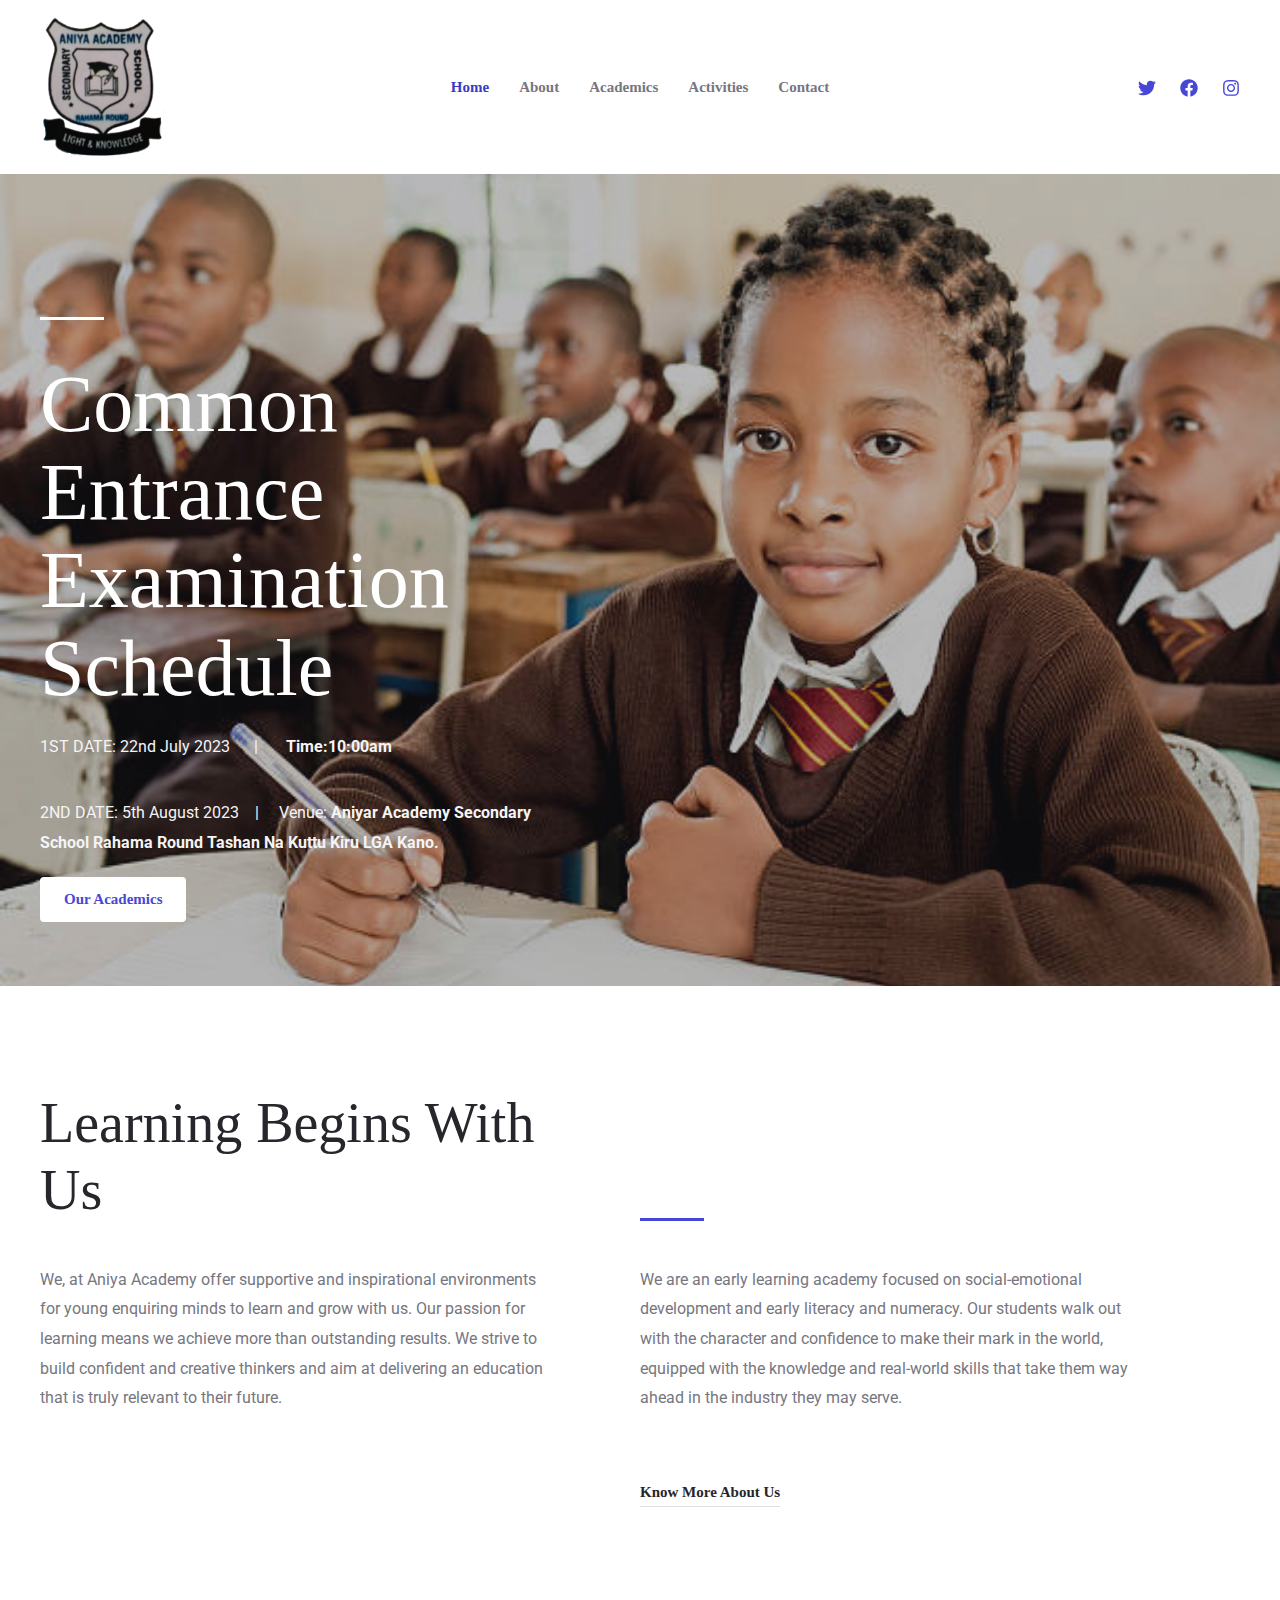
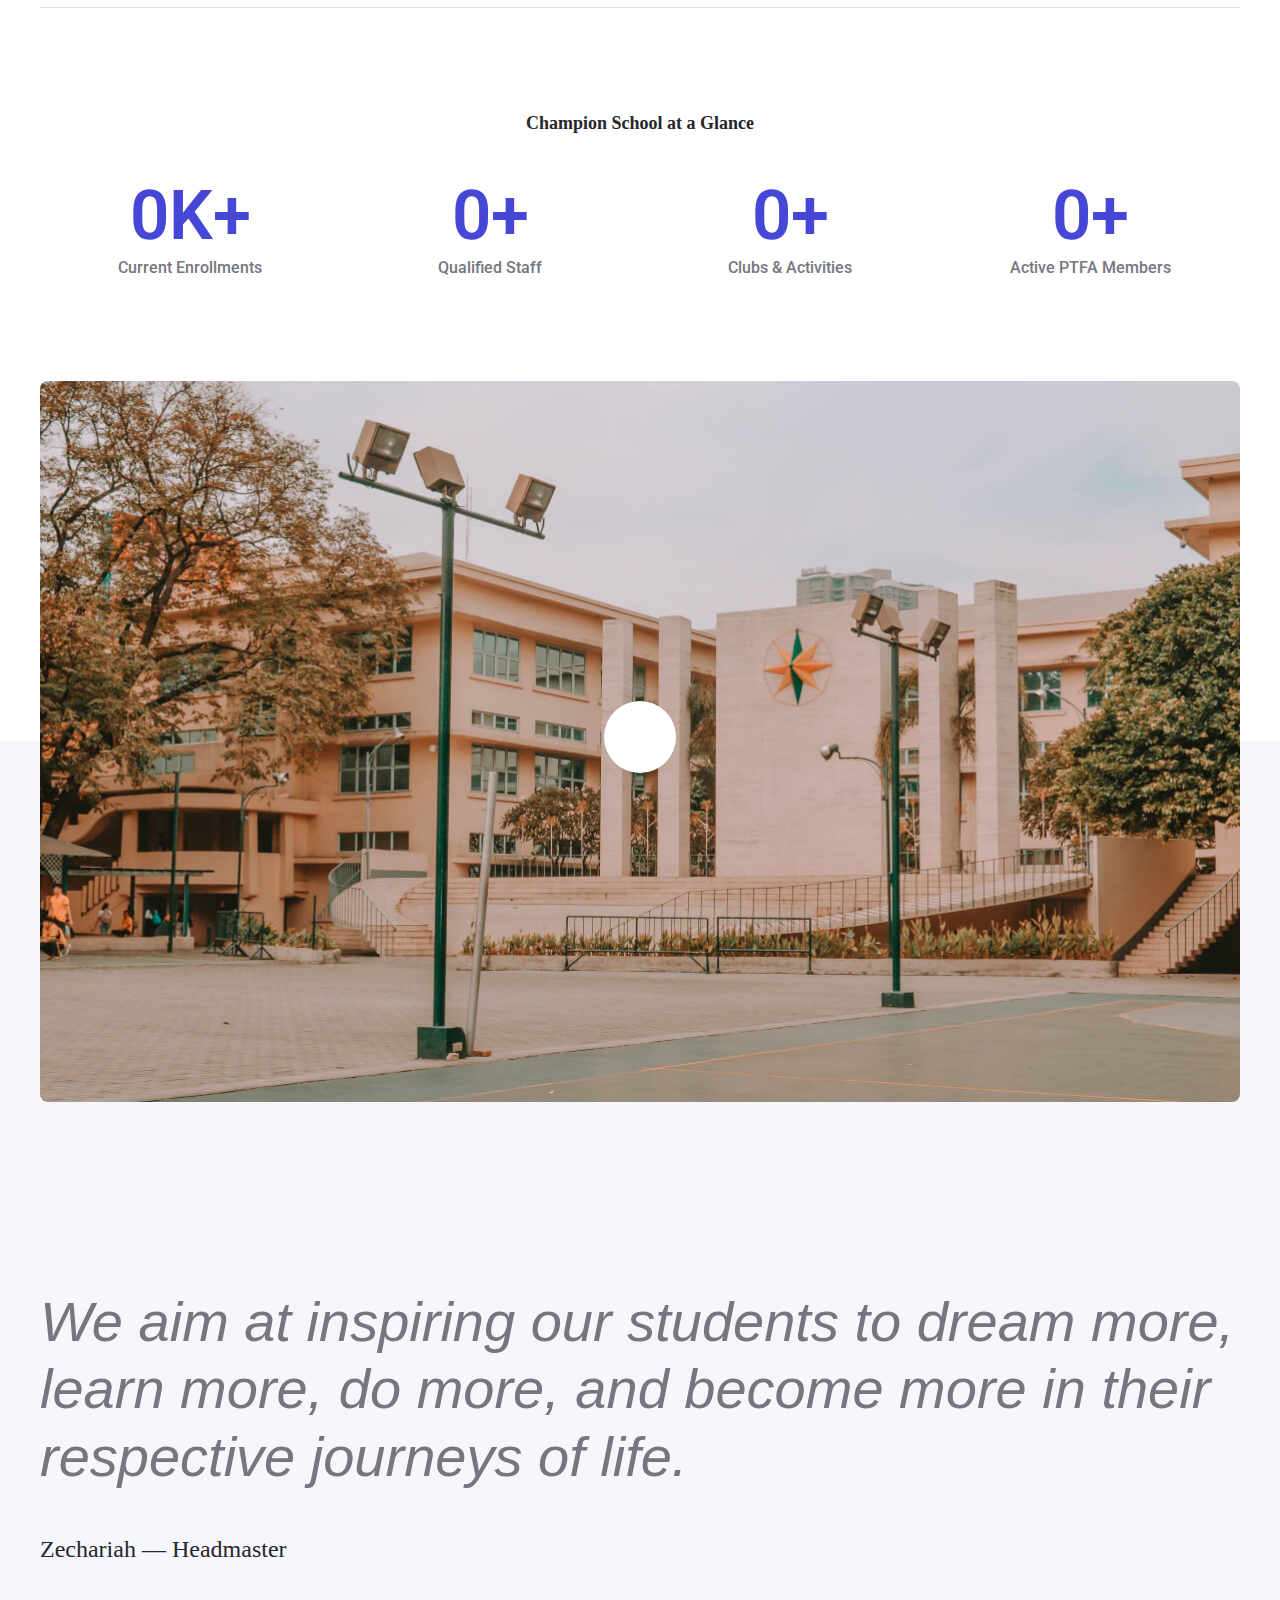
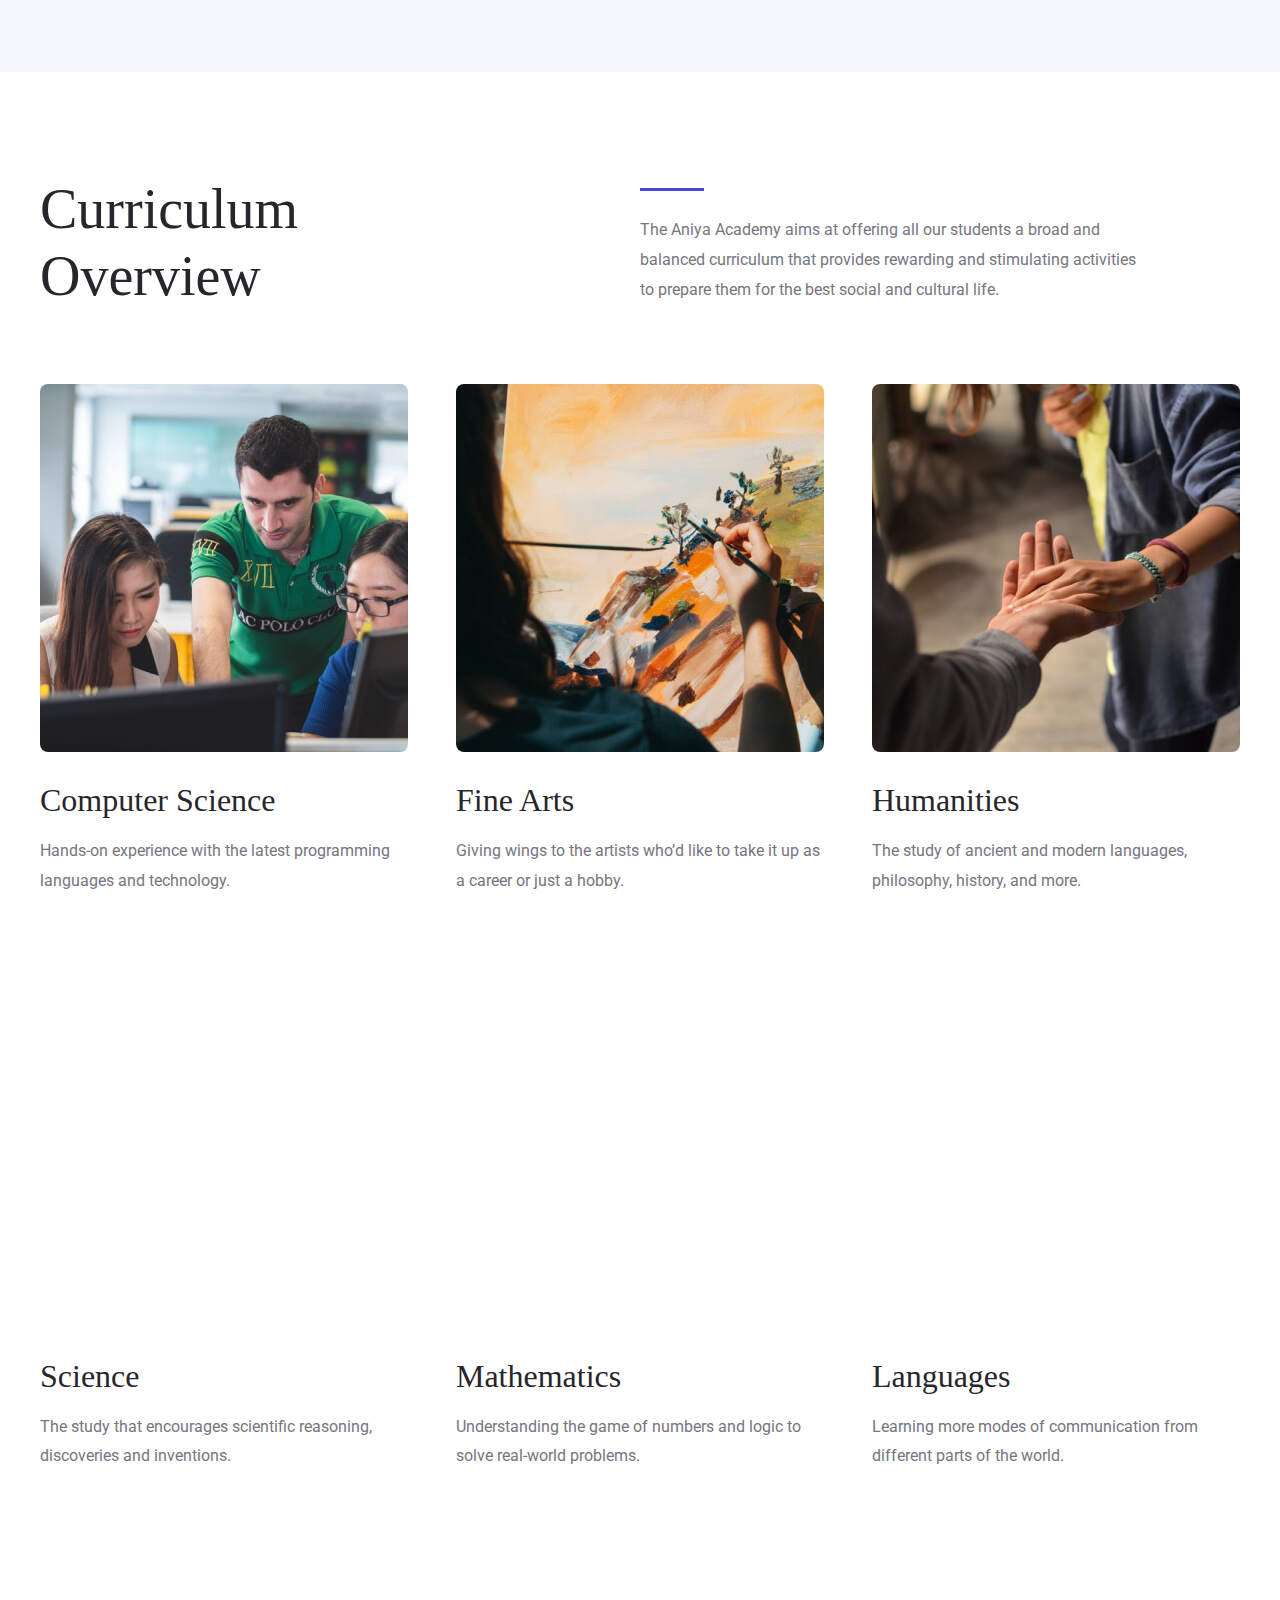
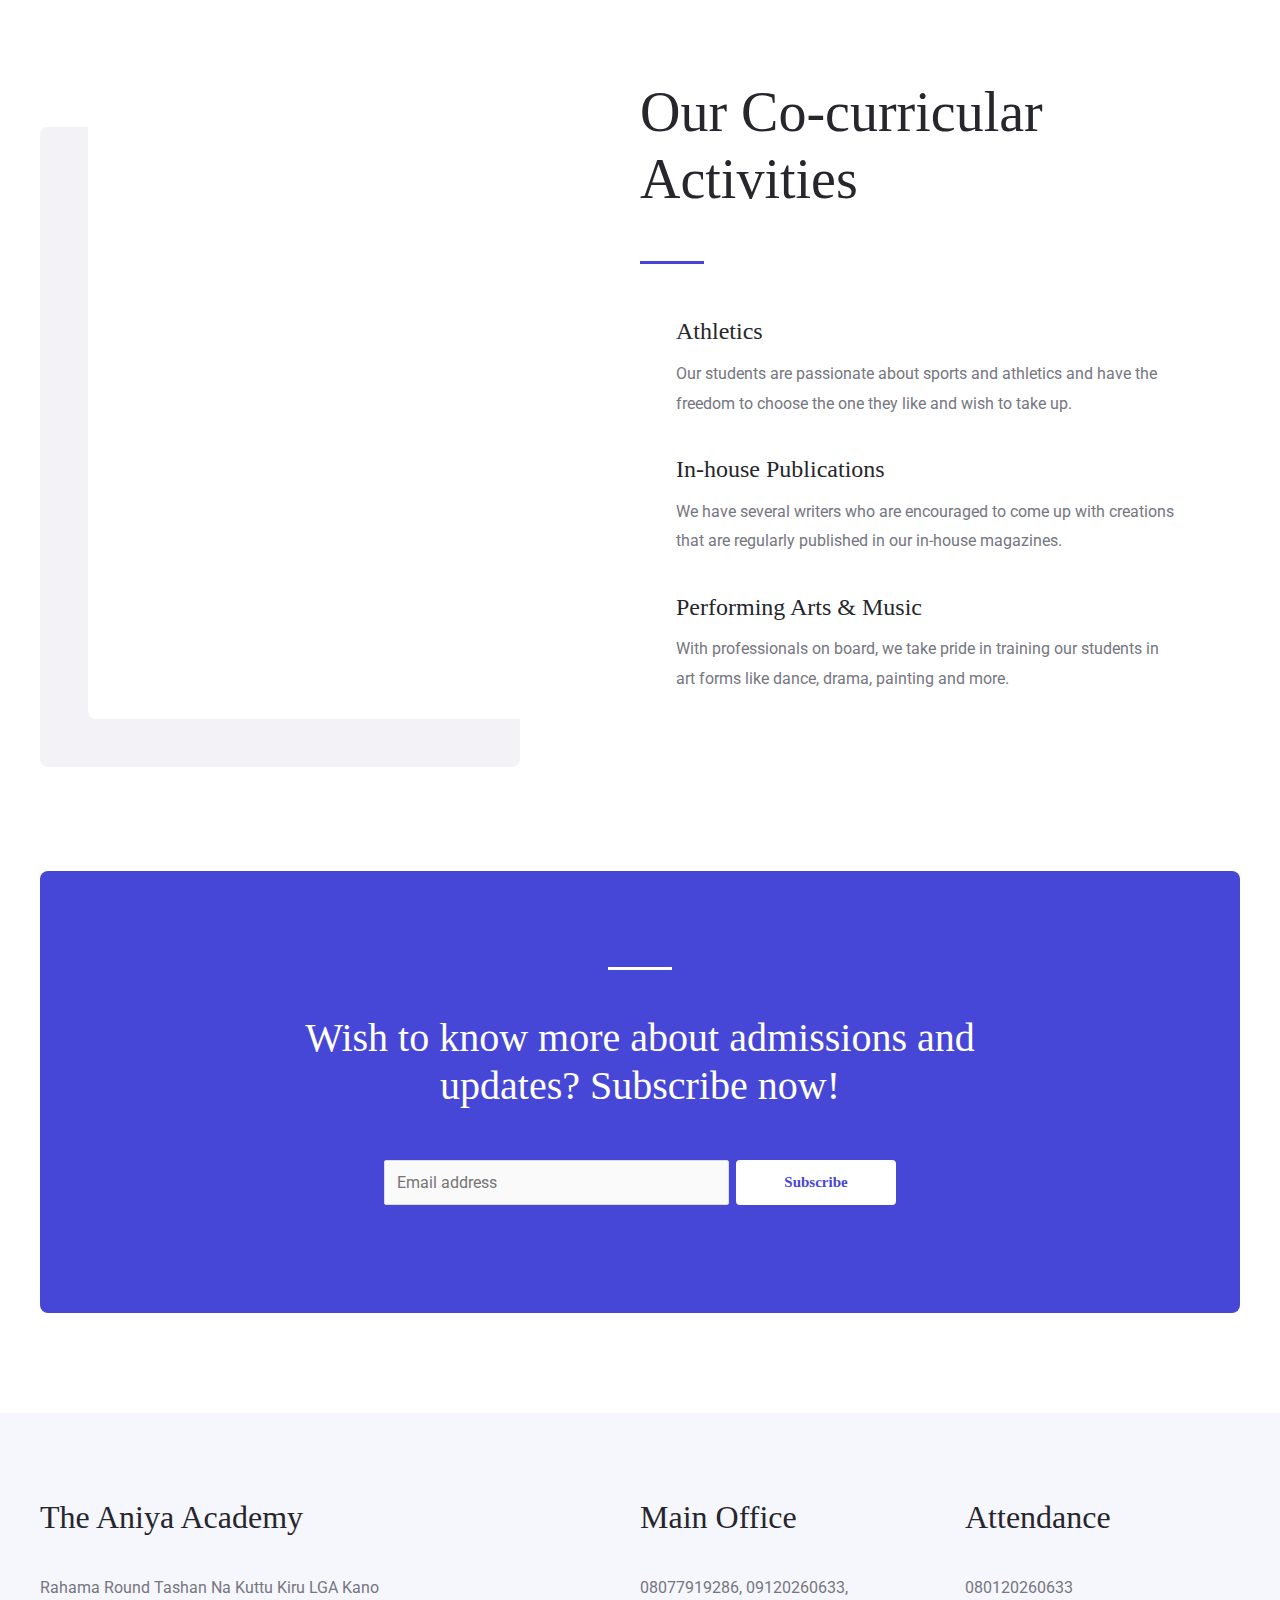
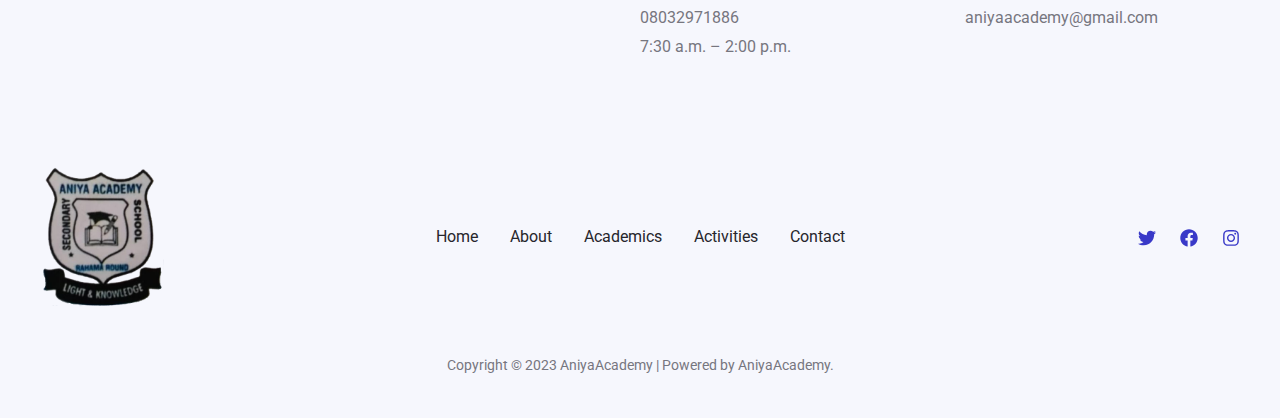
<file: index.html>
<!DOCTYPE html>
<html lang="en-US">
<head>
<meta charset="UTF-8">
<meta name="viewport" content="width=device-width, initial-scale=1">
	 <link rel="profile" href="https://gmpg.org/xfn/11">
	 <title>AniyaAcademy</title>
<meta name="robots" content="max-image-preview:large">
<link rel="dns-prefetch" href="//fonts.googleapis.com">
<link rel="alternate" type="application/rss+xml" title="AniyaAcademy &raquo; Feed" href="https://silasshaibu.github.io/TestWoordPresss/feed/">
<link rel="alternate" type="application/rss+xml" title="AniyaAcademy &raquo; Comments Feed" href="https://silasshaibu.github.io/TestWoordPresss/comments/feed/">
<link rel="stylesheet" id="astra-theme-css-css" href="https://silasshaibu.github.io/TestWoordPresss/wp-content/themes/astra/assets/css/minified/main.min.css?ver=4.3.0" media="all">
<style id="astra-theme-css-inline-css">.ast-no-sidebar .entry-content .alignfull {margin-left: calc( -50vw + 50%);margin-right: calc( -50vw + 50%);max-width: 100vw;width: 100vw;}.ast-no-sidebar .entry-content .alignwide {margin-left: calc(-41vw + 50%);margin-right: calc(-41vw + 50%);max-width: unset;width: unset;}.ast-no-sidebar .entry-content .alignfull .alignfull,.ast-no-sidebar .entry-content .alignfull .alignwide,.ast-no-sidebar .entry-content .alignwide .alignfull,.ast-no-sidebar .entry-content .alignwide .alignwide,.ast-no-sidebar .entry-content .wp-block-column .alignfull,.ast-no-sidebar .entry-content .wp-block-column .alignwide{width: 100%;margin-left: auto;margin-right: auto;}.wp-block-gallery,.blocks-gallery-grid {margin: 0;}.wp-block-separator {max-width: 100px;}.wp-block-separator.is-style-wide,.wp-block-separator.is-style-dots {max-width: none;}.entry-content .has-2-columns .wp-block-column:first-child {padding-right: 10px;}.entry-content .has-2-columns .wp-block-column:last-child {padding-left: 10px;}@media (max-width: 782px) {.entry-content .wp-block-columns .wp-block-column {flex-basis: 100%;}.entry-content .has-2-columns .wp-block-column:first-child {padding-right: 0;}.entry-content .has-2-columns .wp-block-column:last-child {padding-left: 0;}}body .entry-content .wp-block-latest-posts {margin-left: 0;}body .entry-content .wp-block-latest-posts li {list-style: none;}.ast-no-sidebar .ast-container .entry-content .wp-block-latest-posts {margin-left: 0;}.ast-header-break-point .entry-content .alignwide {margin-left: auto;margin-right: auto;}.entry-content .blocks-gallery-item img {margin-bottom: auto;}.wp-block-pullquote {border-top: 4px solid #555d66;border-bottom: 4px solid #555d66;color: #40464d;}:root{--ast-container-default-xlg-padding:6.67em;--ast-container-default-lg-padding:5.67em;--ast-container-default-slg-padding:4.34em;--ast-container-default-md-padding:3.34em;--ast-container-default-sm-padding:6.67em;--ast-container-default-xs-padding:2.4em;--ast-container-default-xxs-padding:1.4em;--ast-code-block-background:#EEEEEE;--ast-comment-inputs-background:#FAFAFA;}html{font-size:100%;}a,.page-title{color:var(--ast-global-color-2);}a:hover,a:focus{color:var(--ast-global-color-1);}body,button,input,select,textarea,.ast-button,.ast-custom-button{font-family:'Roboto',sans-serif;font-weight:400;font-size:16px;font-size:1rem;}blockquote{color:var(--ast-global-color-3);}p,.entry-content p{margin-bottom:1em;}h1,.entry-content h1,h2,.entry-content h2,h3,.entry-content h3,h4,.entry-content h4,h5,.entry-content h5,h6,.entry-content h6,.site-title,.site-title a{font-family:Georgia,Times,serif;font-weight:400;}.site-title{font-size:35px;font-size:2.1875rem;display:none;}header .custom-logo-link img{max-width:126px;}.astra-logo-svg{width:126px;}.site-header .site-description{font-size:15px;font-size:0.9375rem;display:none;}.entry-title{font-size:30px;font-size:1.875rem;}h1,.entry-content h1{font-size:80px;font-size:5rem;font-family:Georgia,Times,serif;line-height:1.1em;}h2,.entry-content h2{font-size:56px;font-size:3.5rem;font-family:Georgia,Times,serif;line-height:1.2em;}h3,.entry-content h3{font-size:40px;font-size:2.5rem;font-family:Georgia,Times,serif;line-height:1.2em;}h4,.entry-content h4{font-size:32px;font-size:2rem;font-family:Georgia,Times,serif;}h5,.entry-content h5{font-size:24px;font-size:1.5rem;font-family:Georgia,Times,serif;}h6,.entry-content h6{font-size:18px;font-size:1.125rem;font-family:Georgia,Times,serif;}::selection{background-color:var(--ast-global-color-0);color:#ffffff;}body,h1,.entry-title a,.entry-content h1,h2,.entry-content h2,h3,.entry-content h3,h4,.entry-content h4,h5,.entry-content h5,h6,.entry-content h6{color:var(--ast-global-color-3);}.tagcloud a:hover,.tagcloud a:focus,.tagcloud a.current-item{color:#ffffff;border-color:var(--ast-global-color-2);background-color:var(--ast-global-color-2);}input:focus,input[type="text"]:focus,input[type="email"]:focus,input[type="url"]:focus,input[type="password"]:focus,input[type="reset"]:focus,input[type="search"]:focus,textarea:focus{border-color:var(--ast-global-color-2);}input[type="radio"]:checked,input[type=reset],input[type="checkbox"]:checked,input[type="checkbox"]:hover:checked,input[type="checkbox"]:focus:checked,input[type=range]::-webkit-slider-thumb{border-color:var(--ast-global-color-2);background-color:var(--ast-global-color-2);box-shadow:none;}.site-footer a:hover + .post-count,.site-footer a:focus + .post-count{background:var(--ast-global-color-2);border-color:var(--ast-global-color-2);}.single .nav-links .nav-previous,.single .nav-links .nav-next{color:var(--ast-global-color-2);}.entry-meta,.entry-meta *{line-height:1.45;color:var(--ast-global-color-2);}.entry-meta a:hover,.entry-meta a:hover *,.entry-meta a:focus,.entry-meta a:focus *,.page-links > .page-link,.page-links .page-link:hover,.post-navigation a:hover{color:var(--ast-global-color-1);}#cat option,.secondary .calendar_wrap thead a,.secondary .calendar_wrap thead a:visited{color:var(--ast-global-color-2);}.secondary .calendar_wrap #today,.ast-progress-val span{background:var(--ast-global-color-2);}.secondary a:hover + .post-count,.secondary a:focus + .post-count{background:var(--ast-global-color-2);border-color:var(--ast-global-color-2);}.calendar_wrap #today > a{color:#ffffff;}.page-links .page-link,.single .post-navigation a{color:var(--ast-global-color-2);}.widget-title,.widget .wp-block-heading{font-size:22px;font-size:1.375rem;color:var(--ast-global-color-3);}a:focus-visible,.ast-menu-toggle:focus-visible,.site .skip-link:focus-visible,.wp-block-loginout input:focus-visible,.wp-block-search.wp-block-search__button-inside .wp-block-search__inside-wrapper,.ast-header-navigation-arrow:focus-visible,.woocommerce .wc-proceed-to-checkout > .checkout-button:focus-visible,.woocommerce .woocommerce-MyAccount-navigation ul li a:focus-visible,.ast-orders-table__row .ast-orders-table__cell:focus-visible,.woocommerce .woocommerce-order-details .order-again > .button:focus-visible,.woocommerce .woocommerce-message a.button.wc-forward:focus-visible,.woocommerce #minus_qty:focus-visible,.woocommerce #plus_qty:focus-visible,a#ast-apply-coupon:focus-visible,.woocommerce .woocommerce-info a:focus-visible,.woocommerce .astra-shop-summary-wrap a:focus-visible,.woocommerce a.wc-forward:focus-visible,#ast-apply-coupon:focus-visible,.woocommerce-js .woocommerce-mini-cart-item a.remove:focus-visible{outline-style:dotted;outline-color:inherit;outline-width:thin;border-color:transparent;}input:focus,input[type="text"]:focus,input[type="email"]:focus,input[type="url"]:focus,input[type="password"]:focus,input[type="reset"]:focus,input[type="search"]:focus,input[type="number"]:focus,textarea:focus,.wp-block-search__input:focus,[data-section="section-header-mobile-trigger"] .ast-button-wrap .ast-mobile-menu-trigger-minimal:focus,.ast-mobile-popup-drawer.active .menu-toggle-close:focus,.woocommerce-ordering select.orderby:focus,#ast-scroll-top:focus,#coupon_code:focus,.woocommerce-page #comment:focus,.woocommerce #reviews #respond input#submit:focus,.woocommerce a.add_to_cart_button:focus,.woocommerce .button.single_add_to_cart_button:focus,.woocommerce .woocommerce-cart-form button:focus,.woocommerce .woocommerce-cart-form__cart-item .quantity .qty:focus,.woocommerce .woocommerce-billing-fields .woocommerce-billing-fields__field-wrapper .woocommerce-input-wrapper > .input-text:focus,.woocommerce #order_comments:focus,.woocommerce #place_order:focus,.woocommerce .woocommerce-address-fields .woocommerce-address-fields__field-wrapper .woocommerce-input-wrapper > .input-text:focus,.woocommerce .woocommerce-MyAccount-content form button:focus,.woocommerce .woocommerce-MyAccount-content .woocommerce-EditAccountForm .woocommerce-form-row .woocommerce-Input.input-text:focus,.woocommerce .ast-woocommerce-container .woocommerce-pagination ul.page-numbers li a:focus,body #content .woocommerce form .form-row .select2-container--default .select2-selection--single:focus,#ast-coupon-code:focus,.woocommerce.woocommerce-js .quantity input[type=number]:focus,.woocommerce-js .woocommerce-mini-cart-item .quantity input[type=number]:focus,.woocommerce p#ast-coupon-trigger:focus{border-style:dotted;border-color:inherit;border-width:thin;outline-color:transparent;}.ast-logo-title-inline .site-logo-img{padding-right:1em;}.site-logo-img img{ transition:all 0.2s linear;}.ast-page-builder-template .hentry {margin: 0;}.ast-page-builder-template .site-content > .ast-container {max-width: 100%;padding: 0;}.ast-page-builder-template .site-content #primary {padding: 0;margin: 0;}.ast-page-builder-template .no-results {text-align: center;margin: 4em auto;}.ast-page-builder-template .ast-pagination {padding: 2em;}.ast-page-builder-template .entry-header.ast-no-title.ast-no-thumbnail {margin-top: 0;}.ast-page-builder-template .entry-header.ast-header-without-markup {margin-top: 0;margin-bottom: 0;}.ast-page-builder-template .entry-header.ast-no-title.ast-no-meta {margin-bottom: 0;}.ast-page-builder-template.single .post-navigation {padding-bottom: 2em;}.ast-page-builder-template.single-post .site-content > .ast-container {max-width: 100%;}.ast-page-builder-template .entry-header {margin-top: 4em;margin-left: auto;margin-right: auto;padding-left: 20px;padding-right: 20px;}.single.ast-page-builder-template .entry-header {padding-left: 20px;padding-right: 20px;}.ast-page-builder-template .ast-archive-description {margin: 4em auto 0;padding-left: 20px;padding-right: 20px;}.ast-page-builder-template.ast-no-sidebar .entry-content .alignwide {margin-left: 0;margin-right: 0;}.ast-header-break-point #ast-desktop-header{display:none;}@media (min-width:921px){#ast-mobile-header{display:none;}}.wp-block-buttons.aligncenter{justify-content:center;}@media (max-width:921px){.ast-theme-transparent-header #primary,.ast-theme-transparent-header #secondary{padding:0;}}@media (max-width:921px){.ast-plain-container.ast-no-sidebar #primary{padding:0;}}.ast-plain-container.ast-no-sidebar #primary{margin-top:0;margin-bottom:0;}@media (min-width:1200px){.wp-block-group .has-background{padding:20px;}}@media (min-width:1200px){.ast-no-sidebar.ast-separate-container .entry-content .wp-block-group.alignwide,.ast-no-sidebar.ast-separate-container .entry-content .wp-block-cover.alignwide{margin-left:-20px;margin-right:-20px;padding-left:20px;padding-right:20px;}.ast-no-sidebar.ast-separate-container .entry-content .wp-block-cover.alignfull,.ast-no-sidebar.ast-separate-container .entry-content .wp-block-group.alignfull{margin-left:-6.67em;margin-right:-6.67em;padding-left:6.67em;padding-right:6.67em;}}@media (min-width:1200px){.wp-block-cover-image.alignwide .wp-block-cover__inner-container,.wp-block-cover.alignwide .wp-block-cover__inner-container,.wp-block-cover-image.alignfull .wp-block-cover__inner-container,.wp-block-cover.alignfull .wp-block-cover__inner-container{width:100%;}}.wp-block-columns{margin-bottom:unset;}.wp-block-image.size-full{margin:2rem 0;}.wp-block-separator.has-background{padding:0;}.wp-block-gallery{margin-bottom:1.6em;}.wp-block-group{padding-top:4em;padding-bottom:4em;}.wp-block-group__inner-container .wp-block-columns:last-child,.wp-block-group__inner-container :last-child,.wp-block-table table{margin-bottom:0;}.blocks-gallery-grid{width:100%;}.wp-block-navigation-link__content{padding:5px 0;}.wp-block-group .wp-block-group .has-text-align-center,.wp-block-group .wp-block-column .has-text-align-center{max-width:100%;}.has-text-align-center{margin:0 auto;}@media (min-width:1200px){.wp-block-cover__inner-container,.alignwide .wp-block-group__inner-container,.alignfull .wp-block-group__inner-container{max-width:1200px;margin:0 auto;}.wp-block-group.alignnone,.wp-block-group.aligncenter,.wp-block-group.alignleft,.wp-block-group.alignright,.wp-block-group.alignwide,.wp-block-columns.alignwide{margin:2rem 0 1rem 0;}}@media (max-width:1200px){.wp-block-group{padding:3em;}.wp-block-group .wp-block-group{padding:1.5em;}.wp-block-columns,.wp-block-column{margin:1rem 0;}}@media (min-width:921px){.wp-block-columns .wp-block-group{padding:2em;}}@media (max-width:544px){.wp-block-cover-image .wp-block-cover__inner-container,.wp-block-cover .wp-block-cover__inner-container{width:unset;}.wp-block-cover,.wp-block-cover-image{padding:2em 0;}.wp-block-group,.wp-block-cover{padding:2em;}.wp-block-media-text__media img,.wp-block-media-text__media video{width:unset;max-width:100%;}.wp-block-media-text.has-background .wp-block-media-text__content{padding:1em;}}.wp-block-image.aligncenter{margin-left:auto;margin-right:auto;}.wp-block-table.aligncenter{margin-left:auto;margin-right:auto;}@media (min-width:544px){.entry-content .wp-block-media-text.has-media-on-the-right .wp-block-media-text__content{padding:0 8% 0 0;}.entry-content .wp-block-media-text .wp-block-media-text__content{padding:0 0 0 8%;}.ast-plain-container .site-content .entry-content .has-custom-content-position.is-position-bottom-left > *,.ast-plain-container .site-content .entry-content .has-custom-content-position.is-position-bottom-right > *,.ast-plain-container .site-content .entry-content .has-custom-content-position.is-position-top-left > *,.ast-plain-container .site-content .entry-content .has-custom-content-position.is-position-top-right > *,.ast-plain-container .site-content .entry-content .has-custom-content-position.is-position-center-right > *,.ast-plain-container .site-content .entry-content .has-custom-content-position.is-position-center-left > *{margin:0;}}@media (max-width:544px){.entry-content .wp-block-media-text .wp-block-media-text__content{padding:8% 0;}.wp-block-media-text .wp-block-media-text__media img{width:auto;max-width:100%;}}.wp-block-button.is-style-outline .wp-block-button__link{border-color:#ffffff;border-top-width:2px;border-right-width:2px;border-bottom-width:2px;border-left-width:2px;}div.wp-block-button.is-style-outline > .wp-block-button__link:not(.has-text-color),div.wp-block-button.wp-block-button__link.is-style-outline:not(.has-text-color){color:#ffffff;}.wp-block-button.is-style-outline .wp-block-button__link:hover,div.wp-block-button.is-style-outline .wp-block-button__link:focus,div.wp-block-button.is-style-outline > .wp-block-button__link:not(.has-text-color):hover,div.wp-block-button.wp-block-button__link.is-style-outline:not(.has-text-color):hover{color:var(--ast-global-color-1);background-color:rgba(255,255,255,0.8);border-color:rgba(255,255,255,0.8);}.post-page-numbers.current .page-link,.ast-pagination .page-numbers.current{color:#ffffff;border-color:var(--ast-global-color-0);background-color:var(--ast-global-color-0);border-radius:2px;}@media (max-width:921px){.wp-block-button.is-style-outline .wp-block-button__link{padding-top:calc(15px - 2px);padding-right:calc(30px - 2px);padding-bottom:calc(15px - 2px);padding-left:calc(30px - 2px);}}@media (max-width:544px){.wp-block-button.is-style-outline .wp-block-button__link{padding-top:calc(15px - 2px);padding-right:calc(30px - 2px);padding-bottom:calc(15px - 2px);padding-left:calc(30px - 2px);}}@media (min-width:544px){.entry-content > .alignleft{margin-right:20px;}.entry-content > .alignright{margin-left:20px;}.wp-block-group.has-background{padding:20px;}}@media (max-width:921px){.ast-separate-container #primary,.ast-separate-container #secondary{padding:1.5em 0;}#primary,#secondary{padding:1.5em 0;margin:0;}.ast-left-sidebar #content > .ast-container{display:flex;flex-direction:column-reverse;width:100%;}.ast-separate-container .ast-article-post,.ast-separate-container .ast-article-single{padding:1.5em 2.14em;}.ast-author-box img.avatar{margin:20px 0 0 0;}}@media (min-width:922px){.ast-separate-container.ast-right-sidebar #primary,.ast-separate-container.ast-left-sidebar #primary{border:0;}.search-no-results.ast-separate-container #primary{margin-bottom:4em;}}.elementor-button-wrapper .elementor-button{border-style:solid;text-decoration:none;border-top-width:0;border-right-width:0;border-left-width:0;border-bottom-width:0;}body .elementor-button.elementor-size-sm,body .elementor-button.elementor-size-xs,body .elementor-button.elementor-size-md,body .elementor-button.elementor-size-lg,body .elementor-button.elementor-size-xl,body .elementor-button{border-top-left-radius:4px;border-top-right-radius:4px;border-bottom-right-radius:4px;border-bottom-left-radius:4px;padding-top:15px;padding-right:24px;padding-bottom:15px;padding-left:24px;}@media (max-width:921px){.elementor-button-wrapper .elementor-button.elementor-size-sm,.elementor-button-wrapper .elementor-button.elementor-size-xs,.elementor-button-wrapper .elementor-button.elementor-size-md,.elementor-button-wrapper .elementor-button.elementor-size-lg,.elementor-button-wrapper .elementor-button.elementor-size-xl,.elementor-button-wrapper .elementor-button{padding-top:14px;padding-right:24px;padding-bottom:14px;padding-left:24px;}}@media (max-width:544px){.elementor-button-wrapper .elementor-button.elementor-size-sm,.elementor-button-wrapper .elementor-button.elementor-size-xs,.elementor-button-wrapper .elementor-button.elementor-size-md,.elementor-button-wrapper .elementor-button.elementor-size-lg,.elementor-button-wrapper .elementor-button.elementor-size-xl,.elementor-button-wrapper .elementor-button{padding-top:12px;padding-right:22px;padding-bottom:12px;padding-left:22px;}}.elementor-button-wrapper .elementor-button{border-color:#ffffff;background-color:#ffffff;}.elementor-button-wrapper .elementor-button:hover,.elementor-button-wrapper .elementor-button:focus{color:var(--ast-global-color-1);background-color:rgba(255,255,255,0.8);border-color:rgba(255,255,255,0.8);}.wp-block-button .wp-block-button__link ,.elementor-button-wrapper .elementor-button,.elementor-button-wrapper .elementor-button:visited{color:var(--ast-global-color-0);}.elementor-button-wrapper .elementor-button{font-family:Georgia,Times,serif;font-weight:700;font-size:15px;font-size:0.9375rem;line-height:1em;}body .elementor-button.elementor-size-sm,body .elementor-button.elementor-size-xs,body .elementor-button.elementor-size-md,body .elementor-button.elementor-size-lg,body .elementor-button.elementor-size-xl,body .elementor-button{font-size:15px;font-size:0.9375rem;}.wp-block-button .wp-block-button__link:hover,.wp-block-button .wp-block-button__link:focus{color:var(--ast-global-color-1);background-color:rgba(255,255,255,0.8);border-color:rgba(255,255,255,0.8);}.elementor-widget-heading h1.elementor-heading-title{line-height:1.1em;}.elementor-widget-heading h2.elementor-heading-title{line-height:1.2em;}.elementor-widget-heading h3.elementor-heading-title{line-height:1.2em;}.wp-block-button .wp-block-button__link{border:none;background-color:#ffffff;color:var(--ast-global-color-0);font-family:Georgia,Times,serif;font-weight:700;line-height:1em;font-size:15px;font-size:0.9375rem;padding:15px 30px;border-top-left-radius:4px;border-top-right-radius:4px;border-bottom-right-radius:4px;border-bottom-left-radius:4px;}.wp-block-button.is-style-outline .wp-block-button__link{border-style:solid;border-top-width:2px;border-right-width:2px;border-left-width:2px;border-bottom-width:2px;border-color:#ffffff;padding-top:calc(15px - 2px);padding-right:calc(30px - 2px);padding-bottom:calc(15px - 2px);padding-left:calc(30px - 2px);}@media (max-width:921px){.wp-block-button .wp-block-button__link{font-size:14px;font-size:0.875rem;border:none;padding:15px 30px;}.wp-block-button.is-style-outline .wp-block-button__link{padding-top:calc(15px - 2px);padding-right:calc(30px - 2px);padding-bottom:calc(15px - 2px);padding-left:calc(30px - 2px);}}@media (max-width:544px){.wp-block-button .wp-block-button__link{font-size:13px;font-size:0.8125rem;border:none;padding:15px 30px;}.wp-block-button.is-style-outline .wp-block-button__link{padding-top:calc(15px - 2px);padding-right:calc(30px - 2px);padding-bottom:calc(15px - 2px);padding-left:calc(30px - 2px);}}.menu-toggle,button,.ast-button,.ast-custom-button,.button,input#submit,input[type="button"],input[type="submit"],input[type="reset"]{border-style:solid;border-top-width:0;border-right-width:0;border-left-width:0;border-bottom-width:0;color:var(--ast-global-color-0);border-color:#ffffff;background-color:#ffffff;padding-top:15px;padding-right:24px;padding-bottom:15px;padding-left:24px;font-family:Georgia,Times,serif;font-weight:700;font-size:15px;font-size:0.9375rem;line-height:1em;border-top-left-radius:4px;border-top-right-radius:4px;border-bottom-right-radius:4px;border-bottom-left-radius:4px;}button:focus,.menu-toggle:hover,button:hover,.ast-button:hover,.ast-custom-button:hover .button:hover,.ast-custom-button:hover ,input[type=reset]:hover,input[type=reset]:focus,input#submit:hover,input#submit:focus,input[type="button"]:hover,input[type="button"]:focus,input[type="submit"]:hover,input[type="submit"]:focus{color:var(--ast-global-color-1);background-color:rgba(255,255,255,0.8);border-color:rgba(255,255,255,0.8);}@media (max-width:921px){.menu-toggle,button,.ast-button,.ast-custom-button,.button,input#submit,input[type="button"],input[type="submit"],input[type="reset"]{padding-top:14px;padding-right:24px;padding-bottom:14px;padding-left:24px;font-size:14px;font-size:0.875rem;}}@media (max-width:544px){.menu-toggle,button,.ast-button,.ast-custom-button,.button,input#submit,input[type="button"],input[type="submit"],input[type="reset"]{padding-top:12px;padding-right:22px;padding-bottom:12px;padding-left:22px;font-size:13px;font-size:0.8125rem;}}@media (max-width:921px){.menu-toggle,button,.ast-button,.button,input#submit,input[type="button"],input[type="submit"],input[type="reset"]{font-size:14px;font-size:0.875rem;}.ast-mobile-header-stack .main-header-bar .ast-search-menu-icon{display:inline-block;}.ast-header-break-point.ast-header-custom-item-outside .ast-mobile-header-stack .main-header-bar .ast-search-icon{margin:0;}.ast-comment-avatar-wrap img{max-width:2.5em;}.ast-separate-container .ast-comment-list li.depth-1{padding:1.5em 2.14em;}.ast-separate-container .comment-respond{padding:2em 2.14em;}.ast-comment-meta{padding:0 1.8888em 1.3333em;}}@media (min-width:544px){.ast-container{max-width:100%;}}@media (max-width:544px){.ast-separate-container .ast-article-post,.ast-separate-container .ast-article-single,.ast-separate-container .comments-title,.ast-separate-container .ast-archive-description{padding:1.5em 1em;}.ast-separate-container #content .ast-container{padding-left:0.54em;padding-right:0.54em;}.ast-separate-container .ast-comment-list li.depth-1{padding:1.5em 1em;margin-bottom:1.5em;}.ast-separate-container .ast-comment-list .bypostauthor{padding:.5em;}.ast-search-menu-icon.ast-dropdown-active .search-field{width:170px;}.menu-toggle,button,.ast-button,.button,input#submit,input[type="button"],input[type="submit"],input[type="reset"]{font-size:13px;font-size:0.8125rem;}}body,.ast-separate-container{background-color:var(--ast-global-color-4);;background-image:none;;}.ast-no-sidebar.ast-separate-container .entry-content .alignfull {margin-left: -6.67em;margin-right: -6.67em;width: auto;}@media (max-width: 1200px) {.ast-no-sidebar.ast-separate-container .entry-content .alignfull {margin-left: -2.4em;margin-right: -2.4em;}}@media (max-width: 768px) {.ast-no-sidebar.ast-separate-container .entry-content .alignfull {margin-left: -2.14em;margin-right: -2.14em;}}@media (max-width: 544px) {.ast-no-sidebar.ast-separate-container .entry-content .alignfull {margin-left: -1em;margin-right: -1em;}}.ast-no-sidebar.ast-separate-container .entry-content .alignwide {margin-left: -20px;margin-right: -20px;}.ast-no-sidebar.ast-separate-container .entry-content .wp-block-column .alignfull,.ast-no-sidebar.ast-separate-container .entry-content .wp-block-column .alignwide {margin-left: auto;margin-right: auto;width: 100%;}@media (max-width:921px){.widget-title{font-size:22px;font-size:1.375rem;}body,button,input,select,textarea,.ast-button,.ast-custom-button{font-size:16px;font-size:1rem;}#secondary,#secondary button,#secondary input,#secondary select,#secondary textarea{font-size:16px;font-size:1rem;}.site-title{display:none;}.site-header .site-description{display:none;}.entry-title{font-size:30px;}h1,.entry-content h1{font-size:56px;}h2,.entry-content h2{font-size:40px;}h3,.entry-content h3{font-size:32px;}h4,.entry-content h4{font-size:24px;font-size:1.5rem;}h5,.entry-content h5{font-size:20px;font-size:1.25rem;}h6,.entry-content h6{font-size:17px;font-size:1.0625rem;}.astra-logo-svg{width:120px;}header .custom-logo-link img,.ast-header-break-point .site-logo-img .custom-mobile-logo-link img{max-width:120px;}}@media (max-width:544px){.widget-title{font-size:21px;font-size:1.4rem;}body,button,input,select,textarea,.ast-button,.ast-custom-button{font-size:15px;font-size:0.9375rem;}#secondary,#secondary button,#secondary input,#secondary select,#secondary textarea{font-size:15px;font-size:0.9375rem;}.site-title{display:none;}.site-header .site-description{display:none;}.entry-title{font-size:30px;}h1,.entry-content h1{font-size:36px;}h2,.entry-content h2{font-size:32px;}h3,.entry-content h3{font-size:24px;}h4,.entry-content h4{font-size:20px;font-size:1.25rem;}h5,.entry-content h5{font-size:18px;font-size:1.125rem;}h6,.entry-content h6{font-size:16px;font-size:1rem;}header .custom-logo-link img,.ast-header-break-point .site-branding img,.ast-header-break-point .custom-logo-link img{max-width:112px;}.astra-logo-svg{width:112px;}.ast-header-break-point .site-logo-img .custom-mobile-logo-link img{max-width:112px;}}@media (max-width:544px){html{font-size:100%;}}@media (min-width:922px){.ast-container{max-width:1240px;}}@media (min-width:922px){.site-content .ast-container{display:flex;}}@media (max-width:921px){.site-content .ast-container{flex-direction:column;}}@media (min-width:922px){.main-header-menu .sub-menu .menu-item.ast-left-align-sub-menu:hover > .sub-menu,.main-header-menu .sub-menu .menu-item.ast-left-align-sub-menu.focus > .sub-menu{margin-left:-0px;}}blockquote {padding: 1.2em;}:root .has-ast-global-color-0-color{color:var(--ast-global-color-0);}:root .has-ast-global-color-0-background-color{background-color:var(--ast-global-color-0);}:root .wp-block-button .has-ast-global-color-0-color{color:var(--ast-global-color-0);}:root .wp-block-button .has-ast-global-color-0-background-color{background-color:var(--ast-global-color-0);}:root .has-ast-global-color-1-color{color:var(--ast-global-color-1);}:root .has-ast-global-color-1-background-color{background-color:var(--ast-global-color-1);}:root .wp-block-button .has-ast-global-color-1-color{color:var(--ast-global-color-1);}:root .wp-block-button .has-ast-global-color-1-background-color{background-color:var(--ast-global-color-1);}:root .has-ast-global-color-2-color{color:var(--ast-global-color-2);}:root .has-ast-global-color-2-background-color{background-color:var(--ast-global-color-2);}:root .wp-block-button .has-ast-global-color-2-color{color:var(--ast-global-color-2);}:root .wp-block-button .has-ast-global-color-2-background-color{background-color:var(--ast-global-color-2);}:root .has-ast-global-color-3-color{color:var(--ast-global-color-3);}:root .has-ast-global-color-3-background-color{background-color:var(--ast-global-color-3);}:root .wp-block-button .has-ast-global-color-3-color{color:var(--ast-global-color-3);}:root .wp-block-button .has-ast-global-color-3-background-color{background-color:var(--ast-global-color-3);}:root .has-ast-global-color-4-color{color:var(--ast-global-color-4);}:root .has-ast-global-color-4-background-color{background-color:var(--ast-global-color-4);}:root .wp-block-button .has-ast-global-color-4-color{color:var(--ast-global-color-4);}:root .wp-block-button .has-ast-global-color-4-background-color{background-color:var(--ast-global-color-4);}:root .has-ast-global-color-5-color{color:var(--ast-global-color-5);}:root .has-ast-global-color-5-background-color{background-color:var(--ast-global-color-5);}:root .wp-block-button .has-ast-global-color-5-color{color:var(--ast-global-color-5);}:root .wp-block-button .has-ast-global-color-5-background-color{background-color:var(--ast-global-color-5);}:root .has-ast-global-color-6-color{color:var(--ast-global-color-6);}:root .has-ast-global-color-6-background-color{background-color:var(--ast-global-color-6);}:root .wp-block-button .has-ast-global-color-6-color{color:var(--ast-global-color-6);}:root .wp-block-button .has-ast-global-color-6-background-color{background-color:var(--ast-global-color-6);}:root .has-ast-global-color-7-color{color:var(--ast-global-color-7);}:root .has-ast-global-color-7-background-color{background-color:var(--ast-global-color-7);}:root .wp-block-button .has-ast-global-color-7-color{color:var(--ast-global-color-7);}:root .wp-block-button .has-ast-global-color-7-background-color{background-color:var(--ast-global-color-7);}:root .has-ast-global-color-8-color{color:var(--ast-global-color-8);}:root .has-ast-global-color-8-background-color{background-color:var(--ast-global-color-8);}:root .wp-block-button .has-ast-global-color-8-color{color:var(--ast-global-color-8);}:root .wp-block-button .has-ast-global-color-8-background-color{background-color:var(--ast-global-color-8);}:root{--ast-global-color-0:#4747d7;--ast-global-color-1:#3939c8;--ast-global-color-2:#26262c;--ast-global-color-3:#76767f;--ast-global-color-4:#f6f7fd;--ast-global-color-5:#ffffff;--ast-global-color-6:#243673;--ast-global-color-7:#FBFCFF;--ast-global-color-8:#BFD1FF;}:root {--ast-border-color : #dddddd;}.ast-single-entry-banner {-js-display: flex;display: flex;flex-direction: column;justify-content: center;text-align: center;position: relative;background: #eeeeee;}.ast-single-entry-banner[data-banner-layout="layout-1"] {max-width: 1200px;background: inherit;padding: 20px 0;}.ast-single-entry-banner[data-banner-width-type="custom"] {margin: 0 auto;width: 100%;}.ast-single-entry-banner + .site-content .entry-header {margin-bottom: 0;}header.entry-header .entry-title{font-size:30px;font-size:1.875rem;}header.entry-header > *:not(:last-child){margin-bottom:10px;}.ast-archive-entry-banner {-js-display: flex;display: flex;flex-direction: column;justify-content: center;text-align: center;position: relative;background: #eeeeee;}.ast-archive-entry-banner[data-banner-width-type="custom"] {margin: 0 auto;width: 100%;}.ast-archive-entry-banner[data-banner-layout="layout-1"] {background: inherit;padding: 20px 0;text-align: left;}body.archive .ast-archive-description{max-width:1200px;width:100%;text-align:left;padding-top:3em;padding-right:3em;padding-bottom:3em;padding-left:3em;}body.archive .ast-archive-description .ast-archive-title,body.archive .ast-archive-description .ast-archive-title *{font-size:40px;font-size:2.5rem;}body.archive .ast-archive-description > *:not(:last-child){margin-bottom:10px;}@media (max-width:921px){body.archive .ast-archive-description{text-align:left;}}@media (max-width:544px){body.archive .ast-archive-description{text-align:left;}}.ast-breadcrumbs .trail-browse,.ast-breadcrumbs .trail-items,.ast-breadcrumbs .trail-items li{display:inline-block;margin:0;padding:0;border:none;background:inherit;text-indent:0;text-decoration:none;}.ast-breadcrumbs .trail-browse{font-size:inherit;font-style:inherit;font-weight:inherit;color:inherit;}.ast-breadcrumbs .trail-items{list-style:none;}.trail-items li::after{padding:0 0.3em;content:"\00bb";}.trail-items li:last-of-type::after{display:none;}h1,.entry-content h1,h2,.entry-content h2,h3,.entry-content h3,h4,.entry-content h4,h5,.entry-content h5,h6,.entry-content h6{color:var(--ast-global-color-2);}@media (max-width:921px){.ast-builder-grid-row-container.ast-builder-grid-row-tablet-3-firstrow .ast-builder-grid-row > *:first-child,.ast-builder-grid-row-container.ast-builder-grid-row-tablet-3-lastrow .ast-builder-grid-row > *:last-child{grid-column:1 / -1;}}@media (max-width:544px){.ast-builder-grid-row-container.ast-builder-grid-row-mobile-3-firstrow .ast-builder-grid-row > *:first-child,.ast-builder-grid-row-container.ast-builder-grid-row-mobile-3-lastrow .ast-builder-grid-row > *:last-child{grid-column:1 / -1;}}.ast-builder-layout-element[data-section="title_tagline"]{display:flex;}@media (max-width:921px){.ast-header-break-point .ast-builder-layout-element[data-section="title_tagline"]{display:flex;}}@media (max-width:544px){.ast-header-break-point .ast-builder-layout-element[data-section="title_tagline"]{display:flex;}}.ast-builder-menu-1{font-family:Georgia,Times,serif;font-weight:700;}.ast-builder-menu-1 .menu-item > .menu-link{font-size:15px;font-size:0.9375rem;color:var(--ast-global-color-3);}.ast-builder-menu-1 .menu-item > .ast-menu-toggle{color:var(--ast-global-color-3);}.ast-builder-menu-1 .menu-item:hover > .menu-link,.ast-builder-menu-1 .inline-on-mobile .menu-item:hover > .ast-menu-toggle{color:var(--ast-global-color-1);}.ast-builder-menu-1 .menu-item:hover > .ast-menu-toggle{color:var(--ast-global-color-1);}.ast-builder-menu-1 .menu-item.current-menu-item > .menu-link,.ast-builder-menu-1 .inline-on-mobile .menu-item.current-menu-item > .ast-menu-toggle,.ast-builder-menu-1 .current-menu-ancestor > .menu-link{color:var(--ast-global-color-1);}.ast-builder-menu-1 .menu-item.current-menu-item > .ast-menu-toggle{color:var(--ast-global-color-1);}.ast-builder-menu-1 .sub-menu,.ast-builder-menu-1 .inline-on-mobile .sub-menu{border-top-width:2px;border-bottom-width:0px;border-right-width:0px;border-left-width:0px;border-color:var(--ast-global-color-0);border-style:solid;}.ast-builder-menu-1 .main-header-menu > .menu-item > .sub-menu,.ast-builder-menu-1 .main-header-menu > .menu-item > .astra-full-megamenu-wrapper{margin-top:0px;}.ast-desktop .ast-builder-menu-1 .main-header-menu > .menu-item > .sub-menu:before,.ast-desktop .ast-builder-menu-1 .main-header-menu > .menu-item > .astra-full-megamenu-wrapper:before{height:calc( 0px + 5px );}.ast-desktop .ast-builder-menu-1 .menu-item .sub-menu .menu-link{border-style:none;}@media (max-width:921px){.ast-header-break-point .ast-builder-menu-1 .menu-item.menu-item-has-children > .ast-menu-toggle{top:0;}.ast-builder-menu-1 .inline-on-mobile .menu-item.menu-item-has-children > .ast-menu-toggle{right:-15px;}.ast-builder-menu-1 .menu-item-has-children > .menu-link:after{content:unset;}.ast-builder-menu-1 .main-header-menu > .menu-item > .sub-menu,.ast-builder-menu-1 .main-header-menu > .menu-item > .astra-full-megamenu-wrapper{margin-top:0;}}@media (max-width:544px){.ast-header-break-point .ast-builder-menu-1 .menu-item.menu-item-has-children > .ast-menu-toggle{top:0;}.ast-builder-menu-1 .main-header-menu > .menu-item > .sub-menu,.ast-builder-menu-1 .main-header-menu > .menu-item > .astra-full-megamenu-wrapper{margin-top:0;}}.ast-builder-menu-1{display:flex;}@media (max-width:921px){.ast-header-break-point .ast-builder-menu-1{display:flex;}}@media (max-width:544px){.ast-header-break-point .ast-builder-menu-1{display:flex;}}.ast-social-stack-desktop .ast-builder-social-element,.ast-social-stack-tablet .ast-builder-social-element,.ast-social-stack-mobile .ast-builder-social-element {margin-top: 6px;margin-bottom: 6px;}.social-show-label-true .ast-builder-social-element {width: auto;padding: 0 0.4em;}[data-section^="section-fb-social-icons-"] .footer-social-inner-wrap {text-align: center;}.ast-footer-social-wrap {width: 100%;}.ast-footer-social-wrap .ast-builder-social-element:first-child {margin-left: 0;}.ast-footer-social-wrap .ast-builder-social-element:last-child {margin-right: 0;}.ast-header-social-wrap .ast-builder-social-element:first-child {margin-left: 0;}.ast-header-social-wrap .ast-builder-social-element:last-child {margin-right: 0;}.ast-builder-social-element {line-height: 1;color: #3a3a3a;background: transparent;vertical-align: middle;transition: all 0.01s;margin-left: 6px;margin-right: 6px;justify-content: center;align-items: center;}.ast-builder-social-element {line-height: 1;color: #3a3a3a;background: transparent;vertical-align: middle;transition: all 0.01s;margin-left: 6px;margin-right: 6px;justify-content: center;align-items: center;}.ast-builder-social-element .social-item-label {padding-left: 6px;}.ast-header-social-1-wrap .ast-builder-social-element{margin-left:12px;margin-right:12px;}.ast-header-social-1-wrap .ast-builder-social-element svg{width:18px;height:18px;}.ast-header-social-1-wrap .ast-social-color-type-custom svg{fill:var(--ast-global-color-0);}.ast-header-social-1-wrap .ast-social-color-type-custom .ast-builder-social-element:hover{color:var(--ast-global-color-2);}.ast-header-social-1-wrap .ast-social-color-type-custom .ast-builder-social-element:hover svg{fill:var(--ast-global-color-2);}.ast-header-social-1-wrap .ast-social-color-type-custom .social-item-label{color:var(--ast-global-color-0);}.ast-header-social-1-wrap .ast-builder-social-element:hover .social-item-label{color:var(--ast-global-color-2);}@media (max-width:921px){.ast-header-social-1-wrap .ast-builder-social-element{margin-left:15px;margin-right:15px;}.ast-header-social-1-wrap{margin-top:25px;margin-bottom:25px;margin-left:25px;margin-right:25px;}}.ast-builder-layout-element[data-section="section-hb-social-icons-1"]{display:flex;}@media (max-width:921px){.ast-header-break-point .ast-builder-layout-element[data-section="section-hb-social-icons-1"]{display:flex;}}@media (max-width:544px){.ast-header-break-point .ast-builder-layout-element[data-section="section-hb-social-icons-1"]{display:flex;}}.site-below-footer-wrap{padding-top:20px;padding-bottom:20px;}.site-below-footer-wrap[data-section="section-below-footer-builder"]{background-color:;;background-image:none;;min-height:40px;}.site-below-footer-wrap[data-section="section-below-footer-builder"] .ast-builder-grid-row{max-width:1200px;margin-left:auto;margin-right:auto;}.site-below-footer-wrap[data-section="section-below-footer-builder"] .ast-builder-grid-row,.site-below-footer-wrap[data-section="section-below-footer-builder"] .site-footer-section{align-items:flex-start;}.site-below-footer-wrap[data-section="section-below-footer-builder"].ast-footer-row-inline .site-footer-section{display:flex;margin-bottom:0;}.ast-builder-grid-row-full .ast-builder-grid-row{grid-template-columns:1fr;}@media (max-width:921px){.site-below-footer-wrap[data-section="section-below-footer-builder"].ast-footer-row-tablet-inline .site-footer-section{display:flex;margin-bottom:0;}.site-below-footer-wrap[data-section="section-below-footer-builder"].ast-footer-row-tablet-stack .site-footer-section{display:block;margin-bottom:10px;}.ast-builder-grid-row-container.ast-builder-grid-row-tablet-full .ast-builder-grid-row{grid-template-columns:1fr;}}@media (max-width:544px){.site-below-footer-wrap[data-section="section-below-footer-builder"].ast-footer-row-mobile-inline .site-footer-section{display:flex;margin-bottom:0;}.site-below-footer-wrap[data-section="section-below-footer-builder"].ast-footer-row-mobile-stack .site-footer-section{display:block;margin-bottom:10px;}.ast-builder-grid-row-container.ast-builder-grid-row-mobile-full .ast-builder-grid-row{grid-template-columns:1fr;}}.site-below-footer-wrap[data-section="section-below-footer-builder"]{padding-bottom:40px;}@media (max-width:544px){.site-below-footer-wrap[data-section="section-below-footer-builder"]{padding-top:24px;padding-bottom:24px;padding-left:24px;padding-right:24px;}}.site-below-footer-wrap[data-section="section-below-footer-builder"]{display:grid;}@media (max-width:921px){.ast-header-break-point .site-below-footer-wrap[data-section="section-below-footer-builder"]{display:grid;}}@media (max-width:544px){.ast-header-break-point .site-below-footer-wrap[data-section="section-below-footer-builder"]{display:grid;}}.ast-footer-copyright{text-align:center;}.ast-footer-copyright {color:var(--ast-global-color-3);}@media (max-width:921px){.ast-footer-copyright{text-align:center;}}@media (max-width:544px){.ast-footer-copyright{text-align:center;}}.ast-footer-copyright {font-size:14px;font-size:0.875rem;}.ast-footer-copyright.ast-builder-layout-element{display:flex;}@media (max-width:921px){.ast-header-break-point .ast-footer-copyright.ast-builder-layout-element{display:flex;}}@media (max-width:544px){.ast-header-break-point .ast-footer-copyright.ast-builder-layout-element{display:flex;}}.ast-social-stack-desktop .ast-builder-social-element,.ast-social-stack-tablet .ast-builder-social-element,.ast-social-stack-mobile .ast-builder-social-element {margin-top: 6px;margin-bottom: 6px;}.social-show-label-true .ast-builder-social-element {width: auto;padding: 0 0.4em;}[data-section^="section-fb-social-icons-"] .footer-social-inner-wrap {text-align: center;}.ast-footer-social-wrap {width: 100%;}.ast-footer-social-wrap .ast-builder-social-element:first-child {margin-left: 0;}.ast-footer-social-wrap .ast-builder-social-element:last-child {margin-right: 0;}.ast-header-social-wrap .ast-builder-social-element:first-child {margin-left: 0;}.ast-header-social-wrap .ast-builder-social-element:last-child {margin-right: 0;}.ast-builder-social-element {line-height: 1;color: #3a3a3a;background: transparent;vertical-align: middle;transition: all 0.01s;margin-left: 6px;margin-right: 6px;justify-content: center;align-items: center;}.ast-builder-social-element {line-height: 1;color: #3a3a3a;background: transparent;vertical-align: middle;transition: all 0.01s;margin-left: 6px;margin-right: 6px;justify-content: center;align-items: center;}.ast-builder-social-element .social-item-label {padding-left: 6px;}.ast-footer-social-1-wrap .ast-builder-social-element{margin-left:12px;margin-right:12px;}.ast-footer-social-1-wrap .ast-builder-social-element svg{width:18px;height:18px;}.ast-footer-social-1-wrap .ast-social-color-type-custom svg{fill:var(--ast-global-color-1);}.ast-footer-social-1-wrap .ast-social-color-type-custom .ast-builder-social-element:hover{color:var(--ast-global-color-2);}.ast-footer-social-1-wrap .ast-social-color-type-custom .ast-builder-social-element:hover svg{fill:var(--ast-global-color-2);}.ast-footer-social-1-wrap .ast-social-color-type-custom .social-item-label{color:var(--ast-global-color-1);}.ast-footer-social-1-wrap .ast-builder-social-element:hover .social-item-label{color:var(--ast-global-color-2);}[data-section="section-fb-social-icons-1"] .footer-social-inner-wrap{text-align:right;}@media (max-width:921px){[data-section="section-fb-social-icons-1"] .footer-social-inner-wrap{text-align:center;}}@media (max-width:544px){[data-section="section-fb-social-icons-1"] .footer-social-inner-wrap{text-align:center;}}.ast-builder-layout-element[data-section="section-fb-social-icons-1"]{display:flex;}@media (max-width:921px){.ast-header-break-point .ast-builder-layout-element[data-section="section-fb-social-icons-1"]{display:flex;}}@media (max-width:544px){.ast-header-break-point .ast-builder-layout-element[data-section="section-fb-social-icons-1"]{display:flex;}}.site-above-footer-wrap{padding-top:20px;padding-bottom:20px;}.site-above-footer-wrap[data-section="section-above-footer-builder"]{background-color:;;background-image:none;;min-height:60px;}.site-above-footer-wrap[data-section="section-above-footer-builder"] .ast-builder-grid-row{max-width:1200px;margin-left:auto;margin-right:auto;}.site-above-footer-wrap[data-section="section-above-footer-builder"] .ast-builder-grid-row,.site-above-footer-wrap[data-section="section-above-footer-builder"] .site-footer-section{align-items:flex-start;}.site-above-footer-wrap[data-section="section-above-footer-builder"].ast-footer-row-inline .site-footer-section{display:flex;margin-bottom:0;}.ast-builder-grid-row-3-lheavy .ast-builder-grid-row{grid-template-columns:2fr 1fr 1fr;}@media (max-width:921px){.site-above-footer-wrap[data-section="section-above-footer-builder"].ast-footer-row-tablet-inline .site-footer-section{display:flex;margin-bottom:0;}.site-above-footer-wrap[data-section="section-above-footer-builder"].ast-footer-row-tablet-stack .site-footer-section{display:block;margin-bottom:10px;}.ast-builder-grid-row-container.ast-builder-grid-row-tablet-full .ast-builder-grid-row{grid-template-columns:1fr;}}@media (max-width:544px){.site-above-footer-wrap[data-section="section-above-footer-builder"].ast-footer-row-mobile-inline .site-footer-section{display:flex;margin-bottom:0;}.site-above-footer-wrap[data-section="section-above-footer-builder"].ast-footer-row-mobile-stack .site-footer-section{display:block;margin-bottom:10px;}.ast-builder-grid-row-container.ast-builder-grid-row-mobile-full .ast-builder-grid-row{grid-template-columns:1fr;}}.site-above-footer-wrap[data-section="section-above-footer-builder"]{padding-top:80px;padding-bottom:40px;padding-left:40px;padding-right:40px;}@media (max-width:921px){.site-above-footer-wrap[data-section="section-above-footer-builder"]{padding-top:50px;padding-bottom:50px;padding-left:50px;padding-right:50px;}}@media (max-width:544px){.site-above-footer-wrap[data-section="section-above-footer-builder"]{padding-top:40px;padding-bottom:40px;padding-left:20px;padding-right:20px;}}.site-above-footer-wrap[data-section="section-above-footer-builder"]{display:grid;}@media (max-width:921px){.ast-header-break-point .site-above-footer-wrap[data-section="section-above-footer-builder"]{display:grid;}}@media (max-width:544px){.ast-header-break-point .site-above-footer-wrap[data-section="section-above-footer-builder"]{display:grid;}}.site-footer{background-color:var(--ast-global-color-4);;background-image:none;;}.site-primary-footer-wrap{padding-top:45px;padding-bottom:45px;}.site-primary-footer-wrap[data-section="section-primary-footer-builder"]{background-color:;;background-image:none;;}.site-primary-footer-wrap[data-section="section-primary-footer-builder"] .ast-builder-grid-row{max-width:1200px;margin-left:auto;margin-right:auto;}.site-primary-footer-wrap[data-section="section-primary-footer-builder"] .ast-builder-grid-row,.site-primary-footer-wrap[data-section="section-primary-footer-builder"] .site-footer-section{align-items:center;}.site-primary-footer-wrap[data-section="section-primary-footer-builder"].ast-footer-row-inline .site-footer-section{display:flex;margin-bottom:0;}.ast-builder-grid-row-3-cheavy .ast-builder-grid-row{grid-template-columns:1fr 2fr 1fr;}@media (max-width:921px){.site-primary-footer-wrap[data-section="section-primary-footer-builder"].ast-footer-row-tablet-inline .site-footer-section{display:flex;margin-bottom:0;}.site-primary-footer-wrap[data-section="section-primary-footer-builder"].ast-footer-row-tablet-stack .site-footer-section{display:block;margin-bottom:10px;}.ast-builder-grid-row-container.ast-builder-grid-row-tablet-full .ast-builder-grid-row{grid-template-columns:1fr;}}@media (max-width:544px){.site-primary-footer-wrap[data-section="section-primary-footer-builder"].ast-footer-row-mobile-inline .site-footer-section{display:flex;margin-bottom:0;}.site-primary-footer-wrap[data-section="section-primary-footer-builder"].ast-footer-row-mobile-stack .site-footer-section{display:block;margin-bottom:10px;}.ast-builder-grid-row-container.ast-builder-grid-row-mobile-full .ast-builder-grid-row{grid-template-columns:1fr;}}.site-primary-footer-wrap[data-section="section-primary-footer-builder"]{padding-top:48px;padding-bottom:24px;padding-left:40px;padding-right:40px;}@media (max-width:921px){.site-primary-footer-wrap[data-section="section-primary-footer-builder"]{padding-top:40px;padding-bottom:24px;padding-left:40px;padding-right:40px;}}.site-primary-footer-wrap[data-section="section-primary-footer-builder"]{display:grid;}@media (max-width:921px){.ast-header-break-point .site-primary-footer-wrap[data-section="section-primary-footer-builder"]{display:grid;}}@media (max-width:544px){.ast-header-break-point .site-primary-footer-wrap[data-section="section-primary-footer-builder"]{display:grid;}}.footer-widget-area[data-section="sidebar-widgets-footer-widget-1"].footer-widget-area-inner{text-align:left;}@media (max-width:921px){.footer-widget-area[data-section="sidebar-widgets-footer-widget-1"].footer-widget-area-inner{text-align:center;}}@media (max-width:544px){.footer-widget-area[data-section="sidebar-widgets-footer-widget-1"].footer-widget-area-inner{text-align:center;}}.footer-widget-area[data-section="sidebar-widgets-footer-widget-2"].footer-widget-area-inner{text-align:left;}@media (max-width:921px){.footer-widget-area[data-section="sidebar-widgets-footer-widget-2"].footer-widget-area-inner{text-align:center;}}@media (max-width:544px){.footer-widget-area[data-section="sidebar-widgets-footer-widget-2"].footer-widget-area-inner{text-align:center;}}.footer-widget-area[data-section="sidebar-widgets-footer-widget-3"].footer-widget-area-inner{text-align:left;}@media (max-width:921px){.footer-widget-area[data-section="sidebar-widgets-footer-widget-3"].footer-widget-area-inner{text-align:center;}}@media (max-width:544px){.footer-widget-area[data-section="sidebar-widgets-footer-widget-3"].footer-widget-area-inner{text-align:center;}}.footer-widget-area[data-section="sidebar-widgets-footer-widget-4"].footer-widget-area-inner{text-align:left;}@media (max-width:921px){.footer-widget-area[data-section="sidebar-widgets-footer-widget-4"].footer-widget-area-inner{text-align:center;}}@media (max-width:544px){.footer-widget-area[data-section="sidebar-widgets-footer-widget-4"].footer-widget-area-inner{text-align:center;}}.footer-widget-area[data-section="sidebar-widgets-footer-widget-1"] .widget-title{color:var(--ast-global-color-2);font-size:32px;font-size:2rem;}@media (max-width:921px){.footer-widget-area[data-section="sidebar-widgets-footer-widget-1"] .widget-title{font-size:25px;font-size:1.5625rem;}}@media (max-width:544px){.footer-widget-area[data-section="sidebar-widgets-footer-widget-1"] .widget-title{font-size:20px;font-size:1.25rem;}}.footer-widget-area[data-section="sidebar-widgets-footer-widget-1"]{display:block;}@media (max-width:921px){.ast-header-break-point .footer-widget-area[data-section="sidebar-widgets-footer-widget-1"]{display:block;}}@media (max-width:544px){.ast-header-break-point .footer-widget-area[data-section="sidebar-widgets-footer-widget-1"]{display:block;}}.footer-widget-area[data-section="sidebar-widgets-footer-widget-2"] .widget-title{color:var(--ast-global-color-2);font-size:32px;font-size:2rem;}@media (max-width:921px){.footer-widget-area[data-section="sidebar-widgets-footer-widget-2"] .widget-title{font-size:25px;font-size:1.5625rem;}}@media (max-width:544px){.footer-widget-area[data-section="sidebar-widgets-footer-widget-2"] .widget-title{font-size:20px;font-size:1.25rem;}}.footer-widget-area[data-section="sidebar-widgets-footer-widget-2"]{display:block;}@media (max-width:921px){.ast-header-break-point .footer-widget-area[data-section="sidebar-widgets-footer-widget-2"]{display:block;}}@media (max-width:544px){.ast-header-break-point .footer-widget-area[data-section="sidebar-widgets-footer-widget-2"]{display:block;}}.footer-widget-area[data-section="sidebar-widgets-footer-widget-3"] .widget-title{color:var(--ast-global-color-2);font-size:32px;font-size:2rem;}@media (max-width:921px){.footer-widget-area[data-section="sidebar-widgets-footer-widget-3"] .widget-title{font-size:25px;font-size:1.5625rem;}}@media (max-width:544px){.footer-widget-area[data-section="sidebar-widgets-footer-widget-3"] .widget-title{font-size:20px;font-size:1.25rem;}}.footer-widget-area[data-section="sidebar-widgets-footer-widget-3"]{display:block;}@media (max-width:921px){.ast-header-break-point .footer-widget-area[data-section="sidebar-widgets-footer-widget-3"]{display:block;}}@media (max-width:544px){.ast-header-break-point .footer-widget-area[data-section="sidebar-widgets-footer-widget-3"]{display:block;}}.footer-widget-area[data-section="sidebar-widgets-footer-widget-4"]{display:block;}@media (max-width:921px){.ast-header-break-point .footer-widget-area[data-section="sidebar-widgets-footer-widget-4"]{display:block;}}@media (max-width:544px){.ast-header-break-point .footer-widget-area[data-section="sidebar-widgets-footer-widget-4"]{display:block;}}.elementor-widget-heading .elementor-heading-title{margin:0;}.elementor-page .ast-menu-toggle{color:unset !important;background:unset !important;}.elementor-post.elementor-grid-item.hentry{margin-bottom:0;}.woocommerce div.product .elementor-element.elementor-products-grid .related.products ul.products li.product,.elementor-element .elementor-wc-products .woocommerce[class*='columns-'] ul.products li.product{width:auto;margin:0;float:none;}body .elementor hr{background-color:#ccc;margin:0;}.ast-left-sidebar .elementor-section.elementor-section-stretched,.ast-right-sidebar .elementor-section.elementor-section-stretched{max-width:100%;left:0 !important;}.elementor-template-full-width .ast-container{display:block;}.elementor-screen-only,.screen-reader-text,.screen-reader-text span,.ui-helper-hidden-accessible{top:0 !important;}@media (max-width:544px){.elementor-element .elementor-wc-products .woocommerce[class*="columns-"] ul.products li.product{width:auto;margin:0;}.elementor-element .woocommerce .woocommerce-result-count{float:none;}}.ast-header-break-point .main-header-bar{border-bottom-width:1px;}@media (min-width:922px){.main-header-bar{border-bottom-width:1px;}}.main-header-menu .menu-item, #astra-footer-menu .menu-item, .main-header-bar .ast-masthead-custom-menu-items{-js-display:flex;display:flex;-webkit-box-pack:center;-webkit-justify-content:center;-moz-box-pack:center;-ms-flex-pack:center;justify-content:center;-webkit-box-orient:vertical;-webkit-box-direction:normal;-webkit-flex-direction:column;-moz-box-orient:vertical;-moz-box-direction:normal;-ms-flex-direction:column;flex-direction:column;}.main-header-menu > .menu-item > .menu-link, #astra-footer-menu > .menu-item > .menu-link{height:100%;-webkit-box-align:center;-webkit-align-items:center;-moz-box-align:center;-ms-flex-align:center;align-items:center;-js-display:flex;display:flex;}.ast-header-break-point .main-navigation ul .menu-item .menu-link .icon-arrow:first-of-type svg{top:.2em;margin-top:0px;margin-left:0px;width:.65em;transform:translate(0, -2px) rotateZ(270deg);}.ast-mobile-popup-content .ast-submenu-expanded > .ast-menu-toggle{transform:rotateX(180deg);overflow-y:auto;}.ast-separate-container .blog-layout-1, .ast-separate-container .blog-layout-2, .ast-separate-container .blog-layout-3{background-color:transparent;background-image:none;}.ast-separate-container .ast-article-post{background-color:var(--ast-global-color-5);;background-image:none;;}.ast-separate-container .ast-article-single:not(.ast-related-post), .ast-separate-container .comments-area .comment-respond,.ast-separate-container .comments-area .ast-comment-list li, .woocommerce.ast-separate-container .ast-woocommerce-container, .ast-separate-container .error-404, .ast-separate-container .no-results, .single.ast-separate-container  .ast-author-meta, .ast-separate-container .related-posts-title-wrapper,.ast-separate-container .comments-count-wrapper, .ast-box-layout.ast-plain-container .site-content,.ast-padded-layout.ast-plain-container .site-content, .ast-separate-container .comments-area .comments-title, .ast-separate-container .ast-archive-description{background-color:var(--ast-global-color-5);;background-image:none;;}.ast-separate-container.ast-two-container #secondary .widget{background-color:var(--ast-global-color-5);;background-image:none;;}.ast-off-canvas-active body.ast-main-header-nav-open {overflow: hidden;}.ast-mobile-popup-drawer .ast-mobile-popup-overlay {background-color: rgba(0,0,0,0.4);position: fixed;top: 0;right: 0;bottom: 0;left: 0;visibility: hidden;opacity: 0;transition: opacity 0.2s ease-in-out;}.ast-mobile-popup-drawer .ast-mobile-popup-header {-js-display: flex;display: flex;justify-content: flex-end;min-height: calc( 1.2em + 24px);}.ast-mobile-popup-drawer .ast-mobile-popup-header .menu-toggle-close {background: transparent;border: 0;font-size: 24px;line-height: 1;padding: .6em;color: inherit;-js-display: flex;display: flex;box-shadow: none;}.ast-mobile-popup-drawer .ast-mobile-popup-header .menu-toggle-close:focus {outline: thin dotted;}.ast-mobile-popup-drawer.ast-mobile-popup-full-width .ast-mobile-popup-inner {max-width: none;transition: transform 0s ease-in,opacity 0.2s ease-in;}.ast-mobile-popup-drawer.active {left: 0;opacity: 1;right: 0;z-index: 100000;transition: opacity 0.25s ease-out;}.ast-mobile-popup-drawer.active .ast-mobile-popup-overlay {opacity: 1;cursor: pointer;visibility: visible;}body.admin-bar .ast-mobile-popup-drawer,body.admin-bar .ast-mobile-popup-drawer .ast-mobile-popup-inner {top: 32px;}body.admin-bar.ast-primary-sticky-header-active .ast-mobile-popup-drawer,body.admin-bar.ast-primary-sticky-header-active .ast-mobile-popup-drawer .ast-mobile-popup-inner{top: 0px;}@media (max-width: 782px) {body.admin-bar .ast-mobile-popup-drawer,body.admin-bar .ast-mobile-popup-drawer .ast-mobile-popup-inner {top: 46px;}}.ast-mobile-popup-content > *,.ast-desktop-popup-content > *{padding: 10px 0;height: auto;}.ast-mobile-popup-content > *:first-child,.ast-desktop-popup-content > *:first-child{padding-top: 10px;}.ast-mobile-popup-content > .ast-builder-menu,.ast-desktop-popup-content > .ast-builder-menu{padding-top: 0;}.ast-mobile-popup-content > *:last-child,.ast-desktop-popup-content > *:last-child {padding-bottom: 0;}.ast-mobile-popup-drawer .ast-mobile-popup-content .ast-search-icon,.ast-mobile-popup-drawer .main-header-bar-navigation .menu-item-has-children .sub-menu,.ast-mobile-popup-drawer .ast-desktop-popup-content .ast-search-icon {display: none;}.ast-mobile-popup-drawer .ast-mobile-popup-content .ast-search-menu-icon.ast-inline-search label,.ast-mobile-popup-drawer .ast-desktop-popup-content .ast-search-menu-icon.ast-inline-search label {width: 100%;}.ast-mobile-popup-content .ast-builder-menu-mobile .main-header-menu,.ast-mobile-popup-content .ast-builder-menu-mobile .main-header-menu .sub-menu {background-color: transparent;}.ast-mobile-popup-content .ast-icon svg {height: .85em;width: .95em;margin-top: 15px;}.ast-mobile-popup-content .ast-icon.icon-search svg {margin-top: 0;}.ast-desktop .ast-desktop-popup-content .astra-menu-animation-slide-up > .menu-item > .sub-menu,.ast-desktop .ast-desktop-popup-content .astra-menu-animation-slide-up > .menu-item .menu-item > .sub-menu,.ast-desktop .ast-desktop-popup-content .astra-menu-animation-slide-down > .menu-item > .sub-menu,.ast-desktop .ast-desktop-popup-content .astra-menu-animation-slide-down > .menu-item .menu-item > .sub-menu,.ast-desktop .ast-desktop-popup-content .astra-menu-animation-fade > .menu-item > .sub-menu,.ast-mobile-popup-drawer.show,.ast-desktop .ast-desktop-popup-content .astra-menu-animation-fade > .menu-item .menu-item > .sub-menu{opacity: 1;visibility: visible;}.ast-mobile-popup-drawer {position: fixed;top: 0;bottom: 0;left: -99999rem;right: 99999rem;transition: opacity 0.25s ease-in,left 0s 0.25s,right 0s 0.25s;opacity: 0;}.ast-mobile-popup-drawer .ast-mobile-popup-inner {width: 100%;transform: translateX(100%);max-width: 90%;right: 0;top: 0;background: #fafafa;color: #3a3a3a;bottom: 0;opacity: 0;position: fixed;box-shadow: 0 0 2rem 0 rgba(0,0,0,0.1);-js-display: flex;display: flex;flex-direction: column;transition: transform 0.2s ease-in,opacity 0.2s ease-in;overflow-y:auto;overflow-x:hidden;}.ast-mobile-popup-drawer.ast-mobile-popup-left .ast-mobile-popup-inner {transform: translateX(-100%);right: auto;left: 0;}.ast-hfb-header.ast-default-menu-enable.ast-header-break-point .ast-mobile-popup-drawer .main-header-bar-navigation ul .menu-item .sub-menu .menu-link {padding-left: 30px;}.ast-hfb-header.ast-default-menu-enable.ast-header-break-point .ast-mobile-popup-drawer .main-header-bar-navigation .sub-menu .menu-item .menu-item .menu-link {padding-left: 40px;}.ast-mobile-popup-drawer .main-header-bar-navigation .menu-item-has-children > .ast-menu-toggle {right: calc( 20px - 0.907em);}.ast-mobile-popup-drawer.content-align-flex-end .main-header-bar-navigation .menu-item-has-children > .ast-menu-toggle {left: calc( 20px - 0.907em);}.ast-mobile-popup-drawer .ast-mobile-popup-content .ast-search-menu-icon,.ast-mobile-popup-drawer .ast-mobile-popup-content .ast-search-menu-icon.slide-search,.ast-mobile-popup-drawer .ast-desktop-popup-content .ast-search-menu-icon,.ast-mobile-popup-drawer .ast-desktop-popup-content .ast-search-menu-icon.slide-search {width: 100%;position: relative;display: block;right: auto;transform: none;}.ast-mobile-popup-drawer .ast-mobile-popup-content .ast-search-menu-icon.slide-search .search-form,.ast-mobile-popup-drawer .ast-mobile-popup-content .ast-search-menu-icon .search-form,.ast-mobile-popup-drawer .ast-desktop-popup-content .ast-search-menu-icon.slide-search .search-form,.ast-mobile-popup-drawer .ast-desktop-popup-content .ast-search-menu-icon .search-form {right: 0;visibility: visible;opacity: 1;position: relative;top: auto;transform: none;padding: 0;display: block;overflow: hidden;}.ast-mobile-popup-drawer .ast-mobile-popup-content .ast-search-menu-icon.ast-inline-search .search-field,.ast-mobile-popup-drawer .ast-mobile-popup-content .ast-search-menu-icon .search-field,.ast-mobile-popup-drawer .ast-desktop-popup-content .ast-search-menu-icon.ast-inline-search .search-field,.ast-mobile-popup-drawer .ast-desktop-popup-content .ast-search-menu-icon .search-field {width: 100%;padding-right: 5.5em;}.ast-mobile-popup-drawer .ast-mobile-popup-content .ast-search-menu-icon .search-submit,.ast-mobile-popup-drawer .ast-desktop-popup-content .ast-search-menu-icon .search-submit {display: block;position: absolute;height: 100%;top: 0;right: 0;padding: 0 1em;border-radius: 0;}.ast-mobile-popup-drawer.active .ast-mobile-popup-inner {opacity: 1;visibility: visible;transform: translateX(0%);}.ast-mobile-popup-drawer.active .ast-mobile-popup-inner{background-color:#ffffff;;}.ast-mobile-header-wrap .ast-mobile-header-content, .ast-desktop-header-content{background-color:#ffffff;;}.ast-mobile-popup-content > *, .ast-mobile-header-content > *, .ast-desktop-popup-content > *, .ast-desktop-header-content > *{padding-top:0px;padding-bottom:0px;}.content-align-flex-start .ast-builder-layout-element{justify-content:flex-start;}.content-align-flex-start .main-header-menu{text-align:left;}.ast-mobile-popup-drawer.active .menu-toggle-close{color:#3a3a3a;}.ast-mobile-header-wrap .ast-primary-header-bar,.ast-primary-header-bar .site-primary-header-wrap{min-height:96px;}.ast-desktop .ast-primary-header-bar .main-header-menu > .menu-item{line-height:96px;}.ast-header-break-point #masthead .ast-mobile-header-wrap .ast-primary-header-bar,.ast-header-break-point #masthead .ast-mobile-header-wrap .ast-below-header-bar,.ast-header-break-point #masthead .ast-mobile-header-wrap .ast-above-header-bar{padding-left:20px;padding-right:20px;}.ast-header-break-point .ast-primary-header-bar{border-bottom-width:0px;border-bottom-color:#eaeaea;border-bottom-style:solid;}@media (min-width:922px){.ast-primary-header-bar{border-bottom-width:0px;border-bottom-color:#eaeaea;border-bottom-style:solid;}}.ast-primary-header-bar{background-color:var(--ast-global-color-5);;background-image:none;;}@media (max-width:921px){.ast-mobile-header-wrap .ast-primary-header-bar,.ast-primary-header-bar .site-primary-header-wrap{min-height:80px;}}@media (max-width:544px){.ast-mobile-header-wrap .ast-primary-header-bar ,.ast-primary-header-bar .site-primary-header-wrap{min-height:72px;}}.ast-primary-header-bar{display:block;}@media (max-width:921px){.ast-header-break-point .ast-primary-header-bar{display:grid;}}@media (max-width:544px){.ast-header-break-point .ast-primary-header-bar{display:grid;}}[data-section="section-header-mobile-trigger"] .ast-button-wrap .ast-mobile-menu-trigger-fill{color:#ffffff;border:none;background:var(--ast-global-color-0);border-top-left-radius:2px;border-top-right-radius:2px;border-bottom-right-radius:2px;border-bottom-left-radius:2px;}[data-section="section-header-mobile-trigger"] .ast-button-wrap .mobile-menu-toggle-icon .ast-mobile-svg{width:20px;height:20px;fill:#ffffff;}[data-section="section-header-mobile-trigger"] .ast-button-wrap .mobile-menu-wrap .mobile-menu{color:#ffffff;}.ast-builder-menu-mobile .main-navigation .menu-item > .menu-link{font-family:Georgia,Times, serif;font-weight:700;line-height:1em;}.ast-builder-menu-mobile .main-navigation .menu-item.menu-item-has-children > .ast-menu-toggle{top:0;}.ast-builder-menu-mobile .main-navigation .menu-item-has-children > .menu-link:after{content:unset;}.ast-hfb-header .ast-builder-menu-mobile .main-navigation .main-header-menu, .ast-hfb-header .ast-builder-menu-mobile .main-navigation .main-header-menu, .ast-hfb-header .ast-mobile-header-content .ast-builder-menu-mobile .main-navigation .main-header-menu, .ast-hfb-header .ast-mobile-popup-content .ast-builder-menu-mobile .main-navigation .main-header-menu{border-top-width:1px;border-color:#eaeaea;}.ast-hfb-header .ast-builder-menu-mobile .main-navigation .menu-item .sub-menu .menu-link, .ast-hfb-header .ast-builder-menu-mobile .main-navigation .menu-item .menu-link, .ast-hfb-header .ast-builder-menu-mobile .main-navigation .menu-item .sub-menu .menu-link, .ast-hfb-header .ast-builder-menu-mobile .main-navigation .menu-item .menu-link, .ast-hfb-header .ast-mobile-header-content .ast-builder-menu-mobile .main-navigation .menu-item .sub-menu .menu-link, .ast-hfb-header .ast-mobile-header-content .ast-builder-menu-mobile .main-navigation .menu-item .menu-link, .ast-hfb-header .ast-mobile-popup-content .ast-builder-menu-mobile .main-navigation .menu-item .sub-menu .menu-link, .ast-hfb-header .ast-mobile-popup-content .ast-builder-menu-mobile .main-navigation .menu-item .menu-link{border-bottom-width:1px;border-color:#eaeaea;border-style:solid;}.ast-builder-menu-mobile .main-navigation .menu-item.menu-item-has-children > .ast-menu-toggle{top:0;}@media (max-width:921px){.ast-builder-menu-mobile .main-navigation{font-size:15px;font-size:0.9375rem;}.ast-builder-menu-mobile .main-navigation .main-header-menu .menu-item > .menu-link{padding-top:25px;padding-bottom:25px;padding-left:25px;padding-right:25px;}.ast-builder-menu-mobile .main-navigation .menu-item.menu-item-has-children > .ast-menu-toggle{top:25px;right:calc( 25px - 0.907em );}.ast-builder-menu-mobile .main-navigation .menu-item-has-children > .menu-link:after{content:unset;}}@media (max-width:544px){.ast-builder-menu-mobile .main-navigation .menu-item.menu-item-has-children > .ast-menu-toggle{top:25px;}}.ast-builder-menu-mobile .main-navigation{display:block;}@media (max-width:921px){.ast-header-break-point .ast-builder-menu-mobile .main-navigation{display:block;}}@media (max-width:544px){.ast-header-break-point .ast-builder-menu-mobile .main-navigation{display:block;}}.footer-nav-wrap .astra-footer-vertical-menu {display: grid;}@media (min-width: 769px) {.footer-nav-wrap .astra-footer-horizontal-menu li {margin: 0;}.footer-nav-wrap .astra-footer-horizontal-menu a {padding: 0 0.5em;}}@media (min-width: 769px) {.footer-nav-wrap .astra-footer-horizontal-menu li:first-child a {padding-left: 0;}.footer-nav-wrap .astra-footer-horizontal-menu li:last-child a {padding-right: 0;}}.footer-widget-area[data-section="section-footer-menu"] .astra-footer-horizontal-menu{justify-content:center;}.footer-widget-area[data-section="section-footer-menu"] .astra-footer-vertical-menu .menu-item{align-items:center;}#astra-footer-menu .menu-item > a{padding-left:16px;padding-right:16px;}@media (max-width:921px){.footer-widget-area[data-section="section-footer-menu"] .astra-footer-tablet-horizontal-menu{justify-content:center;display:flex;}.footer-widget-area[data-section="section-footer-menu"] .astra-footer-tablet-vertical-menu{display:grid;justify-content:center;}.footer-widget-area[data-section="section-footer-menu"] .astra-footer-tablet-vertical-menu .menu-item{align-items:center;}#astra-footer-menu .menu-item > a{padding-top:0px;padding-bottom:0px;padding-left:16px;padding-right:16px;}#astra-footer-menu{margin-top:16px;margin-bottom:16px;}}@media (max-width:544px){#astra-footer-menu{margin-top:16px;margin-bottom:16px;}.footer-widget-area[data-section="section-footer-menu"] .astra-footer-mobile-horizontal-menu{justify-content:center;display:flex;}.footer-widget-area[data-section="section-footer-menu"] .astra-footer-mobile-vertical-menu{display:grid;justify-content:center;}.footer-widget-area[data-section="section-footer-menu"] .astra-footer-mobile-vertical-menu .menu-item{align-items:center;}#astra-footer-menu .menu-item > a{padding-top:2px;padding-bottom:2px;}}.footer-widget-area[data-section="section-footer-menu"]{display:block;}@media (max-width:921px){.ast-header-break-point .footer-widget-area[data-section="section-footer-menu"]{display:block;}}@media (max-width:544px){.ast-header-break-point .footer-widget-area[data-section="section-footer-menu"]{display:block;}}:root{--e-global-color-astglobalcolor0:#4747d7;--e-global-color-astglobalcolor1:#3939c8;--e-global-color-astglobalcolor2:#26262c;--e-global-color-astglobalcolor3:#76767f;--e-global-color-astglobalcolor4:#f6f7fd;--e-global-color-astglobalcolor5:#ffffff;--e-global-color-astglobalcolor6:#243673;--e-global-color-astglobalcolor7:#FBFCFF;--e-global-color-astglobalcolor8:#BFD1FF;}</style>
<link rel="stylesheet" id="astra-google-fonts-css" href="https://fonts.googleapis.com/css?family=Roboto%3A400%2C500&#038;display=fallback&#038;ver=4.3.0" media="all">
<link rel="stylesheet" id="wp-block-library-css" href="https://silasshaibu.github.io/TestWoordPresss/wp-includes/css/dist/block-library/style.min.css?ver=6.3.1" media="all">
<style id="global-styles-inline-css">body{--wp--preset--color--black: #000000;--wp--preset--color--cyan-bluish-gray: #abb8c3;--wp--preset--color--white: #ffffff;--wp--preset--color--pale-pink: #f78da7;--wp--preset--color--vivid-red: #cf2e2e;--wp--preset--color--luminous-vivid-orange: #ff6900;--wp--preset--color--luminous-vivid-amber: #fcb900;--wp--preset--color--light-green-cyan: #7bdcb5;--wp--preset--color--vivid-green-cyan: #00d084;--wp--preset--color--pale-cyan-blue: #8ed1fc;--wp--preset--color--vivid-cyan-blue: #0693e3;--wp--preset--color--vivid-purple: #9b51e0;--wp--preset--color--ast-global-color-0: var(--ast-global-color-0);--wp--preset--color--ast-global-color-1: var(--ast-global-color-1);--wp--preset--color--ast-global-color-2: var(--ast-global-color-2);--wp--preset--color--ast-global-color-3: var(--ast-global-color-3);--wp--preset--color--ast-global-color-4: var(--ast-global-color-4);--wp--preset--color--ast-global-color-5: var(--ast-global-color-5);--wp--preset--color--ast-global-color-6: var(--ast-global-color-6);--wp--preset--color--ast-global-color-7: var(--ast-global-color-7);--wp--preset--color--ast-global-color-8: var(--ast-global-color-8);--wp--preset--gradient--vivid-cyan-blue-to-vivid-purple: linear-gradient(135deg,rgba(6,147,227,1) 0%,rgb(155,81,224) 100%);--wp--preset--gradient--light-green-cyan-to-vivid-green-cyan: linear-gradient(135deg,rgb(122,220,180) 0%,rgb(0,208,130) 100%);--wp--preset--gradient--luminous-vivid-amber-to-luminous-vivid-orange: linear-gradient(135deg,rgba(252,185,0,1) 0%,rgba(255,105,0,1) 100%);--wp--preset--gradient--luminous-vivid-orange-to-vivid-red: linear-gradient(135deg,rgba(255,105,0,1) 0%,rgb(207,46,46) 100%);--wp--preset--gradient--very-light-gray-to-cyan-bluish-gray: linear-gradient(135deg,rgb(238,238,238) 0%,rgb(169,184,195) 100%);--wp--preset--gradient--cool-to-warm-spectrum: linear-gradient(135deg,rgb(74,234,220) 0%,rgb(151,120,209) 20%,rgb(207,42,186) 40%,rgb(238,44,130) 60%,rgb(251,105,98) 80%,rgb(254,248,76) 100%);--wp--preset--gradient--blush-light-purple: linear-gradient(135deg,rgb(255,206,236) 0%,rgb(152,150,240) 100%);--wp--preset--gradient--blush-bordeaux: linear-gradient(135deg,rgb(254,205,165) 0%,rgb(254,45,45) 50%,rgb(107,0,62) 100%);--wp--preset--gradient--luminous-dusk: linear-gradient(135deg,rgb(255,203,112) 0%,rgb(199,81,192) 50%,rgb(65,88,208) 100%);--wp--preset--gradient--pale-ocean: linear-gradient(135deg,rgb(255,245,203) 0%,rgb(182,227,212) 50%,rgb(51,167,181) 100%);--wp--preset--gradient--electric-grass: linear-gradient(135deg,rgb(202,248,128) 0%,rgb(113,206,126) 100%);--wp--preset--gradient--midnight: linear-gradient(135deg,rgb(2,3,129) 0%,rgb(40,116,252) 100%);--wp--preset--font-size--small: 13px;--wp--preset--font-size--medium: 20px;--wp--preset--font-size--large: 36px;--wp--preset--font-size--x-large: 42px;--wp--preset--spacing--20: 0.44rem;--wp--preset--spacing--30: 0.67rem;--wp--preset--spacing--40: 1rem;--wp--preset--spacing--50: 1.5rem;--wp--preset--spacing--60: 2.25rem;--wp--preset--spacing--70: 3.38rem;--wp--preset--spacing--80: 5.06rem;--wp--preset--shadow--natural: 6px 6px 9px rgba(0, 0, 0, 0.2);--wp--preset--shadow--deep: 12px 12px 50px rgba(0, 0, 0, 0.4);--wp--preset--shadow--sharp: 6px 6px 0px rgba(0, 0, 0, 0.2);--wp--preset--shadow--outlined: 6px 6px 0px -3px rgba(255, 255, 255, 1), 6px 6px rgba(0, 0, 0, 1);--wp--preset--shadow--crisp: 6px 6px 0px rgba(0, 0, 0, 1);}body { margin: 0;--wp--style--global--content-size: var(--wp--custom--ast-content-width-size);--wp--style--global--wide-size: var(--wp--custom--ast-wide-width-size); }.wp-site-blocks > .alignleft { float: left; margin-right: 2em; }.wp-site-blocks > .alignright { float: right; margin-left: 2em; }.wp-site-blocks > .aligncenter { justify-content: center; margin-left: auto; margin-right: auto; }:where(.wp-site-blocks) > * { margin-block-start: 24px; margin-block-end: 0; }:where(.wp-site-blocks) > :first-child:first-child { margin-block-start: 0; }:where(.wp-site-blocks) > :last-child:last-child { margin-block-end: 0; }body { --wp--style--block-gap: 24px; }:where(body .is-layout-flow)  > :first-child:first-child{margin-block-start: 0;}:where(body .is-layout-flow)  > :last-child:last-child{margin-block-end: 0;}:where(body .is-layout-flow)  > *{margin-block-start: 24px;margin-block-end: 0;}:where(body .is-layout-constrained)  > :first-child:first-child{margin-block-start: 0;}:where(body .is-layout-constrained)  > :last-child:last-child{margin-block-end: 0;}:where(body .is-layout-constrained)  > *{margin-block-start: 24px;margin-block-end: 0;}:where(body .is-layout-flex) {gap: 24px;}:where(body .is-layout-grid) {gap: 24px;}body .is-layout-flow > .alignleft{float: left;margin-inline-start: 0;margin-inline-end: 2em;}body .is-layout-flow > .alignright{float: right;margin-inline-start: 2em;margin-inline-end: 0;}body .is-layout-flow > .aligncenter{margin-left: auto !important;margin-right: auto !important;}body .is-layout-constrained > .alignleft{float: left;margin-inline-start: 0;margin-inline-end: 2em;}body .is-layout-constrained > .alignright{float: right;margin-inline-start: 2em;margin-inline-end: 0;}body .is-layout-constrained > .aligncenter{margin-left: auto !important;margin-right: auto !important;}body .is-layout-constrained > :where(:not(.alignleft):not(.alignright):not(.alignfull)){max-width: var(--wp--style--global--content-size);margin-left: auto !important;margin-right: auto !important;}body .is-layout-constrained > .alignwide{max-width: var(--wp--style--global--wide-size);}body .is-layout-flex{display: flex;}body .is-layout-flex{flex-wrap: wrap;align-items: center;}body .is-layout-flex > *{margin: 0;}body .is-layout-grid{display: grid;}body .is-layout-grid > *{margin: 0;}body{padding-top: 0px;padding-right: 0px;padding-bottom: 0px;padding-left: 0px;}a:where(:not(.wp-element-button)){text-decoration: none;}.wp-element-button, .wp-block-button__link{background-color: #32373c;border-width: 0;color: #fff;font-family: inherit;font-size: inherit;line-height: inherit;padding: calc(0.667em + 2px) calc(1.333em + 2px);text-decoration: none;}.has-black-color{color: var(--wp--preset--color--black) !important;}.has-cyan-bluish-gray-color{color: var(--wp--preset--color--cyan-bluish-gray) !important;}.has-white-color{color: var(--wp--preset--color--white) !important;}.has-pale-pink-color{color: var(--wp--preset--color--pale-pink) !important;}.has-vivid-red-color{color: var(--wp--preset--color--vivid-red) !important;}.has-luminous-vivid-orange-color{color: var(--wp--preset--color--luminous-vivid-orange) !important;}.has-luminous-vivid-amber-color{color: var(--wp--preset--color--luminous-vivid-amber) !important;}.has-light-green-cyan-color{color: var(--wp--preset--color--light-green-cyan) !important;}.has-vivid-green-cyan-color{color: var(--wp--preset--color--vivid-green-cyan) !important;}.has-pale-cyan-blue-color{color: var(--wp--preset--color--pale-cyan-blue) !important;}.has-vivid-cyan-blue-color{color: var(--wp--preset--color--vivid-cyan-blue) !important;}.has-vivid-purple-color{color: var(--wp--preset--color--vivid-purple) !important;}.has-ast-global-color-0-color{color: var(--wp--preset--color--ast-global-color-0) !important;}.has-ast-global-color-1-color{color: var(--wp--preset--color--ast-global-color-1) !important;}.has-ast-global-color-2-color{color: var(--wp--preset--color--ast-global-color-2) !important;}.has-ast-global-color-3-color{color: var(--wp--preset--color--ast-global-color-3) !important;}.has-ast-global-color-4-color{color: var(--wp--preset--color--ast-global-color-4) !important;}.has-ast-global-color-5-color{color: var(--wp--preset--color--ast-global-color-5) !important;}.has-ast-global-color-6-color{color: var(--wp--preset--color--ast-global-color-6) !important;}.has-ast-global-color-7-color{color: var(--wp--preset--color--ast-global-color-7) !important;}.has-ast-global-color-8-color{color: var(--wp--preset--color--ast-global-color-8) !important;}.has-black-background-color{background-color: var(--wp--preset--color--black) !important;}.has-cyan-bluish-gray-background-color{background-color: var(--wp--preset--color--cyan-bluish-gray) !important;}.has-white-background-color{background-color: var(--wp--preset--color--white) !important;}.has-pale-pink-background-color{background-color: var(--wp--preset--color--pale-pink) !important;}.has-vivid-red-background-color{background-color: var(--wp--preset--color--vivid-red) !important;}.has-luminous-vivid-orange-background-color{background-color: var(--wp--preset--color--luminous-vivid-orange) !important;}.has-luminous-vivid-amber-background-color{background-color: var(--wp--preset--color--luminous-vivid-amber) !important;}.has-light-green-cyan-background-color{background-color: var(--wp--preset--color--light-green-cyan) !important;}.has-vivid-green-cyan-background-color{background-color: var(--wp--preset--color--vivid-green-cyan) !important;}.has-pale-cyan-blue-background-color{background-color: var(--wp--preset--color--pale-cyan-blue) !important;}.has-vivid-cyan-blue-background-color{background-color: var(--wp--preset--color--vivid-cyan-blue) !important;}.has-vivid-purple-background-color{background-color: var(--wp--preset--color--vivid-purple) !important;}.has-ast-global-color-0-background-color{background-color: var(--wp--preset--color--ast-global-color-0) !important;}.has-ast-global-color-1-background-color{background-color: var(--wp--preset--color--ast-global-color-1) !important;}.has-ast-global-color-2-background-color{background-color: var(--wp--preset--color--ast-global-color-2) !important;}.has-ast-global-color-3-background-color{background-color: var(--wp--preset--color--ast-global-color-3) !important;}.has-ast-global-color-4-background-color{background-color: var(--wp--preset--color--ast-global-color-4) !important;}.has-ast-global-color-5-background-color{background-color: var(--wp--preset--color--ast-global-color-5) !important;}.has-ast-global-color-6-background-color{background-color: var(--wp--preset--color--ast-global-color-6) !important;}.has-ast-global-color-7-background-color{background-color: var(--wp--preset--color--ast-global-color-7) !important;}.has-ast-global-color-8-background-color{background-color: var(--wp--preset--color--ast-global-color-8) !important;}.has-black-border-color{border-color: var(--wp--preset--color--black) !important;}.has-cyan-bluish-gray-border-color{border-color: var(--wp--preset--color--cyan-bluish-gray) !important;}.has-white-border-color{border-color: var(--wp--preset--color--white) !important;}.has-pale-pink-border-color{border-color: var(--wp--preset--color--pale-pink) !important;}.has-vivid-red-border-color{border-color: var(--wp--preset--color--vivid-red) !important;}.has-luminous-vivid-orange-border-color{border-color: var(--wp--preset--color--luminous-vivid-orange) !important;}.has-luminous-vivid-amber-border-color{border-color: var(--wp--preset--color--luminous-vivid-amber) !important;}.has-light-green-cyan-border-color{border-color: var(--wp--preset--color--light-green-cyan) !important;}.has-vivid-green-cyan-border-color{border-color: var(--wp--preset--color--vivid-green-cyan) !important;}.has-pale-cyan-blue-border-color{border-color: var(--wp--preset--color--pale-cyan-blue) !important;}.has-vivid-cyan-blue-border-color{border-color: var(--wp--preset--color--vivid-cyan-blue) !important;}.has-vivid-purple-border-color{border-color: var(--wp--preset--color--vivid-purple) !important;}.has-ast-global-color-0-border-color{border-color: var(--wp--preset--color--ast-global-color-0) !important;}.has-ast-global-color-1-border-color{border-color: var(--wp--preset--color--ast-global-color-1) !important;}.has-ast-global-color-2-border-color{border-color: var(--wp--preset--color--ast-global-color-2) !important;}.has-ast-global-color-3-border-color{border-color: var(--wp--preset--color--ast-global-color-3) !important;}.has-ast-global-color-4-border-color{border-color: var(--wp--preset--color--ast-global-color-4) !important;}.has-ast-global-color-5-border-color{border-color: var(--wp--preset--color--ast-global-color-5) !important;}.has-ast-global-color-6-border-color{border-color: var(--wp--preset--color--ast-global-color-6) !important;}.has-ast-global-color-7-border-color{border-color: var(--wp--preset--color--ast-global-color-7) !important;}.has-ast-global-color-8-border-color{border-color: var(--wp--preset--color--ast-global-color-8) !important;}.has-vivid-cyan-blue-to-vivid-purple-gradient-background{background: var(--wp--preset--gradient--vivid-cyan-blue-to-vivid-purple) !important;}.has-light-green-cyan-to-vivid-green-cyan-gradient-background{background: var(--wp--preset--gradient--light-green-cyan-to-vivid-green-cyan) !important;}.has-luminous-vivid-amber-to-luminous-vivid-orange-gradient-background{background: var(--wp--preset--gradient--luminous-vivid-amber-to-luminous-vivid-orange) !important;}.has-luminous-vivid-orange-to-vivid-red-gradient-background{background: var(--wp--preset--gradient--luminous-vivid-orange-to-vivid-red) !important;}.has-very-light-gray-to-cyan-bluish-gray-gradient-background{background: var(--wp--preset--gradient--very-light-gray-to-cyan-bluish-gray) !important;}.has-cool-to-warm-spectrum-gradient-background{background: var(--wp--preset--gradient--cool-to-warm-spectrum) !important;}.has-blush-light-purple-gradient-background{background: var(--wp--preset--gradient--blush-light-purple) !important;}.has-blush-bordeaux-gradient-background{background: var(--wp--preset--gradient--blush-bordeaux) !important;}.has-luminous-dusk-gradient-background{background: var(--wp--preset--gradient--luminous-dusk) !important;}.has-pale-ocean-gradient-background{background: var(--wp--preset--gradient--pale-ocean) !important;}.has-electric-grass-gradient-background{background: var(--wp--preset--gradient--electric-grass) !important;}.has-midnight-gradient-background{background: var(--wp--preset--gradient--midnight) !important;}.has-small-font-size{font-size: var(--wp--preset--font-size--small) !important;}.has-medium-font-size{font-size: var(--wp--preset--font-size--medium) !important;}.has-large-font-size{font-size: var(--wp--preset--font-size--large) !important;}.has-x-large-font-size{font-size: var(--wp--preset--font-size--x-large) !important;}
.wp-block-navigation a:where(:not(.wp-element-button)){color: inherit;}
.wp-block-pullquote{font-size: 1.5em;line-height: 1.6;}</style>
<link rel="stylesheet" id="elementor-icons-css" href="https://silasshaibu.github.io/TestWoordPresss/wp-content/plugins/elementor/assets/lib/eicons/css/elementor-icons.min.css?ver=5.21.0" media="all">
<link rel="stylesheet" id="elementor-frontend-css" href="https://silasshaibu.github.io/TestWoordPresss/wp-content/plugins/elementor/assets/css/frontend-lite.min.css?ver=3.15.3" media="all">
<link rel="stylesheet" id="swiper-css" href="https://silasshaibu.github.io/TestWoordPresss/wp-content/plugins/elementor/assets/lib/swiper/v8/css/swiper.min.css?ver=8.4.5" media="all">
<link rel="stylesheet" id="elementor-post-465-css" href="https://silasshaibu.github.io/TestWoordPresss/wp-content/uploads/elementor/css/post-465.css?ver=1693822470" media="all">
<link rel="stylesheet" id="elementor-post-466-css" href="https://silasshaibu.github.io/TestWoordPresss/wp-content/uploads/elementor/css/post-466.css?ver=1693842385" media="all">
<link rel="stylesheet" id="google-fonts-1-css" href="https://fonts.googleapis.com/css?family=Roboto%3A100%2C100italic%2C200%2C200italic%2C300%2C300italic%2C400%2C400italic%2C500%2C500italic%2C600%2C600italic%2C700%2C700italic%2C800%2C800italic%2C900%2C900italic%7CRoboto+Slab%3A100%2C100italic%2C200%2C200italic%2C300%2C300italic%2C400%2C400italic%2C500%2C500italic%2C600%2C600italic%2C700%2C700italic%2C800%2C800italic%2C900%2C900italic&#038;display=swap&#038;ver=6.3.1" media="all">
<link rel="stylesheet" id="elementor-icons-shared-0-css" href="https://silasshaibu.github.io/TestWoordPresss/wp-content/plugins/elementor/assets/lib/font-awesome/css/fontawesome.min.css?ver=5.15.3" media="all">
<link rel="stylesheet" id="elementor-icons-fa-solid-css" href="https://silasshaibu.github.io/TestWoordPresss/wp-content/plugins/elementor/assets/lib/font-awesome/css/solid.min.css?ver=5.15.3" media="all">
<link rel="preconnect" href="https://fonts.gstatic.com/" crossorigin>
<!--[if IE]>
<script src='http://aniyaacademy.local/wp-content/themes/astra/assets/js/minified/flexibility.min.js?ver=4.3.0' id='astra-flexibility-js'></script>
<script id="astra-flexibility-js-after">
flexibility(document.documentElement);
</script>
<![endif]-->
<link rel="https://api.w.org/" href="https://silasshaibu.github.io/TestWoordPresss/wp-json/">
<link rel="alternate" type="application/json" href="https://silasshaibu.github.io/TestWoordPresss/wp-json/wp/v2/pages/466">
<link rel="EditURI" type="application/rsd+xml" title="RSD" href="https://silasshaibu.github.io/TestWoordPresss/xmlrpc.php?rsd">
<meta name="generator" content="WordPress 6.3.1">
<link rel="canonical" href="https://silasshaibu.github.io/TestWoordPresss/">
<link rel="shortlink" href="https://silasshaibu.github.io/TestWoordPresss/">
<link rel="alternate" type="application/json+oembed" href="https://silasshaibu.github.io/TestWoordPresss/wp-json/oembed/1.0/embed?url=http%3A%2F%2Fhttps://silasshaibu.github.io%2FTestWoordPresss%2F">
<link rel="alternate" type="text/xml+oembed" href="https://silasshaibu.github.io/TestWoordPresss/wp-json/oembed/1.0/embed?url=http%3A%2F%2Fhttps://silasshaibu.github.io%2FTestWoordPresss%2F#038;format=xml">
<meta name="generator" content="Elementor 3.15.3; features: e_dom_optimization, e_optimized_assets_loading, e_optimized_css_loading, additional_custom_breakpoints; settings: css_print_method-external, google_font-enabled, font_display-swap">
<style>.recentcomments a{display:inline !important;padding:0 !important;margin:0 !important;}</style>
</head>

<body itemtype="https://schema.org/WebPage" itemscope="itemscope" class="home page-template-default page page-id-466 wp-custom-logo ast-desktop ast-page-builder-template ast-no-sidebar astra-4.3.0 ast-single-post ast-inherit-site-logo-transparent ast-hfb-header elementor-default elementor-kit-465 elementor-page elementor-page-466">

<a class="skip-link screen-reader-text" href="#content" role="link" title="Skip to content">
		Skip to content</a>

<div class="hfeed site" id="page">
			<header class="site-header header-main-layout-1 ast-primary-menu-enabled ast-logo-title-inline ast-hide-custom-menu-mobile ast-builder-menu-toggle-icon ast-mobile-header-inline" id="masthead" itemtype="https://schema.org/WPHeader" itemscope="itemscope" itemid="#masthead">
			<div id="ast-desktop-header" data-toggle-type="off-canvas">
		<div class="ast-main-header-wrap main-header-bar-wrap ">
		<div class="ast-primary-header-bar ast-primary-header main-header-bar site-header-focus-item" data-section="section-primary-header-builder">
						<div class="site-primary-header-wrap ast-builder-grid-row-container site-header-focus-item ast-container" data-section="section-primary-header-builder">
				<div class="ast-builder-grid-row ast-builder-grid-row-has-sides ast-grid-center-col-layout">
											<div class="site-header-primary-section-left site-header-section ast-flex site-header-section-left">
									<div class="ast-builder-layout-element ast-flex site-header-focus-item" data-section="title_tagline">
											<div class="site-branding ast-site-identity" itemtype="https://schema.org/Organization" itemscope="itemscope">
					<span class="site-logo-img"><a href="https://silasshaibu.github.io/TestWoordPresss/" class="custom-logo-link" rel="home" aria-current="page"><img src="https://silasshaibu.github.io/TestWoordPresss/wp-content/uploads/2021/05/AniyaLogo.png" class="custom-logo astra-logo-svg" alt="AniyaAcademy" decoding="async"></a></span>				</div>
			<!-- .site-branding -->
					</div>
												<div class="site-header-primary-section-left-center site-header-section ast-flex ast-grid-left-center-section">
																			</div>
															</div>
																			<div class="site-header-primary-section-center site-header-section ast-flex ast-grid-section-center">
										<div class="ast-builder-menu-1 ast-builder-menu ast-flex ast-builder-menu-1-focus-item ast-builder-layout-element site-header-focus-item" data-section="section-hb-menu-1">
			<div class="ast-main-header-bar-alignment"><div class="main-header-bar-navigation"><nav class="site-navigation ast-flex-grow-1 navigation-accessibility site-header-focus-item" id="primary-site-navigation-desktop" aria-label="Site Navigation" itemtype="https://schema.org/SiteNavigationElement" itemscope="itemscope"><div class="main-navigation ast-inline-flex"><ul id="ast-hf-menu-1" class="main-header-menu ast-menu-shadow ast-nav-menu ast-flex  submenu-with-border stack-on-mobile">
<li id="menu-item-161" class="menu-item menu-item-type-post_type menu-item-object-page menu-item-home current-menu-item page_item page-item-466 current_page_item menu-item-161"><a href="https://silasshaibu.github.io/TestWoordPresss/" aria-current="page" class="menu-link">Home</a></li>
<li id="menu-item-162" class="menu-item menu-item-type-post_type menu-item-object-page menu-item-162"><a href="https://silasshaibu.github.io/TestWoordPresss/about/" class="menu-link">About</a></li>
<li id="menu-item-163" class="menu-item menu-item-type-post_type menu-item-object-page menu-item-163"><a href="https://silasshaibu.github.io/TestWoordPresss/academics/" class="menu-link">Academics</a></li>
<li id="menu-item-164" class="menu-item menu-item-type-post_type menu-item-object-page menu-item-164"><a href="https://silasshaibu.github.io/TestWoordPresss/activities/" class="menu-link">Activities</a></li>
<li id="menu-item-165" class="menu-item menu-item-type-post_type menu-item-object-page menu-item-165"><a href="https://silasshaibu.github.io/TestWoordPresss/contact/" class="menu-link">Contact</a></li>
</ul></div></nav></div></div>		</div>
									</div>
																			<div class="site-header-primary-section-right site-header-section ast-flex ast-grid-right-section">
																	<div class="site-header-primary-section-right-center site-header-section ast-flex ast-grid-right-center-section">
																			</div>
											<div class="ast-builder-layout-element ast-flex site-header-focus-item" data-section="section-hb-social-icons-1">
			<div class="ast-header-social-1-wrap ast-header-social-wrap"><div class="header-social-inner-wrap element-social-inner-wrap social-show-label-false ast-social-color-type-custom ast-social-stack-none ast-social-element-style-filled">
<a href="#" aria-label="Twitter" target="_blank" rel="noopener noreferrer" style="--color: #7acdee; --background-color: transparent;" class="ast-builder-social-element ast-inline-flex ast-twitter header-social-item"><span class="ahfb-svg-iconset ast-inline-flex svg-baseline"><svg xmlns="http://www.w3.org/2000/svg" viewbox="0 0 512 512"><path d="M459.37 151.716c.325 4.548.325 9.097.325 13.645 0 138.72-105.583 298.558-298.558 298.558-59.452 0-114.68-17.219-161.137-47.106 8.447.974 16.568 1.299 25.34 1.299 49.055 0 94.213-16.568 130.274-44.832-46.132-.975-84.792-31.188-98.112-72.772 6.498.974 12.995 1.624 19.818 1.624 9.421 0 18.843-1.3 27.614-3.573-48.081-9.747-84.143-51.98-84.143-102.985v-1.299c13.969 7.797 30.214 12.67 47.431 13.319-28.264-18.843-46.781-51.005-46.781-87.391 0-19.492 5.197-37.36 14.294-52.954 51.655 63.675 129.3 105.258 216.365 109.807-1.624-7.797-2.599-15.918-2.599-24.04 0-57.828 46.782-104.934 104.934-104.934 30.213 0 57.502 12.67 76.67 33.137 23.715-4.548 46.456-13.32 66.599-25.34-7.798 24.366-24.366 44.833-46.132 57.827 21.117-2.273 41.584-8.122 60.426-16.243-14.292 20.791-32.161 39.308-52.628 54.253z"></path></svg></span></a><a href="#" aria-label="Facebook" target="_blank" rel="noopener noreferrer" style="--color: #557dbc; --background-color: transparent;" class="ast-builder-social-element ast-inline-flex ast-facebook header-social-item"><span class="ahfb-svg-iconset ast-inline-flex svg-baseline"><svg xmlns="http://www.w3.org/2000/svg" viewbox="0 0 512 512"><path d="M504 256C504 119 393 8 256 8S8 119 8 256c0 123.78 90.69 226.38 209.25 245V327.69h-63V256h63v-54.64c0-62.15 37-96.48 93.67-96.48 27.14 0 55.52 4.84 55.52 4.84v61h-31.28c-30.8 0-40.41 19.12-40.41 38.73V256h68.78l-11 71.69h-57.78V501C413.31 482.38 504 379.78 504 256z"></path></svg></span></a><a href="#" aria-label="Instagram" target="_blank" rel="noopener noreferrer" style="--color: #8a3ab9; --background-color: transparent;" class="ast-builder-social-element ast-inline-flex ast-instagram header-social-item"><span class="ahfb-svg-iconset ast-inline-flex svg-baseline"><svg xmlns="http://www.w3.org/2000/svg" viewbox="0 0 448 512"><path d="M224.1 141c-63.6 0-114.9 51.3-114.9 114.9s51.3 114.9 114.9 114.9S339 319.5 339 255.9 287.7 141 224.1 141zm0 189.6c-41.1 0-74.7-33.5-74.7-74.7s33.5-74.7 74.7-74.7 74.7 33.5 74.7 74.7-33.6 74.7-74.7 74.7zm146.4-194.3c0 14.9-12 26.8-26.8 26.8-14.9 0-26.8-12-26.8-26.8s12-26.8 26.8-26.8 26.8 12 26.8 26.8zm76.1 27.2c-1.7-35.9-9.9-67.7-36.2-93.9-26.2-26.2-58-34.4-93.9-36.2-37-2.1-147.9-2.1-184.9 0-35.8 1.7-67.6 9.9-93.9 36.1s-34.4 58-36.2 93.9c-2.1 37-2.1 147.9 0 184.9 1.7 35.9 9.9 67.7 36.2 93.9s58 34.4 93.9 36.2c37 2.1 147.9 2.1 184.9 0 35.9-1.7 67.7-9.9 93.9-36.2 26.2-26.2 34.4-58 36.2-93.9 2.1-37 2.1-147.8 0-184.8zM398.8 388c-7.8 19.6-22.9 34.7-42.6 42.6-29.5 11.7-99.5 9-132.1 9s-102.7 2.6-132.1-9c-19.6-7.8-34.7-22.9-42.6-42.6-11.7-29.5-9-99.5-9-132.1s-2.6-102.7 9-132.1c7.8-19.6 22.9-34.7 42.6-42.6 29.5-11.7 99.5-9 132.1-9s102.7-2.6 132.1 9c19.6 7.8 34.7 22.9 42.6 42.6 11.7 29.5 9 99.5 9 132.1s2.7 102.7-9 132.1z"></path></svg></span></a>
</div></div>		</div>
									</div>
												</div>
					</div>
								</div>
			</div>
	</div> <!-- Main Header Bar Wrap -->
<div id="ast-mobile-header" class="ast-mobile-header-wrap " data-type="off-canvas">
		<div class="ast-main-header-wrap main-header-bar-wrap">
		<div class="ast-primary-header-bar ast-primary-header main-header-bar site-primary-header-wrap site-header-focus-item ast-builder-grid-row-layout-default ast-builder-grid-row-tablet-layout-default ast-builder-grid-row-mobile-layout-default" data-section="section-primary-header-builder">
									<div class="ast-builder-grid-row ast-builder-grid-row-has-sides ast-builder-grid-row-no-center">
													<div class="site-header-primary-section-left site-header-section ast-flex site-header-section-left">
										<div class="ast-builder-layout-element ast-flex site-header-focus-item" data-section="title_tagline">
											<div class="site-branding ast-site-identity" itemtype="https://schema.org/Organization" itemscope="itemscope">
					<span class="site-logo-img"><a href="https://silasshaibu.github.io/TestWoordPresss/" class="custom-logo-link" rel="home" aria-current="page"><img src="https://silasshaibu.github.io/TestWoordPresss/wp-content/uploads/2021/05/AniyaLogo.png" class="custom-logo astra-logo-svg" alt="AniyaAcademy" decoding="async"></a></span>				</div>
			<!-- .site-branding -->
					</div>
									</div>
																									<div class="site-header-primary-section-right site-header-section ast-flex ast-grid-right-section">
										<div class="ast-builder-layout-element ast-flex site-header-focus-item" data-section="section-header-mobile-trigger">
						<div class="ast-button-wrap">
				<button type="button" class="menu-toggle main-header-menu-toggle ast-mobile-menu-trigger-fill" aria-expanded="false">
					<span class="screen-reader-text">Main Menu</span>
					<span class="mobile-menu-toggle-icon">
						<span class="ahfb-svg-iconset ast-inline-flex svg-baseline"><svg class="ast-mobile-svg ast-menu-svg" fill="currentColor" version="1.1" xmlns="http://www.w3.org/2000/svg" width="24" height="24" viewbox="0 0 24 24"><path d="M3 13h18c0.552 0 1-0.448 1-1s-0.448-1-1-1h-18c-0.552 0-1 0.448-1 1s0.448 1 1 1zM3 7h18c0.552 0 1-0.448 1-1s-0.448-1-1-1h-18c-0.552 0-1 0.448-1 1s0.448 1 1 1zM3 19h18c0.552 0 1-0.448 1-1s-0.448-1-1-1h-18c-0.552 0-1 0.448-1 1s0.448 1 1 1z"></path></svg></span><span class="ahfb-svg-iconset ast-inline-flex svg-baseline"><svg class="ast-mobile-svg ast-close-svg" fill="currentColor" version="1.1" xmlns="http://www.w3.org/2000/svg" width="24" height="24" viewbox="0 0 24 24"><path d="M5.293 6.707l5.293 5.293-5.293 5.293c-0.391 0.391-0.391 1.024 0 1.414s1.024 0.391 1.414 0l5.293-5.293 5.293 5.293c0.391 0.391 1.024 0.391 1.414 0s0.391-1.024 0-1.414l-5.293-5.293 5.293-5.293c0.391-0.391 0.391-1.024 0-1.414s-1.024-0.391-1.414 0l-5.293 5.293-5.293-5.293c-0.391-0.391-1.024-0.391-1.414 0s-0.391 1.024 0 1.414z"></path></svg></span>					</span>
									</button>
			</div>
					</div>
									</div>
											</div>
						</div>
	</div>
	</div>
		</header><!-- #masthead -->
			<div id="content" class="site-content">
		<div class="ast-container">


	<div id="primary" class="content-area primary">


					<main id="main" class="site-main">
				<article class="post-466 page type-page status-publish ast-article-single" id="post-466" itemtype="https://schema.org/CreativeWork" itemscope="itemscope">


	<header class="entry-header ast-no-thumbnail ast-no-title ast-header-without-markup">
			</header> <!-- .entry-header -->


<div class="entry-content clear" itemprop="text">


			<div data-elementor-type="wp-page" data-elementor-id="466" class="elementor elementor-466">
									<section class="elementor-section elementor-top-section elementor-element elementor-element-2f15eec elementor-section-height-min-height elementor-section-items-bottom elementor-section-boxed elementor-section-height-default" data-id="2f15eec" data-element_type="section" data-settings="{&quot;background_background&quot;:&quot;classic&quot;}">
							<div class="elementor-background-overlay"></div>
							<div class="elementor-container elementor-column-gap-no">
					<div class="elementor-column elementor-col-100 elementor-top-column elementor-element elementor-element-609973d" data-id="609973d" data-element_type="column">
			<div class="elementor-widget-wrap elementor-element-populated">
								<div class="elementor-element elementor-element-9633795 elementor-widget-divider--view-line elementor-widget elementor-widget-divider" data-id="9633795" data-element_type="widget" data-widget_type="divider.default">
				<div class="elementor-widget-container">
			<style>/*! elementor - v3.15.0 - 20-08-2023 */
.elementor-widget-divider{--divider-border-style:none;--divider-border-width:1px;--divider-color:#0c0d0e;--divider-icon-size:20px;--divider-element-spacing:10px;--divider-pattern-height:24px;--divider-pattern-size:20px;--divider-pattern-url:none;--divider-pattern-repeat:repeat-x}.elementor-widget-divider .elementor-divider{display:flex}.elementor-widget-divider .elementor-divider__text{font-size:15px;line-height:1;max-width:95%}.elementor-widget-divider .elementor-divider__element{margin:0 var(--divider-element-spacing);flex-shrink:0}.elementor-widget-divider .elementor-icon{font-size:var(--divider-icon-size)}.elementor-widget-divider .elementor-divider-separator{display:flex;margin:0;direction:ltr}.elementor-widget-divider--view-line_icon .elementor-divider-separator,.elementor-widget-divider--view-line_text .elementor-divider-separator{align-items:center}.elementor-widget-divider--view-line_icon .elementor-divider-separator:after,.elementor-widget-divider--view-line_icon .elementor-divider-separator:before,.elementor-widget-divider--view-line_text .elementor-divider-separator:after,.elementor-widget-divider--view-line_text .elementor-divider-separator:before{display:block;content:"";border-bottom:0;flex-grow:1;border-top:var(--divider-border-width) var(--divider-border-style) var(--divider-color)}.elementor-widget-divider--element-align-left .elementor-divider .elementor-divider-separator>.elementor-divider__svg:first-of-type{flex-grow:0;flex-shrink:100}.elementor-widget-divider--element-align-left .elementor-divider-separator:before{content:none}.elementor-widget-divider--element-align-left .elementor-divider__element{margin-left:0}.elementor-widget-divider--element-align-right .elementor-divider .elementor-divider-separator>.elementor-divider__svg:last-of-type{flex-grow:0;flex-shrink:100}.elementor-widget-divider--element-align-right .elementor-divider-separator:after{content:none}.elementor-widget-divider--element-align-right .elementor-divider__element{margin-right:0}.elementor-widget-divider:not(.elementor-widget-divider--view-line_text):not(.elementor-widget-divider--view-line_icon) .elementor-divider-separator{border-top:var(--divider-border-width) var(--divider-border-style) var(--divider-color)}.elementor-widget-divider--separator-type-pattern{--divider-border-style:none}.elementor-widget-divider--separator-type-pattern.elementor-widget-divider--view-line .elementor-divider-separator,.elementor-widget-divider--separator-type-pattern:not(.elementor-widget-divider--view-line) .elementor-divider-separator:after,.elementor-widget-divider--separator-type-pattern:not(.elementor-widget-divider--view-line) .elementor-divider-separator:before,.elementor-widget-divider--separator-type-pattern:not([class*=elementor-widget-divider--view]) .elementor-divider-separator{width:100%;min-height:var(--divider-pattern-height);-webkit-mask-size:var(--divider-pattern-size) 100%;mask-size:var(--divider-pattern-size) 100%;-webkit-mask-repeat:var(--divider-pattern-repeat);mask-repeat:var(--divider-pattern-repeat);background-color:var(--divider-color);-webkit-mask-image:var(--divider-pattern-url);mask-image:var(--divider-pattern-url)}.elementor-widget-divider--no-spacing{--divider-pattern-size:auto}.elementor-widget-divider--bg-round{--divider-pattern-repeat:round}.rtl .elementor-widget-divider .elementor-divider__text{direction:rtl}.e-con-inner>.elementor-widget-divider,.e-con>.elementor-widget-divider{width:var(--container-widget-width,100%);--flex-grow:var(--container-widget-flex-grow)}</style>		<div class="elementor-divider">
			<span class="elementor-divider-separator">
						</span>
		</div>
				</div>
				</div>
				<div class="elementor-element elementor-element-bc18369 elementor-widget elementor-widget-heading" data-id="bc18369" data-element_type="widget" data-widget_type="heading.default">
				<div class="elementor-widget-container">
			<style>/*! elementor - v3.15.0 - 20-08-2023 */
.elementor-heading-title{padding:0;margin:0;line-height:1}.elementor-widget-heading .elementor-heading-title[class*=elementor-size-]>a{color:inherit;font-size:inherit;line-height:inherit}.elementor-widget-heading .elementor-heading-title.elementor-size-small{font-size:15px}.elementor-widget-heading .elementor-heading-title.elementor-size-medium{font-size:19px}.elementor-widget-heading .elementor-heading-title.elementor-size-large{font-size:29px}.elementor-widget-heading .elementor-heading-title.elementor-size-xl{font-size:39px}.elementor-widget-heading .elementor-heading-title.elementor-size-xxl{font-size:59px}</style>
<h1 class="elementor-heading-title elementor-size-default">Common Entrance Examination Schedule</h1>		</div>
				</div>
				<div class="elementor-element elementor-element-d045a93 elementor-widget elementor-widget-text-editor" data-id="d045a93" data-element_type="widget" data-widget_type="text-editor.default">
				<div class="elementor-widget-container">
			<style>/*! elementor - v3.15.0 - 20-08-2023 */
.elementor-widget-text-editor.elementor-drop-cap-view-stacked .elementor-drop-cap{background-color:#69727d;color:#fff}.elementor-widget-text-editor.elementor-drop-cap-view-framed .elementor-drop-cap{color:#69727d;border:3px solid;background-color:transparent}.elementor-widget-text-editor:not(.elementor-drop-cap-view-default) .elementor-drop-cap{margin-top:8px}.elementor-widget-text-editor:not(.elementor-drop-cap-view-default) .elementor-drop-cap-letter{width:1em;height:1em}.elementor-widget-text-editor .elementor-drop-cap{float:left;text-align:center;line-height:1;font-size:50px}.elementor-widget-text-editor .elementor-drop-cap-letter{display:inline-block}</style>				<p>1ST DATE: 22nd July 2023      |      <strong> Time:10:00am </strong></p>						</div>
				</div>
				<div class="elementor-element elementor-element-599cd34 elementor-widget elementor-widget-text-editor" data-id="599cd34" data-element_type="widget" data-widget_type="text-editor.default">
				<div class="elementor-widget-container">
							2ND DATE: 5th August 2023    |     Venue: <strong> Aniyar Academy Secondary School Rahama Round Tashan Na Kuttu Kiru LGA Kano. </strong>						</div>
				</div>
				<div class="elementor-element elementor-element-a25d546 elementor-widget elementor-widget-button" data-id="a25d546" data-element_type="widget" data-widget_type="button.default">
				<div class="elementor-widget-container">
					<div class="elementor-button-wrapper">
			<a class="elementor-button elementor-button-link elementor-size-sm" href="#">
						<span class="elementor-button-content-wrapper">
						<span class="elementor-button-text">Our Academics</span>
		</span>
					</a>
		</div>
				</div>
				</div>
					</div>
		</div>
							</div>
		</section>
				<section class="elementor-section elementor-top-section elementor-element elementor-element-eaab567 elementor-section-boxed elementor-section-height-default elementor-section-height-default" data-id="eaab567" data-element_type="section" data-settings="{&quot;background_background&quot;:&quot;classic&quot;}">
						<div class="elementor-container elementor-column-gap-no">
					<div class="elementor-column elementor-col-100 elementor-top-column elementor-element elementor-element-aacee5c" data-id="aacee5c" data-element_type="column">
			<div class="elementor-widget-wrap elementor-element-populated">
								<div class="elementor-element elementor-element-67b433a elementor-widget__width-initial elementor-widget-mobile__width-inherit elementor-widget elementor-widget-heading" data-id="67b433a" data-element_type="widget" data-widget_type="heading.default">
				<div class="elementor-widget-container">
			<h2 class="elementor-heading-title elementor-size-default">Learning Begins
With Us</h2>		</div>
				</div>
				<div class="elementor-element elementor-element-3b4b450 elementor-widget__width-initial elementor-widget-mobile__width-inherit elementor-widget-divider--view-line elementor-widget elementor-widget-divider" data-id="3b4b450" data-element_type="widget" data-widget_type="divider.default">
				<div class="elementor-widget-container">
					<div class="elementor-divider">
			<span class="elementor-divider-separator">
						</span>
		</div>
				</div>
				</div>
				<div class="elementor-element elementor-element-06a315c elementor-widget__width-initial elementor-widget-mobile__width-inherit elementor-widget elementor-widget-text-editor" data-id="06a315c" data-element_type="widget" data-widget_type="text-editor.default">
				<div class="elementor-widget-container">
							<p>We, at Aniya Academy offer supportive and inspirational environments for young enquiring minds to learn and grow with us. Our passion for learning means we achieve more than outstanding results. We strive to build confident and creative thinkers and aim at delivering an education that is truly relevant to their future.</p>						</div>
				</div>
				<div class="elementor-element elementor-element-b1bb640 elementor-widget__width-initial elementor-widget-mobile__width-inherit elementor-widget elementor-widget-text-editor" data-id="b1bb640" data-element_type="widget" data-widget_type="text-editor.default">
				<div class="elementor-widget-container">
							We are an early learning academy focused on social-emotional development and early literacy and numeracy. Our students walk out with the character and confidence to make their mark in the world, equipped with the knowledge and real-world skills that take them way ahead in the industry they may serve.

						</div>
				</div>
				<div class="elementor-element elementor-element-79f0739 elementor-widget elementor-widget-button" data-id="79f0739" data-element_type="widget" data-widget_type="button.default">
				<div class="elementor-widget-container">
					<div class="elementor-button-wrapper">
			<a class="elementor-button elementor-button-link elementor-size-sm" href="#">
						<span class="elementor-button-content-wrapper">
						<span class="elementor-button-text">Know More About Us</span>
		</span>
					</a>
		</div>
				</div>
				</div>
				<div class="elementor-element elementor-element-723cfc6 elementor-widget-divider--view-line elementor-widget elementor-widget-divider" data-id="723cfc6" data-element_type="widget" data-widget_type="divider.default">
				<div class="elementor-widget-container">
					<div class="elementor-divider">
			<span class="elementor-divider-separator">
						</span>
		</div>
				</div>
				</div>
				<div class="elementor-element elementor-element-67a1b2a elementor-widget elementor-widget-heading" data-id="67a1b2a" data-element_type="widget" data-widget_type="heading.default">
				<div class="elementor-widget-container">
			<h6 class="elementor-heading-title elementor-size-default">Champion School at a Glance</h6>		</div>
				</div>
				<div class="elementor-element elementor-element-7a6c881 elementor-widget__width-initial elementor-widget-mobile__width-initial elementor-widget elementor-widget-counter" data-id="7a6c881" data-element_type="widget" data-widget_type="counter.default">
				<div class="elementor-widget-container">
			<style>/*! elementor - v3.15.0 - 20-08-2023 */
.elementor-counter .elementor-counter-number-wrapper{display:flex;font-size:69px;font-weight:600;line-height:1}.elementor-counter .elementor-counter-number-prefix,.elementor-counter .elementor-counter-number-suffix{flex-grow:1;white-space:pre-wrap}.elementor-counter .elementor-counter-number-prefix{text-align:right}.elementor-counter .elementor-counter-number-suffix{text-align:left}.elementor-counter .elementor-counter-title{text-align:center;font-size:19px;font-weight:400;line-height:2.5}</style>		<div class="elementor-counter">
			<div class="elementor-counter-number-wrapper">
				<span class="elementor-counter-number-prefix"></span>
				<span class="elementor-counter-number" data-duration="2000" data-to-value="2" data-from-value="0">0</span>
				<span class="elementor-counter-number-suffix">K+</span>
			</div>
							<div class="elementor-counter-title">Current Enrollments</div>
					</div>
				</div>
				</div>
				<div class="elementor-element elementor-element-48297fd elementor-widget__width-initial elementor-widget-mobile__width-initial elementor-widget elementor-widget-counter" data-id="48297fd" data-element_type="widget" data-widget_type="counter.default">
				<div class="elementor-widget-container">
					<div class="elementor-counter">
			<div class="elementor-counter-number-wrapper">
				<span class="elementor-counter-number-prefix"></span>
				<span class="elementor-counter-number" data-duration="2000" data-to-value="90" data-from-value="0">0</span>
				<span class="elementor-counter-number-suffix">+</span>
			</div>
							<div class="elementor-counter-title">Qualified Staff</div>
					</div>
				</div>
				</div>
				<div class="elementor-element elementor-element-9cb1ab8 elementor-widget__width-initial elementor-widget-mobile__width-initial elementor-widget elementor-widget-counter" data-id="9cb1ab8" data-element_type="widget" data-widget_type="counter.default">
				<div class="elementor-widget-container">
					<div class="elementor-counter">
			<div class="elementor-counter-number-wrapper">
				<span class="elementor-counter-number-prefix"></span>
				<span class="elementor-counter-number" data-duration="2000" data-to-value="80" data-from-value="0">0</span>
				<span class="elementor-counter-number-suffix">+</span>
			</div>
							<div class="elementor-counter-title">Clubs & Activities</div>
					</div>
				</div>
				</div>
				<div class="elementor-element elementor-element-9dd96a6 elementor-widget__width-initial elementor-widget-mobile__width-initial elementor-widget elementor-widget-counter" data-id="9dd96a6" data-element_type="widget" data-widget_type="counter.default">
				<div class="elementor-widget-container">
					<div class="elementor-counter">
			<div class="elementor-counter-number-wrapper">
				<span class="elementor-counter-number-prefix"></span>
				<span class="elementor-counter-number" data-duration="2000" data-to-value="100" data-from-value="0">0</span>
				<span class="elementor-counter-number-suffix">+</span>
			</div>
							<div class="elementor-counter-title">Active PTFA Members</div>
					</div>
				</div>
				</div>
					</div>
		</div>
							</div>
		</section>
				<section class="elementor-section elementor-top-section elementor-element elementor-element-4651dfd elementor-section-boxed elementor-section-height-default elementor-section-height-default" data-id="4651dfd" data-element_type="section">
							<div class="elementor-background-overlay"></div>
							<div class="elementor-container elementor-column-gap-no">
					<div class="elementor-column elementor-col-100 elementor-top-column elementor-element elementor-element-725ecf5" data-id="725ecf5" data-element_type="column" data-settings="{&quot;background_background&quot;:&quot;classic&quot;}">
			<div class="elementor-widget-wrap elementor-element-populated">
								<div class="elementor-element elementor-element-f8a6e5a elementor-view-stacked elementor-shape-circle elementor-widget elementor-widget-icon" data-id="f8a6e5a" data-element_type="widget" data-widget_type="icon.default">
				<div class="elementor-widget-container">
					<div class="elementor-icon-wrapper">
			<a class="elementor-icon" href="#">
			<i aria-hidden="true" class="fas fa-play"></i>			</a>
		</div>
				</div>
				</div>
					</div>
		</div>
							</div>
		</section>
				<section class="elementor-section elementor-top-section elementor-element elementor-element-84d3f9b elementor-section-boxed elementor-section-height-default elementor-section-height-default" data-id="84d3f9b" data-element_type="section">
						<div class="elementor-container elementor-column-gap-no">
					<div class="elementor-column elementor-col-100 elementor-top-column elementor-element elementor-element-06c9c4c" data-id="06c9c4c" data-element_type="column">
			<div class="elementor-widget-wrap elementor-element-populated">
								<div class="elementor-element elementor-element-1cc8b13 elementor-view-default elementor-widget elementor-widget-icon" data-id="1cc8b13" data-element_type="widget" data-widget_type="icon.default">
				<div class="elementor-widget-container">
					<div class="elementor-icon-wrapper">
			<div class="elementor-icon">
			<i aria-hidden="true" class="fas fa-quote-left"></i>			</div>
		</div>
				</div>
				</div>
				<div class="elementor-element elementor-element-7c5c701 elementor-widget elementor-widget-text-editor" data-id="7c5c701" data-element_type="widget" data-widget_type="text-editor.default">
				<div class="elementor-widget-container">
							We aim at inspiring our students to dream more, learn more, do more, and become more in their respective journeys of life.
						</div>
				</div>
				<div class="elementor-element elementor-element-6fa2b04 elementor-widget elementor-widget-heading" data-id="6fa2b04" data-element_type="widget" data-widget_type="heading.default">
				<div class="elementor-widget-container">
			<h5 class="elementor-heading-title elementor-size-default">Zechariah — Headmaster</h5>		</div>
				</div>
					</div>
		</div>
							</div>
		</section>
				<section class="elementor-section elementor-top-section elementor-element elementor-element-7b58e4d elementor-section-boxed elementor-section-height-default elementor-section-height-default" data-id="7b58e4d" data-element_type="section" data-settings="{&quot;background_background&quot;:&quot;classic&quot;}">
						<div class="elementor-container elementor-column-gap-no">
					<div class="elementor-column elementor-col-100 elementor-top-column elementor-element elementor-element-b22c65b" data-id="b22c65b" data-element_type="column">
			<div class="elementor-widget-wrap elementor-element-populated">
								<section class="elementor-section elementor-inner-section elementor-element elementor-element-ff158ad elementor-section-boxed elementor-section-height-default elementor-section-height-default" data-id="ff158ad" data-element_type="section">
						<div class="elementor-container elementor-column-gap-no">
					<div class="elementor-column elementor-col-50 elementor-inner-column elementor-element elementor-element-614df4b" data-id="614df4b" data-element_type="column">
			<div class="elementor-widget-wrap elementor-element-populated">
								<div class="elementor-element elementor-element-e61fd01 elementor-widget elementor-widget-heading" data-id="e61fd01" data-element_type="widget" data-widget_type="heading.default">
				<div class="elementor-widget-container">
			<h2 class="elementor-heading-title elementor-size-default">Curriculum Overview</h2>		</div>
				</div>
					</div>
		</div>
				<div class="elementor-column elementor-col-50 elementor-inner-column elementor-element elementor-element-3ca32b4" data-id="3ca32b4" data-element_type="column">
			<div class="elementor-widget-wrap elementor-element-populated">
								<div class="elementor-element elementor-element-da724f3 elementor-widget-divider--view-line elementor-widget elementor-widget-divider" data-id="da724f3" data-element_type="widget" data-widget_type="divider.default">
				<div class="elementor-widget-container">
					<div class="elementor-divider">
			<span class="elementor-divider-separator">
						</span>
		</div>
				</div>
				</div>
				<div class="elementor-element elementor-element-c7325ee elementor-widget elementor-widget-text-editor" data-id="c7325ee" data-element_type="widget" data-widget_type="text-editor.default">
				<div class="elementor-widget-container">
							<p>The Aniya Academy aims at offering all our students a broad and balanced curriculum that provides rewarding and stimulating activities to prepare them for the best social and cultural life.</p>						</div>
				</div>
					</div>
		</div>
							</div>
		</section>
				<div class="elementor-element elementor-element-489bb27 elementor-widget__width-initial elementor-widget-mobile__width-inherit elementor-position-top elementor-widget elementor-widget-image-box" data-id="489bb27" data-element_type="widget" data-widget_type="image-box.default">
				<div class="elementor-widget-container">
			<style>/*! elementor - v3.15.0 - 20-08-2023 */
.elementor-widget-image-box .elementor-image-box-content{width:100%}@media (min-width:768px){.elementor-widget-image-box.elementor-position-left .elementor-image-box-wrapper,.elementor-widget-image-box.elementor-position-right .elementor-image-box-wrapper{display:flex}.elementor-widget-image-box.elementor-position-right .elementor-image-box-wrapper{text-align:right;flex-direction:row-reverse}.elementor-widget-image-box.elementor-position-left .elementor-image-box-wrapper{text-align:left;flex-direction:row}.elementor-widget-image-box.elementor-position-top .elementor-image-box-img{margin:auto}.elementor-widget-image-box.elementor-vertical-align-top .elementor-image-box-wrapper{align-items:flex-start}.elementor-widget-image-box.elementor-vertical-align-middle .elementor-image-box-wrapper{align-items:center}.elementor-widget-image-box.elementor-vertical-align-bottom .elementor-image-box-wrapper{align-items:flex-end}}@media (max-width:767px){.elementor-widget-image-box .elementor-image-box-img{margin-left:auto!important;margin-right:auto!important;margin-bottom:15px}}.elementor-widget-image-box .elementor-image-box-img{display:inline-block}.elementor-widget-image-box .elementor-image-box-title a{color:inherit}.elementor-widget-image-box .elementor-image-box-wrapper{text-align:center}.elementor-widget-image-box .elementor-image-box-description{margin:0}</style>
<div class="elementor-image-box-wrapper">
<figure class="elementor-image-box-img"><img decoding="async" fetchpriority="high" width="368" height="368" src="https://silasshaibu.github.io/TestWoordPresss/wp-content/uploads/2023/09/school-template-curriculum-img-1.jpg" class="attachment-full size-full wp-image-615" alt="" srcset="https://silasshaibu.github.io/TestWoordPresss/wp-content/uploads/2023/09/school-template-curriculum-img-1.jpg 368w, https://silasshaibu.github.io/TestWoordPresss/wp-content/uploads/2023/09/school-template-curriculum-img-1-300x300.jpg 300w, https://silasshaibu.github.io/TestWoordPresss/wp-content/uploads/2023/09/school-template-curriculum-img-1-150x150.jpg 150w" sizes="(max-width: 368px) 100vw, 368px"></figure><div class="elementor-image-box-content">
<h4 class="elementor-image-box-title">Computer Science</h4>
<p class="elementor-image-box-description">Hands-on experience with the latest programming languages and technology.

</p>
</div>
</div>		</div>
				</div>
				<div class="elementor-element elementor-element-d60a51c elementor-widget__width-initial elementor-widget-mobile__width-inherit elementor-position-top elementor-widget elementor-widget-image-box" data-id="d60a51c" data-element_type="widget" data-widget_type="image-box.default">
				<div class="elementor-widget-container">
			<div class="elementor-image-box-wrapper">
<figure class="elementor-image-box-img"><img decoding="async" width="368" height="368" src="https://silasshaibu.github.io/TestWoordPresss/wp-content/uploads/2023/09/school-template-curriculum-img-2.jpg" class="attachment-full size-full wp-image-616" alt="" srcset="https://silasshaibu.github.io/TestWoordPresss/wp-content/uploads/2023/09/school-template-curriculum-img-2.jpg 368w, https://silasshaibu.github.io/TestWoordPresss/wp-content/uploads/2023/09/school-template-curriculum-img-2-300x300.jpg 300w, https://silasshaibu.github.io/TestWoordPresss/wp-content/uploads/2023/09/school-template-curriculum-img-2-150x150.jpg 150w" sizes="(max-width: 368px) 100vw, 368px"></figure><div class="elementor-image-box-content">
<h4 class="elementor-image-box-title">Fine Arts</h4>
<p class="elementor-image-box-description">Giving wings to the artists who’d like to take it up as a career or just a hobby.

</p>
</div>
</div>		</div>
				</div>
				<div class="elementor-element elementor-element-d7df602 elementor-widget__width-initial elementor-widget-mobile__width-inherit elementor-position-top elementor-widget elementor-widget-image-box" data-id="d7df602" data-element_type="widget" data-widget_type="image-box.default">
				<div class="elementor-widget-container">
			<div class="elementor-image-box-wrapper">
<figure class="elementor-image-box-img"><img decoding="async" width="368" height="368" src="https://silasshaibu.github.io/TestWoordPresss/wp-content/uploads/2023/09/school-template-curriculum-img-3.jpg" class="attachment-full size-full wp-image-617" alt="" srcset="https://silasshaibu.github.io/TestWoordPresss/wp-content/uploads/2023/09/school-template-curriculum-img-3.jpg 368w, https://silasshaibu.github.io/TestWoordPresss/wp-content/uploads/2023/09/school-template-curriculum-img-3-300x300.jpg 300w, https://silasshaibu.github.io/TestWoordPresss/wp-content/uploads/2023/09/school-template-curriculum-img-3-150x150.jpg 150w" sizes="(max-width: 368px) 100vw, 368px"></figure><div class="elementor-image-box-content">
<h4 class="elementor-image-box-title">Humanities</h4>
<p class="elementor-image-box-description">The study of ancient and modern languages, philosophy, history, and more.

</p>
</div>
</div>		</div>
				</div>
				<div class="elementor-element elementor-element-f331f7b elementor-widget__width-initial elementor-widget-mobile__width-inherit elementor-position-top elementor-widget elementor-widget-image-box" data-id="f331f7b" data-element_type="widget" data-widget_type="image-box.default">
				<div class="elementor-widget-container">
			<div class="elementor-image-box-wrapper">
<figure class="elementor-image-box-img"><img decoding="async" loading="lazy" width="368" height="368" src="https://silasshaibu.github.io/TestWoordPresss/wp-content/uploads/2023/09/school-template-curriculum-img-4.jpg" class="attachment-full size-full wp-image-618" alt="" srcset="https://silasshaibu.github.io/TestWoordPresss/wp-content/uploads/2023/09/school-template-curriculum-img-4.jpg 368w, https://silasshaibu.github.io/TestWoordPresss/wp-content/uploads/2023/09/school-template-curriculum-img-4-300x300.jpg 300w, https://silasshaibu.github.io/TestWoordPresss/wp-content/uploads/2023/09/school-template-curriculum-img-4-150x150.jpg 150w" sizes="(max-width: 368px) 100vw, 368px"></figure><div class="elementor-image-box-content">
<h4 class="elementor-image-box-title">Science</h4>
<p class="elementor-image-box-description">The study that encourages scientific reasoning, discoveries and inventions.

</p>
</div>
</div>		</div>
				</div>
				<div class="elementor-element elementor-element-f7d5c9d elementor-widget__width-initial elementor-widget-mobile__width-inherit elementor-position-top elementor-widget elementor-widget-image-box" data-id="f7d5c9d" data-element_type="widget" data-widget_type="image-box.default">
				<div class="elementor-widget-container">
			<div class="elementor-image-box-wrapper">
<figure class="elementor-image-box-img"><img decoding="async" loading="lazy" width="368" height="368" src="https://silasshaibu.github.io/TestWoordPresss/wp-content/uploads/2023/09/school-template-curriculum-img-5.jpg" class="attachment-full size-full wp-image-619" alt="" srcset="https://silasshaibu.github.io/TestWoordPresss/wp-content/uploads/2023/09/school-template-curriculum-img-5.jpg 368w, https://silasshaibu.github.io/TestWoordPresss/wp-content/uploads/2023/09/school-template-curriculum-img-5-300x300.jpg 300w, https://silasshaibu.github.io/TestWoordPresss/wp-content/uploads/2023/09/school-template-curriculum-img-5-150x150.jpg 150w" sizes="(max-width: 368px) 100vw, 368px"></figure><div class="elementor-image-box-content">
<h4 class="elementor-image-box-title">Mathematics</h4>
<p class="elementor-image-box-description">Understanding the game of numbers and logic to solve real-world problems.

</p>
</div>
</div>		</div>
				</div>
				<div class="elementor-element elementor-element-0be8b3c elementor-widget__width-initial elementor-widget-mobile__width-inherit elementor-position-top elementor-widget elementor-widget-image-box" data-id="0be8b3c" data-element_type="widget" data-widget_type="image-box.default">
				<div class="elementor-widget-container">
			<div class="elementor-image-box-wrapper">
<figure class="elementor-image-box-img"><img decoding="async" loading="lazy" width="368" height="368" src="https://silasshaibu.github.io/TestWoordPresss/wp-content/uploads/2023/09/school-template-curriculum-img-6.jpg" class="attachment-full size-full wp-image-625" alt="" srcset="https://silasshaibu.github.io/TestWoordPresss/wp-content/uploads/2023/09/school-template-curriculum-img-6.jpg 368w, https://silasshaibu.github.io/TestWoordPresss/wp-content/uploads/2023/09/school-template-curriculum-img-6-300x300.jpg 300w, https://silasshaibu.github.io/TestWoordPresss/wp-content/uploads/2023/09/school-template-curriculum-img-6-150x150.jpg 150w" sizes="(max-width: 368px) 100vw, 368px"></figure><div class="elementor-image-box-content">
<h4 class="elementor-image-box-title">Languages</h4>
<p class="elementor-image-box-description">Learning more modes of communication from different parts of the world.

</p>
</div>
</div>		</div>
				</div>
					</div>
		</div>
							</div>
		</section>
				<section class="elementor-section elementor-top-section elementor-element elementor-element-3b19d5d elementor-section-boxed elementor-section-height-default elementor-section-height-default" data-id="3b19d5d" data-element_type="section" data-settings="{&quot;background_background&quot;:&quot;classic&quot;}">
						<div class="elementor-container elementor-column-gap-no">
					<div class="elementor-column elementor-col-50 elementor-top-column elementor-element elementor-element-d37ad22" data-id="d37ad22" data-element_type="column">
			<div class="elementor-widget-wrap elementor-element-populated">
								<div class="elementor-element elementor-element-577cd63 elementor-widget elementor-widget-image" data-id="577cd63" data-element_type="widget" data-widget_type="image.default">
				<div class="elementor-widget-container">
			<style>/*! elementor - v3.15.0 - 20-08-2023 */
.elementor-widget-image{text-align:center}.elementor-widget-image a{display:inline-block}.elementor-widget-image a img[src$=".svg"]{width:48px}.elementor-widget-image img{vertical-align:middle;display:inline-block}</style>												<img decoding="async" loading="lazy" width="480" height="640" src="https://silasshaibu.github.io/TestWoordPresss/wp-content/uploads/2023/09/AniyaNurserys_Activities.jpg" class="attachment-full size-full wp-image-626" alt="" sizes="(max-width: 480px) 100vw, 480px">															</div>
				</div>
					</div>
		</div>
				<div class="elementor-column elementor-col-50 elementor-top-column elementor-element elementor-element-d4178a7" data-id="d4178a7" data-element_type="column">
			<div class="elementor-widget-wrap elementor-element-populated">
								<div class="elementor-element elementor-element-3a0efb1 elementor-widget elementor-widget-heading" data-id="3a0efb1" data-element_type="widget" data-widget_type="heading.default">
				<div class="elementor-widget-container">
			<h2 class="elementor-heading-title elementor-size-default">Our Co-curricular Activities
</h2>		</div>
				</div>
				<div class="elementor-element elementor-element-ae7127a elementor-widget-divider--view-line elementor-widget elementor-widget-divider" data-id="ae7127a" data-element_type="widget" data-widget_type="divider.default">
				<div class="elementor-widget-container">
					<div class="elementor-divider">
			<span class="elementor-divider-separator">
						</span>
		</div>
				</div>
				</div>
				<div class="elementor-element elementor-element-316467b elementor-position-left elementor-view-default elementor-mobile-position-top elementor-vertical-align-top elementor-widget elementor-widget-icon-box" data-id="316467b" data-element_type="widget" data-widget_type="icon-box.default">
				<div class="elementor-widget-container">
			<link rel="stylesheet" href="https://silasshaibu.github.io/TestWoordPresss/wp-content/plugins/elementor/assets/css/widget-icon-box.min.css">		<div class="elementor-icon-box-wrapper">
						<div class="elementor-icon-box-icon">
				<span class="elementor-icon elementor-animation-">
				<i aria-hidden="true" class="fas fa-dot-circle"></i>				</span>
			</div>
						<div class="elementor-icon-box-content">
				<h5 class="elementor-icon-box-title">
					<span>
						Athletics					</span>
				</h5>
									<p class="elementor-icon-box-description">
						Our students are passionate about sports and athletics and have the freedom to choose the one they like and wish to take up.

					</p>
							</div>
		</div>
				</div>
				</div>
				<div class="elementor-element elementor-element-cb00dbd elementor-position-left elementor-view-default elementor-mobile-position-top elementor-vertical-align-top elementor-widget elementor-widget-icon-box" data-id="cb00dbd" data-element_type="widget" data-widget_type="icon-box.default">
				<div class="elementor-widget-container">
					<div class="elementor-icon-box-wrapper">
						<div class="elementor-icon-box-icon">
				<span class="elementor-icon elementor-animation-">
				<i aria-hidden="true" class="fas fa-dot-circle"></i>				</span>
			</div>
						<div class="elementor-icon-box-content">
				<h5 class="elementor-icon-box-title">
					<span>
						In-house Publications					</span>
				</h5>
									<p class="elementor-icon-box-description">
						We have several writers who are encouraged to come up with creations that are regularly published in our in-house magazines.

					</p>
							</div>
		</div>
				</div>
				</div>
				<div class="elementor-element elementor-element-38127de elementor-position-left elementor-view-default elementor-mobile-position-top elementor-vertical-align-top elementor-widget elementor-widget-icon-box" data-id="38127de" data-element_type="widget" data-widget_type="icon-box.default">
				<div class="elementor-widget-container">
					<div class="elementor-icon-box-wrapper">
						<div class="elementor-icon-box-icon">
				<span class="elementor-icon elementor-animation-">
				<i aria-hidden="true" class="fas fa-dot-circle"></i>				</span>
			</div>
						<div class="elementor-icon-box-content">
				<h5 class="elementor-icon-box-title">
					<span>
						Performing Arts & Music					</span>
				</h5>
									<p class="elementor-icon-box-description">
						With professionals on board, we take pride in training our students in art forms like dance, drama, painting and more.

					</p>
							</div>
		</div>
				</div>
				</div>
					</div>
		</div>
							</div>
		</section>
				<section class="elementor-section elementor-top-section elementor-element elementor-element-3c1fd71 elementor-section-boxed elementor-section-height-default elementor-section-height-default" data-id="3c1fd71" data-element_type="section" data-settings="{&quot;background_background&quot;:&quot;classic&quot;}">
						<div class="elementor-container elementor-column-gap-no">
					<div class="elementor-column elementor-col-100 elementor-top-column elementor-element elementor-element-1ea7e0c" data-id="1ea7e0c" data-element_type="column" data-settings="{&quot;background_background&quot;:&quot;classic&quot;}">
			<div class="elementor-widget-wrap elementor-element-populated">
								<div class="elementor-element elementor-element-6bf0335 elementor-widget-divider--view-line elementor-widget elementor-widget-divider" data-id="6bf0335" data-element_type="widget" data-widget_type="divider.default">
				<div class="elementor-widget-container">
					<div class="elementor-divider">
			<span class="elementor-divider-separator">
						</span>
		</div>
				</div>
				</div>
				<div class="elementor-element elementor-element-6d132b5 elementor-widget elementor-widget-heading" data-id="6d132b5" data-element_type="widget" data-widget_type="heading.default">
				<div class="elementor-widget-container">
			<h3 class="elementor-heading-title elementor-size-default">Wish to know more about admissions and updates? Subscribe now!</h3>		</div>
				</div>
				<div class="elementor-element elementor-element-d1c03ba elementor-widget elementor-widget-wpforms" data-id="d1c03ba" data-element_type="widget" data-widget_type="wpforms.default">
				<div class="elementor-widget-container">
			<div class="wpforms-container inline-fields" id="wpforms-9"><form id="wpforms-form-9" class="wpforms-validate wpforms-form" data-formid="9" method="post" enctype="multipart/form-data" action="/?simply_static_page=1676" data-token="2e47cab5317c552a8ef466e1043a76c5">
<noscript class="wpforms-error-noscript">Please enable JavaScript in your browser to complete this form.</noscript>
<div class="wpforms-field-container"><div id="wpforms-9-field_1-container" class="wpforms-field wpforms-field-email" data-field-id="1">
<label class="wpforms-field-label wpforms-label-hide" for="wpforms-9-field_1">Email <span class="wpforms-required-label">*</span></label><input type="email" id="wpforms-9-field_1" class="wpforms-field-large wpforms-field-required" name="wpforms[fields][1]" placeholder="Email address" spellcheck="false" required>
</div></div>
<!-- .wpforms-field-container --><div class="wpforms-submit-container">
<input type="hidden" name="wpforms[id]" value="9"><input type="hidden" name="wpforms[author]" value="1"><input type="hidden" name="wpforms[post_id]" value="466"><button type="submit" name="wpforms[submit]" id="wpforms-submit-9" class="wpforms-submit" data-alt-text="Sending..." data-submit-text="Subscribe" aria-live="assertive" value="wpforms-submit">Subscribe</button>
</div>
</form></div>  <!-- .wpforms-container -->		</div>
				</div>
					</div>
		</div>
							</div>
		</section>
							</div>



</div>
<!-- .entry-content .clear -->



</article><!-- #post-## -->

			</main><!-- #main -->


	</div>
<!-- #primary -->


	</div> <!-- ast-container -->
	</div>
<!-- #content -->
		<div id="ast-mobile-popup-wrapper">
			<div id="ast-mobile-popup" class="ast-mobile-popup-drawer content-align-flex-start ast-mobile-popup-right">
			<div class="ast-mobile-popup-overlay"></div>
			<div class="ast-mobile-popup-inner">
					<div class="ast-mobile-popup-header">
						<button type="button" id="menu-toggle-close" class="menu-toggle-close" aria-label="Close menu" tabindex="0">
							<span class="ast-svg-iconset">
								<span class="ahfb-svg-iconset ast-inline-flex svg-baseline"><svg class="ast-mobile-svg ast-close-svg" fill="currentColor" version="1.1" xmlns="http://www.w3.org/2000/svg" width="24" height="24" viewbox="0 0 24 24"><path d="M5.293 6.707l5.293 5.293-5.293 5.293c-0.391 0.391-0.391 1.024 0 1.414s1.024 0.391 1.414 0l5.293-5.293 5.293 5.293c0.391 0.391 1.024 0.391 1.414 0s0.391-1.024 0-1.414l-5.293-5.293 5.293-5.293c0.391-0.391 0.391-1.024 0-1.414s-1.024-0.391-1.414 0l-5.293 5.293-5.293-5.293c-0.391-0.391-1.024-0.391-1.414 0s-0.391 1.024 0 1.414z"></path></svg></span>							</span>
						</button>
					</div>
					<div class="ast-mobile-popup-content">
								<div class="ast-builder-menu-mobile ast-builder-menu ast-builder-menu-mobile-focus-item ast-builder-layout-element site-header-focus-item" data-section="section-header-mobile-menu">
			<div class="ast-main-header-bar-alignment"><div class="main-header-bar-navigation"><nav class="site-navigation ast-flex-grow-1 navigation-accessibility site-header-focus-item" id="ast-mobile-site-navigation" aria-label="Site Navigation" itemtype="https://schema.org/SiteNavigationElement" itemscope="itemscope"><div class="main-navigation"><ul id="ast-hf-mobile-menu" class="main-header-menu ast-nav-menu ast-flex  submenu-with-border astra-menu-animation-fade  stack-on-mobile">
<li class="menu-item menu-item-type-post_type menu-item-object-page menu-item-home current-menu-item page_item page-item-466 current_page_item menu-item-161"><a href="https://silasshaibu.github.io/TestWoordPresss/" aria-current="page" class="menu-link">Home</a></li>
<li class="menu-item menu-item-type-post_type menu-item-object-page menu-item-162"><a href="https://silasshaibu.github.io/TestWoordPresss/about/" class="menu-link">About</a></li>
<li class="menu-item menu-item-type-post_type menu-item-object-page menu-item-163"><a href="https://silasshaibu.github.io/TestWoordPresss/academics/" class="menu-link">Academics</a></li>
<li class="menu-item menu-item-type-post_type menu-item-object-page menu-item-164"><a href="https://silasshaibu.github.io/TestWoordPresss/activities/" class="menu-link">Activities</a></li>
<li class="menu-item menu-item-type-post_type menu-item-object-page menu-item-165"><a href="https://silasshaibu.github.io/TestWoordPresss/contact/" class="menu-link">Contact</a></li>
</ul></div></nav></div></div>		</div>
				<div class="ast-builder-layout-element ast-flex site-header-focus-item" data-section="section-hb-social-icons-1">
			<div class="ast-header-social-1-wrap ast-header-social-wrap"><div class="header-social-inner-wrap element-social-inner-wrap social-show-label-false ast-social-color-type-custom ast-social-stack-none ast-social-element-style-filled">
<a href="#" aria-label="Twitter" target="_blank" rel="noopener noreferrer" style="--color: #7acdee; --background-color: transparent;" class="ast-builder-social-element ast-inline-flex ast-twitter header-social-item"><span class="ahfb-svg-iconset ast-inline-flex svg-baseline"><svg xmlns="http://www.w3.org/2000/svg" viewbox="0 0 512 512"><path d="M459.37 151.716c.325 4.548.325 9.097.325 13.645 0 138.72-105.583 298.558-298.558 298.558-59.452 0-114.68-17.219-161.137-47.106 8.447.974 16.568 1.299 25.34 1.299 49.055 0 94.213-16.568 130.274-44.832-46.132-.975-84.792-31.188-98.112-72.772 6.498.974 12.995 1.624 19.818 1.624 9.421 0 18.843-1.3 27.614-3.573-48.081-9.747-84.143-51.98-84.143-102.985v-1.299c13.969 7.797 30.214 12.67 47.431 13.319-28.264-18.843-46.781-51.005-46.781-87.391 0-19.492 5.197-37.36 14.294-52.954 51.655 63.675 129.3 105.258 216.365 109.807-1.624-7.797-2.599-15.918-2.599-24.04 0-57.828 46.782-104.934 104.934-104.934 30.213 0 57.502 12.67 76.67 33.137 23.715-4.548 46.456-13.32 66.599-25.34-7.798 24.366-24.366 44.833-46.132 57.827 21.117-2.273 41.584-8.122 60.426-16.243-14.292 20.791-32.161 39.308-52.628 54.253z"></path></svg></span></a><a href="#" aria-label="Facebook" target="_blank" rel="noopener noreferrer" style="--color: #557dbc; --background-color: transparent;" class="ast-builder-social-element ast-inline-flex ast-facebook header-social-item"><span class="ahfb-svg-iconset ast-inline-flex svg-baseline"><svg xmlns="http://www.w3.org/2000/svg" viewbox="0 0 512 512"><path d="M504 256C504 119 393 8 256 8S8 119 8 256c0 123.78 90.69 226.38 209.25 245V327.69h-63V256h63v-54.64c0-62.15 37-96.48 93.67-96.48 27.14 0 55.52 4.84 55.52 4.84v61h-31.28c-30.8 0-40.41 19.12-40.41 38.73V256h68.78l-11 71.69h-57.78V501C413.31 482.38 504 379.78 504 256z"></path></svg></span></a><a href="#" aria-label="Instagram" target="_blank" rel="noopener noreferrer" style="--color: #8a3ab9; --background-color: transparent;" class="ast-builder-social-element ast-inline-flex ast-instagram header-social-item"><span class="ahfb-svg-iconset ast-inline-flex svg-baseline"><svg xmlns="http://www.w3.org/2000/svg" viewbox="0 0 448 512"><path d="M224.1 141c-63.6 0-114.9 51.3-114.9 114.9s51.3 114.9 114.9 114.9S339 319.5 339 255.9 287.7 141 224.1 141zm0 189.6c-41.1 0-74.7-33.5-74.7-74.7s33.5-74.7 74.7-74.7 74.7 33.5 74.7 74.7-33.6 74.7-74.7 74.7zm146.4-194.3c0 14.9-12 26.8-26.8 26.8-14.9 0-26.8-12-26.8-26.8s12-26.8 26.8-26.8 26.8 12 26.8 26.8zm76.1 27.2c-1.7-35.9-9.9-67.7-36.2-93.9-26.2-26.2-58-34.4-93.9-36.2-37-2.1-147.9-2.1-184.9 0-35.8 1.7-67.6 9.9-93.9 36.1s-34.4 58-36.2 93.9c-2.1 37-2.1 147.9 0 184.9 1.7 35.9 9.9 67.7 36.2 93.9s58 34.4 93.9 36.2c37 2.1 147.9 2.1 184.9 0 35.9-1.7 67.7-9.9 93.9-36.2 26.2-26.2 34.4-58 36.2-93.9 2.1-37 2.1-147.8 0-184.8zM398.8 388c-7.8 19.6-22.9 34.7-42.6 42.6-29.5 11.7-99.5 9-132.1 9s-102.7 2.6-132.1-9c-19.6-7.8-34.7-22.9-42.6-42.6-11.7-29.5-9-99.5-9-132.1s-2.6-102.7 9-132.1c7.8-19.6 22.9-34.7 42.6-42.6 29.5-11.7 99.5-9 132.1-9s102.7-2.6 132.1 9c19.6 7.8 34.7 22.9 42.6 42.6 11.7 29.5 9 99.5 9 132.1s2.7 102.7-9 132.1z"></path></svg></span></a>
</div></div>		</div>
							</div>
					<div class="ast-desktop-popup-content">
											</div>
				</div>
		</div>
		</div>

		<footer class="site-footer" id="colophon" itemtype="https://schema.org/WPFooter" itemscope="itemscope" itemid="#colophon">
			<div class="site-above-footer-wrap ast-builder-grid-row-container site-footer-focus-item ast-builder-grid-row-3-lheavy ast-builder-grid-row-tablet-full ast-builder-grid-row-mobile-full ast-footer-row-stack ast-footer-row-tablet-inline ast-footer-row-mobile-stack" data-section="section-above-footer-builder">
	<div class="ast-builder-grid-row-container-inner">
					<div class="ast-builder-footer-grid-columns site-above-footer-inner-wrap ast-builder-grid-row">
											<div class="site-footer-above-section-1 site-footer-section site-footer-section-1">
							<aside class="footer-widget-area widget-area site-footer-focus-item footer-widget-area-inner" data-section="sidebar-widgets-footer-widget-1" aria-label="Footer Widget 1">
			<section id="text-1" class="widget widget_text"><h2 class="widget-title">The Aniya Academy​</h2>			<div class="textwidget">
<p>Rahama Round Tashan Na Kuttu Kiru LGA Kano</p>
<div id="gtx-trans" style="position: absolute; left: -10px; top: -10px;">
<div class="gtx-trans-icon"></div>
</div>
</div>
		</section>		</aside>
						</div>
											<div class="site-footer-above-section-2 site-footer-section site-footer-section-2">
							<aside class="footer-widget-area widget-area site-footer-focus-item footer-widget-area-inner" data-section="sidebar-widgets-footer-widget-2" aria-label="Footer Widget 2">
			<section id="text-2" class="widget widget_text"><h2 class="widget-title">Main Office</h2>			<div class="textwidget">
<p>08077919286, 09120260633, 08032971886<br>
7:30 a.m. &#8211; 2:00 p.m.</p>
</div>
		</section>		</aside>
						</div>
											<div class="site-footer-above-section-3 site-footer-section site-footer-section-3">
							<aside class="footer-widget-area widget-area site-footer-focus-item footer-widget-area-inner" data-section="sidebar-widgets-footer-widget-3" aria-label="Footer Widget 3">
			<section id="text-3" class="widget widget_text"><h2 class="widget-title">Attendance</h2>			<div class="textwidget">
<p>080120260633<br>
aniyaacademy@gmail.com</p>
<div id="gtx-trans" style="position: absolute; left: -7px; top: 62px;">
<div class="gtx-trans-icon"></div>
</div>
</div>
		</section>		</aside>
						</div>
										</div>
			</div>

</div>
<div class="site-primary-footer-wrap ast-builder-grid-row-container site-footer-focus-item ast-builder-grid-row-3-cheavy ast-builder-grid-row-tablet-full ast-builder-grid-row-mobile-full ast-footer-row-stack ast-footer-row-tablet-stack ast-footer-row-mobile-stack" data-section="section-primary-footer-builder">
	<div class="ast-builder-grid-row-container-inner">
					<div class="ast-builder-footer-grid-columns site-primary-footer-inner-wrap ast-builder-grid-row">
											<div class="site-footer-primary-section-1 site-footer-section site-footer-section-1">
							<aside class="footer-widget-area widget-area site-footer-focus-item footer-widget-area-inner" data-section="sidebar-widgets-footer-widget-4" aria-label="Footer Widget 4">
			<section id="media_image-1" class="widget widget_media_image"><img width="1" height="1" src="https://silasshaibu.github.io/TestWoordPresss/wp-content/uploads/2021/05/AniyaLogo.png" class="image wp-image-16  attachment-medium size-medium astra-logo-svg" alt="" decoding="async" style="max-width: 100%; height: auto;" loading="lazy"></section>		</aside>
						</div>
											<div class="site-footer-primary-section-2 site-footer-section site-footer-section-2">
								<div class="footer-widget-area widget-area site-footer-focus-item" data-section="section-footer-menu">
				<div class="footer-bar-navigation"><nav class="site-navigation ast-flex-grow-1 navigation-accessibility footer-navigation" id="footer-site-navigation" aria-label="Site Navigation" itemtype="https://schema.org/SiteNavigationElement" itemscope="itemscope"><div class="footer-nav-wrap"><ul id="astra-footer-menu" class="ast-nav-menu ast-flex astra-footer-horizontal-menu astra-footer-tablet-horizontal-menu astra-footer-mobile-vertical-menu">
<li class="menu-item menu-item-type-post_type menu-item-object-page menu-item-home current-menu-item page_item page-item-466 current_page_item menu-item-161"><a href="https://silasshaibu.github.io/TestWoordPresss/" aria-current="page" class="menu-link">Home</a></li>
<li class="menu-item menu-item-type-post_type menu-item-object-page menu-item-162"><a href="https://silasshaibu.github.io/TestWoordPresss/about/" class="menu-link">About</a></li>
<li class="menu-item menu-item-type-post_type menu-item-object-page menu-item-163"><a href="https://silasshaibu.github.io/TestWoordPresss/academics/" class="menu-link">Academics</a></li>
<li class="menu-item menu-item-type-post_type menu-item-object-page menu-item-164"><a href="https://silasshaibu.github.io/TestWoordPresss/activities/" class="menu-link">Activities</a></li>
<li class="menu-item menu-item-type-post_type menu-item-object-page menu-item-165"><a href="https://silasshaibu.github.io/TestWoordPresss/contact/" class="menu-link">Contact</a></li>
</ul></div></nav></div>			</div>
							</div>
											<div class="site-footer-primary-section-3 site-footer-section site-footer-section-3">
								<div class="ast-builder-layout-element ast-flex site-footer-focus-item" data-section="section-fb-social-icons-1">
				<div class="ast-footer-social-1-wrap ast-footer-social-wrap"><div class="footer-social-inner-wrap element-social-inner-wrap social-show-label-false ast-social-color-type-custom ast-social-stack-none ast-social-element-style-filled">
<a href="#" aria-label="Twitter" target="_blank" rel="noopener noreferrer" style="--color: #7acdee; --background-color: transparent;" class="ast-builder-social-element ast-inline-flex ast-twitter footer-social-item"><span class="ahfb-svg-iconset ast-inline-flex svg-baseline"><svg xmlns="http://www.w3.org/2000/svg" viewbox="0 0 512 512"><path d="M459.37 151.716c.325 4.548.325 9.097.325 13.645 0 138.72-105.583 298.558-298.558 298.558-59.452 0-114.68-17.219-161.137-47.106 8.447.974 16.568 1.299 25.34 1.299 49.055 0 94.213-16.568 130.274-44.832-46.132-.975-84.792-31.188-98.112-72.772 6.498.974 12.995 1.624 19.818 1.624 9.421 0 18.843-1.3 27.614-3.573-48.081-9.747-84.143-51.98-84.143-102.985v-1.299c13.969 7.797 30.214 12.67 47.431 13.319-28.264-18.843-46.781-51.005-46.781-87.391 0-19.492 5.197-37.36 14.294-52.954 51.655 63.675 129.3 105.258 216.365 109.807-1.624-7.797-2.599-15.918-2.599-24.04 0-57.828 46.782-104.934 104.934-104.934 30.213 0 57.502 12.67 76.67 33.137 23.715-4.548 46.456-13.32 66.599-25.34-7.798 24.366-24.366 44.833-46.132 57.827 21.117-2.273 41.584-8.122 60.426-16.243-14.292 20.791-32.161 39.308-52.628 54.253z"></path></svg></span></a><a href="#" aria-label="Facebook" target="_blank" rel="noopener noreferrer" style="--color: #557dbc; --background-color: transparent;" class="ast-builder-social-element ast-inline-flex ast-facebook footer-social-item"><span class="ahfb-svg-iconset ast-inline-flex svg-baseline"><svg xmlns="http://www.w3.org/2000/svg" viewbox="0 0 512 512"><path d="M504 256C504 119 393 8 256 8S8 119 8 256c0 123.78 90.69 226.38 209.25 245V327.69h-63V256h63v-54.64c0-62.15 37-96.48 93.67-96.48 27.14 0 55.52 4.84 55.52 4.84v61h-31.28c-30.8 0-40.41 19.12-40.41 38.73V256h68.78l-11 71.69h-57.78V501C413.31 482.38 504 379.78 504 256z"></path></svg></span></a><a href="#" aria-label="Instagram" target="_blank" rel="noopener noreferrer" style="--color: #8a3ab9; --background-color: transparent;" class="ast-builder-social-element ast-inline-flex ast-instagram footer-social-item"><span class="ahfb-svg-iconset ast-inline-flex svg-baseline"><svg xmlns="http://www.w3.org/2000/svg" viewbox="0 0 448 512"><path d="M224.1 141c-63.6 0-114.9 51.3-114.9 114.9s51.3 114.9 114.9 114.9S339 319.5 339 255.9 287.7 141 224.1 141zm0 189.6c-41.1 0-74.7-33.5-74.7-74.7s33.5-74.7 74.7-74.7 74.7 33.5 74.7 74.7-33.6 74.7-74.7 74.7zm146.4-194.3c0 14.9-12 26.8-26.8 26.8-14.9 0-26.8-12-26.8-26.8s12-26.8 26.8-26.8 26.8 12 26.8 26.8zm76.1 27.2c-1.7-35.9-9.9-67.7-36.2-93.9-26.2-26.2-58-34.4-93.9-36.2-37-2.1-147.9-2.1-184.9 0-35.8 1.7-67.6 9.9-93.9 36.1s-34.4 58-36.2 93.9c-2.1 37-2.1 147.9 0 184.9 1.7 35.9 9.9 67.7 36.2 93.9s58 34.4 93.9 36.2c37 2.1 147.9 2.1 184.9 0 35.9-1.7 67.7-9.9 93.9-36.2 26.2-26.2 34.4-58 36.2-93.9 2.1-37 2.1-147.8 0-184.8zM398.8 388c-7.8 19.6-22.9 34.7-42.6 42.6-29.5 11.7-99.5 9-132.1 9s-102.7 2.6-132.1-9c-19.6-7.8-34.7-22.9-42.6-42.6-11.7-29.5-9-99.5-9-132.1s-2.6-102.7 9-132.1c7.8-19.6 22.9-34.7 42.6-42.6 29.5-11.7 99.5-9 132.1-9s102.7-2.6 132.1 9c19.6 7.8 34.7 22.9 42.6 42.6 11.7 29.5 9 99.5 9 132.1s2.7 102.7-9 132.1z"></path></svg></span></a>
</div></div>			</div>
						</div>
										</div>
			</div>

</div>
<div class="site-below-footer-wrap ast-builder-grid-row-container site-footer-focus-item ast-builder-grid-row-full ast-builder-grid-row-tablet-full ast-builder-grid-row-mobile-full ast-footer-row-stack ast-footer-row-tablet-stack ast-footer-row-mobile-stack" data-section="section-below-footer-builder">
	<div class="ast-builder-grid-row-container-inner">
					<div class="ast-builder-footer-grid-columns site-below-footer-inner-wrap ast-builder-grid-row">
											<div class="site-footer-below-section-1 site-footer-section site-footer-section-1">
								<div class="ast-builder-layout-element ast-flex site-footer-focus-item ast-footer-copyright" data-section="section-footer-builder">
				<div class="ast-footer-copyright">
<p>Copyright &copy; 2023 AniyaAcademy | Powered by AniyaAcademy.</p>
</div>			</div>
						</div>
										</div>
			</div>

</div>
	</footer><!-- #colophon -->
	</div>
<!-- #page -->
<link rel="stylesheet" id="wpforms-classic-base-css" href="https://silasshaibu.github.io/TestWoordPresss/wp-content/plugins/wpforms-lite/assets/css/frontend/classic/wpforms-base.min.css?ver=1.8.3.1" media="all">
<script id="astra-theme-js-js-extra">var astra = {"break_point":"921","isRtl":"","is_scroll_to_id":"","is_scroll_to_top":"","is_header_footer_builder_active":"1"};</script>
<script src="https://silasshaibu.github.io/TestWoordPresss/wp-content/themes/astra/assets/js/minified/frontend.min.js?ver=4.3.0" id="astra-theme-js-js"></script>
<script src="https://silasshaibu.github.io/TestWoordPresss/wp-includes/js/jquery/jquery.min.js?ver=3.7.0" id="jquery-core-js"></script>
<script src="https://silasshaibu.github.io/TestWoordPresss/wp-includes/js/jquery/jquery-migrate.min.js?ver=3.4.1" id="jquery-migrate-js"></script>
<script src="https://silasshaibu.github.io/TestWoordPresss/wp-content/plugins/elementor/assets/lib/jquery-numerator/jquery-numerator.min.js?ver=0.2.1" id="jquery-numerator-js"></script>
<script src="https://silasshaibu.github.io/TestWoordPresss/wp-content/plugins/elementor/assets/js/webpack.runtime.min.js?ver=3.15.3" id="elementor-webpack-runtime-js"></script>
<script src="https://silasshaibu.github.io/TestWoordPresss/wp-content/plugins/elementor/assets/js/frontend-modules.min.js?ver=3.15.3" id="elementor-frontend-modules-js"></script>
<script src="https://silasshaibu.github.io/TestWoordPresss/wp-content/plugins/elementor/assets/lib/waypoints/waypoints.min.js?ver=4.0.2" id="elementor-waypoints-js"></script>
<script src="https://silasshaibu.github.io/TestWoordPresss/wp-includes/js/jquery/ui/core.min.js?ver=1.13.2" id="jquery-ui-core-js"></script>
<script id="elementor-frontend-js-before">var elementorFrontendConfig = {"environmentMode":{"edit":false,"wpPreview":false,"isScriptDebug":false},"i18n":{"shareOnFacebook":"Share on Facebook","shareOnTwitter":"Share on Twitter","pinIt":"Pin it","download":"Download","downloadImage":"Download image","fullscreen":"Fullscreen","zoom":"Zoom","share":"Share","playVideo":"Play Video","previous":"Previous","next":"Next","close":"Close","a11yCarouselWrapperAriaLabel":"Carousel | Horizontal scrolling: Arrow Left & Right","a11yCarouselPrevSlideMessage":"Previous slide","a11yCarouselNextSlideMessage":"Next slide","a11yCarouselFirstSlideMessage":"This is the first slide","a11yCarouselLastSlideMessage":"This is the last slide","a11yCarouselPaginationBulletMessage":"Go to slide"},"is_rtl":false,"breakpoints":{"xs":0,"sm":480,"md":768,"lg":1025,"xl":1440,"xxl":1600},"responsive":{"breakpoints":{"mobile":{"label":"Mobile Portrait","value":767,"default_value":767,"direction":"max","is_enabled":true},"mobile_extra":{"label":"Mobile Landscape","value":880,"default_value":880,"direction":"max","is_enabled":false},"tablet":{"label":"Tablet Portrait","value":1024,"default_value":1024,"direction":"max","is_enabled":true},"tablet_extra":{"label":"Tablet Landscape","value":1200,"default_value":1200,"direction":"max","is_enabled":false},"laptop":{"label":"Laptop","value":1366,"default_value":1366,"direction":"max","is_enabled":false},"widescreen":{"label":"Widescreen","value":2400,"default_value":2400,"direction":"min","is_enabled":false}}},"version":"3.15.3","is_static":false,"experimentalFeatures":{"e_dom_optimization":true,"e_optimized_assets_loading":true,"e_optimized_css_loading":true,"additional_custom_breakpoints":true,"container":true,"e_swiper_latest":true,"container_grid":true,"landing-pages":true,"e_global_styleguide":true},"urls":{"assets":"https://silasshaibu.github.io\/TestWoordPresss\/wp-content\/plugins\/elementor\/assets\/"},"swiperClass":"swiper","settings":{"page":[],"editorPreferences":[]},"kit":{"active_breakpoints":["viewport_mobile","viewport_tablet"],"global_image_lightbox":"yes","lightbox_enable_counter":"yes","lightbox_enable_fullscreen":"yes","lightbox_enable_zoom":"yes","lightbox_enable_share":"yes","lightbox_title_src":"title","lightbox_description_src":"description"},"post":{"id":466,"title":"AniyaAcademy","excerpt":"","featuredImage":false}};</script>
<script src="https://silasshaibu.github.io/TestWoordPresss/wp-content/plugins/elementor/assets/js/frontend.min.js?ver=3.15.3" id="elementor-frontend-js"></script>
<script src="https://silasshaibu.github.io/TestWoordPresss/wp-includes/js/underscore.min.js?ver=1.13.4" id="underscore-js"></script>
<script id="wp-util-js-extra">var _wpUtilSettings = {"ajax":{"url":"\/wp-admin\/admin-ajax.php"}};</script>
<script src="https://silasshaibu.github.io/TestWoordPresss/wp-includes/js/wp-util.min.js?ver=6.3.1" id="wp-util-js"></script>
<script id="wpforms-elementor-js-extra">var wpformsElementorVars = {"captcha_provider":"recaptcha","recaptcha_type":"v2"};</script>
<script src="https://silasshaibu.github.io/TestWoordPresss/wp-content/plugins/wpforms-lite/assets/js/integrations/elementor/frontend.min.js?ver=1.8.3.1" id="wpforms-elementor-js"></script>
<script src="https://silasshaibu.github.io/TestWoordPresss/wp-content/plugins/wpforms-lite/assets/lib/jquery.validate.min.js?ver=1.19.5" id="wpforms-validation-js"></script>
<script src="https://silasshaibu.github.io/TestWoordPresss/wp-content/plugins/wpforms-lite/assets/lib/mailcheck.min.js?ver=1.1.2" id="wpforms-mailcheck-js"></script>
<script src="https://silasshaibu.github.io/TestWoordPresss/wp-content/plugins/wpforms-lite/assets/lib/punycode.min.js?ver=1.0.0" id="wpforms-punycode-js"></script>
<script src="https://silasshaibu.github.io/TestWoordPresss/wp-content/plugins/wpforms-lite/assets/js/utils.min.js?ver=1.8.3.1" id="wpforms-generic-utils-js"></script>
<script src="https://silasshaibu.github.io/TestWoordPresss/wp-content/plugins/wpforms-lite/assets/js/wpforms.min.js?ver=1.8.3.1" id="wpforms-js"></script>
			<script>/(trident|msie)/i.test(navigator.userAgent)&&document.getElementById&&window.addEventListener&&window.addEventListener("hashchange",function(){var t,e=location.hash.substring(1);/^[A-z0-9_-]+$/.test(e)&&(t=document.getElementById(e))&&(/^(?:a|select|input|button|textarea)$/i.test(t.tagName)||(t.tabIndex=-1),t.focus())},!1);</script>
			<script type="text/javascript">
/* <![CDATA[ */
var wpforms_settings = {"val_required":"This field is required.","val_email":"Please enter a valid email address.","val_email_suggestion":"Did you mean {suggestion}?","val_email_suggestion_title":"Click to accept this suggestion.","val_email_restricted":"This email address is not allowed.","val_number":"Please enter a valid number.","val_number_positive":"Please enter a valid positive number.","val_confirm":"Field values do not match.","val_checklimit":"You have exceeded the number of allowed selections: {#}.","val_limit_characters":"{count} of {limit} max characters.","val_limit_words":"{count} of {limit} max words.","val_recaptcha_fail_msg":"Google reCAPTCHA verification failed, please try again later.","val_turnstile_fail_msg":"Cloudflare Turnstile verification failed, please try again later.","val_inputmask_incomplete":"Please fill out the field in required format.","uuid_cookie":"","locale":"en","wpforms_plugin_url":"https://silasshaibu.github.io\/TestWoordPresss\/wp-content\/plugins\/wpforms-lite\/","gdpr":"","ajaxurl":"https://silasshaibu.github.io\/TestWoordPresss\/wp-admin\/admin-ajax.php","mailcheck_enabled":"1","mailcheck_domains":[],"mailcheck_toplevel_domains":["dev"],"is_ssl":"","page_title":"Home","page_id":"466","currency_code":"USD","currency_thousands":",","currency_decimals":"2","currency_decimal":".","currency_symbol":"$","currency_symbol_pos":"left"}
/* ]]> */
</script>
	</body>
</html>
</file>
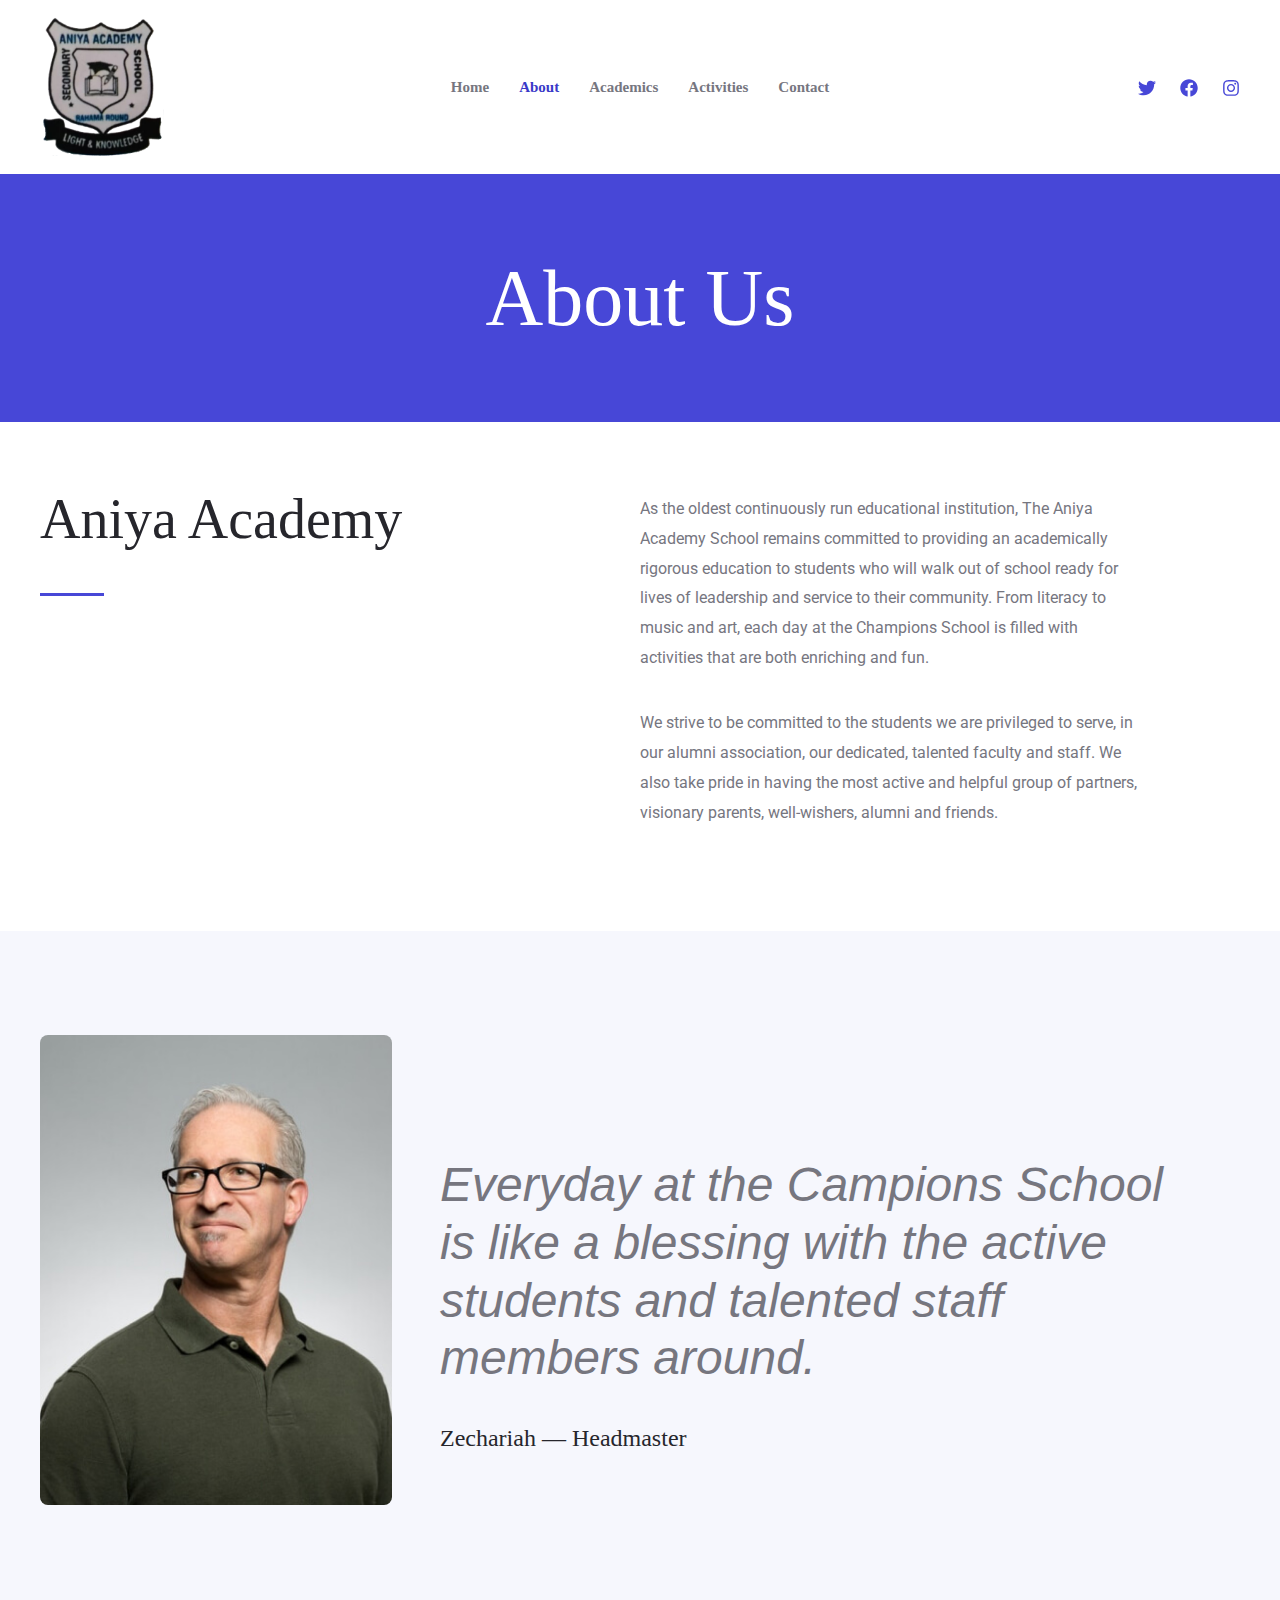
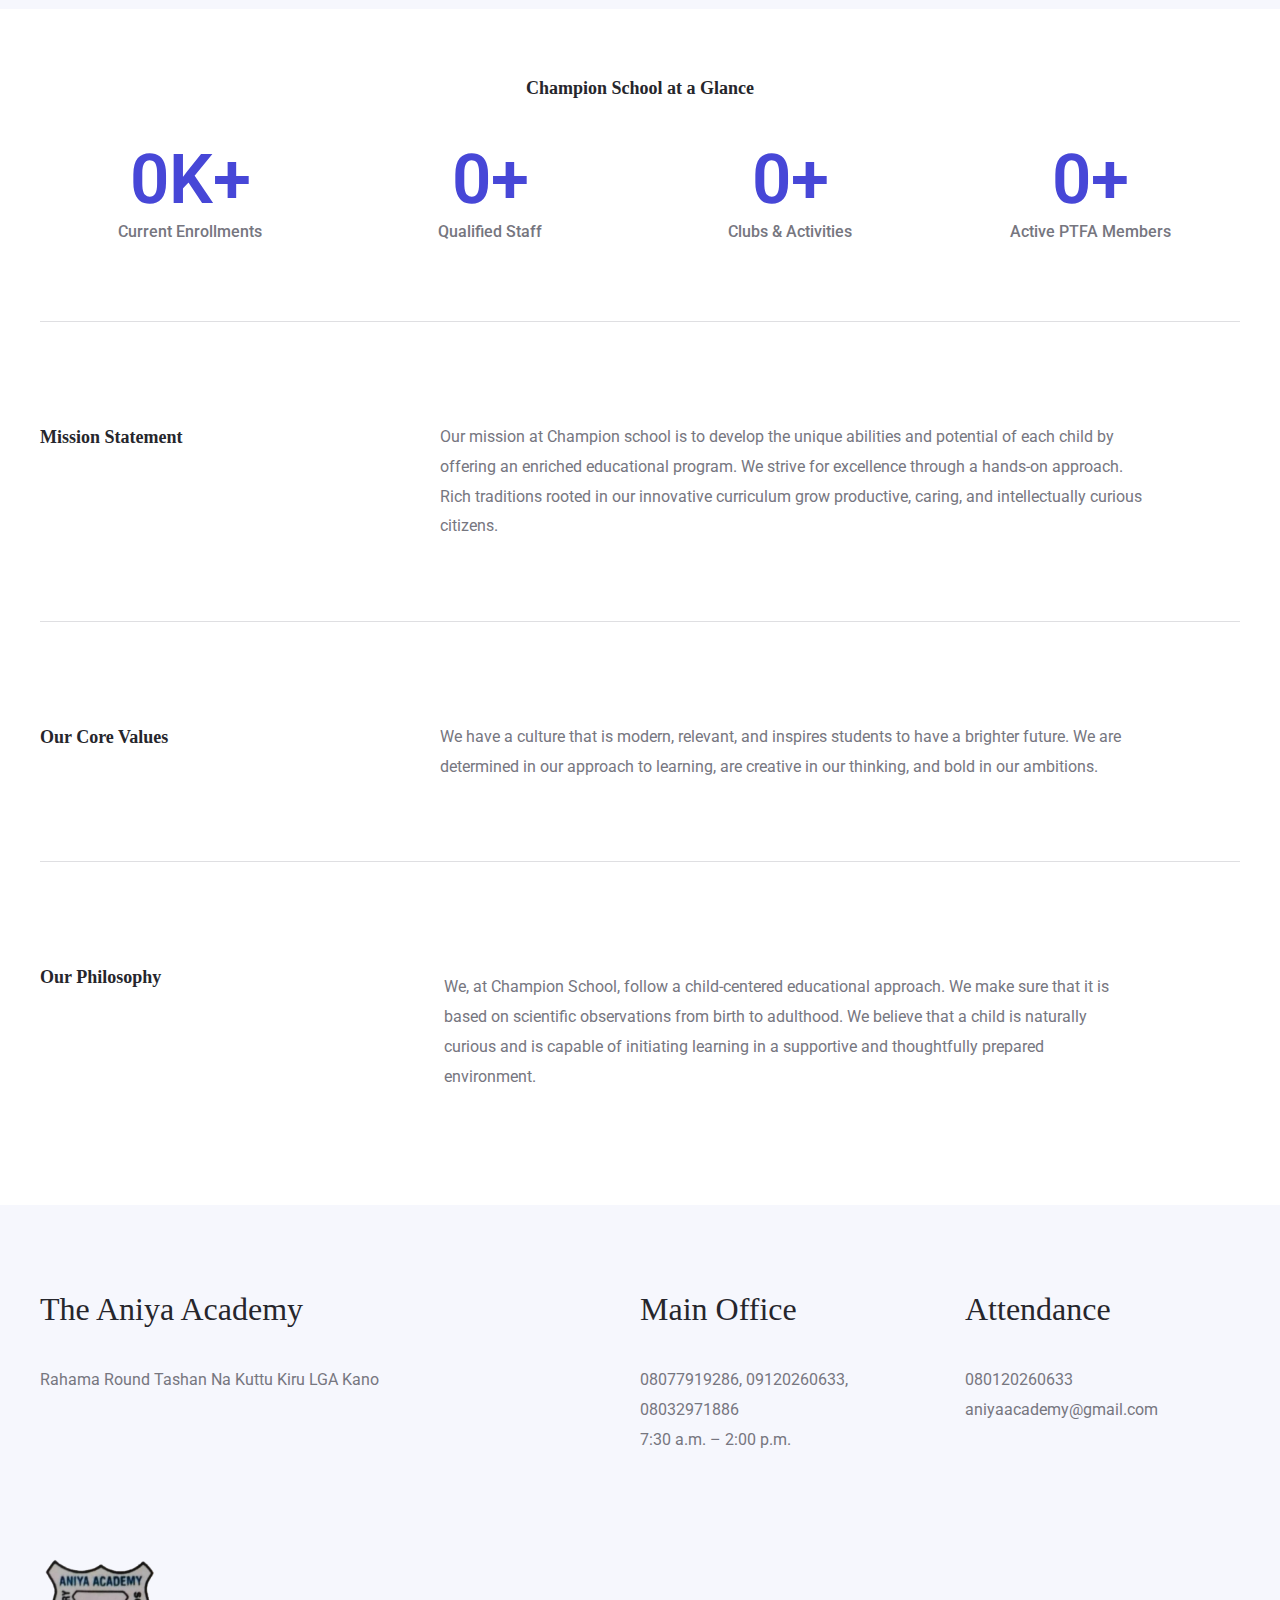
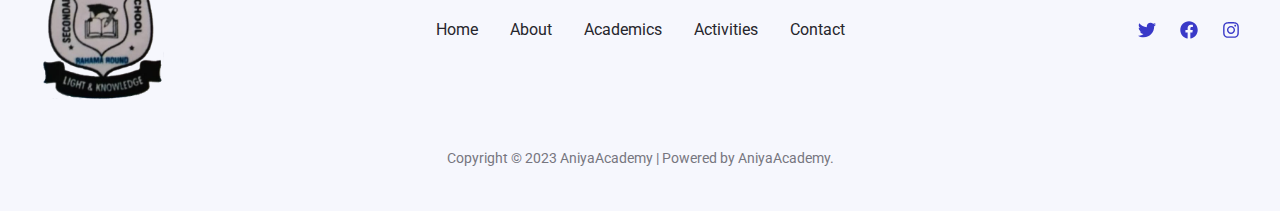
<file: about/index.html>
<!DOCTYPE html>
<html lang="en-US">
<head>
<meta charset="UTF-8">
<meta name="viewport" content="width=device-width, initial-scale=1">
	 <link rel="profile" href="https://gmpg.org/xfn/11">
	 <title>About &#8211; AniyaAcademy</title>
<meta name="robots" content="max-image-preview:large">
<link rel="dns-prefetch" href="//fonts.googleapis.com">
<link rel="alternate" type="application/rss+xml" title="AniyaAcademy &raquo; Feed" href="https://silasshaibu.github.io/TestWoordPresss/feed/">
<link rel="alternate" type="application/rss+xml" title="AniyaAcademy &raquo; Comments Feed" href="https://silasshaibu.github.io/TestWoordPresss/comments/feed/">
<link rel="stylesheet" id="astra-theme-css-css" href="https://silasshaibu.github.io/TestWoordPresss/wp-content/themes/astra/assets/css/minified/main.min.css?ver=4.3.0" media="all">
<style id="astra-theme-css-inline-css">.ast-no-sidebar .entry-content .alignfull {margin-left: calc( -50vw + 50%);margin-right: calc( -50vw + 50%);max-width: 100vw;width: 100vw;}.ast-no-sidebar .entry-content .alignwide {margin-left: calc(-41vw + 50%);margin-right: calc(-41vw + 50%);max-width: unset;width: unset;}.ast-no-sidebar .entry-content .alignfull .alignfull,.ast-no-sidebar .entry-content .alignfull .alignwide,.ast-no-sidebar .entry-content .alignwide .alignfull,.ast-no-sidebar .entry-content .alignwide .alignwide,.ast-no-sidebar .entry-content .wp-block-column .alignfull,.ast-no-sidebar .entry-content .wp-block-column .alignwide{width: 100%;margin-left: auto;margin-right: auto;}.wp-block-gallery,.blocks-gallery-grid {margin: 0;}.wp-block-separator {max-width: 100px;}.wp-block-separator.is-style-wide,.wp-block-separator.is-style-dots {max-width: none;}.entry-content .has-2-columns .wp-block-column:first-child {padding-right: 10px;}.entry-content .has-2-columns .wp-block-column:last-child {padding-left: 10px;}@media (max-width: 782px) {.entry-content .wp-block-columns .wp-block-column {flex-basis: 100%;}.entry-content .has-2-columns .wp-block-column:first-child {padding-right: 0;}.entry-content .has-2-columns .wp-block-column:last-child {padding-left: 0;}}body .entry-content .wp-block-latest-posts {margin-left: 0;}body .entry-content .wp-block-latest-posts li {list-style: none;}.ast-no-sidebar .ast-container .entry-content .wp-block-latest-posts {margin-left: 0;}.ast-header-break-point .entry-content .alignwide {margin-left: auto;margin-right: auto;}.entry-content .blocks-gallery-item img {margin-bottom: auto;}.wp-block-pullquote {border-top: 4px solid #555d66;border-bottom: 4px solid #555d66;color: #40464d;}:root{--ast-container-default-xlg-padding:6.67em;--ast-container-default-lg-padding:5.67em;--ast-container-default-slg-padding:4.34em;--ast-container-default-md-padding:3.34em;--ast-container-default-sm-padding:6.67em;--ast-container-default-xs-padding:2.4em;--ast-container-default-xxs-padding:1.4em;--ast-code-block-background:#EEEEEE;--ast-comment-inputs-background:#FAFAFA;}html{font-size:100%;}a,.page-title{color:var(--ast-global-color-2);}a:hover,a:focus{color:var(--ast-global-color-1);}body,button,input,select,textarea,.ast-button,.ast-custom-button{font-family:'Roboto',sans-serif;font-weight:400;font-size:16px;font-size:1rem;}blockquote{color:var(--ast-global-color-3);}p,.entry-content p{margin-bottom:1em;}h1,.entry-content h1,h2,.entry-content h2,h3,.entry-content h3,h4,.entry-content h4,h5,.entry-content h5,h6,.entry-content h6,.site-title,.site-title a{font-family:Georgia,Times,serif;font-weight:400;}.site-title{font-size:35px;font-size:2.1875rem;display:none;}header .custom-logo-link img{max-width:126px;}.astra-logo-svg{width:126px;}.site-header .site-description{font-size:15px;font-size:0.9375rem;display:none;}.entry-title{font-size:30px;font-size:1.875rem;}h1,.entry-content h1{font-size:80px;font-size:5rem;font-family:Georgia,Times,serif;line-height:1.1em;}h2,.entry-content h2{font-size:56px;font-size:3.5rem;font-family:Georgia,Times,serif;line-height:1.2em;}h3,.entry-content h3{font-size:40px;font-size:2.5rem;font-family:Georgia,Times,serif;line-height:1.2em;}h4,.entry-content h4{font-size:32px;font-size:2rem;font-family:Georgia,Times,serif;}h5,.entry-content h5{font-size:24px;font-size:1.5rem;font-family:Georgia,Times,serif;}h6,.entry-content h6{font-size:18px;font-size:1.125rem;font-family:Georgia,Times,serif;}::selection{background-color:var(--ast-global-color-0);color:#ffffff;}body,h1,.entry-title a,.entry-content h1,h2,.entry-content h2,h3,.entry-content h3,h4,.entry-content h4,h5,.entry-content h5,h6,.entry-content h6{color:var(--ast-global-color-3);}.tagcloud a:hover,.tagcloud a:focus,.tagcloud a.current-item{color:#ffffff;border-color:var(--ast-global-color-2);background-color:var(--ast-global-color-2);}input:focus,input[type="text"]:focus,input[type="email"]:focus,input[type="url"]:focus,input[type="password"]:focus,input[type="reset"]:focus,input[type="search"]:focus,textarea:focus{border-color:var(--ast-global-color-2);}input[type="radio"]:checked,input[type=reset],input[type="checkbox"]:checked,input[type="checkbox"]:hover:checked,input[type="checkbox"]:focus:checked,input[type=range]::-webkit-slider-thumb{border-color:var(--ast-global-color-2);background-color:var(--ast-global-color-2);box-shadow:none;}.site-footer a:hover + .post-count,.site-footer a:focus + .post-count{background:var(--ast-global-color-2);border-color:var(--ast-global-color-2);}.single .nav-links .nav-previous,.single .nav-links .nav-next{color:var(--ast-global-color-2);}.entry-meta,.entry-meta *{line-height:1.45;color:var(--ast-global-color-2);}.entry-meta a:hover,.entry-meta a:hover *,.entry-meta a:focus,.entry-meta a:focus *,.page-links > .page-link,.page-links .page-link:hover,.post-navigation a:hover{color:var(--ast-global-color-1);}#cat option,.secondary .calendar_wrap thead a,.secondary .calendar_wrap thead a:visited{color:var(--ast-global-color-2);}.secondary .calendar_wrap #today,.ast-progress-val span{background:var(--ast-global-color-2);}.secondary a:hover + .post-count,.secondary a:focus + .post-count{background:var(--ast-global-color-2);border-color:var(--ast-global-color-2);}.calendar_wrap #today > a{color:#ffffff;}.page-links .page-link,.single .post-navigation a{color:var(--ast-global-color-2);}.widget-title,.widget .wp-block-heading{font-size:22px;font-size:1.375rem;color:var(--ast-global-color-3);}a:focus-visible,.ast-menu-toggle:focus-visible,.site .skip-link:focus-visible,.wp-block-loginout input:focus-visible,.wp-block-search.wp-block-search__button-inside .wp-block-search__inside-wrapper,.ast-header-navigation-arrow:focus-visible,.woocommerce .wc-proceed-to-checkout > .checkout-button:focus-visible,.woocommerce .woocommerce-MyAccount-navigation ul li a:focus-visible,.ast-orders-table__row .ast-orders-table__cell:focus-visible,.woocommerce .woocommerce-order-details .order-again > .button:focus-visible,.woocommerce .woocommerce-message a.button.wc-forward:focus-visible,.woocommerce #minus_qty:focus-visible,.woocommerce #plus_qty:focus-visible,a#ast-apply-coupon:focus-visible,.woocommerce .woocommerce-info a:focus-visible,.woocommerce .astra-shop-summary-wrap a:focus-visible,.woocommerce a.wc-forward:focus-visible,#ast-apply-coupon:focus-visible,.woocommerce-js .woocommerce-mini-cart-item a.remove:focus-visible{outline-style:dotted;outline-color:inherit;outline-width:thin;border-color:transparent;}input:focus,input[type="text"]:focus,input[type="email"]:focus,input[type="url"]:focus,input[type="password"]:focus,input[type="reset"]:focus,input[type="search"]:focus,input[type="number"]:focus,textarea:focus,.wp-block-search__input:focus,[data-section="section-header-mobile-trigger"] .ast-button-wrap .ast-mobile-menu-trigger-minimal:focus,.ast-mobile-popup-drawer.active .menu-toggle-close:focus,.woocommerce-ordering select.orderby:focus,#ast-scroll-top:focus,#coupon_code:focus,.woocommerce-page #comment:focus,.woocommerce #reviews #respond input#submit:focus,.woocommerce a.add_to_cart_button:focus,.woocommerce .button.single_add_to_cart_button:focus,.woocommerce .woocommerce-cart-form button:focus,.woocommerce .woocommerce-cart-form__cart-item .quantity .qty:focus,.woocommerce .woocommerce-billing-fields .woocommerce-billing-fields__field-wrapper .woocommerce-input-wrapper > .input-text:focus,.woocommerce #order_comments:focus,.woocommerce #place_order:focus,.woocommerce .woocommerce-address-fields .woocommerce-address-fields__field-wrapper .woocommerce-input-wrapper > .input-text:focus,.woocommerce .woocommerce-MyAccount-content form button:focus,.woocommerce .woocommerce-MyAccount-content .woocommerce-EditAccountForm .woocommerce-form-row .woocommerce-Input.input-text:focus,.woocommerce .ast-woocommerce-container .woocommerce-pagination ul.page-numbers li a:focus,body #content .woocommerce form .form-row .select2-container--default .select2-selection--single:focus,#ast-coupon-code:focus,.woocommerce.woocommerce-js .quantity input[type=number]:focus,.woocommerce-js .woocommerce-mini-cart-item .quantity input[type=number]:focus,.woocommerce p#ast-coupon-trigger:focus{border-style:dotted;border-color:inherit;border-width:thin;outline-color:transparent;}.ast-logo-title-inline .site-logo-img{padding-right:1em;}.site-logo-img img{ transition:all 0.2s linear;}.ast-page-builder-template .hentry {margin: 0;}.ast-page-builder-template .site-content > .ast-container {max-width: 100%;padding: 0;}.ast-page-builder-template .site-content #primary {padding: 0;margin: 0;}.ast-page-builder-template .no-results {text-align: center;margin: 4em auto;}.ast-page-builder-template .ast-pagination {padding: 2em;}.ast-page-builder-template .entry-header.ast-no-title.ast-no-thumbnail {margin-top: 0;}.ast-page-builder-template .entry-header.ast-header-without-markup {margin-top: 0;margin-bottom: 0;}.ast-page-builder-template .entry-header.ast-no-title.ast-no-meta {margin-bottom: 0;}.ast-page-builder-template.single .post-navigation {padding-bottom: 2em;}.ast-page-builder-template.single-post .site-content > .ast-container {max-width: 100%;}.ast-page-builder-template .entry-header {margin-top: 4em;margin-left: auto;margin-right: auto;padding-left: 20px;padding-right: 20px;}.single.ast-page-builder-template .entry-header {padding-left: 20px;padding-right: 20px;}.ast-page-builder-template .ast-archive-description {margin: 4em auto 0;padding-left: 20px;padding-right: 20px;}.ast-page-builder-template.ast-no-sidebar .entry-content .alignwide {margin-left: 0;margin-right: 0;}.ast-header-break-point #ast-desktop-header{display:none;}@media (min-width:921px){#ast-mobile-header{display:none;}}.wp-block-buttons.aligncenter{justify-content:center;}@media (max-width:921px){.ast-theme-transparent-header #primary,.ast-theme-transparent-header #secondary{padding:0;}}@media (max-width:921px){.ast-plain-container.ast-no-sidebar #primary{padding:0;}}.ast-plain-container.ast-no-sidebar #primary{margin-top:0;margin-bottom:0;}@media (min-width:1200px){.wp-block-group .has-background{padding:20px;}}@media (min-width:1200px){.ast-no-sidebar.ast-separate-container .entry-content .wp-block-group.alignwide,.ast-no-sidebar.ast-separate-container .entry-content .wp-block-cover.alignwide{margin-left:-20px;margin-right:-20px;padding-left:20px;padding-right:20px;}.ast-no-sidebar.ast-separate-container .entry-content .wp-block-cover.alignfull,.ast-no-sidebar.ast-separate-container .entry-content .wp-block-group.alignfull{margin-left:-6.67em;margin-right:-6.67em;padding-left:6.67em;padding-right:6.67em;}}@media (min-width:1200px){.wp-block-cover-image.alignwide .wp-block-cover__inner-container,.wp-block-cover.alignwide .wp-block-cover__inner-container,.wp-block-cover-image.alignfull .wp-block-cover__inner-container,.wp-block-cover.alignfull .wp-block-cover__inner-container{width:100%;}}.wp-block-columns{margin-bottom:unset;}.wp-block-image.size-full{margin:2rem 0;}.wp-block-separator.has-background{padding:0;}.wp-block-gallery{margin-bottom:1.6em;}.wp-block-group{padding-top:4em;padding-bottom:4em;}.wp-block-group__inner-container .wp-block-columns:last-child,.wp-block-group__inner-container :last-child,.wp-block-table table{margin-bottom:0;}.blocks-gallery-grid{width:100%;}.wp-block-navigation-link__content{padding:5px 0;}.wp-block-group .wp-block-group .has-text-align-center,.wp-block-group .wp-block-column .has-text-align-center{max-width:100%;}.has-text-align-center{margin:0 auto;}@media (min-width:1200px){.wp-block-cover__inner-container,.alignwide .wp-block-group__inner-container,.alignfull .wp-block-group__inner-container{max-width:1200px;margin:0 auto;}.wp-block-group.alignnone,.wp-block-group.aligncenter,.wp-block-group.alignleft,.wp-block-group.alignright,.wp-block-group.alignwide,.wp-block-columns.alignwide{margin:2rem 0 1rem 0;}}@media (max-width:1200px){.wp-block-group{padding:3em;}.wp-block-group .wp-block-group{padding:1.5em;}.wp-block-columns,.wp-block-column{margin:1rem 0;}}@media (min-width:921px){.wp-block-columns .wp-block-group{padding:2em;}}@media (max-width:544px){.wp-block-cover-image .wp-block-cover__inner-container,.wp-block-cover .wp-block-cover__inner-container{width:unset;}.wp-block-cover,.wp-block-cover-image{padding:2em 0;}.wp-block-group,.wp-block-cover{padding:2em;}.wp-block-media-text__media img,.wp-block-media-text__media video{width:unset;max-width:100%;}.wp-block-media-text.has-background .wp-block-media-text__content{padding:1em;}}.wp-block-image.aligncenter{margin-left:auto;margin-right:auto;}.wp-block-table.aligncenter{margin-left:auto;margin-right:auto;}@media (min-width:544px){.entry-content .wp-block-media-text.has-media-on-the-right .wp-block-media-text__content{padding:0 8% 0 0;}.entry-content .wp-block-media-text .wp-block-media-text__content{padding:0 0 0 8%;}.ast-plain-container .site-content .entry-content .has-custom-content-position.is-position-bottom-left > *,.ast-plain-container .site-content .entry-content .has-custom-content-position.is-position-bottom-right > *,.ast-plain-container .site-content .entry-content .has-custom-content-position.is-position-top-left > *,.ast-plain-container .site-content .entry-content .has-custom-content-position.is-position-top-right > *,.ast-plain-container .site-content .entry-content .has-custom-content-position.is-position-center-right > *,.ast-plain-container .site-content .entry-content .has-custom-content-position.is-position-center-left > *{margin:0;}}@media (max-width:544px){.entry-content .wp-block-media-text .wp-block-media-text__content{padding:8% 0;}.wp-block-media-text .wp-block-media-text__media img{width:auto;max-width:100%;}}.wp-block-button.is-style-outline .wp-block-button__link{border-color:#ffffff;border-top-width:2px;border-right-width:2px;border-bottom-width:2px;border-left-width:2px;}div.wp-block-button.is-style-outline > .wp-block-button__link:not(.has-text-color),div.wp-block-button.wp-block-button__link.is-style-outline:not(.has-text-color){color:#ffffff;}.wp-block-button.is-style-outline .wp-block-button__link:hover,div.wp-block-button.is-style-outline .wp-block-button__link:focus,div.wp-block-button.is-style-outline > .wp-block-button__link:not(.has-text-color):hover,div.wp-block-button.wp-block-button__link.is-style-outline:not(.has-text-color):hover{color:var(--ast-global-color-1);background-color:rgba(255,255,255,0.8);border-color:rgba(255,255,255,0.8);}.post-page-numbers.current .page-link,.ast-pagination .page-numbers.current{color:#ffffff;border-color:var(--ast-global-color-0);background-color:var(--ast-global-color-0);border-radius:2px;}@media (max-width:921px){.wp-block-button.is-style-outline .wp-block-button__link{padding-top:calc(15px - 2px);padding-right:calc(30px - 2px);padding-bottom:calc(15px - 2px);padding-left:calc(30px - 2px);}}@media (max-width:544px){.wp-block-button.is-style-outline .wp-block-button__link{padding-top:calc(15px - 2px);padding-right:calc(30px - 2px);padding-bottom:calc(15px - 2px);padding-left:calc(30px - 2px);}}@media (min-width:544px){.entry-content > .alignleft{margin-right:20px;}.entry-content > .alignright{margin-left:20px;}.wp-block-group.has-background{padding:20px;}}@media (max-width:921px){.ast-separate-container #primary,.ast-separate-container #secondary{padding:1.5em 0;}#primary,#secondary{padding:1.5em 0;margin:0;}.ast-left-sidebar #content > .ast-container{display:flex;flex-direction:column-reverse;width:100%;}.ast-separate-container .ast-article-post,.ast-separate-container .ast-article-single{padding:1.5em 2.14em;}.ast-author-box img.avatar{margin:20px 0 0 0;}}@media (min-width:922px){.ast-separate-container.ast-right-sidebar #primary,.ast-separate-container.ast-left-sidebar #primary{border:0;}.search-no-results.ast-separate-container #primary{margin-bottom:4em;}}.elementor-button-wrapper .elementor-button{border-style:solid;text-decoration:none;border-top-width:0;border-right-width:0;border-left-width:0;border-bottom-width:0;}body .elementor-button.elementor-size-sm,body .elementor-button.elementor-size-xs,body .elementor-button.elementor-size-md,body .elementor-button.elementor-size-lg,body .elementor-button.elementor-size-xl,body .elementor-button{border-top-left-radius:4px;border-top-right-radius:4px;border-bottom-right-radius:4px;border-bottom-left-radius:4px;padding-top:15px;padding-right:24px;padding-bottom:15px;padding-left:24px;}@media (max-width:921px){.elementor-button-wrapper .elementor-button.elementor-size-sm,.elementor-button-wrapper .elementor-button.elementor-size-xs,.elementor-button-wrapper .elementor-button.elementor-size-md,.elementor-button-wrapper .elementor-button.elementor-size-lg,.elementor-button-wrapper .elementor-button.elementor-size-xl,.elementor-button-wrapper .elementor-button{padding-top:14px;padding-right:24px;padding-bottom:14px;padding-left:24px;}}@media (max-width:544px){.elementor-button-wrapper .elementor-button.elementor-size-sm,.elementor-button-wrapper .elementor-button.elementor-size-xs,.elementor-button-wrapper .elementor-button.elementor-size-md,.elementor-button-wrapper .elementor-button.elementor-size-lg,.elementor-button-wrapper .elementor-button.elementor-size-xl,.elementor-button-wrapper .elementor-button{padding-top:12px;padding-right:22px;padding-bottom:12px;padding-left:22px;}}.elementor-button-wrapper .elementor-button{border-color:#ffffff;background-color:#ffffff;}.elementor-button-wrapper .elementor-button:hover,.elementor-button-wrapper .elementor-button:focus{color:var(--ast-global-color-1);background-color:rgba(255,255,255,0.8);border-color:rgba(255,255,255,0.8);}.wp-block-button .wp-block-button__link ,.elementor-button-wrapper .elementor-button,.elementor-button-wrapper .elementor-button:visited{color:var(--ast-global-color-0);}.elementor-button-wrapper .elementor-button{font-family:Georgia,Times,serif;font-weight:700;font-size:15px;font-size:0.9375rem;line-height:1em;}body .elementor-button.elementor-size-sm,body .elementor-button.elementor-size-xs,body .elementor-button.elementor-size-md,body .elementor-button.elementor-size-lg,body .elementor-button.elementor-size-xl,body .elementor-button{font-size:15px;font-size:0.9375rem;}.wp-block-button .wp-block-button__link:hover,.wp-block-button .wp-block-button__link:focus{color:var(--ast-global-color-1);background-color:rgba(255,255,255,0.8);border-color:rgba(255,255,255,0.8);}.elementor-widget-heading h1.elementor-heading-title{line-height:1.1em;}.elementor-widget-heading h2.elementor-heading-title{line-height:1.2em;}.elementor-widget-heading h3.elementor-heading-title{line-height:1.2em;}.wp-block-button .wp-block-button__link{border:none;background-color:#ffffff;color:var(--ast-global-color-0);font-family:Georgia,Times,serif;font-weight:700;line-height:1em;font-size:15px;font-size:0.9375rem;padding:15px 30px;border-top-left-radius:4px;border-top-right-radius:4px;border-bottom-right-radius:4px;border-bottom-left-radius:4px;}.wp-block-button.is-style-outline .wp-block-button__link{border-style:solid;border-top-width:2px;border-right-width:2px;border-left-width:2px;border-bottom-width:2px;border-color:#ffffff;padding-top:calc(15px - 2px);padding-right:calc(30px - 2px);padding-bottom:calc(15px - 2px);padding-left:calc(30px - 2px);}@media (max-width:921px){.wp-block-button .wp-block-button__link{font-size:14px;font-size:0.875rem;border:none;padding:15px 30px;}.wp-block-button.is-style-outline .wp-block-button__link{padding-top:calc(15px - 2px);padding-right:calc(30px - 2px);padding-bottom:calc(15px - 2px);padding-left:calc(30px - 2px);}}@media (max-width:544px){.wp-block-button .wp-block-button__link{font-size:13px;font-size:0.8125rem;border:none;padding:15px 30px;}.wp-block-button.is-style-outline .wp-block-button__link{padding-top:calc(15px - 2px);padding-right:calc(30px - 2px);padding-bottom:calc(15px - 2px);padding-left:calc(30px - 2px);}}.menu-toggle,button,.ast-button,.ast-custom-button,.button,input#submit,input[type="button"],input[type="submit"],input[type="reset"]{border-style:solid;border-top-width:0;border-right-width:0;border-left-width:0;border-bottom-width:0;color:var(--ast-global-color-0);border-color:#ffffff;background-color:#ffffff;padding-top:15px;padding-right:24px;padding-bottom:15px;padding-left:24px;font-family:Georgia,Times,serif;font-weight:700;font-size:15px;font-size:0.9375rem;line-height:1em;border-top-left-radius:4px;border-top-right-radius:4px;border-bottom-right-radius:4px;border-bottom-left-radius:4px;}button:focus,.menu-toggle:hover,button:hover,.ast-button:hover,.ast-custom-button:hover .button:hover,.ast-custom-button:hover ,input[type=reset]:hover,input[type=reset]:focus,input#submit:hover,input#submit:focus,input[type="button"]:hover,input[type="button"]:focus,input[type="submit"]:hover,input[type="submit"]:focus{color:var(--ast-global-color-1);background-color:rgba(255,255,255,0.8);border-color:rgba(255,255,255,0.8);}@media (max-width:921px){.menu-toggle,button,.ast-button,.ast-custom-button,.button,input#submit,input[type="button"],input[type="submit"],input[type="reset"]{padding-top:14px;padding-right:24px;padding-bottom:14px;padding-left:24px;font-size:14px;font-size:0.875rem;}}@media (max-width:544px){.menu-toggle,button,.ast-button,.ast-custom-button,.button,input#submit,input[type="button"],input[type="submit"],input[type="reset"]{padding-top:12px;padding-right:22px;padding-bottom:12px;padding-left:22px;font-size:13px;font-size:0.8125rem;}}@media (max-width:921px){.menu-toggle,button,.ast-button,.button,input#submit,input[type="button"],input[type="submit"],input[type="reset"]{font-size:14px;font-size:0.875rem;}.ast-mobile-header-stack .main-header-bar .ast-search-menu-icon{display:inline-block;}.ast-header-break-point.ast-header-custom-item-outside .ast-mobile-header-stack .main-header-bar .ast-search-icon{margin:0;}.ast-comment-avatar-wrap img{max-width:2.5em;}.ast-separate-container .ast-comment-list li.depth-1{padding:1.5em 2.14em;}.ast-separate-container .comment-respond{padding:2em 2.14em;}.ast-comment-meta{padding:0 1.8888em 1.3333em;}}@media (min-width:544px){.ast-container{max-width:100%;}}@media (max-width:544px){.ast-separate-container .ast-article-post,.ast-separate-container .ast-article-single,.ast-separate-container .comments-title,.ast-separate-container .ast-archive-description{padding:1.5em 1em;}.ast-separate-container #content .ast-container{padding-left:0.54em;padding-right:0.54em;}.ast-separate-container .ast-comment-list li.depth-1{padding:1.5em 1em;margin-bottom:1.5em;}.ast-separate-container .ast-comment-list .bypostauthor{padding:.5em;}.ast-search-menu-icon.ast-dropdown-active .search-field{width:170px;}.menu-toggle,button,.ast-button,.button,input#submit,input[type="button"],input[type="submit"],input[type="reset"]{font-size:13px;font-size:0.8125rem;}}body,.ast-separate-container{background-color:var(--ast-global-color-4);;background-image:none;;}.ast-no-sidebar.ast-separate-container .entry-content .alignfull {margin-left: -6.67em;margin-right: -6.67em;width: auto;}@media (max-width: 1200px) {.ast-no-sidebar.ast-separate-container .entry-content .alignfull {margin-left: -2.4em;margin-right: -2.4em;}}@media (max-width: 768px) {.ast-no-sidebar.ast-separate-container .entry-content .alignfull {margin-left: -2.14em;margin-right: -2.14em;}}@media (max-width: 544px) {.ast-no-sidebar.ast-separate-container .entry-content .alignfull {margin-left: -1em;margin-right: -1em;}}.ast-no-sidebar.ast-separate-container .entry-content .alignwide {margin-left: -20px;margin-right: -20px;}.ast-no-sidebar.ast-separate-container .entry-content .wp-block-column .alignfull,.ast-no-sidebar.ast-separate-container .entry-content .wp-block-column .alignwide {margin-left: auto;margin-right: auto;width: 100%;}@media (max-width:921px){.widget-title{font-size:22px;font-size:1.375rem;}body,button,input,select,textarea,.ast-button,.ast-custom-button{font-size:16px;font-size:1rem;}#secondary,#secondary button,#secondary input,#secondary select,#secondary textarea{font-size:16px;font-size:1rem;}.site-title{display:none;}.site-header .site-description{display:none;}.entry-title{font-size:30px;}h1,.entry-content h1{font-size:56px;}h2,.entry-content h2{font-size:40px;}h3,.entry-content h3{font-size:32px;}h4,.entry-content h4{font-size:24px;font-size:1.5rem;}h5,.entry-content h5{font-size:20px;font-size:1.25rem;}h6,.entry-content h6{font-size:17px;font-size:1.0625rem;}.astra-logo-svg{width:120px;}header .custom-logo-link img,.ast-header-break-point .site-logo-img .custom-mobile-logo-link img{max-width:120px;}}@media (max-width:544px){.widget-title{font-size:21px;font-size:1.4rem;}body,button,input,select,textarea,.ast-button,.ast-custom-button{font-size:15px;font-size:0.9375rem;}#secondary,#secondary button,#secondary input,#secondary select,#secondary textarea{font-size:15px;font-size:0.9375rem;}.site-title{display:none;}.site-header .site-description{display:none;}.entry-title{font-size:30px;}h1,.entry-content h1{font-size:36px;}h2,.entry-content h2{font-size:32px;}h3,.entry-content h3{font-size:24px;}h4,.entry-content h4{font-size:20px;font-size:1.25rem;}h5,.entry-content h5{font-size:18px;font-size:1.125rem;}h6,.entry-content h6{font-size:16px;font-size:1rem;}header .custom-logo-link img,.ast-header-break-point .site-branding img,.ast-header-break-point .custom-logo-link img{max-width:112px;}.astra-logo-svg{width:112px;}.ast-header-break-point .site-logo-img .custom-mobile-logo-link img{max-width:112px;}}@media (max-width:544px){html{font-size:100%;}}@media (min-width:922px){.ast-container{max-width:1240px;}}@media (min-width:922px){.site-content .ast-container{display:flex;}}@media (max-width:921px){.site-content .ast-container{flex-direction:column;}}@media (min-width:922px){.main-header-menu .sub-menu .menu-item.ast-left-align-sub-menu:hover > .sub-menu,.main-header-menu .sub-menu .menu-item.ast-left-align-sub-menu.focus > .sub-menu{margin-left:-0px;}}blockquote {padding: 1.2em;}:root .has-ast-global-color-0-color{color:var(--ast-global-color-0);}:root .has-ast-global-color-0-background-color{background-color:var(--ast-global-color-0);}:root .wp-block-button .has-ast-global-color-0-color{color:var(--ast-global-color-0);}:root .wp-block-button .has-ast-global-color-0-background-color{background-color:var(--ast-global-color-0);}:root .has-ast-global-color-1-color{color:var(--ast-global-color-1);}:root .has-ast-global-color-1-background-color{background-color:var(--ast-global-color-1);}:root .wp-block-button .has-ast-global-color-1-color{color:var(--ast-global-color-1);}:root .wp-block-button .has-ast-global-color-1-background-color{background-color:var(--ast-global-color-1);}:root .has-ast-global-color-2-color{color:var(--ast-global-color-2);}:root .has-ast-global-color-2-background-color{background-color:var(--ast-global-color-2);}:root .wp-block-button .has-ast-global-color-2-color{color:var(--ast-global-color-2);}:root .wp-block-button .has-ast-global-color-2-background-color{background-color:var(--ast-global-color-2);}:root .has-ast-global-color-3-color{color:var(--ast-global-color-3);}:root .has-ast-global-color-3-background-color{background-color:var(--ast-global-color-3);}:root .wp-block-button .has-ast-global-color-3-color{color:var(--ast-global-color-3);}:root .wp-block-button .has-ast-global-color-3-background-color{background-color:var(--ast-global-color-3);}:root .has-ast-global-color-4-color{color:var(--ast-global-color-4);}:root .has-ast-global-color-4-background-color{background-color:var(--ast-global-color-4);}:root .wp-block-button .has-ast-global-color-4-color{color:var(--ast-global-color-4);}:root .wp-block-button .has-ast-global-color-4-background-color{background-color:var(--ast-global-color-4);}:root .has-ast-global-color-5-color{color:var(--ast-global-color-5);}:root .has-ast-global-color-5-background-color{background-color:var(--ast-global-color-5);}:root .wp-block-button .has-ast-global-color-5-color{color:var(--ast-global-color-5);}:root .wp-block-button .has-ast-global-color-5-background-color{background-color:var(--ast-global-color-5);}:root .has-ast-global-color-6-color{color:var(--ast-global-color-6);}:root .has-ast-global-color-6-background-color{background-color:var(--ast-global-color-6);}:root .wp-block-button .has-ast-global-color-6-color{color:var(--ast-global-color-6);}:root .wp-block-button .has-ast-global-color-6-background-color{background-color:var(--ast-global-color-6);}:root .has-ast-global-color-7-color{color:var(--ast-global-color-7);}:root .has-ast-global-color-7-background-color{background-color:var(--ast-global-color-7);}:root .wp-block-button .has-ast-global-color-7-color{color:var(--ast-global-color-7);}:root .wp-block-button .has-ast-global-color-7-background-color{background-color:var(--ast-global-color-7);}:root .has-ast-global-color-8-color{color:var(--ast-global-color-8);}:root .has-ast-global-color-8-background-color{background-color:var(--ast-global-color-8);}:root .wp-block-button .has-ast-global-color-8-color{color:var(--ast-global-color-8);}:root .wp-block-button .has-ast-global-color-8-background-color{background-color:var(--ast-global-color-8);}:root{--ast-global-color-0:#4747d7;--ast-global-color-1:#3939c8;--ast-global-color-2:#26262c;--ast-global-color-3:#76767f;--ast-global-color-4:#f6f7fd;--ast-global-color-5:#ffffff;--ast-global-color-6:#243673;--ast-global-color-7:#FBFCFF;--ast-global-color-8:#BFD1FF;}:root {--ast-border-color : #dddddd;}.ast-single-entry-banner {-js-display: flex;display: flex;flex-direction: column;justify-content: center;text-align: center;position: relative;background: #eeeeee;}.ast-single-entry-banner[data-banner-layout="layout-1"] {max-width: 1200px;background: inherit;padding: 20px 0;}.ast-single-entry-banner[data-banner-width-type="custom"] {margin: 0 auto;width: 100%;}.ast-single-entry-banner + .site-content .entry-header {margin-bottom: 0;}header.entry-header .entry-title{font-size:30px;font-size:1.875rem;}header.entry-header > *:not(:last-child){margin-bottom:10px;}.ast-archive-entry-banner {-js-display: flex;display: flex;flex-direction: column;justify-content: center;text-align: center;position: relative;background: #eeeeee;}.ast-archive-entry-banner[data-banner-width-type="custom"] {margin: 0 auto;width: 100%;}.ast-archive-entry-banner[data-banner-layout="layout-1"] {background: inherit;padding: 20px 0;text-align: left;}body.archive .ast-archive-description{max-width:1200px;width:100%;text-align:left;padding-top:3em;padding-right:3em;padding-bottom:3em;padding-left:3em;}body.archive .ast-archive-description .ast-archive-title,body.archive .ast-archive-description .ast-archive-title *{font-size:40px;font-size:2.5rem;}body.archive .ast-archive-description > *:not(:last-child){margin-bottom:10px;}@media (max-width:921px){body.archive .ast-archive-description{text-align:left;}}@media (max-width:544px){body.archive .ast-archive-description{text-align:left;}}.ast-breadcrumbs .trail-browse,.ast-breadcrumbs .trail-items,.ast-breadcrumbs .trail-items li{display:inline-block;margin:0;padding:0;border:none;background:inherit;text-indent:0;text-decoration:none;}.ast-breadcrumbs .trail-browse{font-size:inherit;font-style:inherit;font-weight:inherit;color:inherit;}.ast-breadcrumbs .trail-items{list-style:none;}.trail-items li::after{padding:0 0.3em;content:"\00bb";}.trail-items li:last-of-type::after{display:none;}h1,.entry-content h1,h2,.entry-content h2,h3,.entry-content h3,h4,.entry-content h4,h5,.entry-content h5,h6,.entry-content h6{color:var(--ast-global-color-2);}@media (max-width:921px){.ast-builder-grid-row-container.ast-builder-grid-row-tablet-3-firstrow .ast-builder-grid-row > *:first-child,.ast-builder-grid-row-container.ast-builder-grid-row-tablet-3-lastrow .ast-builder-grid-row > *:last-child{grid-column:1 / -1;}}@media (max-width:544px){.ast-builder-grid-row-container.ast-builder-grid-row-mobile-3-firstrow .ast-builder-grid-row > *:first-child,.ast-builder-grid-row-container.ast-builder-grid-row-mobile-3-lastrow .ast-builder-grid-row > *:last-child{grid-column:1 / -1;}}.ast-builder-layout-element[data-section="title_tagline"]{display:flex;}@media (max-width:921px){.ast-header-break-point .ast-builder-layout-element[data-section="title_tagline"]{display:flex;}}@media (max-width:544px){.ast-header-break-point .ast-builder-layout-element[data-section="title_tagline"]{display:flex;}}.ast-builder-menu-1{font-family:Georgia,Times,serif;font-weight:700;}.ast-builder-menu-1 .menu-item > .menu-link{font-size:15px;font-size:0.9375rem;color:var(--ast-global-color-3);}.ast-builder-menu-1 .menu-item > .ast-menu-toggle{color:var(--ast-global-color-3);}.ast-builder-menu-1 .menu-item:hover > .menu-link,.ast-builder-menu-1 .inline-on-mobile .menu-item:hover > .ast-menu-toggle{color:var(--ast-global-color-1);}.ast-builder-menu-1 .menu-item:hover > .ast-menu-toggle{color:var(--ast-global-color-1);}.ast-builder-menu-1 .menu-item.current-menu-item > .menu-link,.ast-builder-menu-1 .inline-on-mobile .menu-item.current-menu-item > .ast-menu-toggle,.ast-builder-menu-1 .current-menu-ancestor > .menu-link{color:var(--ast-global-color-1);}.ast-builder-menu-1 .menu-item.current-menu-item > .ast-menu-toggle{color:var(--ast-global-color-1);}.ast-builder-menu-1 .sub-menu,.ast-builder-menu-1 .inline-on-mobile .sub-menu{border-top-width:2px;border-bottom-width:0px;border-right-width:0px;border-left-width:0px;border-color:var(--ast-global-color-0);border-style:solid;}.ast-builder-menu-1 .main-header-menu > .menu-item > .sub-menu,.ast-builder-menu-1 .main-header-menu > .menu-item > .astra-full-megamenu-wrapper{margin-top:0px;}.ast-desktop .ast-builder-menu-1 .main-header-menu > .menu-item > .sub-menu:before,.ast-desktop .ast-builder-menu-1 .main-header-menu > .menu-item > .astra-full-megamenu-wrapper:before{height:calc( 0px + 5px );}.ast-desktop .ast-builder-menu-1 .menu-item .sub-menu .menu-link{border-style:none;}@media (max-width:921px){.ast-header-break-point .ast-builder-menu-1 .menu-item.menu-item-has-children > .ast-menu-toggle{top:0;}.ast-builder-menu-1 .inline-on-mobile .menu-item.menu-item-has-children > .ast-menu-toggle{right:-15px;}.ast-builder-menu-1 .menu-item-has-children > .menu-link:after{content:unset;}.ast-builder-menu-1 .main-header-menu > .menu-item > .sub-menu,.ast-builder-menu-1 .main-header-menu > .menu-item > .astra-full-megamenu-wrapper{margin-top:0;}}@media (max-width:544px){.ast-header-break-point .ast-builder-menu-1 .menu-item.menu-item-has-children > .ast-menu-toggle{top:0;}.ast-builder-menu-1 .main-header-menu > .menu-item > .sub-menu,.ast-builder-menu-1 .main-header-menu > .menu-item > .astra-full-megamenu-wrapper{margin-top:0;}}.ast-builder-menu-1{display:flex;}@media (max-width:921px){.ast-header-break-point .ast-builder-menu-1{display:flex;}}@media (max-width:544px){.ast-header-break-point .ast-builder-menu-1{display:flex;}}.ast-social-stack-desktop .ast-builder-social-element,.ast-social-stack-tablet .ast-builder-social-element,.ast-social-stack-mobile .ast-builder-social-element {margin-top: 6px;margin-bottom: 6px;}.social-show-label-true .ast-builder-social-element {width: auto;padding: 0 0.4em;}[data-section^="section-fb-social-icons-"] .footer-social-inner-wrap {text-align: center;}.ast-footer-social-wrap {width: 100%;}.ast-footer-social-wrap .ast-builder-social-element:first-child {margin-left: 0;}.ast-footer-social-wrap .ast-builder-social-element:last-child {margin-right: 0;}.ast-header-social-wrap .ast-builder-social-element:first-child {margin-left: 0;}.ast-header-social-wrap .ast-builder-social-element:last-child {margin-right: 0;}.ast-builder-social-element {line-height: 1;color: #3a3a3a;background: transparent;vertical-align: middle;transition: all 0.01s;margin-left: 6px;margin-right: 6px;justify-content: center;align-items: center;}.ast-builder-social-element {line-height: 1;color: #3a3a3a;background: transparent;vertical-align: middle;transition: all 0.01s;margin-left: 6px;margin-right: 6px;justify-content: center;align-items: center;}.ast-builder-social-element .social-item-label {padding-left: 6px;}.ast-header-social-1-wrap .ast-builder-social-element{margin-left:12px;margin-right:12px;}.ast-header-social-1-wrap .ast-builder-social-element svg{width:18px;height:18px;}.ast-header-social-1-wrap .ast-social-color-type-custom svg{fill:var(--ast-global-color-0);}.ast-header-social-1-wrap .ast-social-color-type-custom .ast-builder-social-element:hover{color:var(--ast-global-color-2);}.ast-header-social-1-wrap .ast-social-color-type-custom .ast-builder-social-element:hover svg{fill:var(--ast-global-color-2);}.ast-header-social-1-wrap .ast-social-color-type-custom .social-item-label{color:var(--ast-global-color-0);}.ast-header-social-1-wrap .ast-builder-social-element:hover .social-item-label{color:var(--ast-global-color-2);}@media (max-width:921px){.ast-header-social-1-wrap .ast-builder-social-element{margin-left:15px;margin-right:15px;}.ast-header-social-1-wrap{margin-top:25px;margin-bottom:25px;margin-left:25px;margin-right:25px;}}.ast-builder-layout-element[data-section="section-hb-social-icons-1"]{display:flex;}@media (max-width:921px){.ast-header-break-point .ast-builder-layout-element[data-section="section-hb-social-icons-1"]{display:flex;}}@media (max-width:544px){.ast-header-break-point .ast-builder-layout-element[data-section="section-hb-social-icons-1"]{display:flex;}}.site-below-footer-wrap{padding-top:20px;padding-bottom:20px;}.site-below-footer-wrap[data-section="section-below-footer-builder"]{background-color:;;background-image:none;;min-height:40px;}.site-below-footer-wrap[data-section="section-below-footer-builder"] .ast-builder-grid-row{max-width:1200px;margin-left:auto;margin-right:auto;}.site-below-footer-wrap[data-section="section-below-footer-builder"] .ast-builder-grid-row,.site-below-footer-wrap[data-section="section-below-footer-builder"] .site-footer-section{align-items:flex-start;}.site-below-footer-wrap[data-section="section-below-footer-builder"].ast-footer-row-inline .site-footer-section{display:flex;margin-bottom:0;}.ast-builder-grid-row-full .ast-builder-grid-row{grid-template-columns:1fr;}@media (max-width:921px){.site-below-footer-wrap[data-section="section-below-footer-builder"].ast-footer-row-tablet-inline .site-footer-section{display:flex;margin-bottom:0;}.site-below-footer-wrap[data-section="section-below-footer-builder"].ast-footer-row-tablet-stack .site-footer-section{display:block;margin-bottom:10px;}.ast-builder-grid-row-container.ast-builder-grid-row-tablet-full .ast-builder-grid-row{grid-template-columns:1fr;}}@media (max-width:544px){.site-below-footer-wrap[data-section="section-below-footer-builder"].ast-footer-row-mobile-inline .site-footer-section{display:flex;margin-bottom:0;}.site-below-footer-wrap[data-section="section-below-footer-builder"].ast-footer-row-mobile-stack .site-footer-section{display:block;margin-bottom:10px;}.ast-builder-grid-row-container.ast-builder-grid-row-mobile-full .ast-builder-grid-row{grid-template-columns:1fr;}}.site-below-footer-wrap[data-section="section-below-footer-builder"]{padding-bottom:40px;}@media (max-width:544px){.site-below-footer-wrap[data-section="section-below-footer-builder"]{padding-top:24px;padding-bottom:24px;padding-left:24px;padding-right:24px;}}.site-below-footer-wrap[data-section="section-below-footer-builder"]{display:grid;}@media (max-width:921px){.ast-header-break-point .site-below-footer-wrap[data-section="section-below-footer-builder"]{display:grid;}}@media (max-width:544px){.ast-header-break-point .site-below-footer-wrap[data-section="section-below-footer-builder"]{display:grid;}}.ast-footer-copyright{text-align:center;}.ast-footer-copyright {color:var(--ast-global-color-3);}@media (max-width:921px){.ast-footer-copyright{text-align:center;}}@media (max-width:544px){.ast-footer-copyright{text-align:center;}}.ast-footer-copyright {font-size:14px;font-size:0.875rem;}.ast-footer-copyright.ast-builder-layout-element{display:flex;}@media (max-width:921px){.ast-header-break-point .ast-footer-copyright.ast-builder-layout-element{display:flex;}}@media (max-width:544px){.ast-header-break-point .ast-footer-copyright.ast-builder-layout-element{display:flex;}}.ast-social-stack-desktop .ast-builder-social-element,.ast-social-stack-tablet .ast-builder-social-element,.ast-social-stack-mobile .ast-builder-social-element {margin-top: 6px;margin-bottom: 6px;}.social-show-label-true .ast-builder-social-element {width: auto;padding: 0 0.4em;}[data-section^="section-fb-social-icons-"] .footer-social-inner-wrap {text-align: center;}.ast-footer-social-wrap {width: 100%;}.ast-footer-social-wrap .ast-builder-social-element:first-child {margin-left: 0;}.ast-footer-social-wrap .ast-builder-social-element:last-child {margin-right: 0;}.ast-header-social-wrap .ast-builder-social-element:first-child {margin-left: 0;}.ast-header-social-wrap .ast-builder-social-element:last-child {margin-right: 0;}.ast-builder-social-element {line-height: 1;color: #3a3a3a;background: transparent;vertical-align: middle;transition: all 0.01s;margin-left: 6px;margin-right: 6px;justify-content: center;align-items: center;}.ast-builder-social-element {line-height: 1;color: #3a3a3a;background: transparent;vertical-align: middle;transition: all 0.01s;margin-left: 6px;margin-right: 6px;justify-content: center;align-items: center;}.ast-builder-social-element .social-item-label {padding-left: 6px;}.ast-footer-social-1-wrap .ast-builder-social-element{margin-left:12px;margin-right:12px;}.ast-footer-social-1-wrap .ast-builder-social-element svg{width:18px;height:18px;}.ast-footer-social-1-wrap .ast-social-color-type-custom svg{fill:var(--ast-global-color-1);}.ast-footer-social-1-wrap .ast-social-color-type-custom .ast-builder-social-element:hover{color:var(--ast-global-color-2);}.ast-footer-social-1-wrap .ast-social-color-type-custom .ast-builder-social-element:hover svg{fill:var(--ast-global-color-2);}.ast-footer-social-1-wrap .ast-social-color-type-custom .social-item-label{color:var(--ast-global-color-1);}.ast-footer-social-1-wrap .ast-builder-social-element:hover .social-item-label{color:var(--ast-global-color-2);}[data-section="section-fb-social-icons-1"] .footer-social-inner-wrap{text-align:right;}@media (max-width:921px){[data-section="section-fb-social-icons-1"] .footer-social-inner-wrap{text-align:center;}}@media (max-width:544px){[data-section="section-fb-social-icons-1"] .footer-social-inner-wrap{text-align:center;}}.ast-builder-layout-element[data-section="section-fb-social-icons-1"]{display:flex;}@media (max-width:921px){.ast-header-break-point .ast-builder-layout-element[data-section="section-fb-social-icons-1"]{display:flex;}}@media (max-width:544px){.ast-header-break-point .ast-builder-layout-element[data-section="section-fb-social-icons-1"]{display:flex;}}.site-above-footer-wrap{padding-top:20px;padding-bottom:20px;}.site-above-footer-wrap[data-section="section-above-footer-builder"]{background-color:;;background-image:none;;min-height:60px;}.site-above-footer-wrap[data-section="section-above-footer-builder"] .ast-builder-grid-row{max-width:1200px;margin-left:auto;margin-right:auto;}.site-above-footer-wrap[data-section="section-above-footer-builder"] .ast-builder-grid-row,.site-above-footer-wrap[data-section="section-above-footer-builder"] .site-footer-section{align-items:flex-start;}.site-above-footer-wrap[data-section="section-above-footer-builder"].ast-footer-row-inline .site-footer-section{display:flex;margin-bottom:0;}.ast-builder-grid-row-3-lheavy .ast-builder-grid-row{grid-template-columns:2fr 1fr 1fr;}@media (max-width:921px){.site-above-footer-wrap[data-section="section-above-footer-builder"].ast-footer-row-tablet-inline .site-footer-section{display:flex;margin-bottom:0;}.site-above-footer-wrap[data-section="section-above-footer-builder"].ast-footer-row-tablet-stack .site-footer-section{display:block;margin-bottom:10px;}.ast-builder-grid-row-container.ast-builder-grid-row-tablet-full .ast-builder-grid-row{grid-template-columns:1fr;}}@media (max-width:544px){.site-above-footer-wrap[data-section="section-above-footer-builder"].ast-footer-row-mobile-inline .site-footer-section{display:flex;margin-bottom:0;}.site-above-footer-wrap[data-section="section-above-footer-builder"].ast-footer-row-mobile-stack .site-footer-section{display:block;margin-bottom:10px;}.ast-builder-grid-row-container.ast-builder-grid-row-mobile-full .ast-builder-grid-row{grid-template-columns:1fr;}}.site-above-footer-wrap[data-section="section-above-footer-builder"]{padding-top:80px;padding-bottom:40px;padding-left:40px;padding-right:40px;}@media (max-width:921px){.site-above-footer-wrap[data-section="section-above-footer-builder"]{padding-top:50px;padding-bottom:50px;padding-left:50px;padding-right:50px;}}@media (max-width:544px){.site-above-footer-wrap[data-section="section-above-footer-builder"]{padding-top:40px;padding-bottom:40px;padding-left:20px;padding-right:20px;}}.site-above-footer-wrap[data-section="section-above-footer-builder"]{display:grid;}@media (max-width:921px){.ast-header-break-point .site-above-footer-wrap[data-section="section-above-footer-builder"]{display:grid;}}@media (max-width:544px){.ast-header-break-point .site-above-footer-wrap[data-section="section-above-footer-builder"]{display:grid;}}.site-footer{background-color:var(--ast-global-color-4);;background-image:none;;}.site-primary-footer-wrap{padding-top:45px;padding-bottom:45px;}.site-primary-footer-wrap[data-section="section-primary-footer-builder"]{background-color:;;background-image:none;;}.site-primary-footer-wrap[data-section="section-primary-footer-builder"] .ast-builder-grid-row{max-width:1200px;margin-left:auto;margin-right:auto;}.site-primary-footer-wrap[data-section="section-primary-footer-builder"] .ast-builder-grid-row,.site-primary-footer-wrap[data-section="section-primary-footer-builder"] .site-footer-section{align-items:center;}.site-primary-footer-wrap[data-section="section-primary-footer-builder"].ast-footer-row-inline .site-footer-section{display:flex;margin-bottom:0;}.ast-builder-grid-row-3-cheavy .ast-builder-grid-row{grid-template-columns:1fr 2fr 1fr;}@media (max-width:921px){.site-primary-footer-wrap[data-section="section-primary-footer-builder"].ast-footer-row-tablet-inline .site-footer-section{display:flex;margin-bottom:0;}.site-primary-footer-wrap[data-section="section-primary-footer-builder"].ast-footer-row-tablet-stack .site-footer-section{display:block;margin-bottom:10px;}.ast-builder-grid-row-container.ast-builder-grid-row-tablet-full .ast-builder-grid-row{grid-template-columns:1fr;}}@media (max-width:544px){.site-primary-footer-wrap[data-section="section-primary-footer-builder"].ast-footer-row-mobile-inline .site-footer-section{display:flex;margin-bottom:0;}.site-primary-footer-wrap[data-section="section-primary-footer-builder"].ast-footer-row-mobile-stack .site-footer-section{display:block;margin-bottom:10px;}.ast-builder-grid-row-container.ast-builder-grid-row-mobile-full .ast-builder-grid-row{grid-template-columns:1fr;}}.site-primary-footer-wrap[data-section="section-primary-footer-builder"]{padding-top:48px;padding-bottom:24px;padding-left:40px;padding-right:40px;}@media (max-width:921px){.site-primary-footer-wrap[data-section="section-primary-footer-builder"]{padding-top:40px;padding-bottom:24px;padding-left:40px;padding-right:40px;}}.site-primary-footer-wrap[data-section="section-primary-footer-builder"]{display:grid;}@media (max-width:921px){.ast-header-break-point .site-primary-footer-wrap[data-section="section-primary-footer-builder"]{display:grid;}}@media (max-width:544px){.ast-header-break-point .site-primary-footer-wrap[data-section="section-primary-footer-builder"]{display:grid;}}.footer-widget-area[data-section="sidebar-widgets-footer-widget-1"].footer-widget-area-inner{text-align:left;}@media (max-width:921px){.footer-widget-area[data-section="sidebar-widgets-footer-widget-1"].footer-widget-area-inner{text-align:center;}}@media (max-width:544px){.footer-widget-area[data-section="sidebar-widgets-footer-widget-1"].footer-widget-area-inner{text-align:center;}}.footer-widget-area[data-section="sidebar-widgets-footer-widget-2"].footer-widget-area-inner{text-align:left;}@media (max-width:921px){.footer-widget-area[data-section="sidebar-widgets-footer-widget-2"].footer-widget-area-inner{text-align:center;}}@media (max-width:544px){.footer-widget-area[data-section="sidebar-widgets-footer-widget-2"].footer-widget-area-inner{text-align:center;}}.footer-widget-area[data-section="sidebar-widgets-footer-widget-3"].footer-widget-area-inner{text-align:left;}@media (max-width:921px){.footer-widget-area[data-section="sidebar-widgets-footer-widget-3"].footer-widget-area-inner{text-align:center;}}@media (max-width:544px){.footer-widget-area[data-section="sidebar-widgets-footer-widget-3"].footer-widget-area-inner{text-align:center;}}.footer-widget-area[data-section="sidebar-widgets-footer-widget-4"].footer-widget-area-inner{text-align:left;}@media (max-width:921px){.footer-widget-area[data-section="sidebar-widgets-footer-widget-4"].footer-widget-area-inner{text-align:center;}}@media (max-width:544px){.footer-widget-area[data-section="sidebar-widgets-footer-widget-4"].footer-widget-area-inner{text-align:center;}}.footer-widget-area[data-section="sidebar-widgets-footer-widget-1"] .widget-title{color:var(--ast-global-color-2);font-size:32px;font-size:2rem;}@media (max-width:921px){.footer-widget-area[data-section="sidebar-widgets-footer-widget-1"] .widget-title{font-size:25px;font-size:1.5625rem;}}@media (max-width:544px){.footer-widget-area[data-section="sidebar-widgets-footer-widget-1"] .widget-title{font-size:20px;font-size:1.25rem;}}.footer-widget-area[data-section="sidebar-widgets-footer-widget-1"]{display:block;}@media (max-width:921px){.ast-header-break-point .footer-widget-area[data-section="sidebar-widgets-footer-widget-1"]{display:block;}}@media (max-width:544px){.ast-header-break-point .footer-widget-area[data-section="sidebar-widgets-footer-widget-1"]{display:block;}}.footer-widget-area[data-section="sidebar-widgets-footer-widget-2"] .widget-title{color:var(--ast-global-color-2);font-size:32px;font-size:2rem;}@media (max-width:921px){.footer-widget-area[data-section="sidebar-widgets-footer-widget-2"] .widget-title{font-size:25px;font-size:1.5625rem;}}@media (max-width:544px){.footer-widget-area[data-section="sidebar-widgets-footer-widget-2"] .widget-title{font-size:20px;font-size:1.25rem;}}.footer-widget-area[data-section="sidebar-widgets-footer-widget-2"]{display:block;}@media (max-width:921px){.ast-header-break-point .footer-widget-area[data-section="sidebar-widgets-footer-widget-2"]{display:block;}}@media (max-width:544px){.ast-header-break-point .footer-widget-area[data-section="sidebar-widgets-footer-widget-2"]{display:block;}}.footer-widget-area[data-section="sidebar-widgets-footer-widget-3"] .widget-title{color:var(--ast-global-color-2);font-size:32px;font-size:2rem;}@media (max-width:921px){.footer-widget-area[data-section="sidebar-widgets-footer-widget-3"] .widget-title{font-size:25px;font-size:1.5625rem;}}@media (max-width:544px){.footer-widget-area[data-section="sidebar-widgets-footer-widget-3"] .widget-title{font-size:20px;font-size:1.25rem;}}.footer-widget-area[data-section="sidebar-widgets-footer-widget-3"]{display:block;}@media (max-width:921px){.ast-header-break-point .footer-widget-area[data-section="sidebar-widgets-footer-widget-3"]{display:block;}}@media (max-width:544px){.ast-header-break-point .footer-widget-area[data-section="sidebar-widgets-footer-widget-3"]{display:block;}}.footer-widget-area[data-section="sidebar-widgets-footer-widget-4"]{display:block;}@media (max-width:921px){.ast-header-break-point .footer-widget-area[data-section="sidebar-widgets-footer-widget-4"]{display:block;}}@media (max-width:544px){.ast-header-break-point .footer-widget-area[data-section="sidebar-widgets-footer-widget-4"]{display:block;}}.elementor-widget-heading .elementor-heading-title{margin:0;}.elementor-page .ast-menu-toggle{color:unset !important;background:unset !important;}.elementor-post.elementor-grid-item.hentry{margin-bottom:0;}.woocommerce div.product .elementor-element.elementor-products-grid .related.products ul.products li.product,.elementor-element .elementor-wc-products .woocommerce[class*='columns-'] ul.products li.product{width:auto;margin:0;float:none;}body .elementor hr{background-color:#ccc;margin:0;}.ast-left-sidebar .elementor-section.elementor-section-stretched,.ast-right-sidebar .elementor-section.elementor-section-stretched{max-width:100%;left:0 !important;}.elementor-template-full-width .ast-container{display:block;}.elementor-screen-only,.screen-reader-text,.screen-reader-text span,.ui-helper-hidden-accessible{top:0 !important;}@media (max-width:544px){.elementor-element .elementor-wc-products .woocommerce[class*="columns-"] ul.products li.product{width:auto;margin:0;}.elementor-element .woocommerce .woocommerce-result-count{float:none;}}.ast-header-break-point .main-header-bar{border-bottom-width:1px;}@media (min-width:922px){.main-header-bar{border-bottom-width:1px;}}.main-header-menu .menu-item, #astra-footer-menu .menu-item, .main-header-bar .ast-masthead-custom-menu-items{-js-display:flex;display:flex;-webkit-box-pack:center;-webkit-justify-content:center;-moz-box-pack:center;-ms-flex-pack:center;justify-content:center;-webkit-box-orient:vertical;-webkit-box-direction:normal;-webkit-flex-direction:column;-moz-box-orient:vertical;-moz-box-direction:normal;-ms-flex-direction:column;flex-direction:column;}.main-header-menu > .menu-item > .menu-link, #astra-footer-menu > .menu-item > .menu-link{height:100%;-webkit-box-align:center;-webkit-align-items:center;-moz-box-align:center;-ms-flex-align:center;align-items:center;-js-display:flex;display:flex;}.ast-header-break-point .main-navigation ul .menu-item .menu-link .icon-arrow:first-of-type svg{top:.2em;margin-top:0px;margin-left:0px;width:.65em;transform:translate(0, -2px) rotateZ(270deg);}.ast-mobile-popup-content .ast-submenu-expanded > .ast-menu-toggle{transform:rotateX(180deg);overflow-y:auto;}.ast-separate-container .blog-layout-1, .ast-separate-container .blog-layout-2, .ast-separate-container .blog-layout-3{background-color:transparent;background-image:none;}.ast-separate-container .ast-article-post{background-color:var(--ast-global-color-5);;background-image:none;;}.ast-separate-container .ast-article-single:not(.ast-related-post), .ast-separate-container .comments-area .comment-respond,.ast-separate-container .comments-area .ast-comment-list li, .woocommerce.ast-separate-container .ast-woocommerce-container, .ast-separate-container .error-404, .ast-separate-container .no-results, .single.ast-separate-container  .ast-author-meta, .ast-separate-container .related-posts-title-wrapper,.ast-separate-container .comments-count-wrapper, .ast-box-layout.ast-plain-container .site-content,.ast-padded-layout.ast-plain-container .site-content, .ast-separate-container .comments-area .comments-title, .ast-separate-container .ast-archive-description{background-color:var(--ast-global-color-5);;background-image:none;;}.ast-separate-container.ast-two-container #secondary .widget{background-color:var(--ast-global-color-5);;background-image:none;;}.ast-off-canvas-active body.ast-main-header-nav-open {overflow: hidden;}.ast-mobile-popup-drawer .ast-mobile-popup-overlay {background-color: rgba(0,0,0,0.4);position: fixed;top: 0;right: 0;bottom: 0;left: 0;visibility: hidden;opacity: 0;transition: opacity 0.2s ease-in-out;}.ast-mobile-popup-drawer .ast-mobile-popup-header {-js-display: flex;display: flex;justify-content: flex-end;min-height: calc( 1.2em + 24px);}.ast-mobile-popup-drawer .ast-mobile-popup-header .menu-toggle-close {background: transparent;border: 0;font-size: 24px;line-height: 1;padding: .6em;color: inherit;-js-display: flex;display: flex;box-shadow: none;}.ast-mobile-popup-drawer .ast-mobile-popup-header .menu-toggle-close:focus {outline: thin dotted;}.ast-mobile-popup-drawer.ast-mobile-popup-full-width .ast-mobile-popup-inner {max-width: none;transition: transform 0s ease-in,opacity 0.2s ease-in;}.ast-mobile-popup-drawer.active {left: 0;opacity: 1;right: 0;z-index: 100000;transition: opacity 0.25s ease-out;}.ast-mobile-popup-drawer.active .ast-mobile-popup-overlay {opacity: 1;cursor: pointer;visibility: visible;}body.admin-bar .ast-mobile-popup-drawer,body.admin-bar .ast-mobile-popup-drawer .ast-mobile-popup-inner {top: 32px;}body.admin-bar.ast-primary-sticky-header-active .ast-mobile-popup-drawer,body.admin-bar.ast-primary-sticky-header-active .ast-mobile-popup-drawer .ast-mobile-popup-inner{top: 0px;}@media (max-width: 782px) {body.admin-bar .ast-mobile-popup-drawer,body.admin-bar .ast-mobile-popup-drawer .ast-mobile-popup-inner {top: 46px;}}.ast-mobile-popup-content > *,.ast-desktop-popup-content > *{padding: 10px 0;height: auto;}.ast-mobile-popup-content > *:first-child,.ast-desktop-popup-content > *:first-child{padding-top: 10px;}.ast-mobile-popup-content > .ast-builder-menu,.ast-desktop-popup-content > .ast-builder-menu{padding-top: 0;}.ast-mobile-popup-content > *:last-child,.ast-desktop-popup-content > *:last-child {padding-bottom: 0;}.ast-mobile-popup-drawer .ast-mobile-popup-content .ast-search-icon,.ast-mobile-popup-drawer .main-header-bar-navigation .menu-item-has-children .sub-menu,.ast-mobile-popup-drawer .ast-desktop-popup-content .ast-search-icon {display: none;}.ast-mobile-popup-drawer .ast-mobile-popup-content .ast-search-menu-icon.ast-inline-search label,.ast-mobile-popup-drawer .ast-desktop-popup-content .ast-search-menu-icon.ast-inline-search label {width: 100%;}.ast-mobile-popup-content .ast-builder-menu-mobile .main-header-menu,.ast-mobile-popup-content .ast-builder-menu-mobile .main-header-menu .sub-menu {background-color: transparent;}.ast-mobile-popup-content .ast-icon svg {height: .85em;width: .95em;margin-top: 15px;}.ast-mobile-popup-content .ast-icon.icon-search svg {margin-top: 0;}.ast-desktop .ast-desktop-popup-content .astra-menu-animation-slide-up > .menu-item > .sub-menu,.ast-desktop .ast-desktop-popup-content .astra-menu-animation-slide-up > .menu-item .menu-item > .sub-menu,.ast-desktop .ast-desktop-popup-content .astra-menu-animation-slide-down > .menu-item > .sub-menu,.ast-desktop .ast-desktop-popup-content .astra-menu-animation-slide-down > .menu-item .menu-item > .sub-menu,.ast-desktop .ast-desktop-popup-content .astra-menu-animation-fade > .menu-item > .sub-menu,.ast-mobile-popup-drawer.show,.ast-desktop .ast-desktop-popup-content .astra-menu-animation-fade > .menu-item .menu-item > .sub-menu{opacity: 1;visibility: visible;}.ast-mobile-popup-drawer {position: fixed;top: 0;bottom: 0;left: -99999rem;right: 99999rem;transition: opacity 0.25s ease-in,left 0s 0.25s,right 0s 0.25s;opacity: 0;}.ast-mobile-popup-drawer .ast-mobile-popup-inner {width: 100%;transform: translateX(100%);max-width: 90%;right: 0;top: 0;background: #fafafa;color: #3a3a3a;bottom: 0;opacity: 0;position: fixed;box-shadow: 0 0 2rem 0 rgba(0,0,0,0.1);-js-display: flex;display: flex;flex-direction: column;transition: transform 0.2s ease-in,opacity 0.2s ease-in;overflow-y:auto;overflow-x:hidden;}.ast-mobile-popup-drawer.ast-mobile-popup-left .ast-mobile-popup-inner {transform: translateX(-100%);right: auto;left: 0;}.ast-hfb-header.ast-default-menu-enable.ast-header-break-point .ast-mobile-popup-drawer .main-header-bar-navigation ul .menu-item .sub-menu .menu-link {padding-left: 30px;}.ast-hfb-header.ast-default-menu-enable.ast-header-break-point .ast-mobile-popup-drawer .main-header-bar-navigation .sub-menu .menu-item .menu-item .menu-link {padding-left: 40px;}.ast-mobile-popup-drawer .main-header-bar-navigation .menu-item-has-children > .ast-menu-toggle {right: calc( 20px - 0.907em);}.ast-mobile-popup-drawer.content-align-flex-end .main-header-bar-navigation .menu-item-has-children > .ast-menu-toggle {left: calc( 20px - 0.907em);}.ast-mobile-popup-drawer .ast-mobile-popup-content .ast-search-menu-icon,.ast-mobile-popup-drawer .ast-mobile-popup-content .ast-search-menu-icon.slide-search,.ast-mobile-popup-drawer .ast-desktop-popup-content .ast-search-menu-icon,.ast-mobile-popup-drawer .ast-desktop-popup-content .ast-search-menu-icon.slide-search {width: 100%;position: relative;display: block;right: auto;transform: none;}.ast-mobile-popup-drawer .ast-mobile-popup-content .ast-search-menu-icon.slide-search .search-form,.ast-mobile-popup-drawer .ast-mobile-popup-content .ast-search-menu-icon .search-form,.ast-mobile-popup-drawer .ast-desktop-popup-content .ast-search-menu-icon.slide-search .search-form,.ast-mobile-popup-drawer .ast-desktop-popup-content .ast-search-menu-icon .search-form {right: 0;visibility: visible;opacity: 1;position: relative;top: auto;transform: none;padding: 0;display: block;overflow: hidden;}.ast-mobile-popup-drawer .ast-mobile-popup-content .ast-search-menu-icon.ast-inline-search .search-field,.ast-mobile-popup-drawer .ast-mobile-popup-content .ast-search-menu-icon .search-field,.ast-mobile-popup-drawer .ast-desktop-popup-content .ast-search-menu-icon.ast-inline-search .search-field,.ast-mobile-popup-drawer .ast-desktop-popup-content .ast-search-menu-icon .search-field {width: 100%;padding-right: 5.5em;}.ast-mobile-popup-drawer .ast-mobile-popup-content .ast-search-menu-icon .search-submit,.ast-mobile-popup-drawer .ast-desktop-popup-content .ast-search-menu-icon .search-submit {display: block;position: absolute;height: 100%;top: 0;right: 0;padding: 0 1em;border-radius: 0;}.ast-mobile-popup-drawer.active .ast-mobile-popup-inner {opacity: 1;visibility: visible;transform: translateX(0%);}.ast-mobile-popup-drawer.active .ast-mobile-popup-inner{background-color:#ffffff;;}.ast-mobile-header-wrap .ast-mobile-header-content, .ast-desktop-header-content{background-color:#ffffff;;}.ast-mobile-popup-content > *, .ast-mobile-header-content > *, .ast-desktop-popup-content > *, .ast-desktop-header-content > *{padding-top:0px;padding-bottom:0px;}.content-align-flex-start .ast-builder-layout-element{justify-content:flex-start;}.content-align-flex-start .main-header-menu{text-align:left;}.ast-mobile-popup-drawer.active .menu-toggle-close{color:#3a3a3a;}.ast-mobile-header-wrap .ast-primary-header-bar,.ast-primary-header-bar .site-primary-header-wrap{min-height:96px;}.ast-desktop .ast-primary-header-bar .main-header-menu > .menu-item{line-height:96px;}.ast-header-break-point #masthead .ast-mobile-header-wrap .ast-primary-header-bar,.ast-header-break-point #masthead .ast-mobile-header-wrap .ast-below-header-bar,.ast-header-break-point #masthead .ast-mobile-header-wrap .ast-above-header-bar{padding-left:20px;padding-right:20px;}.ast-header-break-point .ast-primary-header-bar{border-bottom-width:0px;border-bottom-color:#eaeaea;border-bottom-style:solid;}@media (min-width:922px){.ast-primary-header-bar{border-bottom-width:0px;border-bottom-color:#eaeaea;border-bottom-style:solid;}}.ast-primary-header-bar{background-color:var(--ast-global-color-5);;background-image:none;;}@media (max-width:921px){.ast-mobile-header-wrap .ast-primary-header-bar,.ast-primary-header-bar .site-primary-header-wrap{min-height:80px;}}@media (max-width:544px){.ast-mobile-header-wrap .ast-primary-header-bar ,.ast-primary-header-bar .site-primary-header-wrap{min-height:72px;}}.ast-primary-header-bar{display:block;}@media (max-width:921px){.ast-header-break-point .ast-primary-header-bar{display:grid;}}@media (max-width:544px){.ast-header-break-point .ast-primary-header-bar{display:grid;}}[data-section="section-header-mobile-trigger"] .ast-button-wrap .ast-mobile-menu-trigger-fill{color:#ffffff;border:none;background:var(--ast-global-color-0);border-top-left-radius:2px;border-top-right-radius:2px;border-bottom-right-radius:2px;border-bottom-left-radius:2px;}[data-section="section-header-mobile-trigger"] .ast-button-wrap .mobile-menu-toggle-icon .ast-mobile-svg{width:20px;height:20px;fill:#ffffff;}[data-section="section-header-mobile-trigger"] .ast-button-wrap .mobile-menu-wrap .mobile-menu{color:#ffffff;}.ast-builder-menu-mobile .main-navigation .menu-item > .menu-link{font-family:Georgia,Times, serif;font-weight:700;line-height:1em;}.ast-builder-menu-mobile .main-navigation .menu-item.menu-item-has-children > .ast-menu-toggle{top:0;}.ast-builder-menu-mobile .main-navigation .menu-item-has-children > .menu-link:after{content:unset;}.ast-hfb-header .ast-builder-menu-mobile .main-navigation .main-header-menu, .ast-hfb-header .ast-builder-menu-mobile .main-navigation .main-header-menu, .ast-hfb-header .ast-mobile-header-content .ast-builder-menu-mobile .main-navigation .main-header-menu, .ast-hfb-header .ast-mobile-popup-content .ast-builder-menu-mobile .main-navigation .main-header-menu{border-top-width:1px;border-color:#eaeaea;}.ast-hfb-header .ast-builder-menu-mobile .main-navigation .menu-item .sub-menu .menu-link, .ast-hfb-header .ast-builder-menu-mobile .main-navigation .menu-item .menu-link, .ast-hfb-header .ast-builder-menu-mobile .main-navigation .menu-item .sub-menu .menu-link, .ast-hfb-header .ast-builder-menu-mobile .main-navigation .menu-item .menu-link, .ast-hfb-header .ast-mobile-header-content .ast-builder-menu-mobile .main-navigation .menu-item .sub-menu .menu-link, .ast-hfb-header .ast-mobile-header-content .ast-builder-menu-mobile .main-navigation .menu-item .menu-link, .ast-hfb-header .ast-mobile-popup-content .ast-builder-menu-mobile .main-navigation .menu-item .sub-menu .menu-link, .ast-hfb-header .ast-mobile-popup-content .ast-builder-menu-mobile .main-navigation .menu-item .menu-link{border-bottom-width:1px;border-color:#eaeaea;border-style:solid;}.ast-builder-menu-mobile .main-navigation .menu-item.menu-item-has-children > .ast-menu-toggle{top:0;}@media (max-width:921px){.ast-builder-menu-mobile .main-navigation{font-size:15px;font-size:0.9375rem;}.ast-builder-menu-mobile .main-navigation .main-header-menu .menu-item > .menu-link{padding-top:25px;padding-bottom:25px;padding-left:25px;padding-right:25px;}.ast-builder-menu-mobile .main-navigation .menu-item.menu-item-has-children > .ast-menu-toggle{top:25px;right:calc( 25px - 0.907em );}.ast-builder-menu-mobile .main-navigation .menu-item-has-children > .menu-link:after{content:unset;}}@media (max-width:544px){.ast-builder-menu-mobile .main-navigation .menu-item.menu-item-has-children > .ast-menu-toggle{top:25px;}}.ast-builder-menu-mobile .main-navigation{display:block;}@media (max-width:921px){.ast-header-break-point .ast-builder-menu-mobile .main-navigation{display:block;}}@media (max-width:544px){.ast-header-break-point .ast-builder-menu-mobile .main-navigation{display:block;}}.footer-nav-wrap .astra-footer-vertical-menu {display: grid;}@media (min-width: 769px) {.footer-nav-wrap .astra-footer-horizontal-menu li {margin: 0;}.footer-nav-wrap .astra-footer-horizontal-menu a {padding: 0 0.5em;}}@media (min-width: 769px) {.footer-nav-wrap .astra-footer-horizontal-menu li:first-child a {padding-left: 0;}.footer-nav-wrap .astra-footer-horizontal-menu li:last-child a {padding-right: 0;}}.footer-widget-area[data-section="section-footer-menu"] .astra-footer-horizontal-menu{justify-content:center;}.footer-widget-area[data-section="section-footer-menu"] .astra-footer-vertical-menu .menu-item{align-items:center;}#astra-footer-menu .menu-item > a{padding-left:16px;padding-right:16px;}@media (max-width:921px){.footer-widget-area[data-section="section-footer-menu"] .astra-footer-tablet-horizontal-menu{justify-content:center;display:flex;}.footer-widget-area[data-section="section-footer-menu"] .astra-footer-tablet-vertical-menu{display:grid;justify-content:center;}.footer-widget-area[data-section="section-footer-menu"] .astra-footer-tablet-vertical-menu .menu-item{align-items:center;}#astra-footer-menu .menu-item > a{padding-top:0px;padding-bottom:0px;padding-left:16px;padding-right:16px;}#astra-footer-menu{margin-top:16px;margin-bottom:16px;}}@media (max-width:544px){#astra-footer-menu{margin-top:16px;margin-bottom:16px;}.footer-widget-area[data-section="section-footer-menu"] .astra-footer-mobile-horizontal-menu{justify-content:center;display:flex;}.footer-widget-area[data-section="section-footer-menu"] .astra-footer-mobile-vertical-menu{display:grid;justify-content:center;}.footer-widget-area[data-section="section-footer-menu"] .astra-footer-mobile-vertical-menu .menu-item{align-items:center;}#astra-footer-menu .menu-item > a{padding-top:2px;padding-bottom:2px;}}.footer-widget-area[data-section="section-footer-menu"]{display:block;}@media (max-width:921px){.ast-header-break-point .footer-widget-area[data-section="section-footer-menu"]{display:block;}}@media (max-width:544px){.ast-header-break-point .footer-widget-area[data-section="section-footer-menu"]{display:block;}}:root{--e-global-color-astglobalcolor0:#4747d7;--e-global-color-astglobalcolor1:#3939c8;--e-global-color-astglobalcolor2:#26262c;--e-global-color-astglobalcolor3:#76767f;--e-global-color-astglobalcolor4:#f6f7fd;--e-global-color-astglobalcolor5:#ffffff;--e-global-color-astglobalcolor6:#243673;--e-global-color-astglobalcolor7:#FBFCFF;--e-global-color-astglobalcolor8:#BFD1FF;}</style>
<link rel="stylesheet" id="astra-google-fonts-css" href="https://fonts.googleapis.com/css?family=Roboto%3A400%2C500&#038;display=fallback&#038;ver=4.3.0" media="all">
<link rel="stylesheet" id="wp-block-library-css" href="https://silasshaibu.github.io/TestWoordPresss/wp-includes/css/dist/block-library/style.min.css?ver=6.3.1" media="all">
<style id="global-styles-inline-css">body{--wp--preset--color--black: #000000;--wp--preset--color--cyan-bluish-gray: #abb8c3;--wp--preset--color--white: #ffffff;--wp--preset--color--pale-pink: #f78da7;--wp--preset--color--vivid-red: #cf2e2e;--wp--preset--color--luminous-vivid-orange: #ff6900;--wp--preset--color--luminous-vivid-amber: #fcb900;--wp--preset--color--light-green-cyan: #7bdcb5;--wp--preset--color--vivid-green-cyan: #00d084;--wp--preset--color--pale-cyan-blue: #8ed1fc;--wp--preset--color--vivid-cyan-blue: #0693e3;--wp--preset--color--vivid-purple: #9b51e0;--wp--preset--color--ast-global-color-0: var(--ast-global-color-0);--wp--preset--color--ast-global-color-1: var(--ast-global-color-1);--wp--preset--color--ast-global-color-2: var(--ast-global-color-2);--wp--preset--color--ast-global-color-3: var(--ast-global-color-3);--wp--preset--color--ast-global-color-4: var(--ast-global-color-4);--wp--preset--color--ast-global-color-5: var(--ast-global-color-5);--wp--preset--color--ast-global-color-6: var(--ast-global-color-6);--wp--preset--color--ast-global-color-7: var(--ast-global-color-7);--wp--preset--color--ast-global-color-8: var(--ast-global-color-8);--wp--preset--gradient--vivid-cyan-blue-to-vivid-purple: linear-gradient(135deg,rgba(6,147,227,1) 0%,rgb(155,81,224) 100%);--wp--preset--gradient--light-green-cyan-to-vivid-green-cyan: linear-gradient(135deg,rgb(122,220,180) 0%,rgb(0,208,130) 100%);--wp--preset--gradient--luminous-vivid-amber-to-luminous-vivid-orange: linear-gradient(135deg,rgba(252,185,0,1) 0%,rgba(255,105,0,1) 100%);--wp--preset--gradient--luminous-vivid-orange-to-vivid-red: linear-gradient(135deg,rgba(255,105,0,1) 0%,rgb(207,46,46) 100%);--wp--preset--gradient--very-light-gray-to-cyan-bluish-gray: linear-gradient(135deg,rgb(238,238,238) 0%,rgb(169,184,195) 100%);--wp--preset--gradient--cool-to-warm-spectrum: linear-gradient(135deg,rgb(74,234,220) 0%,rgb(151,120,209) 20%,rgb(207,42,186) 40%,rgb(238,44,130) 60%,rgb(251,105,98) 80%,rgb(254,248,76) 100%);--wp--preset--gradient--blush-light-purple: linear-gradient(135deg,rgb(255,206,236) 0%,rgb(152,150,240) 100%);--wp--preset--gradient--blush-bordeaux: linear-gradient(135deg,rgb(254,205,165) 0%,rgb(254,45,45) 50%,rgb(107,0,62) 100%);--wp--preset--gradient--luminous-dusk: linear-gradient(135deg,rgb(255,203,112) 0%,rgb(199,81,192) 50%,rgb(65,88,208) 100%);--wp--preset--gradient--pale-ocean: linear-gradient(135deg,rgb(255,245,203) 0%,rgb(182,227,212) 50%,rgb(51,167,181) 100%);--wp--preset--gradient--electric-grass: linear-gradient(135deg,rgb(202,248,128) 0%,rgb(113,206,126) 100%);--wp--preset--gradient--midnight: linear-gradient(135deg,rgb(2,3,129) 0%,rgb(40,116,252) 100%);--wp--preset--font-size--small: 13px;--wp--preset--font-size--medium: 20px;--wp--preset--font-size--large: 36px;--wp--preset--font-size--x-large: 42px;--wp--preset--spacing--20: 0.44rem;--wp--preset--spacing--30: 0.67rem;--wp--preset--spacing--40: 1rem;--wp--preset--spacing--50: 1.5rem;--wp--preset--spacing--60: 2.25rem;--wp--preset--spacing--70: 3.38rem;--wp--preset--spacing--80: 5.06rem;--wp--preset--shadow--natural: 6px 6px 9px rgba(0, 0, 0, 0.2);--wp--preset--shadow--deep: 12px 12px 50px rgba(0, 0, 0, 0.4);--wp--preset--shadow--sharp: 6px 6px 0px rgba(0, 0, 0, 0.2);--wp--preset--shadow--outlined: 6px 6px 0px -3px rgba(255, 255, 255, 1), 6px 6px rgba(0, 0, 0, 1);--wp--preset--shadow--crisp: 6px 6px 0px rgba(0, 0, 0, 1);}body { margin: 0;--wp--style--global--content-size: var(--wp--custom--ast-content-width-size);--wp--style--global--wide-size: var(--wp--custom--ast-wide-width-size); }.wp-site-blocks > .alignleft { float: left; margin-right: 2em; }.wp-site-blocks > .alignright { float: right; margin-left: 2em; }.wp-site-blocks > .aligncenter { justify-content: center; margin-left: auto; margin-right: auto; }:where(.wp-site-blocks) > * { margin-block-start: 24px; margin-block-end: 0; }:where(.wp-site-blocks) > :first-child:first-child { margin-block-start: 0; }:where(.wp-site-blocks) > :last-child:last-child { margin-block-end: 0; }body { --wp--style--block-gap: 24px; }:where(body .is-layout-flow)  > :first-child:first-child{margin-block-start: 0;}:where(body .is-layout-flow)  > :last-child:last-child{margin-block-end: 0;}:where(body .is-layout-flow)  > *{margin-block-start: 24px;margin-block-end: 0;}:where(body .is-layout-constrained)  > :first-child:first-child{margin-block-start: 0;}:where(body .is-layout-constrained)  > :last-child:last-child{margin-block-end: 0;}:where(body .is-layout-constrained)  > *{margin-block-start: 24px;margin-block-end: 0;}:where(body .is-layout-flex) {gap: 24px;}:where(body .is-layout-grid) {gap: 24px;}body .is-layout-flow > .alignleft{float: left;margin-inline-start: 0;margin-inline-end: 2em;}body .is-layout-flow > .alignright{float: right;margin-inline-start: 2em;margin-inline-end: 0;}body .is-layout-flow > .aligncenter{margin-left: auto !important;margin-right: auto !important;}body .is-layout-constrained > .alignleft{float: left;margin-inline-start: 0;margin-inline-end: 2em;}body .is-layout-constrained > .alignright{float: right;margin-inline-start: 2em;margin-inline-end: 0;}body .is-layout-constrained > .aligncenter{margin-left: auto !important;margin-right: auto !important;}body .is-layout-constrained > :where(:not(.alignleft):not(.alignright):not(.alignfull)){max-width: var(--wp--style--global--content-size);margin-left: auto !important;margin-right: auto !important;}body .is-layout-constrained > .alignwide{max-width: var(--wp--style--global--wide-size);}body .is-layout-flex{display: flex;}body .is-layout-flex{flex-wrap: wrap;align-items: center;}body .is-layout-flex > *{margin: 0;}body .is-layout-grid{display: grid;}body .is-layout-grid > *{margin: 0;}body{padding-top: 0px;padding-right: 0px;padding-bottom: 0px;padding-left: 0px;}a:where(:not(.wp-element-button)){text-decoration: none;}.wp-element-button, .wp-block-button__link{background-color: #32373c;border-width: 0;color: #fff;font-family: inherit;font-size: inherit;line-height: inherit;padding: calc(0.667em + 2px) calc(1.333em + 2px);text-decoration: none;}.has-black-color{color: var(--wp--preset--color--black) !important;}.has-cyan-bluish-gray-color{color: var(--wp--preset--color--cyan-bluish-gray) !important;}.has-white-color{color: var(--wp--preset--color--white) !important;}.has-pale-pink-color{color: var(--wp--preset--color--pale-pink) !important;}.has-vivid-red-color{color: var(--wp--preset--color--vivid-red) !important;}.has-luminous-vivid-orange-color{color: var(--wp--preset--color--luminous-vivid-orange) !important;}.has-luminous-vivid-amber-color{color: var(--wp--preset--color--luminous-vivid-amber) !important;}.has-light-green-cyan-color{color: var(--wp--preset--color--light-green-cyan) !important;}.has-vivid-green-cyan-color{color: var(--wp--preset--color--vivid-green-cyan) !important;}.has-pale-cyan-blue-color{color: var(--wp--preset--color--pale-cyan-blue) !important;}.has-vivid-cyan-blue-color{color: var(--wp--preset--color--vivid-cyan-blue) !important;}.has-vivid-purple-color{color: var(--wp--preset--color--vivid-purple) !important;}.has-ast-global-color-0-color{color: var(--wp--preset--color--ast-global-color-0) !important;}.has-ast-global-color-1-color{color: var(--wp--preset--color--ast-global-color-1) !important;}.has-ast-global-color-2-color{color: var(--wp--preset--color--ast-global-color-2) !important;}.has-ast-global-color-3-color{color: var(--wp--preset--color--ast-global-color-3) !important;}.has-ast-global-color-4-color{color: var(--wp--preset--color--ast-global-color-4) !important;}.has-ast-global-color-5-color{color: var(--wp--preset--color--ast-global-color-5) !important;}.has-ast-global-color-6-color{color: var(--wp--preset--color--ast-global-color-6) !important;}.has-ast-global-color-7-color{color: var(--wp--preset--color--ast-global-color-7) !important;}.has-ast-global-color-8-color{color: var(--wp--preset--color--ast-global-color-8) !important;}.has-black-background-color{background-color: var(--wp--preset--color--black) !important;}.has-cyan-bluish-gray-background-color{background-color: var(--wp--preset--color--cyan-bluish-gray) !important;}.has-white-background-color{background-color: var(--wp--preset--color--white) !important;}.has-pale-pink-background-color{background-color: var(--wp--preset--color--pale-pink) !important;}.has-vivid-red-background-color{background-color: var(--wp--preset--color--vivid-red) !important;}.has-luminous-vivid-orange-background-color{background-color: var(--wp--preset--color--luminous-vivid-orange) !important;}.has-luminous-vivid-amber-background-color{background-color: var(--wp--preset--color--luminous-vivid-amber) !important;}.has-light-green-cyan-background-color{background-color: var(--wp--preset--color--light-green-cyan) !important;}.has-vivid-green-cyan-background-color{background-color: var(--wp--preset--color--vivid-green-cyan) !important;}.has-pale-cyan-blue-background-color{background-color: var(--wp--preset--color--pale-cyan-blue) !important;}.has-vivid-cyan-blue-background-color{background-color: var(--wp--preset--color--vivid-cyan-blue) !important;}.has-vivid-purple-background-color{background-color: var(--wp--preset--color--vivid-purple) !important;}.has-ast-global-color-0-background-color{background-color: var(--wp--preset--color--ast-global-color-0) !important;}.has-ast-global-color-1-background-color{background-color: var(--wp--preset--color--ast-global-color-1) !important;}.has-ast-global-color-2-background-color{background-color: var(--wp--preset--color--ast-global-color-2) !important;}.has-ast-global-color-3-background-color{background-color: var(--wp--preset--color--ast-global-color-3) !important;}.has-ast-global-color-4-background-color{background-color: var(--wp--preset--color--ast-global-color-4) !important;}.has-ast-global-color-5-background-color{background-color: var(--wp--preset--color--ast-global-color-5) !important;}.has-ast-global-color-6-background-color{background-color: var(--wp--preset--color--ast-global-color-6) !important;}.has-ast-global-color-7-background-color{background-color: var(--wp--preset--color--ast-global-color-7) !important;}.has-ast-global-color-8-background-color{background-color: var(--wp--preset--color--ast-global-color-8) !important;}.has-black-border-color{border-color: var(--wp--preset--color--black) !important;}.has-cyan-bluish-gray-border-color{border-color: var(--wp--preset--color--cyan-bluish-gray) !important;}.has-white-border-color{border-color: var(--wp--preset--color--white) !important;}.has-pale-pink-border-color{border-color: var(--wp--preset--color--pale-pink) !important;}.has-vivid-red-border-color{border-color: var(--wp--preset--color--vivid-red) !important;}.has-luminous-vivid-orange-border-color{border-color: var(--wp--preset--color--luminous-vivid-orange) !important;}.has-luminous-vivid-amber-border-color{border-color: var(--wp--preset--color--luminous-vivid-amber) !important;}.has-light-green-cyan-border-color{border-color: var(--wp--preset--color--light-green-cyan) !important;}.has-vivid-green-cyan-border-color{border-color: var(--wp--preset--color--vivid-green-cyan) !important;}.has-pale-cyan-blue-border-color{border-color: var(--wp--preset--color--pale-cyan-blue) !important;}.has-vivid-cyan-blue-border-color{border-color: var(--wp--preset--color--vivid-cyan-blue) !important;}.has-vivid-purple-border-color{border-color: var(--wp--preset--color--vivid-purple) !important;}.has-ast-global-color-0-border-color{border-color: var(--wp--preset--color--ast-global-color-0) !important;}.has-ast-global-color-1-border-color{border-color: var(--wp--preset--color--ast-global-color-1) !important;}.has-ast-global-color-2-border-color{border-color: var(--wp--preset--color--ast-global-color-2) !important;}.has-ast-global-color-3-border-color{border-color: var(--wp--preset--color--ast-global-color-3) !important;}.has-ast-global-color-4-border-color{border-color: var(--wp--preset--color--ast-global-color-4) !important;}.has-ast-global-color-5-border-color{border-color: var(--wp--preset--color--ast-global-color-5) !important;}.has-ast-global-color-6-border-color{border-color: var(--wp--preset--color--ast-global-color-6) !important;}.has-ast-global-color-7-border-color{border-color: var(--wp--preset--color--ast-global-color-7) !important;}.has-ast-global-color-8-border-color{border-color: var(--wp--preset--color--ast-global-color-8) !important;}.has-vivid-cyan-blue-to-vivid-purple-gradient-background{background: var(--wp--preset--gradient--vivid-cyan-blue-to-vivid-purple) !important;}.has-light-green-cyan-to-vivid-green-cyan-gradient-background{background: var(--wp--preset--gradient--light-green-cyan-to-vivid-green-cyan) !important;}.has-luminous-vivid-amber-to-luminous-vivid-orange-gradient-background{background: var(--wp--preset--gradient--luminous-vivid-amber-to-luminous-vivid-orange) !important;}.has-luminous-vivid-orange-to-vivid-red-gradient-background{background: var(--wp--preset--gradient--luminous-vivid-orange-to-vivid-red) !important;}.has-very-light-gray-to-cyan-bluish-gray-gradient-background{background: var(--wp--preset--gradient--very-light-gray-to-cyan-bluish-gray) !important;}.has-cool-to-warm-spectrum-gradient-background{background: var(--wp--preset--gradient--cool-to-warm-spectrum) !important;}.has-blush-light-purple-gradient-background{background: var(--wp--preset--gradient--blush-light-purple) !important;}.has-blush-bordeaux-gradient-background{background: var(--wp--preset--gradient--blush-bordeaux) !important;}.has-luminous-dusk-gradient-background{background: var(--wp--preset--gradient--luminous-dusk) !important;}.has-pale-ocean-gradient-background{background: var(--wp--preset--gradient--pale-ocean) !important;}.has-electric-grass-gradient-background{background: var(--wp--preset--gradient--electric-grass) !important;}.has-midnight-gradient-background{background: var(--wp--preset--gradient--midnight) !important;}.has-small-font-size{font-size: var(--wp--preset--font-size--small) !important;}.has-medium-font-size{font-size: var(--wp--preset--font-size--medium) !important;}.has-large-font-size{font-size: var(--wp--preset--font-size--large) !important;}.has-x-large-font-size{font-size: var(--wp--preset--font-size--x-large) !important;}
.wp-block-navigation a:where(:not(.wp-element-button)){color: inherit;}
.wp-block-pullquote{font-size: 1.5em;line-height: 1.6;}</style>
<link rel="stylesheet" id="elementor-icons-css" href="https://silasshaibu.github.io/TestWoordPresss/wp-content/plugins/elementor/assets/lib/eicons/css/elementor-icons.min.css?ver=5.21.0" media="all">
<link rel="stylesheet" id="elementor-frontend-css" href="https://silasshaibu.github.io/TestWoordPresss/wp-content/plugins/elementor/assets/css/frontend-lite.min.css?ver=3.15.3" media="all">
<link rel="stylesheet" id="swiper-css" href="https://silasshaibu.github.io/TestWoordPresss/wp-content/plugins/elementor/assets/lib/swiper/v8/css/swiper.min.css?ver=8.4.5" media="all">
<link rel="stylesheet" id="elementor-post-465-css" href="https://silasshaibu.github.io/TestWoordPresss/wp-content/uploads/elementor/css/post-465.css?ver=1693822470" media="all">
<link rel="stylesheet" id="elementor-post-152-css" href="https://silasshaibu.github.io/TestWoordPresss/wp-content/uploads/elementor/css/post-152.css?ver=1693822559" media="all">
<link rel="stylesheet" id="google-fonts-1-css" href="https://fonts.googleapis.com/css?family=Roboto%3A100%2C100italic%2C200%2C200italic%2C300%2C300italic%2C400%2C400italic%2C500%2C500italic%2C600%2C600italic%2C700%2C700italic%2C800%2C800italic%2C900%2C900italic%7CRoboto+Slab%3A100%2C100italic%2C200%2C200italic%2C300%2C300italic%2C400%2C400italic%2C500%2C500italic%2C600%2C600italic%2C700%2C700italic%2C800%2C800italic%2C900%2C900italic&#038;display=swap&#038;ver=6.3.1" media="all">
<link rel="stylesheet" id="elementor-icons-shared-0-css" href="https://silasshaibu.github.io/TestWoordPresss/wp-content/plugins/elementor/assets/lib/font-awesome/css/fontawesome.min.css?ver=5.15.3" media="all">
<link rel="stylesheet" id="elementor-icons-fa-solid-css" href="https://silasshaibu.github.io/TestWoordPresss/wp-content/plugins/elementor/assets/lib/font-awesome/css/solid.min.css?ver=5.15.3" media="all">
<link rel="preconnect" href="https://fonts.gstatic.com/" crossorigin>
<!--[if IE]>
<script src='http://aniyaacademy.local/wp-content/themes/astra/assets/js/minified/flexibility.min.js?ver=4.3.0' id='astra-flexibility-js'></script>
<script id="astra-flexibility-js-after">
flexibility(document.documentElement);
</script>
<![endif]-->
<link rel="https://api.w.org/" href="https://silasshaibu.github.io/TestWoordPresss/wp-json/">
<link rel="alternate" type="application/json" href="https://silasshaibu.github.io/TestWoordPresss/wp-json/wp/v2/pages/152">
<link rel="EditURI" type="application/rsd+xml" title="RSD" href="https://silasshaibu.github.io/TestWoordPresss/xmlrpc.php?rsd">
<meta name="generator" content="WordPress 6.3.1">
<link rel="canonical" href="https://silasshaibu.github.io/TestWoordPresss/about/">
<link rel="shortlink" href="https://silasshaibu.github.io/TestWoordPresss/?p=152">
<link rel="alternate" type="application/json+oembed" href="https://silasshaibu.github.io/TestWoordPresss/wp-json/oembed/1.0/embed?url=http%3A%2F%2Fhttps://silasshaibu.github.io%2FTestWoordPresss%2Fabout%2F">
<link rel="alternate" type="text/xml+oembed" href="https://silasshaibu.github.io/TestWoordPresss/wp-json/oembed/1.0/embed?url=http%3A%2F%2Fhttps://silasshaibu.github.io%2FTestWoordPresss%2Fabout%2F#038;format=xml">
<meta name="generator" content="Elementor 3.15.3; features: e_dom_optimization, e_optimized_assets_loading, e_optimized_css_loading, additional_custom_breakpoints; settings: css_print_method-external, google_font-enabled, font_display-swap">
<style>.recentcomments a{display:inline !important;padding:0 !important;margin:0 !important;}</style>
</head>

<body itemtype="https://schema.org/WebPage" itemscope="itemscope" class="page-template-default page page-id-152 wp-custom-logo ast-desktop ast-page-builder-template ast-no-sidebar astra-4.3.0 ast-single-post ast-inherit-site-logo-transparent ast-hfb-header elementor-default elementor-kit-465 elementor-page elementor-page-152">

<a class="skip-link screen-reader-text" href="#content" role="link" title="Skip to content">
		Skip to content</a>

<div class="hfeed site" id="page">
			<header class="site-header header-main-layout-1 ast-primary-menu-enabled ast-logo-title-inline ast-hide-custom-menu-mobile ast-builder-menu-toggle-icon ast-mobile-header-inline" id="masthead" itemtype="https://schema.org/WPHeader" itemscope="itemscope" itemid="#masthead">
			<div id="ast-desktop-header" data-toggle-type="off-canvas">
		<div class="ast-main-header-wrap main-header-bar-wrap ">
		<div class="ast-primary-header-bar ast-primary-header main-header-bar site-header-focus-item" data-section="section-primary-header-builder">
						<div class="site-primary-header-wrap ast-builder-grid-row-container site-header-focus-item ast-container" data-section="section-primary-header-builder">
				<div class="ast-builder-grid-row ast-builder-grid-row-has-sides ast-grid-center-col-layout">
											<div class="site-header-primary-section-left site-header-section ast-flex site-header-section-left">
									<div class="ast-builder-layout-element ast-flex site-header-focus-item" data-section="title_tagline">
											<div class="site-branding ast-site-identity" itemtype="https://schema.org/Organization" itemscope="itemscope">
					<span class="site-logo-img"><a href="https://silasshaibu.github.io/TestWoordPresss/" class="custom-logo-link" rel="home"><img src="https://silasshaibu.github.io/TestWoordPresss/wp-content/uploads/2021/05/AniyaLogo.png" class="custom-logo astra-logo-svg" alt="AniyaAcademy" decoding="async"></a></span>				</div>
			<!-- .site-branding -->
					</div>
												<div class="site-header-primary-section-left-center site-header-section ast-flex ast-grid-left-center-section">
																			</div>
															</div>
																			<div class="site-header-primary-section-center site-header-section ast-flex ast-grid-section-center">
										<div class="ast-builder-menu-1 ast-builder-menu ast-flex ast-builder-menu-1-focus-item ast-builder-layout-element site-header-focus-item" data-section="section-hb-menu-1">
			<div class="ast-main-header-bar-alignment"><div class="main-header-bar-navigation"><nav class="site-navigation ast-flex-grow-1 navigation-accessibility site-header-focus-item" id="primary-site-navigation-desktop" aria-label="Site Navigation" itemtype="https://schema.org/SiteNavigationElement" itemscope="itemscope"><div class="main-navigation ast-inline-flex"><ul id="ast-hf-menu-1" class="main-header-menu ast-menu-shadow ast-nav-menu ast-flex  submenu-with-border stack-on-mobile">
<li id="menu-item-161" class="menu-item menu-item-type-post_type menu-item-object-page menu-item-home menu-item-161"><a href="https://silasshaibu.github.io/TestWoordPresss/" class="menu-link">Home</a></li>
<li id="menu-item-162" class="menu-item menu-item-type-post_type menu-item-object-page current-menu-item page_item page-item-152 current_page_item menu-item-162"><a href="https://silasshaibu.github.io/TestWoordPresss/about/" aria-current="page" class="menu-link">About</a></li>
<li id="menu-item-163" class="menu-item menu-item-type-post_type menu-item-object-page menu-item-163"><a href="https://silasshaibu.github.io/TestWoordPresss/academics/" class="menu-link">Academics</a></li>
<li id="menu-item-164" class="menu-item menu-item-type-post_type menu-item-object-page menu-item-164"><a href="https://silasshaibu.github.io/TestWoordPresss/activities/" class="menu-link">Activities</a></li>
<li id="menu-item-165" class="menu-item menu-item-type-post_type menu-item-object-page menu-item-165"><a href="https://silasshaibu.github.io/TestWoordPresss/contact/" class="menu-link">Contact</a></li>
</ul></div></nav></div></div>		</div>
									</div>
																			<div class="site-header-primary-section-right site-header-section ast-flex ast-grid-right-section">
																	<div class="site-header-primary-section-right-center site-header-section ast-flex ast-grid-right-center-section">
																			</div>
											<div class="ast-builder-layout-element ast-flex site-header-focus-item" data-section="section-hb-social-icons-1">
			<div class="ast-header-social-1-wrap ast-header-social-wrap"><div class="header-social-inner-wrap element-social-inner-wrap social-show-label-false ast-social-color-type-custom ast-social-stack-none ast-social-element-style-filled">
<a href="#" aria-label="Twitter" target="_blank" rel="noopener noreferrer" style="--color: #7acdee; --background-color: transparent;" class="ast-builder-social-element ast-inline-flex ast-twitter header-social-item"><span class="ahfb-svg-iconset ast-inline-flex svg-baseline"><svg xmlns="http://www.w3.org/2000/svg" viewbox="0 0 512 512"><path d="M459.37 151.716c.325 4.548.325 9.097.325 13.645 0 138.72-105.583 298.558-298.558 298.558-59.452 0-114.68-17.219-161.137-47.106 8.447.974 16.568 1.299 25.34 1.299 49.055 0 94.213-16.568 130.274-44.832-46.132-.975-84.792-31.188-98.112-72.772 6.498.974 12.995 1.624 19.818 1.624 9.421 0 18.843-1.3 27.614-3.573-48.081-9.747-84.143-51.98-84.143-102.985v-1.299c13.969 7.797 30.214 12.67 47.431 13.319-28.264-18.843-46.781-51.005-46.781-87.391 0-19.492 5.197-37.36 14.294-52.954 51.655 63.675 129.3 105.258 216.365 109.807-1.624-7.797-2.599-15.918-2.599-24.04 0-57.828 46.782-104.934 104.934-104.934 30.213 0 57.502 12.67 76.67 33.137 23.715-4.548 46.456-13.32 66.599-25.34-7.798 24.366-24.366 44.833-46.132 57.827 21.117-2.273 41.584-8.122 60.426-16.243-14.292 20.791-32.161 39.308-52.628 54.253z"></path></svg></span></a><a href="#" aria-label="Facebook" target="_blank" rel="noopener noreferrer" style="--color: #557dbc; --background-color: transparent;" class="ast-builder-social-element ast-inline-flex ast-facebook header-social-item"><span class="ahfb-svg-iconset ast-inline-flex svg-baseline"><svg xmlns="http://www.w3.org/2000/svg" viewbox="0 0 512 512"><path d="M504 256C504 119 393 8 256 8S8 119 8 256c0 123.78 90.69 226.38 209.25 245V327.69h-63V256h63v-54.64c0-62.15 37-96.48 93.67-96.48 27.14 0 55.52 4.84 55.52 4.84v61h-31.28c-30.8 0-40.41 19.12-40.41 38.73V256h68.78l-11 71.69h-57.78V501C413.31 482.38 504 379.78 504 256z"></path></svg></span></a><a href="#" aria-label="Instagram" target="_blank" rel="noopener noreferrer" style="--color: #8a3ab9; --background-color: transparent;" class="ast-builder-social-element ast-inline-flex ast-instagram header-social-item"><span class="ahfb-svg-iconset ast-inline-flex svg-baseline"><svg xmlns="http://www.w3.org/2000/svg" viewbox="0 0 448 512"><path d="M224.1 141c-63.6 0-114.9 51.3-114.9 114.9s51.3 114.9 114.9 114.9S339 319.5 339 255.9 287.7 141 224.1 141zm0 189.6c-41.1 0-74.7-33.5-74.7-74.7s33.5-74.7 74.7-74.7 74.7 33.5 74.7 74.7-33.6 74.7-74.7 74.7zm146.4-194.3c0 14.9-12 26.8-26.8 26.8-14.9 0-26.8-12-26.8-26.8s12-26.8 26.8-26.8 26.8 12 26.8 26.8zm76.1 27.2c-1.7-35.9-9.9-67.7-36.2-93.9-26.2-26.2-58-34.4-93.9-36.2-37-2.1-147.9-2.1-184.9 0-35.8 1.7-67.6 9.9-93.9 36.1s-34.4 58-36.2 93.9c-2.1 37-2.1 147.9 0 184.9 1.7 35.9 9.9 67.7 36.2 93.9s58 34.4 93.9 36.2c37 2.1 147.9 2.1 184.9 0 35.9-1.7 67.7-9.9 93.9-36.2 26.2-26.2 34.4-58 36.2-93.9 2.1-37 2.1-147.8 0-184.8zM398.8 388c-7.8 19.6-22.9 34.7-42.6 42.6-29.5 11.7-99.5 9-132.1 9s-102.7 2.6-132.1-9c-19.6-7.8-34.7-22.9-42.6-42.6-11.7-29.5-9-99.5-9-132.1s-2.6-102.7 9-132.1c7.8-19.6 22.9-34.7 42.6-42.6 29.5-11.7 99.5-9 132.1-9s102.7-2.6 132.1 9c19.6 7.8 34.7 22.9 42.6 42.6 11.7 29.5 9 99.5 9 132.1s2.7 102.7-9 132.1z"></path></svg></span></a>
</div></div>		</div>
									</div>
												</div>
					</div>
								</div>
			</div>
	</div> <!-- Main Header Bar Wrap -->
<div id="ast-mobile-header" class="ast-mobile-header-wrap " data-type="off-canvas">
		<div class="ast-main-header-wrap main-header-bar-wrap">
		<div class="ast-primary-header-bar ast-primary-header main-header-bar site-primary-header-wrap site-header-focus-item ast-builder-grid-row-layout-default ast-builder-grid-row-tablet-layout-default ast-builder-grid-row-mobile-layout-default" data-section="section-primary-header-builder">
									<div class="ast-builder-grid-row ast-builder-grid-row-has-sides ast-builder-grid-row-no-center">
													<div class="site-header-primary-section-left site-header-section ast-flex site-header-section-left">
										<div class="ast-builder-layout-element ast-flex site-header-focus-item" data-section="title_tagline">
											<div class="site-branding ast-site-identity" itemtype="https://schema.org/Organization" itemscope="itemscope">
					<span class="site-logo-img"><a href="https://silasshaibu.github.io/TestWoordPresss/" class="custom-logo-link" rel="home"><img src="https://silasshaibu.github.io/TestWoordPresss/wp-content/uploads/2021/05/AniyaLogo.png" class="custom-logo astra-logo-svg" alt="AniyaAcademy" decoding="async"></a></span>				</div>
			<!-- .site-branding -->
					</div>
									</div>
																									<div class="site-header-primary-section-right site-header-section ast-flex ast-grid-right-section">
										<div class="ast-builder-layout-element ast-flex site-header-focus-item" data-section="section-header-mobile-trigger">
						<div class="ast-button-wrap">
				<button type="button" class="menu-toggle main-header-menu-toggle ast-mobile-menu-trigger-fill" aria-expanded="false">
					<span class="screen-reader-text">Main Menu</span>
					<span class="mobile-menu-toggle-icon">
						<span class="ahfb-svg-iconset ast-inline-flex svg-baseline"><svg class="ast-mobile-svg ast-menu-svg" fill="currentColor" version="1.1" xmlns="http://www.w3.org/2000/svg" width="24" height="24" viewbox="0 0 24 24"><path d="M3 13h18c0.552 0 1-0.448 1-1s-0.448-1-1-1h-18c-0.552 0-1 0.448-1 1s0.448 1 1 1zM3 7h18c0.552 0 1-0.448 1-1s-0.448-1-1-1h-18c-0.552 0-1 0.448-1 1s0.448 1 1 1zM3 19h18c0.552 0 1-0.448 1-1s-0.448-1-1-1h-18c-0.552 0-1 0.448-1 1s0.448 1 1 1z"></path></svg></span><span class="ahfb-svg-iconset ast-inline-flex svg-baseline"><svg class="ast-mobile-svg ast-close-svg" fill="currentColor" version="1.1" xmlns="http://www.w3.org/2000/svg" width="24" height="24" viewbox="0 0 24 24"><path d="M5.293 6.707l5.293 5.293-5.293 5.293c-0.391 0.391-0.391 1.024 0 1.414s1.024 0.391 1.414 0l5.293-5.293 5.293 5.293c0.391 0.391 1.024 0.391 1.414 0s0.391-1.024 0-1.414l-5.293-5.293 5.293-5.293c0.391-0.391 0.391-1.024 0-1.414s-1.024-0.391-1.414 0l-5.293 5.293-5.293-5.293c-0.391-0.391-1.024-0.391-1.414 0s-0.391 1.024 0 1.414z"></path></svg></span>					</span>
									</button>
			</div>
					</div>
									</div>
											</div>
						</div>
	</div>
	</div>
		</header><!-- #masthead -->
			<div id="content" class="site-content">
		<div class="ast-container">


	<div id="primary" class="content-area primary">


					<main id="main" class="site-main">
				<article class="post-152 page type-page status-publish ast-article-single" id="post-152" itemtype="https://schema.org/CreativeWork" itemscope="itemscope">


	<header class="entry-header ast-no-thumbnail ast-no-title ast-header-without-markup">
			</header> <!-- .entry-header -->


<div class="entry-content clear" itemprop="text">


			<div data-elementor-type="wp-page" data-elementor-id="152" class="elementor elementor-152">
									<section class="elementor-section elementor-top-section elementor-element elementor-element-de4320f elementor-section-boxed elementor-section-height-default elementor-section-height-default" data-id="de4320f" data-element_type="section" data-settings="{&quot;background_background&quot;:&quot;classic&quot;}">
						<div class="elementor-container elementor-column-gap-no">
					<div class="elementor-column elementor-col-100 elementor-top-column elementor-element elementor-element-7bdf3cf" data-id="7bdf3cf" data-element_type="column">
			<div class="elementor-widget-wrap elementor-element-populated">
								<div class="elementor-element elementor-element-61bec78 elementor-widget elementor-widget-heading" data-id="61bec78" data-element_type="widget" data-widget_type="heading.default">
				<div class="elementor-widget-container">
			<style>/*! elementor - v3.15.0 - 20-08-2023 */
.elementor-heading-title{padding:0;margin:0;line-height:1}.elementor-widget-heading .elementor-heading-title[class*=elementor-size-]>a{color:inherit;font-size:inherit;line-height:inherit}.elementor-widget-heading .elementor-heading-title.elementor-size-small{font-size:15px}.elementor-widget-heading .elementor-heading-title.elementor-size-medium{font-size:19px}.elementor-widget-heading .elementor-heading-title.elementor-size-large{font-size:29px}.elementor-widget-heading .elementor-heading-title.elementor-size-xl{font-size:39px}.elementor-widget-heading .elementor-heading-title.elementor-size-xxl{font-size:59px}</style>
<h1 class="elementor-heading-title elementor-size-default">About Us</h1>		</div>
				</div>
					</div>
		</div>
							</div>
		</section>
				<section class="elementor-section elementor-top-section elementor-element elementor-element-34a55b3 elementor-section-boxed elementor-section-height-default elementor-section-height-default" data-id="34a55b3" data-element_type="section" data-settings="{&quot;background_background&quot;:&quot;classic&quot;}">
						<div class="elementor-container elementor-column-gap-no">
					<div class="elementor-column elementor-col-50 elementor-top-column elementor-element elementor-element-6b51a29" data-id="6b51a29" data-element_type="column">
			<div class="elementor-widget-wrap elementor-element-populated">
								<div class="elementor-element elementor-element-0208b8c elementor-widget elementor-widget-heading" data-id="0208b8c" data-element_type="widget" data-widget_type="heading.default">
				<div class="elementor-widget-container">
			<h2 class="elementor-heading-title elementor-size-default">Aniya Academy</h2>		</div>
				</div>
				<div class="elementor-element elementor-element-007526f elementor-widget-mobile__width-inherit elementor-widget-divider--view-line elementor-widget elementor-widget-divider" data-id="007526f" data-element_type="widget" data-widget_type="divider.default">
				<div class="elementor-widget-container">
			<style>/*! elementor - v3.15.0 - 20-08-2023 */
.elementor-widget-divider{--divider-border-style:none;--divider-border-width:1px;--divider-color:#0c0d0e;--divider-icon-size:20px;--divider-element-spacing:10px;--divider-pattern-height:24px;--divider-pattern-size:20px;--divider-pattern-url:none;--divider-pattern-repeat:repeat-x}.elementor-widget-divider .elementor-divider{display:flex}.elementor-widget-divider .elementor-divider__text{font-size:15px;line-height:1;max-width:95%}.elementor-widget-divider .elementor-divider__element{margin:0 var(--divider-element-spacing);flex-shrink:0}.elementor-widget-divider .elementor-icon{font-size:var(--divider-icon-size)}.elementor-widget-divider .elementor-divider-separator{display:flex;margin:0;direction:ltr}.elementor-widget-divider--view-line_icon .elementor-divider-separator,.elementor-widget-divider--view-line_text .elementor-divider-separator{align-items:center}.elementor-widget-divider--view-line_icon .elementor-divider-separator:after,.elementor-widget-divider--view-line_icon .elementor-divider-separator:before,.elementor-widget-divider--view-line_text .elementor-divider-separator:after,.elementor-widget-divider--view-line_text .elementor-divider-separator:before{display:block;content:"";border-bottom:0;flex-grow:1;border-top:var(--divider-border-width) var(--divider-border-style) var(--divider-color)}.elementor-widget-divider--element-align-left .elementor-divider .elementor-divider-separator>.elementor-divider__svg:first-of-type{flex-grow:0;flex-shrink:100}.elementor-widget-divider--element-align-left .elementor-divider-separator:before{content:none}.elementor-widget-divider--element-align-left .elementor-divider__element{margin-left:0}.elementor-widget-divider--element-align-right .elementor-divider .elementor-divider-separator>.elementor-divider__svg:last-of-type{flex-grow:0;flex-shrink:100}.elementor-widget-divider--element-align-right .elementor-divider-separator:after{content:none}.elementor-widget-divider--element-align-right .elementor-divider__element{margin-right:0}.elementor-widget-divider:not(.elementor-widget-divider--view-line_text):not(.elementor-widget-divider--view-line_icon) .elementor-divider-separator{border-top:var(--divider-border-width) var(--divider-border-style) var(--divider-color)}.elementor-widget-divider--separator-type-pattern{--divider-border-style:none}.elementor-widget-divider--separator-type-pattern.elementor-widget-divider--view-line .elementor-divider-separator,.elementor-widget-divider--separator-type-pattern:not(.elementor-widget-divider--view-line) .elementor-divider-separator:after,.elementor-widget-divider--separator-type-pattern:not(.elementor-widget-divider--view-line) .elementor-divider-separator:before,.elementor-widget-divider--separator-type-pattern:not([class*=elementor-widget-divider--view]) .elementor-divider-separator{width:100%;min-height:var(--divider-pattern-height);-webkit-mask-size:var(--divider-pattern-size) 100%;mask-size:var(--divider-pattern-size) 100%;-webkit-mask-repeat:var(--divider-pattern-repeat);mask-repeat:var(--divider-pattern-repeat);background-color:var(--divider-color);-webkit-mask-image:var(--divider-pattern-url);mask-image:var(--divider-pattern-url)}.elementor-widget-divider--no-spacing{--divider-pattern-size:auto}.elementor-widget-divider--bg-round{--divider-pattern-repeat:round}.rtl .elementor-widget-divider .elementor-divider__text{direction:rtl}.e-con-inner>.elementor-widget-divider,.e-con>.elementor-widget-divider{width:var(--container-widget-width,100%);--flex-grow:var(--container-widget-flex-grow)}</style>		<div class="elementor-divider">
			<span class="elementor-divider-separator">
						</span>
		</div>
				</div>
				</div>
					</div>
		</div>
				<div class="elementor-column elementor-col-50 elementor-top-column elementor-element elementor-element-fe6bc00" data-id="fe6bc00" data-element_type="column">
			<div class="elementor-widget-wrap elementor-element-populated">
								<div class="elementor-element elementor-element-6cc629f elementor-widget elementor-widget-text-editor" data-id="6cc629f" data-element_type="widget" data-widget_type="text-editor.default">
				<div class="elementor-widget-container">
			<style>/*! elementor - v3.15.0 - 20-08-2023 */
.elementor-widget-text-editor.elementor-drop-cap-view-stacked .elementor-drop-cap{background-color:#69727d;color:#fff}.elementor-widget-text-editor.elementor-drop-cap-view-framed .elementor-drop-cap{color:#69727d;border:3px solid;background-color:transparent}.elementor-widget-text-editor:not(.elementor-drop-cap-view-default) .elementor-drop-cap{margin-top:8px}.elementor-widget-text-editor:not(.elementor-drop-cap-view-default) .elementor-drop-cap-letter{width:1em;height:1em}.elementor-widget-text-editor .elementor-drop-cap{float:left;text-align:center;line-height:1;font-size:50px}.elementor-widget-text-editor .elementor-drop-cap-letter{display:inline-block}</style>				<p>As the oldest continuously run educational institution, The Aniya Academy School remains committed to providing an academically rigorous education to students who will walk out of school ready for lives of leadership and service to their community. From literacy to music and art, each day at the Champions School is filled with activities that are both enriching and fun.</p>						</div>
				</div>
				<div class="elementor-element elementor-element-88c3dcd elementor-widget elementor-widget-text-editor" data-id="88c3dcd" data-element_type="widget" data-widget_type="text-editor.default">
				<div class="elementor-widget-container">
							We strive to be committed to the students we are privileged to serve, in our alumni association, our dedicated, talented faculty and staff. We also take pride in having the most active and helpful group of partners, visionary parents, well-wishers, alumni and friends.

						</div>
				</div>
					</div>
		</div>
							</div>
		</section>
				<section class="elementor-section elementor-top-section elementor-element elementor-element-036aa60 elementor-section-boxed elementor-section-height-default elementor-section-height-default" data-id="036aa60" data-element_type="section">
						<div class="elementor-container elementor-column-gap-no">
					<div class="elementor-column elementor-col-33 elementor-top-column elementor-element elementor-element-34dfd58" data-id="34dfd58" data-element_type="column">
			<div class="elementor-widget-wrap elementor-element-populated">
								<div class="elementor-element elementor-element-0579ce6 elementor-widget elementor-widget-image" data-id="0579ce6" data-element_type="widget" data-widget_type="image.default">
				<div class="elementor-widget-container">
			<style>/*! elementor - v3.15.0 - 20-08-2023 */
.elementor-widget-image{text-align:center}.elementor-widget-image a{display:inline-block}.elementor-widget-image a img[src$=".svg"]{width:48px}.elementor-widget-image img{vertical-align:middle;display:inline-block}</style>												<img decoding="async" fetchpriority="high" width="360" height="480" src="https://silasshaibu.github.io/TestWoordPresss/wp-content/uploads/2023/09/school-template-headmaster-img.jpg" class="attachment-full size-full wp-image-621" alt="" srcset="https://silasshaibu.github.io/TestWoordPresss/wp-content/uploads/2023/09/school-template-headmaster-img.jpg 360w, https://silasshaibu.github.io/TestWoordPresss/wp-content/uploads/2023/09/school-template-headmaster-img-225x300.jpg 225w" sizes="(max-width: 360px) 100vw, 360px">															</div>
				</div>
					</div>
		</div>
				<div class="elementor-column elementor-col-66 elementor-top-column elementor-element elementor-element-acd7fe7" data-id="acd7fe7" data-element_type="column">
			<div class="elementor-widget-wrap elementor-element-populated">
								<div class="elementor-element elementor-element-6e90df7 elementor-view-default elementor-widget elementor-widget-icon" data-id="6e90df7" data-element_type="widget" data-widget_type="icon.default">
				<div class="elementor-widget-container">
					<div class="elementor-icon-wrapper">
			<div class="elementor-icon">
			<i aria-hidden="true" class="fas fa-quote-left"></i>			</div>
		</div>
				</div>
				</div>
				<div class="elementor-element elementor-element-71c4f17 elementor-widget elementor-widget-text-editor" data-id="71c4f17" data-element_type="widget" data-widget_type="text-editor.default">
				<div class="elementor-widget-container">
							Everyday at the Campions School is like a blessing with the active students and talented staff members around.
						</div>
				</div>
				<div class="elementor-element elementor-element-fe5902d elementor-widget elementor-widget-heading" data-id="fe5902d" data-element_type="widget" data-widget_type="heading.default">
				<div class="elementor-widget-container">
			<h5 class="elementor-heading-title elementor-size-default">Zechariah — Headmaster</h5>		</div>
				</div>
					</div>
		</div>
							</div>
		</section>
				<section class="elementor-section elementor-top-section elementor-element elementor-element-4784e36 elementor-section-boxed elementor-section-height-default elementor-section-height-default" data-id="4784e36" data-element_type="section" data-settings="{&quot;background_background&quot;:&quot;classic&quot;}">
						<div class="elementor-container elementor-column-gap-no">
					<div class="elementor-column elementor-col-100 elementor-top-column elementor-element elementor-element-66dba7e" data-id="66dba7e" data-element_type="column">
			<div class="elementor-widget-wrap elementor-element-populated">
								<div class="elementor-element elementor-element-08b911b elementor-widget elementor-widget-heading" data-id="08b911b" data-element_type="widget" data-widget_type="heading.default">
				<div class="elementor-widget-container">
			<h6 class="elementor-heading-title elementor-size-default">Champion School at a Glance</h6>		</div>
				</div>
				<div class="elementor-element elementor-element-e672809 elementor-widget__width-initial elementor-widget-mobile__width-initial elementor-widget elementor-widget-counter" data-id="e672809" data-element_type="widget" data-widget_type="counter.default">
				<div class="elementor-widget-container">
			<style>/*! elementor - v3.15.0 - 20-08-2023 */
.elementor-counter .elementor-counter-number-wrapper{display:flex;font-size:69px;font-weight:600;line-height:1}.elementor-counter .elementor-counter-number-prefix,.elementor-counter .elementor-counter-number-suffix{flex-grow:1;white-space:pre-wrap}.elementor-counter .elementor-counter-number-prefix{text-align:right}.elementor-counter .elementor-counter-number-suffix{text-align:left}.elementor-counter .elementor-counter-title{text-align:center;font-size:19px;font-weight:400;line-height:2.5}</style>		<div class="elementor-counter">
			<div class="elementor-counter-number-wrapper">
				<span class="elementor-counter-number-prefix"></span>
				<span class="elementor-counter-number" data-duration="2000" data-to-value="2" data-from-value="0">0</span>
				<span class="elementor-counter-number-suffix">K+</span>
			</div>
							<div class="elementor-counter-title">Current Enrollments</div>
					</div>
				</div>
				</div>
				<div class="elementor-element elementor-element-7d1ee46 elementor-widget__width-initial elementor-widget-mobile__width-initial elementor-widget elementor-widget-counter" data-id="7d1ee46" data-element_type="widget" data-widget_type="counter.default">
				<div class="elementor-widget-container">
					<div class="elementor-counter">
			<div class="elementor-counter-number-wrapper">
				<span class="elementor-counter-number-prefix"></span>
				<span class="elementor-counter-number" data-duration="2000" data-to-value="90" data-from-value="0">0</span>
				<span class="elementor-counter-number-suffix">+</span>
			</div>
							<div class="elementor-counter-title">Qualified Staff</div>
					</div>
				</div>
				</div>
				<div class="elementor-element elementor-element-534c349 elementor-widget__width-initial elementor-widget-mobile__width-initial elementor-widget elementor-widget-counter" data-id="534c349" data-element_type="widget" data-widget_type="counter.default">
				<div class="elementor-widget-container">
					<div class="elementor-counter">
			<div class="elementor-counter-number-wrapper">
				<span class="elementor-counter-number-prefix"></span>
				<span class="elementor-counter-number" data-duration="2000" data-to-value="80" data-from-value="0">0</span>
				<span class="elementor-counter-number-suffix">+</span>
			</div>
							<div class="elementor-counter-title">Clubs & Activities</div>
					</div>
				</div>
				</div>
				<div class="elementor-element elementor-element-395b0c1 elementor-widget__width-initial elementor-widget-mobile__width-initial elementor-widget elementor-widget-counter" data-id="395b0c1" data-element_type="widget" data-widget_type="counter.default">
				<div class="elementor-widget-container">
					<div class="elementor-counter">
			<div class="elementor-counter-number-wrapper">
				<span class="elementor-counter-number-prefix"></span>
				<span class="elementor-counter-number" data-duration="2000" data-to-value="100" data-from-value="0">0</span>
				<span class="elementor-counter-number-suffix">+</span>
			</div>
							<div class="elementor-counter-title">Active PTFA Members</div>
					</div>
				</div>
				</div>
				<div class="elementor-element elementor-element-7344b4b elementor-widget-divider--view-line elementor-widget elementor-widget-divider" data-id="7344b4b" data-element_type="widget" data-widget_type="divider.default">
				<div class="elementor-widget-container">
					<div class="elementor-divider">
			<span class="elementor-divider-separator">
						</span>
		</div>
				</div>
				</div>
				<div class="elementor-element elementor-element-2efb87c elementor-widget__width-initial elementor-widget-mobile__width-inherit elementor-widget elementor-widget-heading" data-id="2efb87c" data-element_type="widget" data-widget_type="heading.default">
				<div class="elementor-widget-container">
			<h6 class="elementor-heading-title elementor-size-default">Mission Statement</h6>		</div>
				</div>
				<div class="elementor-element elementor-element-d31aedb elementor-widget__width-initial elementor-widget-mobile__width-inherit elementor-widget elementor-widget-text-editor" data-id="d31aedb" data-element_type="widget" data-widget_type="text-editor.default">
				<div class="elementor-widget-container">
							Our mission at Champion school is to develop the unique abilities and potential of each child by offering an enriched educational program. We strive for excellence through a hands-on approach. Rich traditions rooted in our innovative curriculum grow productive, caring, and intellectually curious citizens.

						</div>
				</div>
				<div class="elementor-element elementor-element-16c00f8 elementor-widget-divider--view-line elementor-widget elementor-widget-divider" data-id="16c00f8" data-element_type="widget" data-widget_type="divider.default">
				<div class="elementor-widget-container">
					<div class="elementor-divider">
			<span class="elementor-divider-separator">
						</span>
		</div>
				</div>
				</div>
				<div class="elementor-element elementor-element-d38103b elementor-widget__width-initial elementor-widget-mobile__width-inherit elementor-widget elementor-widget-heading" data-id="d38103b" data-element_type="widget" data-widget_type="heading.default">
				<div class="elementor-widget-container">
			<h6 class="elementor-heading-title elementor-size-default">Our Core Values
</h6>		</div>
				</div>
				<div class="elementor-element elementor-element-5b6fb13 elementor-widget__width-initial elementor-widget-mobile__width-inherit elementor-widget elementor-widget-text-editor" data-id="5b6fb13" data-element_type="widget" data-widget_type="text-editor.default">
				<div class="elementor-widget-container">
							We have a culture that is modern, relevant, and inspires students to have a brighter future. We are determined in our approach to learning, are creative in our thinking, and bold in our ambitions.

						</div>
				</div>
				<div class="elementor-element elementor-element-87f3ee9 elementor-widget-divider--view-line elementor-widget elementor-widget-divider" data-id="87f3ee9" data-element_type="widget" data-widget_type="divider.default">
				<div class="elementor-widget-container">
					<div class="elementor-divider">
			<span class="elementor-divider-separator">
						</span>
		</div>
				</div>
				</div>
				<section class="elementor-section elementor-inner-section elementor-element elementor-element-9038783 elementor-section-boxed elementor-section-height-default elementor-section-height-default" data-id="9038783" data-element_type="section">
						<div class="elementor-container elementor-column-gap-default">
					<div class="elementor-column elementor-col-50 elementor-inner-column elementor-element elementor-element-12e4c11" data-id="12e4c11" data-element_type="column">
			<div class="elementor-widget-wrap elementor-element-populated">
								<div class="elementor-element elementor-element-92954b0 elementor-widget-mobile__width-inherit elementor-widget elementor-widget-heading" data-id="92954b0" data-element_type="widget" data-widget_type="heading.default">
				<div class="elementor-widget-container">
			<h6 class="elementor-heading-title elementor-size-default">Our Philosophy
</h6>		</div>
				</div>
					</div>
		</div>
				<div class="elementor-column elementor-col-50 elementor-inner-column elementor-element elementor-element-8f9d541" data-id="8f9d541" data-element_type="column">
			<div class="elementor-widget-wrap elementor-element-populated">
								<div class="elementor-element elementor-element-6b031c4 elementor-widget-mobile__width-inherit elementor-widget elementor-widget-text-editor" data-id="6b031c4" data-element_type="widget" data-widget_type="text-editor.default">
				<div class="elementor-widget-container">
							We, at Champion School, follow a child-centered educational approach. We make sure that it is based on scientific observations from birth to adulthood. We believe that a child is naturally curious and is capable of initiating learning in a supportive and thoughtfully prepared environment.

						</div>
				</div>
					</div>
		</div>
							</div>
		</section>
					</div>
		</div>
							</div>
		</section>
							</div>



</div>
<!-- .entry-content .clear -->



</article><!-- #post-## -->

			</main><!-- #main -->


	</div>
<!-- #primary -->


	</div> <!-- ast-container -->
	</div>
<!-- #content -->
		<div id="ast-mobile-popup-wrapper">
			<div id="ast-mobile-popup" class="ast-mobile-popup-drawer content-align-flex-start ast-mobile-popup-right">
			<div class="ast-mobile-popup-overlay"></div>
			<div class="ast-mobile-popup-inner">
					<div class="ast-mobile-popup-header">
						<button type="button" id="menu-toggle-close" class="menu-toggle-close" aria-label="Close menu" tabindex="0">
							<span class="ast-svg-iconset">
								<span class="ahfb-svg-iconset ast-inline-flex svg-baseline"><svg class="ast-mobile-svg ast-close-svg" fill="currentColor" version="1.1" xmlns="http://www.w3.org/2000/svg" width="24" height="24" viewbox="0 0 24 24"><path d="M5.293 6.707l5.293 5.293-5.293 5.293c-0.391 0.391-0.391 1.024 0 1.414s1.024 0.391 1.414 0l5.293-5.293 5.293 5.293c0.391 0.391 1.024 0.391 1.414 0s0.391-1.024 0-1.414l-5.293-5.293 5.293-5.293c0.391-0.391 0.391-1.024 0-1.414s-1.024-0.391-1.414 0l-5.293 5.293-5.293-5.293c-0.391-0.391-1.024-0.391-1.414 0s-0.391 1.024 0 1.414z"></path></svg></span>							</span>
						</button>
					</div>
					<div class="ast-mobile-popup-content">
								<div class="ast-builder-menu-mobile ast-builder-menu ast-builder-menu-mobile-focus-item ast-builder-layout-element site-header-focus-item" data-section="section-header-mobile-menu">
			<div class="ast-main-header-bar-alignment"><div class="main-header-bar-navigation"><nav class="site-navigation ast-flex-grow-1 navigation-accessibility site-header-focus-item" id="ast-mobile-site-navigation" aria-label="Site Navigation" itemtype="https://schema.org/SiteNavigationElement" itemscope="itemscope"><div class="main-navigation"><ul id="ast-hf-mobile-menu" class="main-header-menu ast-nav-menu ast-flex  submenu-with-border astra-menu-animation-fade  stack-on-mobile">
<li class="menu-item menu-item-type-post_type menu-item-object-page menu-item-home menu-item-161"><a href="https://silasshaibu.github.io/TestWoordPresss/" class="menu-link">Home</a></li>
<li class="menu-item menu-item-type-post_type menu-item-object-page current-menu-item page_item page-item-152 current_page_item menu-item-162"><a href="https://silasshaibu.github.io/TestWoordPresss/about/" aria-current="page" class="menu-link">About</a></li>
<li class="menu-item menu-item-type-post_type menu-item-object-page menu-item-163"><a href="https://silasshaibu.github.io/TestWoordPresss/academics/" class="menu-link">Academics</a></li>
<li class="menu-item menu-item-type-post_type menu-item-object-page menu-item-164"><a href="https://silasshaibu.github.io/TestWoordPresss/activities/" class="menu-link">Activities</a></li>
<li class="menu-item menu-item-type-post_type menu-item-object-page menu-item-165"><a href="https://silasshaibu.github.io/TestWoordPresss/contact/" class="menu-link">Contact</a></li>
</ul></div></nav></div></div>		</div>
				<div class="ast-builder-layout-element ast-flex site-header-focus-item" data-section="section-hb-social-icons-1">
			<div class="ast-header-social-1-wrap ast-header-social-wrap"><div class="header-social-inner-wrap element-social-inner-wrap social-show-label-false ast-social-color-type-custom ast-social-stack-none ast-social-element-style-filled">
<a href="#" aria-label="Twitter" target="_blank" rel="noopener noreferrer" style="--color: #7acdee; --background-color: transparent;" class="ast-builder-social-element ast-inline-flex ast-twitter header-social-item"><span class="ahfb-svg-iconset ast-inline-flex svg-baseline"><svg xmlns="http://www.w3.org/2000/svg" viewbox="0 0 512 512"><path d="M459.37 151.716c.325 4.548.325 9.097.325 13.645 0 138.72-105.583 298.558-298.558 298.558-59.452 0-114.68-17.219-161.137-47.106 8.447.974 16.568 1.299 25.34 1.299 49.055 0 94.213-16.568 130.274-44.832-46.132-.975-84.792-31.188-98.112-72.772 6.498.974 12.995 1.624 19.818 1.624 9.421 0 18.843-1.3 27.614-3.573-48.081-9.747-84.143-51.98-84.143-102.985v-1.299c13.969 7.797 30.214 12.67 47.431 13.319-28.264-18.843-46.781-51.005-46.781-87.391 0-19.492 5.197-37.36 14.294-52.954 51.655 63.675 129.3 105.258 216.365 109.807-1.624-7.797-2.599-15.918-2.599-24.04 0-57.828 46.782-104.934 104.934-104.934 30.213 0 57.502 12.67 76.67 33.137 23.715-4.548 46.456-13.32 66.599-25.34-7.798 24.366-24.366 44.833-46.132 57.827 21.117-2.273 41.584-8.122 60.426-16.243-14.292 20.791-32.161 39.308-52.628 54.253z"></path></svg></span></a><a href="#" aria-label="Facebook" target="_blank" rel="noopener noreferrer" style="--color: #557dbc; --background-color: transparent;" class="ast-builder-social-element ast-inline-flex ast-facebook header-social-item"><span class="ahfb-svg-iconset ast-inline-flex svg-baseline"><svg xmlns="http://www.w3.org/2000/svg" viewbox="0 0 512 512"><path d="M504 256C504 119 393 8 256 8S8 119 8 256c0 123.78 90.69 226.38 209.25 245V327.69h-63V256h63v-54.64c0-62.15 37-96.48 93.67-96.48 27.14 0 55.52 4.84 55.52 4.84v61h-31.28c-30.8 0-40.41 19.12-40.41 38.73V256h68.78l-11 71.69h-57.78V501C413.31 482.38 504 379.78 504 256z"></path></svg></span></a><a href="#" aria-label="Instagram" target="_blank" rel="noopener noreferrer" style="--color: #8a3ab9; --background-color: transparent;" class="ast-builder-social-element ast-inline-flex ast-instagram header-social-item"><span class="ahfb-svg-iconset ast-inline-flex svg-baseline"><svg xmlns="http://www.w3.org/2000/svg" viewbox="0 0 448 512"><path d="M224.1 141c-63.6 0-114.9 51.3-114.9 114.9s51.3 114.9 114.9 114.9S339 319.5 339 255.9 287.7 141 224.1 141zm0 189.6c-41.1 0-74.7-33.5-74.7-74.7s33.5-74.7 74.7-74.7 74.7 33.5 74.7 74.7-33.6 74.7-74.7 74.7zm146.4-194.3c0 14.9-12 26.8-26.8 26.8-14.9 0-26.8-12-26.8-26.8s12-26.8 26.8-26.8 26.8 12 26.8 26.8zm76.1 27.2c-1.7-35.9-9.9-67.7-36.2-93.9-26.2-26.2-58-34.4-93.9-36.2-37-2.1-147.9-2.1-184.9 0-35.8 1.7-67.6 9.9-93.9 36.1s-34.4 58-36.2 93.9c-2.1 37-2.1 147.9 0 184.9 1.7 35.9 9.9 67.7 36.2 93.9s58 34.4 93.9 36.2c37 2.1 147.9 2.1 184.9 0 35.9-1.7 67.7-9.9 93.9-36.2 26.2-26.2 34.4-58 36.2-93.9 2.1-37 2.1-147.8 0-184.8zM398.8 388c-7.8 19.6-22.9 34.7-42.6 42.6-29.5 11.7-99.5 9-132.1 9s-102.7 2.6-132.1-9c-19.6-7.8-34.7-22.9-42.6-42.6-11.7-29.5-9-99.5-9-132.1s-2.6-102.7 9-132.1c7.8-19.6 22.9-34.7 42.6-42.6 29.5-11.7 99.5-9 132.1-9s102.7-2.6 132.1 9c19.6 7.8 34.7 22.9 42.6 42.6 11.7 29.5 9 99.5 9 132.1s2.7 102.7-9 132.1z"></path></svg></span></a>
</div></div>		</div>
							</div>
					<div class="ast-desktop-popup-content">
											</div>
				</div>
		</div>
		</div>

		<footer class="site-footer" id="colophon" itemtype="https://schema.org/WPFooter" itemscope="itemscope" itemid="#colophon">
			<div class="site-above-footer-wrap ast-builder-grid-row-container site-footer-focus-item ast-builder-grid-row-3-lheavy ast-builder-grid-row-tablet-full ast-builder-grid-row-mobile-full ast-footer-row-stack ast-footer-row-tablet-inline ast-footer-row-mobile-stack" data-section="section-above-footer-builder">
	<div class="ast-builder-grid-row-container-inner">
					<div class="ast-builder-footer-grid-columns site-above-footer-inner-wrap ast-builder-grid-row">
											<div class="site-footer-above-section-1 site-footer-section site-footer-section-1">
							<aside class="footer-widget-area widget-area site-footer-focus-item footer-widget-area-inner" data-section="sidebar-widgets-footer-widget-1" aria-label="Footer Widget 1">
			<section id="text-1" class="widget widget_text"><h2 class="widget-title">The Aniya Academy​</h2>			<div class="textwidget">
<p>Rahama Round Tashan Na Kuttu Kiru LGA Kano</p>
<div id="gtx-trans" style="position: absolute; left: -10px; top: -10px;">
<div class="gtx-trans-icon"></div>
</div>
</div>
		</section>		</aside>
						</div>
											<div class="site-footer-above-section-2 site-footer-section site-footer-section-2">
							<aside class="footer-widget-area widget-area site-footer-focus-item footer-widget-area-inner" data-section="sidebar-widgets-footer-widget-2" aria-label="Footer Widget 2">
			<section id="text-2" class="widget widget_text"><h2 class="widget-title">Main Office</h2>			<div class="textwidget">
<p>08077919286, 09120260633, 08032971886<br>
7:30 a.m. &#8211; 2:00 p.m.</p>
</div>
		</section>		</aside>
						</div>
											<div class="site-footer-above-section-3 site-footer-section site-footer-section-3">
							<aside class="footer-widget-area widget-area site-footer-focus-item footer-widget-area-inner" data-section="sidebar-widgets-footer-widget-3" aria-label="Footer Widget 3">
			<section id="text-3" class="widget widget_text"><h2 class="widget-title">Attendance</h2>			<div class="textwidget">
<p>080120260633<br>
aniyaacademy@gmail.com</p>
<div id="gtx-trans" style="position: absolute; left: -7px; top: 62px;">
<div class="gtx-trans-icon"></div>
</div>
</div>
		</section>		</aside>
						</div>
										</div>
			</div>

</div>
<div class="site-primary-footer-wrap ast-builder-grid-row-container site-footer-focus-item ast-builder-grid-row-3-cheavy ast-builder-grid-row-tablet-full ast-builder-grid-row-mobile-full ast-footer-row-stack ast-footer-row-tablet-stack ast-footer-row-mobile-stack" data-section="section-primary-footer-builder">
	<div class="ast-builder-grid-row-container-inner">
					<div class="ast-builder-footer-grid-columns site-primary-footer-inner-wrap ast-builder-grid-row">
											<div class="site-footer-primary-section-1 site-footer-section site-footer-section-1">
							<aside class="footer-widget-area widget-area site-footer-focus-item footer-widget-area-inner" data-section="sidebar-widgets-footer-widget-4" aria-label="Footer Widget 4">
			<section id="media_image-1" class="widget widget_media_image"><img width="1" height="1" src="https://silasshaibu.github.io/TestWoordPresss/wp-content/uploads/2021/05/AniyaLogo.png" class="image wp-image-16  attachment-medium size-medium astra-logo-svg" alt="" decoding="async" style="max-width: 100%; height: auto;" loading="lazy"></section>		</aside>
						</div>
											<div class="site-footer-primary-section-2 site-footer-section site-footer-section-2">
								<div class="footer-widget-area widget-area site-footer-focus-item" data-section="section-footer-menu">
				<div class="footer-bar-navigation"><nav class="site-navigation ast-flex-grow-1 navigation-accessibility footer-navigation" id="footer-site-navigation" aria-label="Site Navigation" itemtype="https://schema.org/SiteNavigationElement" itemscope="itemscope"><div class="footer-nav-wrap"><ul id="astra-footer-menu" class="ast-nav-menu ast-flex astra-footer-horizontal-menu astra-footer-tablet-horizontal-menu astra-footer-mobile-vertical-menu">
<li class="menu-item menu-item-type-post_type menu-item-object-page menu-item-home menu-item-161"><a href="https://silasshaibu.github.io/TestWoordPresss/" class="menu-link">Home</a></li>
<li class="menu-item menu-item-type-post_type menu-item-object-page current-menu-item page_item page-item-152 current_page_item menu-item-162"><a href="https://silasshaibu.github.io/TestWoordPresss/about/" aria-current="page" class="menu-link">About</a></li>
<li class="menu-item menu-item-type-post_type menu-item-object-page menu-item-163"><a href="https://silasshaibu.github.io/TestWoordPresss/academics/" class="menu-link">Academics</a></li>
<li class="menu-item menu-item-type-post_type menu-item-object-page menu-item-164"><a href="https://silasshaibu.github.io/TestWoordPresss/activities/" class="menu-link">Activities</a></li>
<li class="menu-item menu-item-type-post_type menu-item-object-page menu-item-165"><a href="https://silasshaibu.github.io/TestWoordPresss/contact/" class="menu-link">Contact</a></li>
</ul></div></nav></div>			</div>
							</div>
											<div class="site-footer-primary-section-3 site-footer-section site-footer-section-3">
								<div class="ast-builder-layout-element ast-flex site-footer-focus-item" data-section="section-fb-social-icons-1">
				<div class="ast-footer-social-1-wrap ast-footer-social-wrap"><div class="footer-social-inner-wrap element-social-inner-wrap social-show-label-false ast-social-color-type-custom ast-social-stack-none ast-social-element-style-filled">
<a href="#" aria-label="Twitter" target="_blank" rel="noopener noreferrer" style="--color: #7acdee; --background-color: transparent;" class="ast-builder-social-element ast-inline-flex ast-twitter footer-social-item"><span class="ahfb-svg-iconset ast-inline-flex svg-baseline"><svg xmlns="http://www.w3.org/2000/svg" viewbox="0 0 512 512"><path d="M459.37 151.716c.325 4.548.325 9.097.325 13.645 0 138.72-105.583 298.558-298.558 298.558-59.452 0-114.68-17.219-161.137-47.106 8.447.974 16.568 1.299 25.34 1.299 49.055 0 94.213-16.568 130.274-44.832-46.132-.975-84.792-31.188-98.112-72.772 6.498.974 12.995 1.624 19.818 1.624 9.421 0 18.843-1.3 27.614-3.573-48.081-9.747-84.143-51.98-84.143-102.985v-1.299c13.969 7.797 30.214 12.67 47.431 13.319-28.264-18.843-46.781-51.005-46.781-87.391 0-19.492 5.197-37.36 14.294-52.954 51.655 63.675 129.3 105.258 216.365 109.807-1.624-7.797-2.599-15.918-2.599-24.04 0-57.828 46.782-104.934 104.934-104.934 30.213 0 57.502 12.67 76.67 33.137 23.715-4.548 46.456-13.32 66.599-25.34-7.798 24.366-24.366 44.833-46.132 57.827 21.117-2.273 41.584-8.122 60.426-16.243-14.292 20.791-32.161 39.308-52.628 54.253z"></path></svg></span></a><a href="#" aria-label="Facebook" target="_blank" rel="noopener noreferrer" style="--color: #557dbc; --background-color: transparent;" class="ast-builder-social-element ast-inline-flex ast-facebook footer-social-item"><span class="ahfb-svg-iconset ast-inline-flex svg-baseline"><svg xmlns="http://www.w3.org/2000/svg" viewbox="0 0 512 512"><path d="M504 256C504 119 393 8 256 8S8 119 8 256c0 123.78 90.69 226.38 209.25 245V327.69h-63V256h63v-54.64c0-62.15 37-96.48 93.67-96.48 27.14 0 55.52 4.84 55.52 4.84v61h-31.28c-30.8 0-40.41 19.12-40.41 38.73V256h68.78l-11 71.69h-57.78V501C413.31 482.38 504 379.78 504 256z"></path></svg></span></a><a href="#" aria-label="Instagram" target="_blank" rel="noopener noreferrer" style="--color: #8a3ab9; --background-color: transparent;" class="ast-builder-social-element ast-inline-flex ast-instagram footer-social-item"><span class="ahfb-svg-iconset ast-inline-flex svg-baseline"><svg xmlns="http://www.w3.org/2000/svg" viewbox="0 0 448 512"><path d="M224.1 141c-63.6 0-114.9 51.3-114.9 114.9s51.3 114.9 114.9 114.9S339 319.5 339 255.9 287.7 141 224.1 141zm0 189.6c-41.1 0-74.7-33.5-74.7-74.7s33.5-74.7 74.7-74.7 74.7 33.5 74.7 74.7-33.6 74.7-74.7 74.7zm146.4-194.3c0 14.9-12 26.8-26.8 26.8-14.9 0-26.8-12-26.8-26.8s12-26.8 26.8-26.8 26.8 12 26.8 26.8zm76.1 27.2c-1.7-35.9-9.9-67.7-36.2-93.9-26.2-26.2-58-34.4-93.9-36.2-37-2.1-147.9-2.1-184.9 0-35.8 1.7-67.6 9.9-93.9 36.1s-34.4 58-36.2 93.9c-2.1 37-2.1 147.9 0 184.9 1.7 35.9 9.9 67.7 36.2 93.9s58 34.4 93.9 36.2c37 2.1 147.9 2.1 184.9 0 35.9-1.7 67.7-9.9 93.9-36.2 26.2-26.2 34.4-58 36.2-93.9 2.1-37 2.1-147.8 0-184.8zM398.8 388c-7.8 19.6-22.9 34.7-42.6 42.6-29.5 11.7-99.5 9-132.1 9s-102.7 2.6-132.1-9c-19.6-7.8-34.7-22.9-42.6-42.6-11.7-29.5-9-99.5-9-132.1s-2.6-102.7 9-132.1c7.8-19.6 22.9-34.7 42.6-42.6 29.5-11.7 99.5-9 132.1-9s102.7-2.6 132.1 9c19.6 7.8 34.7 22.9 42.6 42.6 11.7 29.5 9 99.5 9 132.1s2.7 102.7-9 132.1z"></path></svg></span></a>
</div></div>			</div>
						</div>
										</div>
			</div>

</div>
<div class="site-below-footer-wrap ast-builder-grid-row-container site-footer-focus-item ast-builder-grid-row-full ast-builder-grid-row-tablet-full ast-builder-grid-row-mobile-full ast-footer-row-stack ast-footer-row-tablet-stack ast-footer-row-mobile-stack" data-section="section-below-footer-builder">
	<div class="ast-builder-grid-row-container-inner">
					<div class="ast-builder-footer-grid-columns site-below-footer-inner-wrap ast-builder-grid-row">
											<div class="site-footer-below-section-1 site-footer-section site-footer-section-1">
								<div class="ast-builder-layout-element ast-flex site-footer-focus-item ast-footer-copyright" data-section="section-footer-builder">
				<div class="ast-footer-copyright">
<p>Copyright &copy; 2023 AniyaAcademy | Powered by AniyaAcademy.</p>
</div>			</div>
						</div>
										</div>
			</div>

</div>
	</footer><!-- #colophon -->
	</div>
<!-- #page -->
<script id="astra-theme-js-js-extra">var astra = {"break_point":"921","isRtl":"","is_scroll_to_id":"","is_scroll_to_top":"","is_header_footer_builder_active":"1"};</script>
<script src="https://silasshaibu.github.io/TestWoordPresss/wp-content/themes/astra/assets/js/minified/frontend.min.js?ver=4.3.0" id="astra-theme-js-js"></script>
<script src="https://silasshaibu.github.io/TestWoordPresss/wp-includes/js/jquery/jquery.min.js?ver=3.7.0" id="jquery-core-js"></script>
<script src="https://silasshaibu.github.io/TestWoordPresss/wp-includes/js/jquery/jquery-migrate.min.js?ver=3.4.1" id="jquery-migrate-js"></script>
<script src="https://silasshaibu.github.io/TestWoordPresss/wp-content/plugins/elementor/assets/lib/jquery-numerator/jquery-numerator.min.js?ver=0.2.1" id="jquery-numerator-js"></script>
<script src="https://silasshaibu.github.io/TestWoordPresss/wp-content/plugins/elementor/assets/js/webpack.runtime.min.js?ver=3.15.3" id="elementor-webpack-runtime-js"></script>
<script src="https://silasshaibu.github.io/TestWoordPresss/wp-content/plugins/elementor/assets/js/frontend-modules.min.js?ver=3.15.3" id="elementor-frontend-modules-js"></script>
<script src="https://silasshaibu.github.io/TestWoordPresss/wp-content/plugins/elementor/assets/lib/waypoints/waypoints.min.js?ver=4.0.2" id="elementor-waypoints-js"></script>
<script src="https://silasshaibu.github.io/TestWoordPresss/wp-includes/js/jquery/ui/core.min.js?ver=1.13.2" id="jquery-ui-core-js"></script>
<script id="elementor-frontend-js-before">var elementorFrontendConfig = {"environmentMode":{"edit":false,"wpPreview":false,"isScriptDebug":false},"i18n":{"shareOnFacebook":"Share on Facebook","shareOnTwitter":"Share on Twitter","pinIt":"Pin it","download":"Download","downloadImage":"Download image","fullscreen":"Fullscreen","zoom":"Zoom","share":"Share","playVideo":"Play Video","previous":"Previous","next":"Next","close":"Close","a11yCarouselWrapperAriaLabel":"Carousel | Horizontal scrolling: Arrow Left & Right","a11yCarouselPrevSlideMessage":"Previous slide","a11yCarouselNextSlideMessage":"Next slide","a11yCarouselFirstSlideMessage":"This is the first slide","a11yCarouselLastSlideMessage":"This is the last slide","a11yCarouselPaginationBulletMessage":"Go to slide"},"is_rtl":false,"breakpoints":{"xs":0,"sm":480,"md":768,"lg":1025,"xl":1440,"xxl":1600},"responsive":{"breakpoints":{"mobile":{"label":"Mobile Portrait","value":767,"default_value":767,"direction":"max","is_enabled":true},"mobile_extra":{"label":"Mobile Landscape","value":880,"default_value":880,"direction":"max","is_enabled":false},"tablet":{"label":"Tablet Portrait","value":1024,"default_value":1024,"direction":"max","is_enabled":true},"tablet_extra":{"label":"Tablet Landscape","value":1200,"default_value":1200,"direction":"max","is_enabled":false},"laptop":{"label":"Laptop","value":1366,"default_value":1366,"direction":"max","is_enabled":false},"widescreen":{"label":"Widescreen","value":2400,"default_value":2400,"direction":"min","is_enabled":false}}},"version":"3.15.3","is_static":false,"experimentalFeatures":{"e_dom_optimization":true,"e_optimized_assets_loading":true,"e_optimized_css_loading":true,"additional_custom_breakpoints":true,"container":true,"e_swiper_latest":true,"container_grid":true,"landing-pages":true,"e_global_styleguide":true},"urls":{"assets":"https://silasshaibu.github.io\/TestWoordPresss\/wp-content\/plugins\/elementor\/assets\/"},"swiperClass":"swiper","settings":{"page":[],"editorPreferences":[]},"kit":{"active_breakpoints":["viewport_mobile","viewport_tablet"],"global_image_lightbox":"yes","lightbox_enable_counter":"yes","lightbox_enable_fullscreen":"yes","lightbox_enable_zoom":"yes","lightbox_enable_share":"yes","lightbox_title_src":"title","lightbox_description_src":"description"},"post":{"id":152,"title":"About%20%E2%80%93%20AniyaAcademy","excerpt":"","featuredImage":false}};</script>
<script src="https://silasshaibu.github.io/TestWoordPresss/wp-content/plugins/elementor/assets/js/frontend.min.js?ver=3.15.3" id="elementor-frontend-js"></script>
<script src="https://silasshaibu.github.io/TestWoordPresss/wp-includes/js/underscore.min.js?ver=1.13.4" id="underscore-js"></script>
<script id="wp-util-js-extra">var _wpUtilSettings = {"ajax":{"url":"\/wp-admin\/admin-ajax.php"}};</script>
<script src="https://silasshaibu.github.io/TestWoordPresss/wp-includes/js/wp-util.min.js?ver=6.3.1" id="wp-util-js"></script>
<script id="wpforms-elementor-js-extra">var wpformsElementorVars = {"captcha_provider":"recaptcha","recaptcha_type":"v2"};</script>
<script src="https://silasshaibu.github.io/TestWoordPresss/wp-content/plugins/wpforms-lite/assets/js/integrations/elementor/frontend.min.js?ver=1.8.3.1" id="wpforms-elementor-js"></script>
			<script>/(trident|msie)/i.test(navigator.userAgent)&&document.getElementById&&window.addEventListener&&window.addEventListener("hashchange",function(){var t,e=location.hash.substring(1);/^[A-z0-9_-]+$/.test(e)&&(t=document.getElementById(e))&&(/^(?:a|select|input|button|textarea)$/i.test(t.tagName)||(t.tabIndex=-1),t.focus())},!1);</script>
				</body>
</html>
</file>
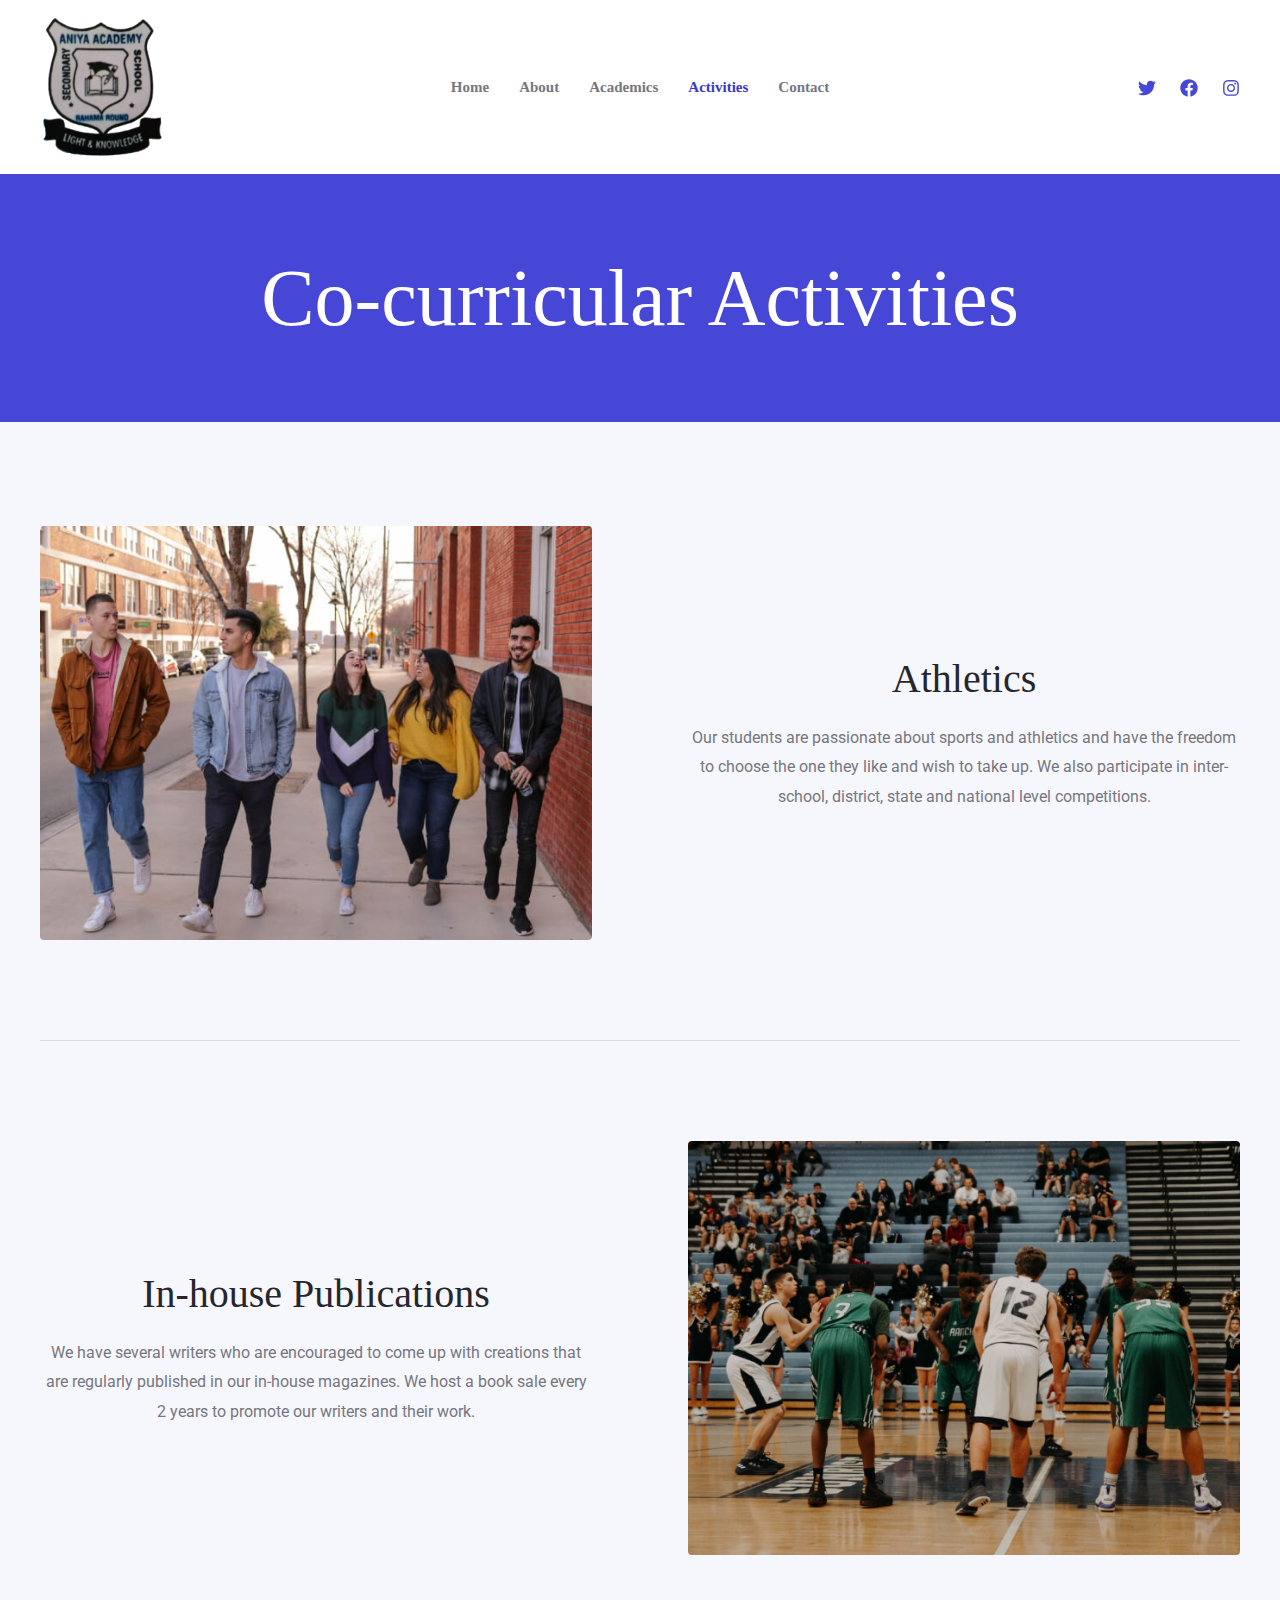
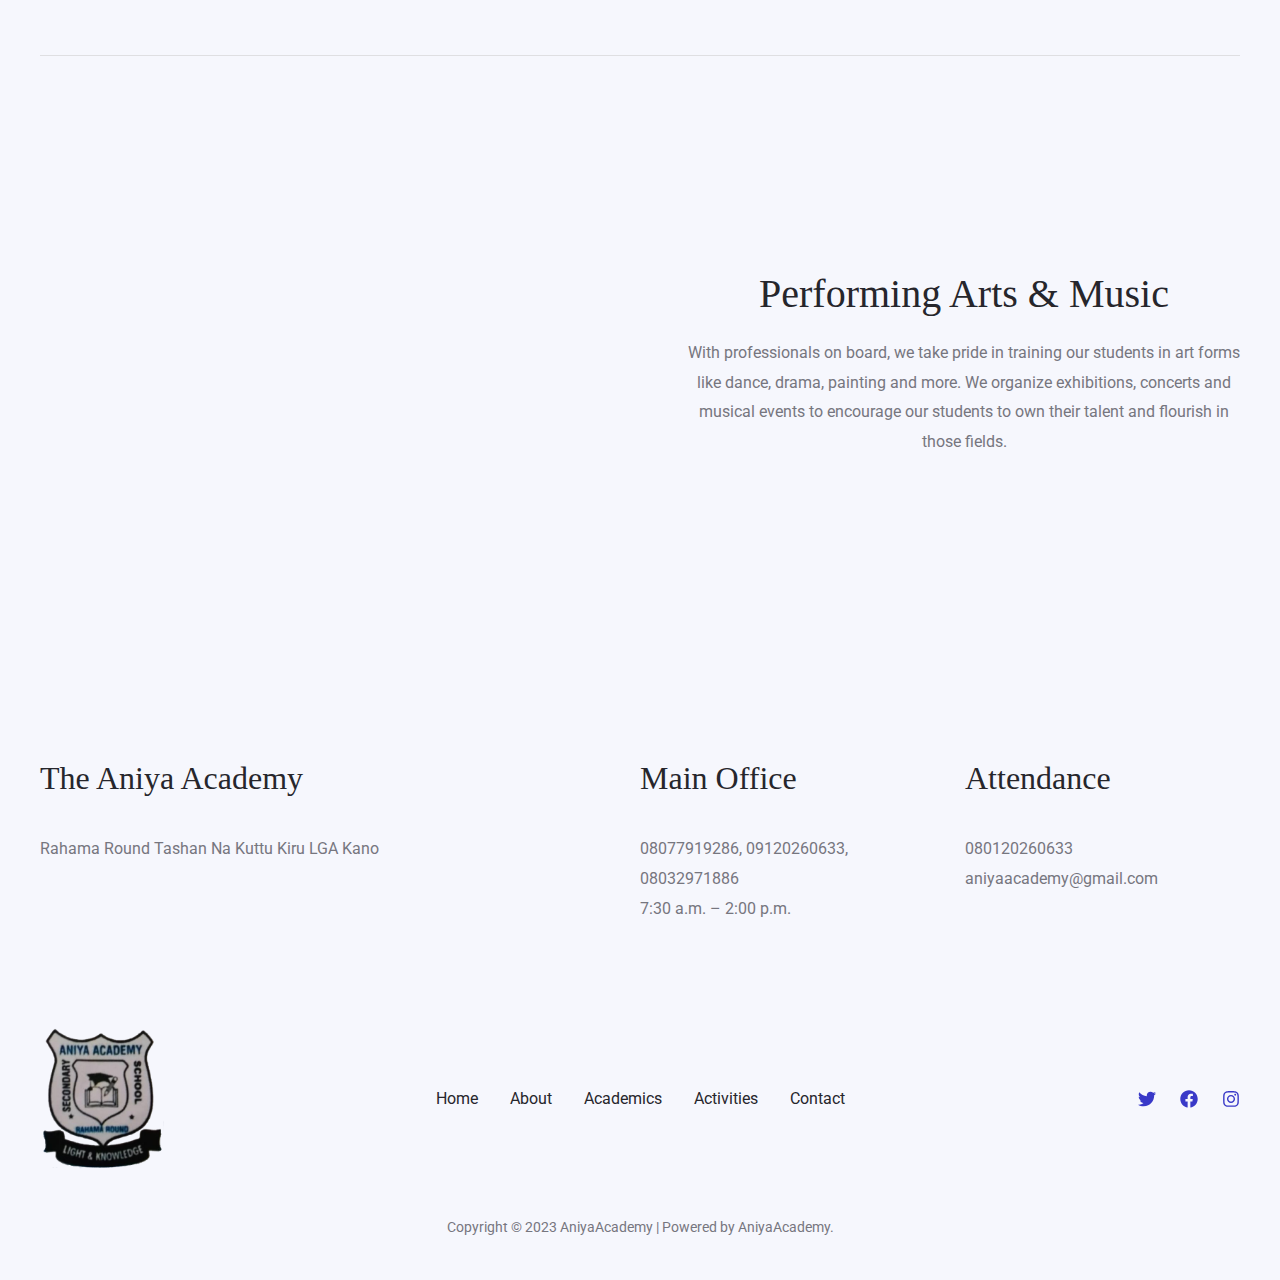
<file: activities/index.html>
<!DOCTYPE html>
<html lang="en-US">
<head>
<meta charset="UTF-8">
<meta name="viewport" content="width=device-width, initial-scale=1">
	 <link rel="profile" href="https://gmpg.org/xfn/11">
	 <title>Activities &#8211; AniyaAcademy</title>
<meta name="robots" content="max-image-preview:large">
<link rel="dns-prefetch" href="//fonts.googleapis.com">
<link rel="alternate" type="application/rss+xml" title="AniyaAcademy &raquo; Feed" href="https://silasshaibu.github.io/TestWoordPresss/feed/">
<link rel="alternate" type="application/rss+xml" title="AniyaAcademy &raquo; Comments Feed" href="https://silasshaibu.github.io/TestWoordPresss/comments/feed/">
<link rel="stylesheet" id="astra-theme-css-css" href="https://silasshaibu.github.io/TestWoordPresss/wp-content/themes/astra/assets/css/minified/main.min.css?ver=4.3.0" media="all">
<style id="astra-theme-css-inline-css">.ast-no-sidebar .entry-content .alignfull {margin-left: calc( -50vw + 50%);margin-right: calc( -50vw + 50%);max-width: 100vw;width: 100vw;}.ast-no-sidebar .entry-content .alignwide {margin-left: calc(-41vw + 50%);margin-right: calc(-41vw + 50%);max-width: unset;width: unset;}.ast-no-sidebar .entry-content .alignfull .alignfull,.ast-no-sidebar .entry-content .alignfull .alignwide,.ast-no-sidebar .entry-content .alignwide .alignfull,.ast-no-sidebar .entry-content .alignwide .alignwide,.ast-no-sidebar .entry-content .wp-block-column .alignfull,.ast-no-sidebar .entry-content .wp-block-column .alignwide{width: 100%;margin-left: auto;margin-right: auto;}.wp-block-gallery,.blocks-gallery-grid {margin: 0;}.wp-block-separator {max-width: 100px;}.wp-block-separator.is-style-wide,.wp-block-separator.is-style-dots {max-width: none;}.entry-content .has-2-columns .wp-block-column:first-child {padding-right: 10px;}.entry-content .has-2-columns .wp-block-column:last-child {padding-left: 10px;}@media (max-width: 782px) {.entry-content .wp-block-columns .wp-block-column {flex-basis: 100%;}.entry-content .has-2-columns .wp-block-column:first-child {padding-right: 0;}.entry-content .has-2-columns .wp-block-column:last-child {padding-left: 0;}}body .entry-content .wp-block-latest-posts {margin-left: 0;}body .entry-content .wp-block-latest-posts li {list-style: none;}.ast-no-sidebar .ast-container .entry-content .wp-block-latest-posts {margin-left: 0;}.ast-header-break-point .entry-content .alignwide {margin-left: auto;margin-right: auto;}.entry-content .blocks-gallery-item img {margin-bottom: auto;}.wp-block-pullquote {border-top: 4px solid #555d66;border-bottom: 4px solid #555d66;color: #40464d;}:root{--ast-container-default-xlg-padding:6.67em;--ast-container-default-lg-padding:5.67em;--ast-container-default-slg-padding:4.34em;--ast-container-default-md-padding:3.34em;--ast-container-default-sm-padding:6.67em;--ast-container-default-xs-padding:2.4em;--ast-container-default-xxs-padding:1.4em;--ast-code-block-background:#EEEEEE;--ast-comment-inputs-background:#FAFAFA;}html{font-size:100%;}a,.page-title{color:var(--ast-global-color-2);}a:hover,a:focus{color:var(--ast-global-color-1);}body,button,input,select,textarea,.ast-button,.ast-custom-button{font-family:'Roboto',sans-serif;font-weight:400;font-size:16px;font-size:1rem;}blockquote{color:var(--ast-global-color-3);}p,.entry-content p{margin-bottom:1em;}h1,.entry-content h1,h2,.entry-content h2,h3,.entry-content h3,h4,.entry-content h4,h5,.entry-content h5,h6,.entry-content h6,.site-title,.site-title a{font-family:Georgia,Times,serif;font-weight:400;}.site-title{font-size:35px;font-size:2.1875rem;display:none;}header .custom-logo-link img{max-width:126px;}.astra-logo-svg{width:126px;}.site-header .site-description{font-size:15px;font-size:0.9375rem;display:none;}.entry-title{font-size:30px;font-size:1.875rem;}h1,.entry-content h1{font-size:80px;font-size:5rem;font-family:Georgia,Times,serif;line-height:1.1em;}h2,.entry-content h2{font-size:56px;font-size:3.5rem;font-family:Georgia,Times,serif;line-height:1.2em;}h3,.entry-content h3{font-size:40px;font-size:2.5rem;font-family:Georgia,Times,serif;line-height:1.2em;}h4,.entry-content h4{font-size:32px;font-size:2rem;font-family:Georgia,Times,serif;}h5,.entry-content h5{font-size:24px;font-size:1.5rem;font-family:Georgia,Times,serif;}h6,.entry-content h6{font-size:18px;font-size:1.125rem;font-family:Georgia,Times,serif;}::selection{background-color:var(--ast-global-color-0);color:#ffffff;}body,h1,.entry-title a,.entry-content h1,h2,.entry-content h2,h3,.entry-content h3,h4,.entry-content h4,h5,.entry-content h5,h6,.entry-content h6{color:var(--ast-global-color-3);}.tagcloud a:hover,.tagcloud a:focus,.tagcloud a.current-item{color:#ffffff;border-color:var(--ast-global-color-2);background-color:var(--ast-global-color-2);}input:focus,input[type="text"]:focus,input[type="email"]:focus,input[type="url"]:focus,input[type="password"]:focus,input[type="reset"]:focus,input[type="search"]:focus,textarea:focus{border-color:var(--ast-global-color-2);}input[type="radio"]:checked,input[type=reset],input[type="checkbox"]:checked,input[type="checkbox"]:hover:checked,input[type="checkbox"]:focus:checked,input[type=range]::-webkit-slider-thumb{border-color:var(--ast-global-color-2);background-color:var(--ast-global-color-2);box-shadow:none;}.site-footer a:hover + .post-count,.site-footer a:focus + .post-count{background:var(--ast-global-color-2);border-color:var(--ast-global-color-2);}.single .nav-links .nav-previous,.single .nav-links .nav-next{color:var(--ast-global-color-2);}.entry-meta,.entry-meta *{line-height:1.45;color:var(--ast-global-color-2);}.entry-meta a:hover,.entry-meta a:hover *,.entry-meta a:focus,.entry-meta a:focus *,.page-links > .page-link,.page-links .page-link:hover,.post-navigation a:hover{color:var(--ast-global-color-1);}#cat option,.secondary .calendar_wrap thead a,.secondary .calendar_wrap thead a:visited{color:var(--ast-global-color-2);}.secondary .calendar_wrap #today,.ast-progress-val span{background:var(--ast-global-color-2);}.secondary a:hover + .post-count,.secondary a:focus + .post-count{background:var(--ast-global-color-2);border-color:var(--ast-global-color-2);}.calendar_wrap #today > a{color:#ffffff;}.page-links .page-link,.single .post-navigation a{color:var(--ast-global-color-2);}.widget-title,.widget .wp-block-heading{font-size:22px;font-size:1.375rem;color:var(--ast-global-color-3);}a:focus-visible,.ast-menu-toggle:focus-visible,.site .skip-link:focus-visible,.wp-block-loginout input:focus-visible,.wp-block-search.wp-block-search__button-inside .wp-block-search__inside-wrapper,.ast-header-navigation-arrow:focus-visible,.woocommerce .wc-proceed-to-checkout > .checkout-button:focus-visible,.woocommerce .woocommerce-MyAccount-navigation ul li a:focus-visible,.ast-orders-table__row .ast-orders-table__cell:focus-visible,.woocommerce .woocommerce-order-details .order-again > .button:focus-visible,.woocommerce .woocommerce-message a.button.wc-forward:focus-visible,.woocommerce #minus_qty:focus-visible,.woocommerce #plus_qty:focus-visible,a#ast-apply-coupon:focus-visible,.woocommerce .woocommerce-info a:focus-visible,.woocommerce .astra-shop-summary-wrap a:focus-visible,.woocommerce a.wc-forward:focus-visible,#ast-apply-coupon:focus-visible,.woocommerce-js .woocommerce-mini-cart-item a.remove:focus-visible{outline-style:dotted;outline-color:inherit;outline-width:thin;border-color:transparent;}input:focus,input[type="text"]:focus,input[type="email"]:focus,input[type="url"]:focus,input[type="password"]:focus,input[type="reset"]:focus,input[type="search"]:focus,input[type="number"]:focus,textarea:focus,.wp-block-search__input:focus,[data-section="section-header-mobile-trigger"] .ast-button-wrap .ast-mobile-menu-trigger-minimal:focus,.ast-mobile-popup-drawer.active .menu-toggle-close:focus,.woocommerce-ordering select.orderby:focus,#ast-scroll-top:focus,#coupon_code:focus,.woocommerce-page #comment:focus,.woocommerce #reviews #respond input#submit:focus,.woocommerce a.add_to_cart_button:focus,.woocommerce .button.single_add_to_cart_button:focus,.woocommerce .woocommerce-cart-form button:focus,.woocommerce .woocommerce-cart-form__cart-item .quantity .qty:focus,.woocommerce .woocommerce-billing-fields .woocommerce-billing-fields__field-wrapper .woocommerce-input-wrapper > .input-text:focus,.woocommerce #order_comments:focus,.woocommerce #place_order:focus,.woocommerce .woocommerce-address-fields .woocommerce-address-fields__field-wrapper .woocommerce-input-wrapper > .input-text:focus,.woocommerce .woocommerce-MyAccount-content form button:focus,.woocommerce .woocommerce-MyAccount-content .woocommerce-EditAccountForm .woocommerce-form-row .woocommerce-Input.input-text:focus,.woocommerce .ast-woocommerce-container .woocommerce-pagination ul.page-numbers li a:focus,body #content .woocommerce form .form-row .select2-container--default .select2-selection--single:focus,#ast-coupon-code:focus,.woocommerce.woocommerce-js .quantity input[type=number]:focus,.woocommerce-js .woocommerce-mini-cart-item .quantity input[type=number]:focus,.woocommerce p#ast-coupon-trigger:focus{border-style:dotted;border-color:inherit;border-width:thin;outline-color:transparent;}.ast-logo-title-inline .site-logo-img{padding-right:1em;}.site-logo-img img{ transition:all 0.2s linear;}.ast-page-builder-template .hentry {margin: 0;}.ast-page-builder-template .site-content > .ast-container {max-width: 100%;padding: 0;}.ast-page-builder-template .site-content #primary {padding: 0;margin: 0;}.ast-page-builder-template .no-results {text-align: center;margin: 4em auto;}.ast-page-builder-template .ast-pagination {padding: 2em;}.ast-page-builder-template .entry-header.ast-no-title.ast-no-thumbnail {margin-top: 0;}.ast-page-builder-template .entry-header.ast-header-without-markup {margin-top: 0;margin-bottom: 0;}.ast-page-builder-template .entry-header.ast-no-title.ast-no-meta {margin-bottom: 0;}.ast-page-builder-template.single .post-navigation {padding-bottom: 2em;}.ast-page-builder-template.single-post .site-content > .ast-container {max-width: 100%;}.ast-page-builder-template .entry-header {margin-top: 4em;margin-left: auto;margin-right: auto;padding-left: 20px;padding-right: 20px;}.single.ast-page-builder-template .entry-header {padding-left: 20px;padding-right: 20px;}.ast-page-builder-template .ast-archive-description {margin: 4em auto 0;padding-left: 20px;padding-right: 20px;}.ast-page-builder-template.ast-no-sidebar .entry-content .alignwide {margin-left: 0;margin-right: 0;}.ast-header-break-point #ast-desktop-header{display:none;}@media (min-width:921px){#ast-mobile-header{display:none;}}.wp-block-buttons.aligncenter{justify-content:center;}@media (max-width:921px){.ast-theme-transparent-header #primary,.ast-theme-transparent-header #secondary{padding:0;}}@media (max-width:921px){.ast-plain-container.ast-no-sidebar #primary{padding:0;}}.ast-plain-container.ast-no-sidebar #primary{margin-top:0;margin-bottom:0;}@media (min-width:1200px){.wp-block-group .has-background{padding:20px;}}@media (min-width:1200px){.ast-no-sidebar.ast-separate-container .entry-content .wp-block-group.alignwide,.ast-no-sidebar.ast-separate-container .entry-content .wp-block-cover.alignwide{margin-left:-20px;margin-right:-20px;padding-left:20px;padding-right:20px;}.ast-no-sidebar.ast-separate-container .entry-content .wp-block-cover.alignfull,.ast-no-sidebar.ast-separate-container .entry-content .wp-block-group.alignfull{margin-left:-6.67em;margin-right:-6.67em;padding-left:6.67em;padding-right:6.67em;}}@media (min-width:1200px){.wp-block-cover-image.alignwide .wp-block-cover__inner-container,.wp-block-cover.alignwide .wp-block-cover__inner-container,.wp-block-cover-image.alignfull .wp-block-cover__inner-container,.wp-block-cover.alignfull .wp-block-cover__inner-container{width:100%;}}.wp-block-columns{margin-bottom:unset;}.wp-block-image.size-full{margin:2rem 0;}.wp-block-separator.has-background{padding:0;}.wp-block-gallery{margin-bottom:1.6em;}.wp-block-group{padding-top:4em;padding-bottom:4em;}.wp-block-group__inner-container .wp-block-columns:last-child,.wp-block-group__inner-container :last-child,.wp-block-table table{margin-bottom:0;}.blocks-gallery-grid{width:100%;}.wp-block-navigation-link__content{padding:5px 0;}.wp-block-group .wp-block-group .has-text-align-center,.wp-block-group .wp-block-column .has-text-align-center{max-width:100%;}.has-text-align-center{margin:0 auto;}@media (min-width:1200px){.wp-block-cover__inner-container,.alignwide .wp-block-group__inner-container,.alignfull .wp-block-group__inner-container{max-width:1200px;margin:0 auto;}.wp-block-group.alignnone,.wp-block-group.aligncenter,.wp-block-group.alignleft,.wp-block-group.alignright,.wp-block-group.alignwide,.wp-block-columns.alignwide{margin:2rem 0 1rem 0;}}@media (max-width:1200px){.wp-block-group{padding:3em;}.wp-block-group .wp-block-group{padding:1.5em;}.wp-block-columns,.wp-block-column{margin:1rem 0;}}@media (min-width:921px){.wp-block-columns .wp-block-group{padding:2em;}}@media (max-width:544px){.wp-block-cover-image .wp-block-cover__inner-container,.wp-block-cover .wp-block-cover__inner-container{width:unset;}.wp-block-cover,.wp-block-cover-image{padding:2em 0;}.wp-block-group,.wp-block-cover{padding:2em;}.wp-block-media-text__media img,.wp-block-media-text__media video{width:unset;max-width:100%;}.wp-block-media-text.has-background .wp-block-media-text__content{padding:1em;}}.wp-block-image.aligncenter{margin-left:auto;margin-right:auto;}.wp-block-table.aligncenter{margin-left:auto;margin-right:auto;}@media (min-width:544px){.entry-content .wp-block-media-text.has-media-on-the-right .wp-block-media-text__content{padding:0 8% 0 0;}.entry-content .wp-block-media-text .wp-block-media-text__content{padding:0 0 0 8%;}.ast-plain-container .site-content .entry-content .has-custom-content-position.is-position-bottom-left > *,.ast-plain-container .site-content .entry-content .has-custom-content-position.is-position-bottom-right > *,.ast-plain-container .site-content .entry-content .has-custom-content-position.is-position-top-left > *,.ast-plain-container .site-content .entry-content .has-custom-content-position.is-position-top-right > *,.ast-plain-container .site-content .entry-content .has-custom-content-position.is-position-center-right > *,.ast-plain-container .site-content .entry-content .has-custom-content-position.is-position-center-left > *{margin:0;}}@media (max-width:544px){.entry-content .wp-block-media-text .wp-block-media-text__content{padding:8% 0;}.wp-block-media-text .wp-block-media-text__media img{width:auto;max-width:100%;}}.wp-block-button.is-style-outline .wp-block-button__link{border-color:#ffffff;border-top-width:2px;border-right-width:2px;border-bottom-width:2px;border-left-width:2px;}div.wp-block-button.is-style-outline > .wp-block-button__link:not(.has-text-color),div.wp-block-button.wp-block-button__link.is-style-outline:not(.has-text-color){color:#ffffff;}.wp-block-button.is-style-outline .wp-block-button__link:hover,div.wp-block-button.is-style-outline .wp-block-button__link:focus,div.wp-block-button.is-style-outline > .wp-block-button__link:not(.has-text-color):hover,div.wp-block-button.wp-block-button__link.is-style-outline:not(.has-text-color):hover{color:var(--ast-global-color-1);background-color:rgba(255,255,255,0.8);border-color:rgba(255,255,255,0.8);}.post-page-numbers.current .page-link,.ast-pagination .page-numbers.current{color:#ffffff;border-color:var(--ast-global-color-0);background-color:var(--ast-global-color-0);border-radius:2px;}@media (max-width:921px){.wp-block-button.is-style-outline .wp-block-button__link{padding-top:calc(15px - 2px);padding-right:calc(30px - 2px);padding-bottom:calc(15px - 2px);padding-left:calc(30px - 2px);}}@media (max-width:544px){.wp-block-button.is-style-outline .wp-block-button__link{padding-top:calc(15px - 2px);padding-right:calc(30px - 2px);padding-bottom:calc(15px - 2px);padding-left:calc(30px - 2px);}}@media (min-width:544px){.entry-content > .alignleft{margin-right:20px;}.entry-content > .alignright{margin-left:20px;}.wp-block-group.has-background{padding:20px;}}@media (max-width:921px){.ast-separate-container #primary,.ast-separate-container #secondary{padding:1.5em 0;}#primary,#secondary{padding:1.5em 0;margin:0;}.ast-left-sidebar #content > .ast-container{display:flex;flex-direction:column-reverse;width:100%;}.ast-separate-container .ast-article-post,.ast-separate-container .ast-article-single{padding:1.5em 2.14em;}.ast-author-box img.avatar{margin:20px 0 0 0;}}@media (min-width:922px){.ast-separate-container.ast-right-sidebar #primary,.ast-separate-container.ast-left-sidebar #primary{border:0;}.search-no-results.ast-separate-container #primary{margin-bottom:4em;}}.elementor-button-wrapper .elementor-button{border-style:solid;text-decoration:none;border-top-width:0;border-right-width:0;border-left-width:0;border-bottom-width:0;}body .elementor-button.elementor-size-sm,body .elementor-button.elementor-size-xs,body .elementor-button.elementor-size-md,body .elementor-button.elementor-size-lg,body .elementor-button.elementor-size-xl,body .elementor-button{border-top-left-radius:4px;border-top-right-radius:4px;border-bottom-right-radius:4px;border-bottom-left-radius:4px;padding-top:15px;padding-right:24px;padding-bottom:15px;padding-left:24px;}@media (max-width:921px){.elementor-button-wrapper .elementor-button.elementor-size-sm,.elementor-button-wrapper .elementor-button.elementor-size-xs,.elementor-button-wrapper .elementor-button.elementor-size-md,.elementor-button-wrapper .elementor-button.elementor-size-lg,.elementor-button-wrapper .elementor-button.elementor-size-xl,.elementor-button-wrapper .elementor-button{padding-top:14px;padding-right:24px;padding-bottom:14px;padding-left:24px;}}@media (max-width:544px){.elementor-button-wrapper .elementor-button.elementor-size-sm,.elementor-button-wrapper .elementor-button.elementor-size-xs,.elementor-button-wrapper .elementor-button.elementor-size-md,.elementor-button-wrapper .elementor-button.elementor-size-lg,.elementor-button-wrapper .elementor-button.elementor-size-xl,.elementor-button-wrapper .elementor-button{padding-top:12px;padding-right:22px;padding-bottom:12px;padding-left:22px;}}.elementor-button-wrapper .elementor-button{border-color:#ffffff;background-color:#ffffff;}.elementor-button-wrapper .elementor-button:hover,.elementor-button-wrapper .elementor-button:focus{color:var(--ast-global-color-1);background-color:rgba(255,255,255,0.8);border-color:rgba(255,255,255,0.8);}.wp-block-button .wp-block-button__link ,.elementor-button-wrapper .elementor-button,.elementor-button-wrapper .elementor-button:visited{color:var(--ast-global-color-0);}.elementor-button-wrapper .elementor-button{font-family:Georgia,Times,serif;font-weight:700;font-size:15px;font-size:0.9375rem;line-height:1em;}body .elementor-button.elementor-size-sm,body .elementor-button.elementor-size-xs,body .elementor-button.elementor-size-md,body .elementor-button.elementor-size-lg,body .elementor-button.elementor-size-xl,body .elementor-button{font-size:15px;font-size:0.9375rem;}.wp-block-button .wp-block-button__link:hover,.wp-block-button .wp-block-button__link:focus{color:var(--ast-global-color-1);background-color:rgba(255,255,255,0.8);border-color:rgba(255,255,255,0.8);}.elementor-widget-heading h1.elementor-heading-title{line-height:1.1em;}.elementor-widget-heading h2.elementor-heading-title{line-height:1.2em;}.elementor-widget-heading h3.elementor-heading-title{line-height:1.2em;}.wp-block-button .wp-block-button__link{border:none;background-color:#ffffff;color:var(--ast-global-color-0);font-family:Georgia,Times,serif;font-weight:700;line-height:1em;font-size:15px;font-size:0.9375rem;padding:15px 30px;border-top-left-radius:4px;border-top-right-radius:4px;border-bottom-right-radius:4px;border-bottom-left-radius:4px;}.wp-block-button.is-style-outline .wp-block-button__link{border-style:solid;border-top-width:2px;border-right-width:2px;border-left-width:2px;border-bottom-width:2px;border-color:#ffffff;padding-top:calc(15px - 2px);padding-right:calc(30px - 2px);padding-bottom:calc(15px - 2px);padding-left:calc(30px - 2px);}@media (max-width:921px){.wp-block-button .wp-block-button__link{font-size:14px;font-size:0.875rem;border:none;padding:15px 30px;}.wp-block-button.is-style-outline .wp-block-button__link{padding-top:calc(15px - 2px);padding-right:calc(30px - 2px);padding-bottom:calc(15px - 2px);padding-left:calc(30px - 2px);}}@media (max-width:544px){.wp-block-button .wp-block-button__link{font-size:13px;font-size:0.8125rem;border:none;padding:15px 30px;}.wp-block-button.is-style-outline .wp-block-button__link{padding-top:calc(15px - 2px);padding-right:calc(30px - 2px);padding-bottom:calc(15px - 2px);padding-left:calc(30px - 2px);}}.menu-toggle,button,.ast-button,.ast-custom-button,.button,input#submit,input[type="button"],input[type="submit"],input[type="reset"]{border-style:solid;border-top-width:0;border-right-width:0;border-left-width:0;border-bottom-width:0;color:var(--ast-global-color-0);border-color:#ffffff;background-color:#ffffff;padding-top:15px;padding-right:24px;padding-bottom:15px;padding-left:24px;font-family:Georgia,Times,serif;font-weight:700;font-size:15px;font-size:0.9375rem;line-height:1em;border-top-left-radius:4px;border-top-right-radius:4px;border-bottom-right-radius:4px;border-bottom-left-radius:4px;}button:focus,.menu-toggle:hover,button:hover,.ast-button:hover,.ast-custom-button:hover .button:hover,.ast-custom-button:hover ,input[type=reset]:hover,input[type=reset]:focus,input#submit:hover,input#submit:focus,input[type="button"]:hover,input[type="button"]:focus,input[type="submit"]:hover,input[type="submit"]:focus{color:var(--ast-global-color-1);background-color:rgba(255,255,255,0.8);border-color:rgba(255,255,255,0.8);}@media (max-width:921px){.menu-toggle,button,.ast-button,.ast-custom-button,.button,input#submit,input[type="button"],input[type="submit"],input[type="reset"]{padding-top:14px;padding-right:24px;padding-bottom:14px;padding-left:24px;font-size:14px;font-size:0.875rem;}}@media (max-width:544px){.menu-toggle,button,.ast-button,.ast-custom-button,.button,input#submit,input[type="button"],input[type="submit"],input[type="reset"]{padding-top:12px;padding-right:22px;padding-bottom:12px;padding-left:22px;font-size:13px;font-size:0.8125rem;}}@media (max-width:921px){.menu-toggle,button,.ast-button,.button,input#submit,input[type="button"],input[type="submit"],input[type="reset"]{font-size:14px;font-size:0.875rem;}.ast-mobile-header-stack .main-header-bar .ast-search-menu-icon{display:inline-block;}.ast-header-break-point.ast-header-custom-item-outside .ast-mobile-header-stack .main-header-bar .ast-search-icon{margin:0;}.ast-comment-avatar-wrap img{max-width:2.5em;}.ast-separate-container .ast-comment-list li.depth-1{padding:1.5em 2.14em;}.ast-separate-container .comment-respond{padding:2em 2.14em;}.ast-comment-meta{padding:0 1.8888em 1.3333em;}}@media (min-width:544px){.ast-container{max-width:100%;}}@media (max-width:544px){.ast-separate-container .ast-article-post,.ast-separate-container .ast-article-single,.ast-separate-container .comments-title,.ast-separate-container .ast-archive-description{padding:1.5em 1em;}.ast-separate-container #content .ast-container{padding-left:0.54em;padding-right:0.54em;}.ast-separate-container .ast-comment-list li.depth-1{padding:1.5em 1em;margin-bottom:1.5em;}.ast-separate-container .ast-comment-list .bypostauthor{padding:.5em;}.ast-search-menu-icon.ast-dropdown-active .search-field{width:170px;}.menu-toggle,button,.ast-button,.button,input#submit,input[type="button"],input[type="submit"],input[type="reset"]{font-size:13px;font-size:0.8125rem;}}body,.ast-separate-container{background-color:var(--ast-global-color-4);;background-image:none;;}.ast-no-sidebar.ast-separate-container .entry-content .alignfull {margin-left: -6.67em;margin-right: -6.67em;width: auto;}@media (max-width: 1200px) {.ast-no-sidebar.ast-separate-container .entry-content .alignfull {margin-left: -2.4em;margin-right: -2.4em;}}@media (max-width: 768px) {.ast-no-sidebar.ast-separate-container .entry-content .alignfull {margin-left: -2.14em;margin-right: -2.14em;}}@media (max-width: 544px) {.ast-no-sidebar.ast-separate-container .entry-content .alignfull {margin-left: -1em;margin-right: -1em;}}.ast-no-sidebar.ast-separate-container .entry-content .alignwide {margin-left: -20px;margin-right: -20px;}.ast-no-sidebar.ast-separate-container .entry-content .wp-block-column .alignfull,.ast-no-sidebar.ast-separate-container .entry-content .wp-block-column .alignwide {margin-left: auto;margin-right: auto;width: 100%;}@media (max-width:921px){.widget-title{font-size:22px;font-size:1.375rem;}body,button,input,select,textarea,.ast-button,.ast-custom-button{font-size:16px;font-size:1rem;}#secondary,#secondary button,#secondary input,#secondary select,#secondary textarea{font-size:16px;font-size:1rem;}.site-title{display:none;}.site-header .site-description{display:none;}.entry-title{font-size:30px;}h1,.entry-content h1{font-size:56px;}h2,.entry-content h2{font-size:40px;}h3,.entry-content h3{font-size:32px;}h4,.entry-content h4{font-size:24px;font-size:1.5rem;}h5,.entry-content h5{font-size:20px;font-size:1.25rem;}h6,.entry-content h6{font-size:17px;font-size:1.0625rem;}.astra-logo-svg{width:120px;}header .custom-logo-link img,.ast-header-break-point .site-logo-img .custom-mobile-logo-link img{max-width:120px;}}@media (max-width:544px){.widget-title{font-size:21px;font-size:1.4rem;}body,button,input,select,textarea,.ast-button,.ast-custom-button{font-size:15px;font-size:0.9375rem;}#secondary,#secondary button,#secondary input,#secondary select,#secondary textarea{font-size:15px;font-size:0.9375rem;}.site-title{display:none;}.site-header .site-description{display:none;}.entry-title{font-size:30px;}h1,.entry-content h1{font-size:36px;}h2,.entry-content h2{font-size:32px;}h3,.entry-content h3{font-size:24px;}h4,.entry-content h4{font-size:20px;font-size:1.25rem;}h5,.entry-content h5{font-size:18px;font-size:1.125rem;}h6,.entry-content h6{font-size:16px;font-size:1rem;}header .custom-logo-link img,.ast-header-break-point .site-branding img,.ast-header-break-point .custom-logo-link img{max-width:112px;}.astra-logo-svg{width:112px;}.ast-header-break-point .site-logo-img .custom-mobile-logo-link img{max-width:112px;}}@media (max-width:544px){html{font-size:100%;}}@media (min-width:922px){.ast-container{max-width:1240px;}}@media (min-width:922px){.site-content .ast-container{display:flex;}}@media (max-width:921px){.site-content .ast-container{flex-direction:column;}}@media (min-width:922px){.main-header-menu .sub-menu .menu-item.ast-left-align-sub-menu:hover > .sub-menu,.main-header-menu .sub-menu .menu-item.ast-left-align-sub-menu.focus > .sub-menu{margin-left:-0px;}}blockquote {padding: 1.2em;}:root .has-ast-global-color-0-color{color:var(--ast-global-color-0);}:root .has-ast-global-color-0-background-color{background-color:var(--ast-global-color-0);}:root .wp-block-button .has-ast-global-color-0-color{color:var(--ast-global-color-0);}:root .wp-block-button .has-ast-global-color-0-background-color{background-color:var(--ast-global-color-0);}:root .has-ast-global-color-1-color{color:var(--ast-global-color-1);}:root .has-ast-global-color-1-background-color{background-color:var(--ast-global-color-1);}:root .wp-block-button .has-ast-global-color-1-color{color:var(--ast-global-color-1);}:root .wp-block-button .has-ast-global-color-1-background-color{background-color:var(--ast-global-color-1);}:root .has-ast-global-color-2-color{color:var(--ast-global-color-2);}:root .has-ast-global-color-2-background-color{background-color:var(--ast-global-color-2);}:root .wp-block-button .has-ast-global-color-2-color{color:var(--ast-global-color-2);}:root .wp-block-button .has-ast-global-color-2-background-color{background-color:var(--ast-global-color-2);}:root .has-ast-global-color-3-color{color:var(--ast-global-color-3);}:root .has-ast-global-color-3-background-color{background-color:var(--ast-global-color-3);}:root .wp-block-button .has-ast-global-color-3-color{color:var(--ast-global-color-3);}:root .wp-block-button .has-ast-global-color-3-background-color{background-color:var(--ast-global-color-3);}:root .has-ast-global-color-4-color{color:var(--ast-global-color-4);}:root .has-ast-global-color-4-background-color{background-color:var(--ast-global-color-4);}:root .wp-block-button .has-ast-global-color-4-color{color:var(--ast-global-color-4);}:root .wp-block-button .has-ast-global-color-4-background-color{background-color:var(--ast-global-color-4);}:root .has-ast-global-color-5-color{color:var(--ast-global-color-5);}:root .has-ast-global-color-5-background-color{background-color:var(--ast-global-color-5);}:root .wp-block-button .has-ast-global-color-5-color{color:var(--ast-global-color-5);}:root .wp-block-button .has-ast-global-color-5-background-color{background-color:var(--ast-global-color-5);}:root .has-ast-global-color-6-color{color:var(--ast-global-color-6);}:root .has-ast-global-color-6-background-color{background-color:var(--ast-global-color-6);}:root .wp-block-button .has-ast-global-color-6-color{color:var(--ast-global-color-6);}:root .wp-block-button .has-ast-global-color-6-background-color{background-color:var(--ast-global-color-6);}:root .has-ast-global-color-7-color{color:var(--ast-global-color-7);}:root .has-ast-global-color-7-background-color{background-color:var(--ast-global-color-7);}:root .wp-block-button .has-ast-global-color-7-color{color:var(--ast-global-color-7);}:root .wp-block-button .has-ast-global-color-7-background-color{background-color:var(--ast-global-color-7);}:root .has-ast-global-color-8-color{color:var(--ast-global-color-8);}:root .has-ast-global-color-8-background-color{background-color:var(--ast-global-color-8);}:root .wp-block-button .has-ast-global-color-8-color{color:var(--ast-global-color-8);}:root .wp-block-button .has-ast-global-color-8-background-color{background-color:var(--ast-global-color-8);}:root{--ast-global-color-0:#4747d7;--ast-global-color-1:#3939c8;--ast-global-color-2:#26262c;--ast-global-color-3:#76767f;--ast-global-color-4:#f6f7fd;--ast-global-color-5:#ffffff;--ast-global-color-6:#243673;--ast-global-color-7:#FBFCFF;--ast-global-color-8:#BFD1FF;}:root {--ast-border-color : #dddddd;}.ast-single-entry-banner {-js-display: flex;display: flex;flex-direction: column;justify-content: center;text-align: center;position: relative;background: #eeeeee;}.ast-single-entry-banner[data-banner-layout="layout-1"] {max-width: 1200px;background: inherit;padding: 20px 0;}.ast-single-entry-banner[data-banner-width-type="custom"] {margin: 0 auto;width: 100%;}.ast-single-entry-banner + .site-content .entry-header {margin-bottom: 0;}header.entry-header .entry-title{font-size:30px;font-size:1.875rem;}header.entry-header > *:not(:last-child){margin-bottom:10px;}.ast-archive-entry-banner {-js-display: flex;display: flex;flex-direction: column;justify-content: center;text-align: center;position: relative;background: #eeeeee;}.ast-archive-entry-banner[data-banner-width-type="custom"] {margin: 0 auto;width: 100%;}.ast-archive-entry-banner[data-banner-layout="layout-1"] {background: inherit;padding: 20px 0;text-align: left;}body.archive .ast-archive-description{max-width:1200px;width:100%;text-align:left;padding-top:3em;padding-right:3em;padding-bottom:3em;padding-left:3em;}body.archive .ast-archive-description .ast-archive-title,body.archive .ast-archive-description .ast-archive-title *{font-size:40px;font-size:2.5rem;}body.archive .ast-archive-description > *:not(:last-child){margin-bottom:10px;}@media (max-width:921px){body.archive .ast-archive-description{text-align:left;}}@media (max-width:544px){body.archive .ast-archive-description{text-align:left;}}.ast-breadcrumbs .trail-browse,.ast-breadcrumbs .trail-items,.ast-breadcrumbs .trail-items li{display:inline-block;margin:0;padding:0;border:none;background:inherit;text-indent:0;text-decoration:none;}.ast-breadcrumbs .trail-browse{font-size:inherit;font-style:inherit;font-weight:inherit;color:inherit;}.ast-breadcrumbs .trail-items{list-style:none;}.trail-items li::after{padding:0 0.3em;content:"\00bb";}.trail-items li:last-of-type::after{display:none;}h1,.entry-content h1,h2,.entry-content h2,h3,.entry-content h3,h4,.entry-content h4,h5,.entry-content h5,h6,.entry-content h6{color:var(--ast-global-color-2);}@media (max-width:921px){.ast-builder-grid-row-container.ast-builder-grid-row-tablet-3-firstrow .ast-builder-grid-row > *:first-child,.ast-builder-grid-row-container.ast-builder-grid-row-tablet-3-lastrow .ast-builder-grid-row > *:last-child{grid-column:1 / -1;}}@media (max-width:544px){.ast-builder-grid-row-container.ast-builder-grid-row-mobile-3-firstrow .ast-builder-grid-row > *:first-child,.ast-builder-grid-row-container.ast-builder-grid-row-mobile-3-lastrow .ast-builder-grid-row > *:last-child{grid-column:1 / -1;}}.ast-builder-layout-element[data-section="title_tagline"]{display:flex;}@media (max-width:921px){.ast-header-break-point .ast-builder-layout-element[data-section="title_tagline"]{display:flex;}}@media (max-width:544px){.ast-header-break-point .ast-builder-layout-element[data-section="title_tagline"]{display:flex;}}.ast-builder-menu-1{font-family:Georgia,Times,serif;font-weight:700;}.ast-builder-menu-1 .menu-item > .menu-link{font-size:15px;font-size:0.9375rem;color:var(--ast-global-color-3);}.ast-builder-menu-1 .menu-item > .ast-menu-toggle{color:var(--ast-global-color-3);}.ast-builder-menu-1 .menu-item:hover > .menu-link,.ast-builder-menu-1 .inline-on-mobile .menu-item:hover > .ast-menu-toggle{color:var(--ast-global-color-1);}.ast-builder-menu-1 .menu-item:hover > .ast-menu-toggle{color:var(--ast-global-color-1);}.ast-builder-menu-1 .menu-item.current-menu-item > .menu-link,.ast-builder-menu-1 .inline-on-mobile .menu-item.current-menu-item > .ast-menu-toggle,.ast-builder-menu-1 .current-menu-ancestor > .menu-link{color:var(--ast-global-color-1);}.ast-builder-menu-1 .menu-item.current-menu-item > .ast-menu-toggle{color:var(--ast-global-color-1);}.ast-builder-menu-1 .sub-menu,.ast-builder-menu-1 .inline-on-mobile .sub-menu{border-top-width:2px;border-bottom-width:0px;border-right-width:0px;border-left-width:0px;border-color:var(--ast-global-color-0);border-style:solid;}.ast-builder-menu-1 .main-header-menu > .menu-item > .sub-menu,.ast-builder-menu-1 .main-header-menu > .menu-item > .astra-full-megamenu-wrapper{margin-top:0px;}.ast-desktop .ast-builder-menu-1 .main-header-menu > .menu-item > .sub-menu:before,.ast-desktop .ast-builder-menu-1 .main-header-menu > .menu-item > .astra-full-megamenu-wrapper:before{height:calc( 0px + 5px );}.ast-desktop .ast-builder-menu-1 .menu-item .sub-menu .menu-link{border-style:none;}@media (max-width:921px){.ast-header-break-point .ast-builder-menu-1 .menu-item.menu-item-has-children > .ast-menu-toggle{top:0;}.ast-builder-menu-1 .inline-on-mobile .menu-item.menu-item-has-children > .ast-menu-toggle{right:-15px;}.ast-builder-menu-1 .menu-item-has-children > .menu-link:after{content:unset;}.ast-builder-menu-1 .main-header-menu > .menu-item > .sub-menu,.ast-builder-menu-1 .main-header-menu > .menu-item > .astra-full-megamenu-wrapper{margin-top:0;}}@media (max-width:544px){.ast-header-break-point .ast-builder-menu-1 .menu-item.menu-item-has-children > .ast-menu-toggle{top:0;}.ast-builder-menu-1 .main-header-menu > .menu-item > .sub-menu,.ast-builder-menu-1 .main-header-menu > .menu-item > .astra-full-megamenu-wrapper{margin-top:0;}}.ast-builder-menu-1{display:flex;}@media (max-width:921px){.ast-header-break-point .ast-builder-menu-1{display:flex;}}@media (max-width:544px){.ast-header-break-point .ast-builder-menu-1{display:flex;}}.ast-social-stack-desktop .ast-builder-social-element,.ast-social-stack-tablet .ast-builder-social-element,.ast-social-stack-mobile .ast-builder-social-element {margin-top: 6px;margin-bottom: 6px;}.social-show-label-true .ast-builder-social-element {width: auto;padding: 0 0.4em;}[data-section^="section-fb-social-icons-"] .footer-social-inner-wrap {text-align: center;}.ast-footer-social-wrap {width: 100%;}.ast-footer-social-wrap .ast-builder-social-element:first-child {margin-left: 0;}.ast-footer-social-wrap .ast-builder-social-element:last-child {margin-right: 0;}.ast-header-social-wrap .ast-builder-social-element:first-child {margin-left: 0;}.ast-header-social-wrap .ast-builder-social-element:last-child {margin-right: 0;}.ast-builder-social-element {line-height: 1;color: #3a3a3a;background: transparent;vertical-align: middle;transition: all 0.01s;margin-left: 6px;margin-right: 6px;justify-content: center;align-items: center;}.ast-builder-social-element {line-height: 1;color: #3a3a3a;background: transparent;vertical-align: middle;transition: all 0.01s;margin-left: 6px;margin-right: 6px;justify-content: center;align-items: center;}.ast-builder-social-element .social-item-label {padding-left: 6px;}.ast-header-social-1-wrap .ast-builder-social-element{margin-left:12px;margin-right:12px;}.ast-header-social-1-wrap .ast-builder-social-element svg{width:18px;height:18px;}.ast-header-social-1-wrap .ast-social-color-type-custom svg{fill:var(--ast-global-color-0);}.ast-header-social-1-wrap .ast-social-color-type-custom .ast-builder-social-element:hover{color:var(--ast-global-color-2);}.ast-header-social-1-wrap .ast-social-color-type-custom .ast-builder-social-element:hover svg{fill:var(--ast-global-color-2);}.ast-header-social-1-wrap .ast-social-color-type-custom .social-item-label{color:var(--ast-global-color-0);}.ast-header-social-1-wrap .ast-builder-social-element:hover .social-item-label{color:var(--ast-global-color-2);}@media (max-width:921px){.ast-header-social-1-wrap .ast-builder-social-element{margin-left:15px;margin-right:15px;}.ast-header-social-1-wrap{margin-top:25px;margin-bottom:25px;margin-left:25px;margin-right:25px;}}.ast-builder-layout-element[data-section="section-hb-social-icons-1"]{display:flex;}@media (max-width:921px){.ast-header-break-point .ast-builder-layout-element[data-section="section-hb-social-icons-1"]{display:flex;}}@media (max-width:544px){.ast-header-break-point .ast-builder-layout-element[data-section="section-hb-social-icons-1"]{display:flex;}}.site-below-footer-wrap{padding-top:20px;padding-bottom:20px;}.site-below-footer-wrap[data-section="section-below-footer-builder"]{background-color:;;background-image:none;;min-height:40px;}.site-below-footer-wrap[data-section="section-below-footer-builder"] .ast-builder-grid-row{max-width:1200px;margin-left:auto;margin-right:auto;}.site-below-footer-wrap[data-section="section-below-footer-builder"] .ast-builder-grid-row,.site-below-footer-wrap[data-section="section-below-footer-builder"] .site-footer-section{align-items:flex-start;}.site-below-footer-wrap[data-section="section-below-footer-builder"].ast-footer-row-inline .site-footer-section{display:flex;margin-bottom:0;}.ast-builder-grid-row-full .ast-builder-grid-row{grid-template-columns:1fr;}@media (max-width:921px){.site-below-footer-wrap[data-section="section-below-footer-builder"].ast-footer-row-tablet-inline .site-footer-section{display:flex;margin-bottom:0;}.site-below-footer-wrap[data-section="section-below-footer-builder"].ast-footer-row-tablet-stack .site-footer-section{display:block;margin-bottom:10px;}.ast-builder-grid-row-container.ast-builder-grid-row-tablet-full .ast-builder-grid-row{grid-template-columns:1fr;}}@media (max-width:544px){.site-below-footer-wrap[data-section="section-below-footer-builder"].ast-footer-row-mobile-inline .site-footer-section{display:flex;margin-bottom:0;}.site-below-footer-wrap[data-section="section-below-footer-builder"].ast-footer-row-mobile-stack .site-footer-section{display:block;margin-bottom:10px;}.ast-builder-grid-row-container.ast-builder-grid-row-mobile-full .ast-builder-grid-row{grid-template-columns:1fr;}}.site-below-footer-wrap[data-section="section-below-footer-builder"]{padding-bottom:40px;}@media (max-width:544px){.site-below-footer-wrap[data-section="section-below-footer-builder"]{padding-top:24px;padding-bottom:24px;padding-left:24px;padding-right:24px;}}.site-below-footer-wrap[data-section="section-below-footer-builder"]{display:grid;}@media (max-width:921px){.ast-header-break-point .site-below-footer-wrap[data-section="section-below-footer-builder"]{display:grid;}}@media (max-width:544px){.ast-header-break-point .site-below-footer-wrap[data-section="section-below-footer-builder"]{display:grid;}}.ast-footer-copyright{text-align:center;}.ast-footer-copyright {color:var(--ast-global-color-3);}@media (max-width:921px){.ast-footer-copyright{text-align:center;}}@media (max-width:544px){.ast-footer-copyright{text-align:center;}}.ast-footer-copyright {font-size:14px;font-size:0.875rem;}.ast-footer-copyright.ast-builder-layout-element{display:flex;}@media (max-width:921px){.ast-header-break-point .ast-footer-copyright.ast-builder-layout-element{display:flex;}}@media (max-width:544px){.ast-header-break-point .ast-footer-copyright.ast-builder-layout-element{display:flex;}}.ast-social-stack-desktop .ast-builder-social-element,.ast-social-stack-tablet .ast-builder-social-element,.ast-social-stack-mobile .ast-builder-social-element {margin-top: 6px;margin-bottom: 6px;}.social-show-label-true .ast-builder-social-element {width: auto;padding: 0 0.4em;}[data-section^="section-fb-social-icons-"] .footer-social-inner-wrap {text-align: center;}.ast-footer-social-wrap {width: 100%;}.ast-footer-social-wrap .ast-builder-social-element:first-child {margin-left: 0;}.ast-footer-social-wrap .ast-builder-social-element:last-child {margin-right: 0;}.ast-header-social-wrap .ast-builder-social-element:first-child {margin-left: 0;}.ast-header-social-wrap .ast-builder-social-element:last-child {margin-right: 0;}.ast-builder-social-element {line-height: 1;color: #3a3a3a;background: transparent;vertical-align: middle;transition: all 0.01s;margin-left: 6px;margin-right: 6px;justify-content: center;align-items: center;}.ast-builder-social-element {line-height: 1;color: #3a3a3a;background: transparent;vertical-align: middle;transition: all 0.01s;margin-left: 6px;margin-right: 6px;justify-content: center;align-items: center;}.ast-builder-social-element .social-item-label {padding-left: 6px;}.ast-footer-social-1-wrap .ast-builder-social-element{margin-left:12px;margin-right:12px;}.ast-footer-social-1-wrap .ast-builder-social-element svg{width:18px;height:18px;}.ast-footer-social-1-wrap .ast-social-color-type-custom svg{fill:var(--ast-global-color-1);}.ast-footer-social-1-wrap .ast-social-color-type-custom .ast-builder-social-element:hover{color:var(--ast-global-color-2);}.ast-footer-social-1-wrap .ast-social-color-type-custom .ast-builder-social-element:hover svg{fill:var(--ast-global-color-2);}.ast-footer-social-1-wrap .ast-social-color-type-custom .social-item-label{color:var(--ast-global-color-1);}.ast-footer-social-1-wrap .ast-builder-social-element:hover .social-item-label{color:var(--ast-global-color-2);}[data-section="section-fb-social-icons-1"] .footer-social-inner-wrap{text-align:right;}@media (max-width:921px){[data-section="section-fb-social-icons-1"] .footer-social-inner-wrap{text-align:center;}}@media (max-width:544px){[data-section="section-fb-social-icons-1"] .footer-social-inner-wrap{text-align:center;}}.ast-builder-layout-element[data-section="section-fb-social-icons-1"]{display:flex;}@media (max-width:921px){.ast-header-break-point .ast-builder-layout-element[data-section="section-fb-social-icons-1"]{display:flex;}}@media (max-width:544px){.ast-header-break-point .ast-builder-layout-element[data-section="section-fb-social-icons-1"]{display:flex;}}.site-above-footer-wrap{padding-top:20px;padding-bottom:20px;}.site-above-footer-wrap[data-section="section-above-footer-builder"]{background-color:;;background-image:none;;min-height:60px;}.site-above-footer-wrap[data-section="section-above-footer-builder"] .ast-builder-grid-row{max-width:1200px;margin-left:auto;margin-right:auto;}.site-above-footer-wrap[data-section="section-above-footer-builder"] .ast-builder-grid-row,.site-above-footer-wrap[data-section="section-above-footer-builder"] .site-footer-section{align-items:flex-start;}.site-above-footer-wrap[data-section="section-above-footer-builder"].ast-footer-row-inline .site-footer-section{display:flex;margin-bottom:0;}.ast-builder-grid-row-3-lheavy .ast-builder-grid-row{grid-template-columns:2fr 1fr 1fr;}@media (max-width:921px){.site-above-footer-wrap[data-section="section-above-footer-builder"].ast-footer-row-tablet-inline .site-footer-section{display:flex;margin-bottom:0;}.site-above-footer-wrap[data-section="section-above-footer-builder"].ast-footer-row-tablet-stack .site-footer-section{display:block;margin-bottom:10px;}.ast-builder-grid-row-container.ast-builder-grid-row-tablet-full .ast-builder-grid-row{grid-template-columns:1fr;}}@media (max-width:544px){.site-above-footer-wrap[data-section="section-above-footer-builder"].ast-footer-row-mobile-inline .site-footer-section{display:flex;margin-bottom:0;}.site-above-footer-wrap[data-section="section-above-footer-builder"].ast-footer-row-mobile-stack .site-footer-section{display:block;margin-bottom:10px;}.ast-builder-grid-row-container.ast-builder-grid-row-mobile-full .ast-builder-grid-row{grid-template-columns:1fr;}}.site-above-footer-wrap[data-section="section-above-footer-builder"]{padding-top:80px;padding-bottom:40px;padding-left:40px;padding-right:40px;}@media (max-width:921px){.site-above-footer-wrap[data-section="section-above-footer-builder"]{padding-top:50px;padding-bottom:50px;padding-left:50px;padding-right:50px;}}@media (max-width:544px){.site-above-footer-wrap[data-section="section-above-footer-builder"]{padding-top:40px;padding-bottom:40px;padding-left:20px;padding-right:20px;}}.site-above-footer-wrap[data-section="section-above-footer-builder"]{display:grid;}@media (max-width:921px){.ast-header-break-point .site-above-footer-wrap[data-section="section-above-footer-builder"]{display:grid;}}@media (max-width:544px){.ast-header-break-point .site-above-footer-wrap[data-section="section-above-footer-builder"]{display:grid;}}.site-footer{background-color:var(--ast-global-color-4);;background-image:none;;}.site-primary-footer-wrap{padding-top:45px;padding-bottom:45px;}.site-primary-footer-wrap[data-section="section-primary-footer-builder"]{background-color:;;background-image:none;;}.site-primary-footer-wrap[data-section="section-primary-footer-builder"] .ast-builder-grid-row{max-width:1200px;margin-left:auto;margin-right:auto;}.site-primary-footer-wrap[data-section="section-primary-footer-builder"] .ast-builder-grid-row,.site-primary-footer-wrap[data-section="section-primary-footer-builder"] .site-footer-section{align-items:center;}.site-primary-footer-wrap[data-section="section-primary-footer-builder"].ast-footer-row-inline .site-footer-section{display:flex;margin-bottom:0;}.ast-builder-grid-row-3-cheavy .ast-builder-grid-row{grid-template-columns:1fr 2fr 1fr;}@media (max-width:921px){.site-primary-footer-wrap[data-section="section-primary-footer-builder"].ast-footer-row-tablet-inline .site-footer-section{display:flex;margin-bottom:0;}.site-primary-footer-wrap[data-section="section-primary-footer-builder"].ast-footer-row-tablet-stack .site-footer-section{display:block;margin-bottom:10px;}.ast-builder-grid-row-container.ast-builder-grid-row-tablet-full .ast-builder-grid-row{grid-template-columns:1fr;}}@media (max-width:544px){.site-primary-footer-wrap[data-section="section-primary-footer-builder"].ast-footer-row-mobile-inline .site-footer-section{display:flex;margin-bottom:0;}.site-primary-footer-wrap[data-section="section-primary-footer-builder"].ast-footer-row-mobile-stack .site-footer-section{display:block;margin-bottom:10px;}.ast-builder-grid-row-container.ast-builder-grid-row-mobile-full .ast-builder-grid-row{grid-template-columns:1fr;}}.site-primary-footer-wrap[data-section="section-primary-footer-builder"]{padding-top:48px;padding-bottom:24px;padding-left:40px;padding-right:40px;}@media (max-width:921px){.site-primary-footer-wrap[data-section="section-primary-footer-builder"]{padding-top:40px;padding-bottom:24px;padding-left:40px;padding-right:40px;}}.site-primary-footer-wrap[data-section="section-primary-footer-builder"]{display:grid;}@media (max-width:921px){.ast-header-break-point .site-primary-footer-wrap[data-section="section-primary-footer-builder"]{display:grid;}}@media (max-width:544px){.ast-header-break-point .site-primary-footer-wrap[data-section="section-primary-footer-builder"]{display:grid;}}.footer-widget-area[data-section="sidebar-widgets-footer-widget-1"].footer-widget-area-inner{text-align:left;}@media (max-width:921px){.footer-widget-area[data-section="sidebar-widgets-footer-widget-1"].footer-widget-area-inner{text-align:center;}}@media (max-width:544px){.footer-widget-area[data-section="sidebar-widgets-footer-widget-1"].footer-widget-area-inner{text-align:center;}}.footer-widget-area[data-section="sidebar-widgets-footer-widget-2"].footer-widget-area-inner{text-align:left;}@media (max-width:921px){.footer-widget-area[data-section="sidebar-widgets-footer-widget-2"].footer-widget-area-inner{text-align:center;}}@media (max-width:544px){.footer-widget-area[data-section="sidebar-widgets-footer-widget-2"].footer-widget-area-inner{text-align:center;}}.footer-widget-area[data-section="sidebar-widgets-footer-widget-3"].footer-widget-area-inner{text-align:left;}@media (max-width:921px){.footer-widget-area[data-section="sidebar-widgets-footer-widget-3"].footer-widget-area-inner{text-align:center;}}@media (max-width:544px){.footer-widget-area[data-section="sidebar-widgets-footer-widget-3"].footer-widget-area-inner{text-align:center;}}.footer-widget-area[data-section="sidebar-widgets-footer-widget-4"].footer-widget-area-inner{text-align:left;}@media (max-width:921px){.footer-widget-area[data-section="sidebar-widgets-footer-widget-4"].footer-widget-area-inner{text-align:center;}}@media (max-width:544px){.footer-widget-area[data-section="sidebar-widgets-footer-widget-4"].footer-widget-area-inner{text-align:center;}}.footer-widget-area[data-section="sidebar-widgets-footer-widget-1"] .widget-title{color:var(--ast-global-color-2);font-size:32px;font-size:2rem;}@media (max-width:921px){.footer-widget-area[data-section="sidebar-widgets-footer-widget-1"] .widget-title{font-size:25px;font-size:1.5625rem;}}@media (max-width:544px){.footer-widget-area[data-section="sidebar-widgets-footer-widget-1"] .widget-title{font-size:20px;font-size:1.25rem;}}.footer-widget-area[data-section="sidebar-widgets-footer-widget-1"]{display:block;}@media (max-width:921px){.ast-header-break-point .footer-widget-area[data-section="sidebar-widgets-footer-widget-1"]{display:block;}}@media (max-width:544px){.ast-header-break-point .footer-widget-area[data-section="sidebar-widgets-footer-widget-1"]{display:block;}}.footer-widget-area[data-section="sidebar-widgets-footer-widget-2"] .widget-title{color:var(--ast-global-color-2);font-size:32px;font-size:2rem;}@media (max-width:921px){.footer-widget-area[data-section="sidebar-widgets-footer-widget-2"] .widget-title{font-size:25px;font-size:1.5625rem;}}@media (max-width:544px){.footer-widget-area[data-section="sidebar-widgets-footer-widget-2"] .widget-title{font-size:20px;font-size:1.25rem;}}.footer-widget-area[data-section="sidebar-widgets-footer-widget-2"]{display:block;}@media (max-width:921px){.ast-header-break-point .footer-widget-area[data-section="sidebar-widgets-footer-widget-2"]{display:block;}}@media (max-width:544px){.ast-header-break-point .footer-widget-area[data-section="sidebar-widgets-footer-widget-2"]{display:block;}}.footer-widget-area[data-section="sidebar-widgets-footer-widget-3"] .widget-title{color:var(--ast-global-color-2);font-size:32px;font-size:2rem;}@media (max-width:921px){.footer-widget-area[data-section="sidebar-widgets-footer-widget-3"] .widget-title{font-size:25px;font-size:1.5625rem;}}@media (max-width:544px){.footer-widget-area[data-section="sidebar-widgets-footer-widget-3"] .widget-title{font-size:20px;font-size:1.25rem;}}.footer-widget-area[data-section="sidebar-widgets-footer-widget-3"]{display:block;}@media (max-width:921px){.ast-header-break-point .footer-widget-area[data-section="sidebar-widgets-footer-widget-3"]{display:block;}}@media (max-width:544px){.ast-header-break-point .footer-widget-area[data-section="sidebar-widgets-footer-widget-3"]{display:block;}}.footer-widget-area[data-section="sidebar-widgets-footer-widget-4"]{display:block;}@media (max-width:921px){.ast-header-break-point .footer-widget-area[data-section="sidebar-widgets-footer-widget-4"]{display:block;}}@media (max-width:544px){.ast-header-break-point .footer-widget-area[data-section="sidebar-widgets-footer-widget-4"]{display:block;}}.elementor-widget-heading .elementor-heading-title{margin:0;}.elementor-page .ast-menu-toggle{color:unset !important;background:unset !important;}.elementor-post.elementor-grid-item.hentry{margin-bottom:0;}.woocommerce div.product .elementor-element.elementor-products-grid .related.products ul.products li.product,.elementor-element .elementor-wc-products .woocommerce[class*='columns-'] ul.products li.product{width:auto;margin:0;float:none;}body .elementor hr{background-color:#ccc;margin:0;}.ast-left-sidebar .elementor-section.elementor-section-stretched,.ast-right-sidebar .elementor-section.elementor-section-stretched{max-width:100%;left:0 !important;}.elementor-template-full-width .ast-container{display:block;}.elementor-screen-only,.screen-reader-text,.screen-reader-text span,.ui-helper-hidden-accessible{top:0 !important;}@media (max-width:544px){.elementor-element .elementor-wc-products .woocommerce[class*="columns-"] ul.products li.product{width:auto;margin:0;}.elementor-element .woocommerce .woocommerce-result-count{float:none;}}.ast-header-break-point .main-header-bar{border-bottom-width:1px;}@media (min-width:922px){.main-header-bar{border-bottom-width:1px;}}.main-header-menu .menu-item, #astra-footer-menu .menu-item, .main-header-bar .ast-masthead-custom-menu-items{-js-display:flex;display:flex;-webkit-box-pack:center;-webkit-justify-content:center;-moz-box-pack:center;-ms-flex-pack:center;justify-content:center;-webkit-box-orient:vertical;-webkit-box-direction:normal;-webkit-flex-direction:column;-moz-box-orient:vertical;-moz-box-direction:normal;-ms-flex-direction:column;flex-direction:column;}.main-header-menu > .menu-item > .menu-link, #astra-footer-menu > .menu-item > .menu-link{height:100%;-webkit-box-align:center;-webkit-align-items:center;-moz-box-align:center;-ms-flex-align:center;align-items:center;-js-display:flex;display:flex;}.ast-header-break-point .main-navigation ul .menu-item .menu-link .icon-arrow:first-of-type svg{top:.2em;margin-top:0px;margin-left:0px;width:.65em;transform:translate(0, -2px) rotateZ(270deg);}.ast-mobile-popup-content .ast-submenu-expanded > .ast-menu-toggle{transform:rotateX(180deg);overflow-y:auto;}.ast-separate-container .blog-layout-1, .ast-separate-container .blog-layout-2, .ast-separate-container .blog-layout-3{background-color:transparent;background-image:none;}.ast-separate-container .ast-article-post{background-color:var(--ast-global-color-5);;background-image:none;;}.ast-separate-container .ast-article-single:not(.ast-related-post), .ast-separate-container .comments-area .comment-respond,.ast-separate-container .comments-area .ast-comment-list li, .woocommerce.ast-separate-container .ast-woocommerce-container, .ast-separate-container .error-404, .ast-separate-container .no-results, .single.ast-separate-container  .ast-author-meta, .ast-separate-container .related-posts-title-wrapper,.ast-separate-container .comments-count-wrapper, .ast-box-layout.ast-plain-container .site-content,.ast-padded-layout.ast-plain-container .site-content, .ast-separate-container .comments-area .comments-title, .ast-separate-container .ast-archive-description{background-color:var(--ast-global-color-5);;background-image:none;;}.ast-separate-container.ast-two-container #secondary .widget{background-color:var(--ast-global-color-5);;background-image:none;;}.ast-off-canvas-active body.ast-main-header-nav-open {overflow: hidden;}.ast-mobile-popup-drawer .ast-mobile-popup-overlay {background-color: rgba(0,0,0,0.4);position: fixed;top: 0;right: 0;bottom: 0;left: 0;visibility: hidden;opacity: 0;transition: opacity 0.2s ease-in-out;}.ast-mobile-popup-drawer .ast-mobile-popup-header {-js-display: flex;display: flex;justify-content: flex-end;min-height: calc( 1.2em + 24px);}.ast-mobile-popup-drawer .ast-mobile-popup-header .menu-toggle-close {background: transparent;border: 0;font-size: 24px;line-height: 1;padding: .6em;color: inherit;-js-display: flex;display: flex;box-shadow: none;}.ast-mobile-popup-drawer .ast-mobile-popup-header .menu-toggle-close:focus {outline: thin dotted;}.ast-mobile-popup-drawer.ast-mobile-popup-full-width .ast-mobile-popup-inner {max-width: none;transition: transform 0s ease-in,opacity 0.2s ease-in;}.ast-mobile-popup-drawer.active {left: 0;opacity: 1;right: 0;z-index: 100000;transition: opacity 0.25s ease-out;}.ast-mobile-popup-drawer.active .ast-mobile-popup-overlay {opacity: 1;cursor: pointer;visibility: visible;}body.admin-bar .ast-mobile-popup-drawer,body.admin-bar .ast-mobile-popup-drawer .ast-mobile-popup-inner {top: 32px;}body.admin-bar.ast-primary-sticky-header-active .ast-mobile-popup-drawer,body.admin-bar.ast-primary-sticky-header-active .ast-mobile-popup-drawer .ast-mobile-popup-inner{top: 0px;}@media (max-width: 782px) {body.admin-bar .ast-mobile-popup-drawer,body.admin-bar .ast-mobile-popup-drawer .ast-mobile-popup-inner {top: 46px;}}.ast-mobile-popup-content > *,.ast-desktop-popup-content > *{padding: 10px 0;height: auto;}.ast-mobile-popup-content > *:first-child,.ast-desktop-popup-content > *:first-child{padding-top: 10px;}.ast-mobile-popup-content > .ast-builder-menu,.ast-desktop-popup-content > .ast-builder-menu{padding-top: 0;}.ast-mobile-popup-content > *:last-child,.ast-desktop-popup-content > *:last-child {padding-bottom: 0;}.ast-mobile-popup-drawer .ast-mobile-popup-content .ast-search-icon,.ast-mobile-popup-drawer .main-header-bar-navigation .menu-item-has-children .sub-menu,.ast-mobile-popup-drawer .ast-desktop-popup-content .ast-search-icon {display: none;}.ast-mobile-popup-drawer .ast-mobile-popup-content .ast-search-menu-icon.ast-inline-search label,.ast-mobile-popup-drawer .ast-desktop-popup-content .ast-search-menu-icon.ast-inline-search label {width: 100%;}.ast-mobile-popup-content .ast-builder-menu-mobile .main-header-menu,.ast-mobile-popup-content .ast-builder-menu-mobile .main-header-menu .sub-menu {background-color: transparent;}.ast-mobile-popup-content .ast-icon svg {height: .85em;width: .95em;margin-top: 15px;}.ast-mobile-popup-content .ast-icon.icon-search svg {margin-top: 0;}.ast-desktop .ast-desktop-popup-content .astra-menu-animation-slide-up > .menu-item > .sub-menu,.ast-desktop .ast-desktop-popup-content .astra-menu-animation-slide-up > .menu-item .menu-item > .sub-menu,.ast-desktop .ast-desktop-popup-content .astra-menu-animation-slide-down > .menu-item > .sub-menu,.ast-desktop .ast-desktop-popup-content .astra-menu-animation-slide-down > .menu-item .menu-item > .sub-menu,.ast-desktop .ast-desktop-popup-content .astra-menu-animation-fade > .menu-item > .sub-menu,.ast-mobile-popup-drawer.show,.ast-desktop .ast-desktop-popup-content .astra-menu-animation-fade > .menu-item .menu-item > .sub-menu{opacity: 1;visibility: visible;}.ast-mobile-popup-drawer {position: fixed;top: 0;bottom: 0;left: -99999rem;right: 99999rem;transition: opacity 0.25s ease-in,left 0s 0.25s,right 0s 0.25s;opacity: 0;}.ast-mobile-popup-drawer .ast-mobile-popup-inner {width: 100%;transform: translateX(100%);max-width: 90%;right: 0;top: 0;background: #fafafa;color: #3a3a3a;bottom: 0;opacity: 0;position: fixed;box-shadow: 0 0 2rem 0 rgba(0,0,0,0.1);-js-display: flex;display: flex;flex-direction: column;transition: transform 0.2s ease-in,opacity 0.2s ease-in;overflow-y:auto;overflow-x:hidden;}.ast-mobile-popup-drawer.ast-mobile-popup-left .ast-mobile-popup-inner {transform: translateX(-100%);right: auto;left: 0;}.ast-hfb-header.ast-default-menu-enable.ast-header-break-point .ast-mobile-popup-drawer .main-header-bar-navigation ul .menu-item .sub-menu .menu-link {padding-left: 30px;}.ast-hfb-header.ast-default-menu-enable.ast-header-break-point .ast-mobile-popup-drawer .main-header-bar-navigation .sub-menu .menu-item .menu-item .menu-link {padding-left: 40px;}.ast-mobile-popup-drawer .main-header-bar-navigation .menu-item-has-children > .ast-menu-toggle {right: calc( 20px - 0.907em);}.ast-mobile-popup-drawer.content-align-flex-end .main-header-bar-navigation .menu-item-has-children > .ast-menu-toggle {left: calc( 20px - 0.907em);}.ast-mobile-popup-drawer .ast-mobile-popup-content .ast-search-menu-icon,.ast-mobile-popup-drawer .ast-mobile-popup-content .ast-search-menu-icon.slide-search,.ast-mobile-popup-drawer .ast-desktop-popup-content .ast-search-menu-icon,.ast-mobile-popup-drawer .ast-desktop-popup-content .ast-search-menu-icon.slide-search {width: 100%;position: relative;display: block;right: auto;transform: none;}.ast-mobile-popup-drawer .ast-mobile-popup-content .ast-search-menu-icon.slide-search .search-form,.ast-mobile-popup-drawer .ast-mobile-popup-content .ast-search-menu-icon .search-form,.ast-mobile-popup-drawer .ast-desktop-popup-content .ast-search-menu-icon.slide-search .search-form,.ast-mobile-popup-drawer .ast-desktop-popup-content .ast-search-menu-icon .search-form {right: 0;visibility: visible;opacity: 1;position: relative;top: auto;transform: none;padding: 0;display: block;overflow: hidden;}.ast-mobile-popup-drawer .ast-mobile-popup-content .ast-search-menu-icon.ast-inline-search .search-field,.ast-mobile-popup-drawer .ast-mobile-popup-content .ast-search-menu-icon .search-field,.ast-mobile-popup-drawer .ast-desktop-popup-content .ast-search-menu-icon.ast-inline-search .search-field,.ast-mobile-popup-drawer .ast-desktop-popup-content .ast-search-menu-icon .search-field {width: 100%;padding-right: 5.5em;}.ast-mobile-popup-drawer .ast-mobile-popup-content .ast-search-menu-icon .search-submit,.ast-mobile-popup-drawer .ast-desktop-popup-content .ast-search-menu-icon .search-submit {display: block;position: absolute;height: 100%;top: 0;right: 0;padding: 0 1em;border-radius: 0;}.ast-mobile-popup-drawer.active .ast-mobile-popup-inner {opacity: 1;visibility: visible;transform: translateX(0%);}.ast-mobile-popup-drawer.active .ast-mobile-popup-inner{background-color:#ffffff;;}.ast-mobile-header-wrap .ast-mobile-header-content, .ast-desktop-header-content{background-color:#ffffff;;}.ast-mobile-popup-content > *, .ast-mobile-header-content > *, .ast-desktop-popup-content > *, .ast-desktop-header-content > *{padding-top:0px;padding-bottom:0px;}.content-align-flex-start .ast-builder-layout-element{justify-content:flex-start;}.content-align-flex-start .main-header-menu{text-align:left;}.ast-mobile-popup-drawer.active .menu-toggle-close{color:#3a3a3a;}.ast-mobile-header-wrap .ast-primary-header-bar,.ast-primary-header-bar .site-primary-header-wrap{min-height:96px;}.ast-desktop .ast-primary-header-bar .main-header-menu > .menu-item{line-height:96px;}.ast-header-break-point #masthead .ast-mobile-header-wrap .ast-primary-header-bar,.ast-header-break-point #masthead .ast-mobile-header-wrap .ast-below-header-bar,.ast-header-break-point #masthead .ast-mobile-header-wrap .ast-above-header-bar{padding-left:20px;padding-right:20px;}.ast-header-break-point .ast-primary-header-bar{border-bottom-width:0px;border-bottom-color:#eaeaea;border-bottom-style:solid;}@media (min-width:922px){.ast-primary-header-bar{border-bottom-width:0px;border-bottom-color:#eaeaea;border-bottom-style:solid;}}.ast-primary-header-bar{background-color:var(--ast-global-color-5);;background-image:none;;}@media (max-width:921px){.ast-mobile-header-wrap .ast-primary-header-bar,.ast-primary-header-bar .site-primary-header-wrap{min-height:80px;}}@media (max-width:544px){.ast-mobile-header-wrap .ast-primary-header-bar ,.ast-primary-header-bar .site-primary-header-wrap{min-height:72px;}}.ast-primary-header-bar{display:block;}@media (max-width:921px){.ast-header-break-point .ast-primary-header-bar{display:grid;}}@media (max-width:544px){.ast-header-break-point .ast-primary-header-bar{display:grid;}}[data-section="section-header-mobile-trigger"] .ast-button-wrap .ast-mobile-menu-trigger-fill{color:#ffffff;border:none;background:var(--ast-global-color-0);border-top-left-radius:2px;border-top-right-radius:2px;border-bottom-right-radius:2px;border-bottom-left-radius:2px;}[data-section="section-header-mobile-trigger"] .ast-button-wrap .mobile-menu-toggle-icon .ast-mobile-svg{width:20px;height:20px;fill:#ffffff;}[data-section="section-header-mobile-trigger"] .ast-button-wrap .mobile-menu-wrap .mobile-menu{color:#ffffff;}.ast-builder-menu-mobile .main-navigation .menu-item > .menu-link{font-family:Georgia,Times, serif;font-weight:700;line-height:1em;}.ast-builder-menu-mobile .main-navigation .menu-item.menu-item-has-children > .ast-menu-toggle{top:0;}.ast-builder-menu-mobile .main-navigation .menu-item-has-children > .menu-link:after{content:unset;}.ast-hfb-header .ast-builder-menu-mobile .main-navigation .main-header-menu, .ast-hfb-header .ast-builder-menu-mobile .main-navigation .main-header-menu, .ast-hfb-header .ast-mobile-header-content .ast-builder-menu-mobile .main-navigation .main-header-menu, .ast-hfb-header .ast-mobile-popup-content .ast-builder-menu-mobile .main-navigation .main-header-menu{border-top-width:1px;border-color:#eaeaea;}.ast-hfb-header .ast-builder-menu-mobile .main-navigation .menu-item .sub-menu .menu-link, .ast-hfb-header .ast-builder-menu-mobile .main-navigation .menu-item .menu-link, .ast-hfb-header .ast-builder-menu-mobile .main-navigation .menu-item .sub-menu .menu-link, .ast-hfb-header .ast-builder-menu-mobile .main-navigation .menu-item .menu-link, .ast-hfb-header .ast-mobile-header-content .ast-builder-menu-mobile .main-navigation .menu-item .sub-menu .menu-link, .ast-hfb-header .ast-mobile-header-content .ast-builder-menu-mobile .main-navigation .menu-item .menu-link, .ast-hfb-header .ast-mobile-popup-content .ast-builder-menu-mobile .main-navigation .menu-item .sub-menu .menu-link, .ast-hfb-header .ast-mobile-popup-content .ast-builder-menu-mobile .main-navigation .menu-item .menu-link{border-bottom-width:1px;border-color:#eaeaea;border-style:solid;}.ast-builder-menu-mobile .main-navigation .menu-item.menu-item-has-children > .ast-menu-toggle{top:0;}@media (max-width:921px){.ast-builder-menu-mobile .main-navigation{font-size:15px;font-size:0.9375rem;}.ast-builder-menu-mobile .main-navigation .main-header-menu .menu-item > .menu-link{padding-top:25px;padding-bottom:25px;padding-left:25px;padding-right:25px;}.ast-builder-menu-mobile .main-navigation .menu-item.menu-item-has-children > .ast-menu-toggle{top:25px;right:calc( 25px - 0.907em );}.ast-builder-menu-mobile .main-navigation .menu-item-has-children > .menu-link:after{content:unset;}}@media (max-width:544px){.ast-builder-menu-mobile .main-navigation .menu-item.menu-item-has-children > .ast-menu-toggle{top:25px;}}.ast-builder-menu-mobile .main-navigation{display:block;}@media (max-width:921px){.ast-header-break-point .ast-builder-menu-mobile .main-navigation{display:block;}}@media (max-width:544px){.ast-header-break-point .ast-builder-menu-mobile .main-navigation{display:block;}}.footer-nav-wrap .astra-footer-vertical-menu {display: grid;}@media (min-width: 769px) {.footer-nav-wrap .astra-footer-horizontal-menu li {margin: 0;}.footer-nav-wrap .astra-footer-horizontal-menu a {padding: 0 0.5em;}}@media (min-width: 769px) {.footer-nav-wrap .astra-footer-horizontal-menu li:first-child a {padding-left: 0;}.footer-nav-wrap .astra-footer-horizontal-menu li:last-child a {padding-right: 0;}}.footer-widget-area[data-section="section-footer-menu"] .astra-footer-horizontal-menu{justify-content:center;}.footer-widget-area[data-section="section-footer-menu"] .astra-footer-vertical-menu .menu-item{align-items:center;}#astra-footer-menu .menu-item > a{padding-left:16px;padding-right:16px;}@media (max-width:921px){.footer-widget-area[data-section="section-footer-menu"] .astra-footer-tablet-horizontal-menu{justify-content:center;display:flex;}.footer-widget-area[data-section="section-footer-menu"] .astra-footer-tablet-vertical-menu{display:grid;justify-content:center;}.footer-widget-area[data-section="section-footer-menu"] .astra-footer-tablet-vertical-menu .menu-item{align-items:center;}#astra-footer-menu .menu-item > a{padding-top:0px;padding-bottom:0px;padding-left:16px;padding-right:16px;}#astra-footer-menu{margin-top:16px;margin-bottom:16px;}}@media (max-width:544px){#astra-footer-menu{margin-top:16px;margin-bottom:16px;}.footer-widget-area[data-section="section-footer-menu"] .astra-footer-mobile-horizontal-menu{justify-content:center;display:flex;}.footer-widget-area[data-section="section-footer-menu"] .astra-footer-mobile-vertical-menu{display:grid;justify-content:center;}.footer-widget-area[data-section="section-footer-menu"] .astra-footer-mobile-vertical-menu .menu-item{align-items:center;}#astra-footer-menu .menu-item > a{padding-top:2px;padding-bottom:2px;}}.footer-widget-area[data-section="section-footer-menu"]{display:block;}@media (max-width:921px){.ast-header-break-point .footer-widget-area[data-section="section-footer-menu"]{display:block;}}@media (max-width:544px){.ast-header-break-point .footer-widget-area[data-section="section-footer-menu"]{display:block;}}:root{--e-global-color-astglobalcolor0:#4747d7;--e-global-color-astglobalcolor1:#3939c8;--e-global-color-astglobalcolor2:#26262c;--e-global-color-astglobalcolor3:#76767f;--e-global-color-astglobalcolor4:#f6f7fd;--e-global-color-astglobalcolor5:#ffffff;--e-global-color-astglobalcolor6:#243673;--e-global-color-astglobalcolor7:#FBFCFF;--e-global-color-astglobalcolor8:#BFD1FF;}</style>
<link rel="stylesheet" id="astra-google-fonts-css" href="https://fonts.googleapis.com/css?family=Roboto%3A400%2C500&#038;display=fallback&#038;ver=4.3.0" media="all">
<link rel="stylesheet" id="wp-block-library-css" href="https://silasshaibu.github.io/TestWoordPresss/wp-includes/css/dist/block-library/style.min.css?ver=6.3.1" media="all">
<style id="global-styles-inline-css">body{--wp--preset--color--black: #000000;--wp--preset--color--cyan-bluish-gray: #abb8c3;--wp--preset--color--white: #ffffff;--wp--preset--color--pale-pink: #f78da7;--wp--preset--color--vivid-red: #cf2e2e;--wp--preset--color--luminous-vivid-orange: #ff6900;--wp--preset--color--luminous-vivid-amber: #fcb900;--wp--preset--color--light-green-cyan: #7bdcb5;--wp--preset--color--vivid-green-cyan: #00d084;--wp--preset--color--pale-cyan-blue: #8ed1fc;--wp--preset--color--vivid-cyan-blue: #0693e3;--wp--preset--color--vivid-purple: #9b51e0;--wp--preset--color--ast-global-color-0: var(--ast-global-color-0);--wp--preset--color--ast-global-color-1: var(--ast-global-color-1);--wp--preset--color--ast-global-color-2: var(--ast-global-color-2);--wp--preset--color--ast-global-color-3: var(--ast-global-color-3);--wp--preset--color--ast-global-color-4: var(--ast-global-color-4);--wp--preset--color--ast-global-color-5: var(--ast-global-color-5);--wp--preset--color--ast-global-color-6: var(--ast-global-color-6);--wp--preset--color--ast-global-color-7: var(--ast-global-color-7);--wp--preset--color--ast-global-color-8: var(--ast-global-color-8);--wp--preset--gradient--vivid-cyan-blue-to-vivid-purple: linear-gradient(135deg,rgba(6,147,227,1) 0%,rgb(155,81,224) 100%);--wp--preset--gradient--light-green-cyan-to-vivid-green-cyan: linear-gradient(135deg,rgb(122,220,180) 0%,rgb(0,208,130) 100%);--wp--preset--gradient--luminous-vivid-amber-to-luminous-vivid-orange: linear-gradient(135deg,rgba(252,185,0,1) 0%,rgba(255,105,0,1) 100%);--wp--preset--gradient--luminous-vivid-orange-to-vivid-red: linear-gradient(135deg,rgba(255,105,0,1) 0%,rgb(207,46,46) 100%);--wp--preset--gradient--very-light-gray-to-cyan-bluish-gray: linear-gradient(135deg,rgb(238,238,238) 0%,rgb(169,184,195) 100%);--wp--preset--gradient--cool-to-warm-spectrum: linear-gradient(135deg,rgb(74,234,220) 0%,rgb(151,120,209) 20%,rgb(207,42,186) 40%,rgb(238,44,130) 60%,rgb(251,105,98) 80%,rgb(254,248,76) 100%);--wp--preset--gradient--blush-light-purple: linear-gradient(135deg,rgb(255,206,236) 0%,rgb(152,150,240) 100%);--wp--preset--gradient--blush-bordeaux: linear-gradient(135deg,rgb(254,205,165) 0%,rgb(254,45,45) 50%,rgb(107,0,62) 100%);--wp--preset--gradient--luminous-dusk: linear-gradient(135deg,rgb(255,203,112) 0%,rgb(199,81,192) 50%,rgb(65,88,208) 100%);--wp--preset--gradient--pale-ocean: linear-gradient(135deg,rgb(255,245,203) 0%,rgb(182,227,212) 50%,rgb(51,167,181) 100%);--wp--preset--gradient--electric-grass: linear-gradient(135deg,rgb(202,248,128) 0%,rgb(113,206,126) 100%);--wp--preset--gradient--midnight: linear-gradient(135deg,rgb(2,3,129) 0%,rgb(40,116,252) 100%);--wp--preset--font-size--small: 13px;--wp--preset--font-size--medium: 20px;--wp--preset--font-size--large: 36px;--wp--preset--font-size--x-large: 42px;--wp--preset--spacing--20: 0.44rem;--wp--preset--spacing--30: 0.67rem;--wp--preset--spacing--40: 1rem;--wp--preset--spacing--50: 1.5rem;--wp--preset--spacing--60: 2.25rem;--wp--preset--spacing--70: 3.38rem;--wp--preset--spacing--80: 5.06rem;--wp--preset--shadow--natural: 6px 6px 9px rgba(0, 0, 0, 0.2);--wp--preset--shadow--deep: 12px 12px 50px rgba(0, 0, 0, 0.4);--wp--preset--shadow--sharp: 6px 6px 0px rgba(0, 0, 0, 0.2);--wp--preset--shadow--outlined: 6px 6px 0px -3px rgba(255, 255, 255, 1), 6px 6px rgba(0, 0, 0, 1);--wp--preset--shadow--crisp: 6px 6px 0px rgba(0, 0, 0, 1);}body { margin: 0;--wp--style--global--content-size: var(--wp--custom--ast-content-width-size);--wp--style--global--wide-size: var(--wp--custom--ast-wide-width-size); }.wp-site-blocks > .alignleft { float: left; margin-right: 2em; }.wp-site-blocks > .alignright { float: right; margin-left: 2em; }.wp-site-blocks > .aligncenter { justify-content: center; margin-left: auto; margin-right: auto; }:where(.wp-site-blocks) > * { margin-block-start: 24px; margin-block-end: 0; }:where(.wp-site-blocks) > :first-child:first-child { margin-block-start: 0; }:where(.wp-site-blocks) > :last-child:last-child { margin-block-end: 0; }body { --wp--style--block-gap: 24px; }:where(body .is-layout-flow)  > :first-child:first-child{margin-block-start: 0;}:where(body .is-layout-flow)  > :last-child:last-child{margin-block-end: 0;}:where(body .is-layout-flow)  > *{margin-block-start: 24px;margin-block-end: 0;}:where(body .is-layout-constrained)  > :first-child:first-child{margin-block-start: 0;}:where(body .is-layout-constrained)  > :last-child:last-child{margin-block-end: 0;}:where(body .is-layout-constrained)  > *{margin-block-start: 24px;margin-block-end: 0;}:where(body .is-layout-flex) {gap: 24px;}:where(body .is-layout-grid) {gap: 24px;}body .is-layout-flow > .alignleft{float: left;margin-inline-start: 0;margin-inline-end: 2em;}body .is-layout-flow > .alignright{float: right;margin-inline-start: 2em;margin-inline-end: 0;}body .is-layout-flow > .aligncenter{margin-left: auto !important;margin-right: auto !important;}body .is-layout-constrained > .alignleft{float: left;margin-inline-start: 0;margin-inline-end: 2em;}body .is-layout-constrained > .alignright{float: right;margin-inline-start: 2em;margin-inline-end: 0;}body .is-layout-constrained > .aligncenter{margin-left: auto !important;margin-right: auto !important;}body .is-layout-constrained > :where(:not(.alignleft):not(.alignright):not(.alignfull)){max-width: var(--wp--style--global--content-size);margin-left: auto !important;margin-right: auto !important;}body .is-layout-constrained > .alignwide{max-width: var(--wp--style--global--wide-size);}body .is-layout-flex{display: flex;}body .is-layout-flex{flex-wrap: wrap;align-items: center;}body .is-layout-flex > *{margin: 0;}body .is-layout-grid{display: grid;}body .is-layout-grid > *{margin: 0;}body{padding-top: 0px;padding-right: 0px;padding-bottom: 0px;padding-left: 0px;}a:where(:not(.wp-element-button)){text-decoration: none;}.wp-element-button, .wp-block-button__link{background-color: #32373c;border-width: 0;color: #fff;font-family: inherit;font-size: inherit;line-height: inherit;padding: calc(0.667em + 2px) calc(1.333em + 2px);text-decoration: none;}.has-black-color{color: var(--wp--preset--color--black) !important;}.has-cyan-bluish-gray-color{color: var(--wp--preset--color--cyan-bluish-gray) !important;}.has-white-color{color: var(--wp--preset--color--white) !important;}.has-pale-pink-color{color: var(--wp--preset--color--pale-pink) !important;}.has-vivid-red-color{color: var(--wp--preset--color--vivid-red) !important;}.has-luminous-vivid-orange-color{color: var(--wp--preset--color--luminous-vivid-orange) !important;}.has-luminous-vivid-amber-color{color: var(--wp--preset--color--luminous-vivid-amber) !important;}.has-light-green-cyan-color{color: var(--wp--preset--color--light-green-cyan) !important;}.has-vivid-green-cyan-color{color: var(--wp--preset--color--vivid-green-cyan) !important;}.has-pale-cyan-blue-color{color: var(--wp--preset--color--pale-cyan-blue) !important;}.has-vivid-cyan-blue-color{color: var(--wp--preset--color--vivid-cyan-blue) !important;}.has-vivid-purple-color{color: var(--wp--preset--color--vivid-purple) !important;}.has-ast-global-color-0-color{color: var(--wp--preset--color--ast-global-color-0) !important;}.has-ast-global-color-1-color{color: var(--wp--preset--color--ast-global-color-1) !important;}.has-ast-global-color-2-color{color: var(--wp--preset--color--ast-global-color-2) !important;}.has-ast-global-color-3-color{color: var(--wp--preset--color--ast-global-color-3) !important;}.has-ast-global-color-4-color{color: var(--wp--preset--color--ast-global-color-4) !important;}.has-ast-global-color-5-color{color: var(--wp--preset--color--ast-global-color-5) !important;}.has-ast-global-color-6-color{color: var(--wp--preset--color--ast-global-color-6) !important;}.has-ast-global-color-7-color{color: var(--wp--preset--color--ast-global-color-7) !important;}.has-ast-global-color-8-color{color: var(--wp--preset--color--ast-global-color-8) !important;}.has-black-background-color{background-color: var(--wp--preset--color--black) !important;}.has-cyan-bluish-gray-background-color{background-color: var(--wp--preset--color--cyan-bluish-gray) !important;}.has-white-background-color{background-color: var(--wp--preset--color--white) !important;}.has-pale-pink-background-color{background-color: var(--wp--preset--color--pale-pink) !important;}.has-vivid-red-background-color{background-color: var(--wp--preset--color--vivid-red) !important;}.has-luminous-vivid-orange-background-color{background-color: var(--wp--preset--color--luminous-vivid-orange) !important;}.has-luminous-vivid-amber-background-color{background-color: var(--wp--preset--color--luminous-vivid-amber) !important;}.has-light-green-cyan-background-color{background-color: var(--wp--preset--color--light-green-cyan) !important;}.has-vivid-green-cyan-background-color{background-color: var(--wp--preset--color--vivid-green-cyan) !important;}.has-pale-cyan-blue-background-color{background-color: var(--wp--preset--color--pale-cyan-blue) !important;}.has-vivid-cyan-blue-background-color{background-color: var(--wp--preset--color--vivid-cyan-blue) !important;}.has-vivid-purple-background-color{background-color: var(--wp--preset--color--vivid-purple) !important;}.has-ast-global-color-0-background-color{background-color: var(--wp--preset--color--ast-global-color-0) !important;}.has-ast-global-color-1-background-color{background-color: var(--wp--preset--color--ast-global-color-1) !important;}.has-ast-global-color-2-background-color{background-color: var(--wp--preset--color--ast-global-color-2) !important;}.has-ast-global-color-3-background-color{background-color: var(--wp--preset--color--ast-global-color-3) !important;}.has-ast-global-color-4-background-color{background-color: var(--wp--preset--color--ast-global-color-4) !important;}.has-ast-global-color-5-background-color{background-color: var(--wp--preset--color--ast-global-color-5) !important;}.has-ast-global-color-6-background-color{background-color: var(--wp--preset--color--ast-global-color-6) !important;}.has-ast-global-color-7-background-color{background-color: var(--wp--preset--color--ast-global-color-7) !important;}.has-ast-global-color-8-background-color{background-color: var(--wp--preset--color--ast-global-color-8) !important;}.has-black-border-color{border-color: var(--wp--preset--color--black) !important;}.has-cyan-bluish-gray-border-color{border-color: var(--wp--preset--color--cyan-bluish-gray) !important;}.has-white-border-color{border-color: var(--wp--preset--color--white) !important;}.has-pale-pink-border-color{border-color: var(--wp--preset--color--pale-pink) !important;}.has-vivid-red-border-color{border-color: var(--wp--preset--color--vivid-red) !important;}.has-luminous-vivid-orange-border-color{border-color: var(--wp--preset--color--luminous-vivid-orange) !important;}.has-luminous-vivid-amber-border-color{border-color: var(--wp--preset--color--luminous-vivid-amber) !important;}.has-light-green-cyan-border-color{border-color: var(--wp--preset--color--light-green-cyan) !important;}.has-vivid-green-cyan-border-color{border-color: var(--wp--preset--color--vivid-green-cyan) !important;}.has-pale-cyan-blue-border-color{border-color: var(--wp--preset--color--pale-cyan-blue) !important;}.has-vivid-cyan-blue-border-color{border-color: var(--wp--preset--color--vivid-cyan-blue) !important;}.has-vivid-purple-border-color{border-color: var(--wp--preset--color--vivid-purple) !important;}.has-ast-global-color-0-border-color{border-color: var(--wp--preset--color--ast-global-color-0) !important;}.has-ast-global-color-1-border-color{border-color: var(--wp--preset--color--ast-global-color-1) !important;}.has-ast-global-color-2-border-color{border-color: var(--wp--preset--color--ast-global-color-2) !important;}.has-ast-global-color-3-border-color{border-color: var(--wp--preset--color--ast-global-color-3) !important;}.has-ast-global-color-4-border-color{border-color: var(--wp--preset--color--ast-global-color-4) !important;}.has-ast-global-color-5-border-color{border-color: var(--wp--preset--color--ast-global-color-5) !important;}.has-ast-global-color-6-border-color{border-color: var(--wp--preset--color--ast-global-color-6) !important;}.has-ast-global-color-7-border-color{border-color: var(--wp--preset--color--ast-global-color-7) !important;}.has-ast-global-color-8-border-color{border-color: var(--wp--preset--color--ast-global-color-8) !important;}.has-vivid-cyan-blue-to-vivid-purple-gradient-background{background: var(--wp--preset--gradient--vivid-cyan-blue-to-vivid-purple) !important;}.has-light-green-cyan-to-vivid-green-cyan-gradient-background{background: var(--wp--preset--gradient--light-green-cyan-to-vivid-green-cyan) !important;}.has-luminous-vivid-amber-to-luminous-vivid-orange-gradient-background{background: var(--wp--preset--gradient--luminous-vivid-amber-to-luminous-vivid-orange) !important;}.has-luminous-vivid-orange-to-vivid-red-gradient-background{background: var(--wp--preset--gradient--luminous-vivid-orange-to-vivid-red) !important;}.has-very-light-gray-to-cyan-bluish-gray-gradient-background{background: var(--wp--preset--gradient--very-light-gray-to-cyan-bluish-gray) !important;}.has-cool-to-warm-spectrum-gradient-background{background: var(--wp--preset--gradient--cool-to-warm-spectrum) !important;}.has-blush-light-purple-gradient-background{background: var(--wp--preset--gradient--blush-light-purple) !important;}.has-blush-bordeaux-gradient-background{background: var(--wp--preset--gradient--blush-bordeaux) !important;}.has-luminous-dusk-gradient-background{background: var(--wp--preset--gradient--luminous-dusk) !important;}.has-pale-ocean-gradient-background{background: var(--wp--preset--gradient--pale-ocean) !important;}.has-electric-grass-gradient-background{background: var(--wp--preset--gradient--electric-grass) !important;}.has-midnight-gradient-background{background: var(--wp--preset--gradient--midnight) !important;}.has-small-font-size{font-size: var(--wp--preset--font-size--small) !important;}.has-medium-font-size{font-size: var(--wp--preset--font-size--medium) !important;}.has-large-font-size{font-size: var(--wp--preset--font-size--large) !important;}.has-x-large-font-size{font-size: var(--wp--preset--font-size--x-large) !important;}
.wp-block-navigation a:where(:not(.wp-element-button)){color: inherit;}
.wp-block-pullquote{font-size: 1.5em;line-height: 1.6;}</style>
<link rel="stylesheet" id="elementor-icons-css" href="https://silasshaibu.github.io/TestWoordPresss/wp-content/plugins/elementor/assets/lib/eicons/css/elementor-icons.min.css?ver=5.21.0" media="all">
<link rel="stylesheet" id="elementor-frontend-css" href="https://silasshaibu.github.io/TestWoordPresss/wp-content/plugins/elementor/assets/css/frontend-lite.min.css?ver=3.15.3" media="all">
<link rel="stylesheet" id="swiper-css" href="https://silasshaibu.github.io/TestWoordPresss/wp-content/plugins/elementor/assets/lib/swiper/v8/css/swiper.min.css?ver=8.4.5" media="all">
<link rel="stylesheet" id="elementor-post-465-css" href="https://silasshaibu.github.io/TestWoordPresss/wp-content/uploads/elementor/css/post-465.css?ver=1693822470" media="all">
<link rel="stylesheet" id="elementor-post-154-css" href="https://silasshaibu.github.io/TestWoordPresss/wp-content/uploads/elementor/css/post-154.css?ver=1693822633" media="all">
<link rel="stylesheet" id="google-fonts-1-css" href="https://fonts.googleapis.com/css?family=Roboto%3A100%2C100italic%2C200%2C200italic%2C300%2C300italic%2C400%2C400italic%2C500%2C500italic%2C600%2C600italic%2C700%2C700italic%2C800%2C800italic%2C900%2C900italic%7CRoboto+Slab%3A100%2C100italic%2C200%2C200italic%2C300%2C300italic%2C400%2C400italic%2C500%2C500italic%2C600%2C600italic%2C700%2C700italic%2C800%2C800italic%2C900%2C900italic&#038;display=swap&#038;ver=6.3.1" media="all">
<link rel="preconnect" href="https://fonts.gstatic.com/" crossorigin>
<!--[if IE]>
<script src='http://aniyaacademy.local/wp-content/themes/astra/assets/js/minified/flexibility.min.js?ver=4.3.0' id='astra-flexibility-js'></script>
<script id="astra-flexibility-js-after">
flexibility(document.documentElement);
</script>
<![endif]-->
<link rel="https://api.w.org/" href="https://silasshaibu.github.io/TestWoordPresss/wp-json/">
<link rel="alternate" type="application/json" href="https://silasshaibu.github.io/TestWoordPresss/wp-json/wp/v2/pages/154">
<link rel="EditURI" type="application/rsd+xml" title="RSD" href="https://silasshaibu.github.io/TestWoordPresss/xmlrpc.php?rsd">
<meta name="generator" content="WordPress 6.3.1">
<link rel="canonical" href="https://silasshaibu.github.io/TestWoordPresss/activities/">
<link rel="shortlink" href="https://silasshaibu.github.io/TestWoordPresss/?p=154">
<link rel="alternate" type="application/json+oembed" href="https://silasshaibu.github.io/TestWoordPresss/wp-json/oembed/1.0/embed?url=http%3A%2F%2Fhttps://silasshaibu.github.io%2FTestWoordPresss%2Factivities%2F">
<link rel="alternate" type="text/xml+oembed" href="https://silasshaibu.github.io/TestWoordPresss/wp-json/oembed/1.0/embed?url=http%3A%2F%2Fhttps://silasshaibu.github.io%2FTestWoordPresss%2Factivities%2F#038;format=xml">
<meta name="generator" content="Elementor 3.15.3; features: e_dom_optimization, e_optimized_assets_loading, e_optimized_css_loading, additional_custom_breakpoints; settings: css_print_method-external, google_font-enabled, font_display-swap">
<style>.recentcomments a{display:inline !important;padding:0 !important;margin:0 !important;}</style>
</head>

<body itemtype="https://schema.org/WebPage" itemscope="itemscope" class="page-template-default page page-id-154 wp-custom-logo ast-desktop ast-page-builder-template ast-no-sidebar astra-4.3.0 ast-single-post ast-inherit-site-logo-transparent ast-hfb-header elementor-default elementor-kit-465 elementor-page elementor-page-154">

<a class="skip-link screen-reader-text" href="#content" role="link" title="Skip to content">
		Skip to content</a>

<div class="hfeed site" id="page">
			<header class="site-header header-main-layout-1 ast-primary-menu-enabled ast-logo-title-inline ast-hide-custom-menu-mobile ast-builder-menu-toggle-icon ast-mobile-header-inline" id="masthead" itemtype="https://schema.org/WPHeader" itemscope="itemscope" itemid="#masthead">
			<div id="ast-desktop-header" data-toggle-type="off-canvas">
		<div class="ast-main-header-wrap main-header-bar-wrap ">
		<div class="ast-primary-header-bar ast-primary-header main-header-bar site-header-focus-item" data-section="section-primary-header-builder">
						<div class="site-primary-header-wrap ast-builder-grid-row-container site-header-focus-item ast-container" data-section="section-primary-header-builder">
				<div class="ast-builder-grid-row ast-builder-grid-row-has-sides ast-grid-center-col-layout">
											<div class="site-header-primary-section-left site-header-section ast-flex site-header-section-left">
									<div class="ast-builder-layout-element ast-flex site-header-focus-item" data-section="title_tagline">
											<div class="site-branding ast-site-identity" itemtype="https://schema.org/Organization" itemscope="itemscope">
					<span class="site-logo-img"><a href="https://silasshaibu.github.io/TestWoordPresss/" class="custom-logo-link" rel="home"><img src="https://silasshaibu.github.io/TestWoordPresss/wp-content/uploads/2021/05/AniyaLogo.png" class="custom-logo astra-logo-svg" alt="AniyaAcademy" decoding="async"></a></span>				</div>
			<!-- .site-branding -->
					</div>
												<div class="site-header-primary-section-left-center site-header-section ast-flex ast-grid-left-center-section">
																			</div>
															</div>
																			<div class="site-header-primary-section-center site-header-section ast-flex ast-grid-section-center">
										<div class="ast-builder-menu-1 ast-builder-menu ast-flex ast-builder-menu-1-focus-item ast-builder-layout-element site-header-focus-item" data-section="section-hb-menu-1">
			<div class="ast-main-header-bar-alignment"><div class="main-header-bar-navigation"><nav class="site-navigation ast-flex-grow-1 navigation-accessibility site-header-focus-item" id="primary-site-navigation-desktop" aria-label="Site Navigation" itemtype="https://schema.org/SiteNavigationElement" itemscope="itemscope"><div class="main-navigation ast-inline-flex"><ul id="ast-hf-menu-1" class="main-header-menu ast-menu-shadow ast-nav-menu ast-flex  submenu-with-border stack-on-mobile">
<li id="menu-item-161" class="menu-item menu-item-type-post_type menu-item-object-page menu-item-home menu-item-161"><a href="https://silasshaibu.github.io/TestWoordPresss/" class="menu-link">Home</a></li>
<li id="menu-item-162" class="menu-item menu-item-type-post_type menu-item-object-page menu-item-162"><a href="https://silasshaibu.github.io/TestWoordPresss/about/" class="menu-link">About</a></li>
<li id="menu-item-163" class="menu-item menu-item-type-post_type menu-item-object-page menu-item-163"><a href="https://silasshaibu.github.io/TestWoordPresss/academics/" class="menu-link">Academics</a></li>
<li id="menu-item-164" class="menu-item menu-item-type-post_type menu-item-object-page current-menu-item page_item page-item-154 current_page_item menu-item-164"><a href="https://silasshaibu.github.io/TestWoordPresss/activities/" aria-current="page" class="menu-link">Activities</a></li>
<li id="menu-item-165" class="menu-item menu-item-type-post_type menu-item-object-page menu-item-165"><a href="https://silasshaibu.github.io/TestWoordPresss/contact/" class="menu-link">Contact</a></li>
</ul></div></nav></div></div>		</div>
									</div>
																			<div class="site-header-primary-section-right site-header-section ast-flex ast-grid-right-section">
																	<div class="site-header-primary-section-right-center site-header-section ast-flex ast-grid-right-center-section">
																			</div>
											<div class="ast-builder-layout-element ast-flex site-header-focus-item" data-section="section-hb-social-icons-1">
			<div class="ast-header-social-1-wrap ast-header-social-wrap"><div class="header-social-inner-wrap element-social-inner-wrap social-show-label-false ast-social-color-type-custom ast-social-stack-none ast-social-element-style-filled">
<a href="#" aria-label="Twitter" target="_blank" rel="noopener noreferrer" style="--color: #7acdee; --background-color: transparent;" class="ast-builder-social-element ast-inline-flex ast-twitter header-social-item"><span class="ahfb-svg-iconset ast-inline-flex svg-baseline"><svg xmlns="http://www.w3.org/2000/svg" viewbox="0 0 512 512"><path d="M459.37 151.716c.325 4.548.325 9.097.325 13.645 0 138.72-105.583 298.558-298.558 298.558-59.452 0-114.68-17.219-161.137-47.106 8.447.974 16.568 1.299 25.34 1.299 49.055 0 94.213-16.568 130.274-44.832-46.132-.975-84.792-31.188-98.112-72.772 6.498.974 12.995 1.624 19.818 1.624 9.421 0 18.843-1.3 27.614-3.573-48.081-9.747-84.143-51.98-84.143-102.985v-1.299c13.969 7.797 30.214 12.67 47.431 13.319-28.264-18.843-46.781-51.005-46.781-87.391 0-19.492 5.197-37.36 14.294-52.954 51.655 63.675 129.3 105.258 216.365 109.807-1.624-7.797-2.599-15.918-2.599-24.04 0-57.828 46.782-104.934 104.934-104.934 30.213 0 57.502 12.67 76.67 33.137 23.715-4.548 46.456-13.32 66.599-25.34-7.798 24.366-24.366 44.833-46.132 57.827 21.117-2.273 41.584-8.122 60.426-16.243-14.292 20.791-32.161 39.308-52.628 54.253z"></path></svg></span></a><a href="#" aria-label="Facebook" target="_blank" rel="noopener noreferrer" style="--color: #557dbc; --background-color: transparent;" class="ast-builder-social-element ast-inline-flex ast-facebook header-social-item"><span class="ahfb-svg-iconset ast-inline-flex svg-baseline"><svg xmlns="http://www.w3.org/2000/svg" viewbox="0 0 512 512"><path d="M504 256C504 119 393 8 256 8S8 119 8 256c0 123.78 90.69 226.38 209.25 245V327.69h-63V256h63v-54.64c0-62.15 37-96.48 93.67-96.48 27.14 0 55.52 4.84 55.52 4.84v61h-31.28c-30.8 0-40.41 19.12-40.41 38.73V256h68.78l-11 71.69h-57.78V501C413.31 482.38 504 379.78 504 256z"></path></svg></span></a><a href="#" aria-label="Instagram" target="_blank" rel="noopener noreferrer" style="--color: #8a3ab9; --background-color: transparent;" class="ast-builder-social-element ast-inline-flex ast-instagram header-social-item"><span class="ahfb-svg-iconset ast-inline-flex svg-baseline"><svg xmlns="http://www.w3.org/2000/svg" viewbox="0 0 448 512"><path d="M224.1 141c-63.6 0-114.9 51.3-114.9 114.9s51.3 114.9 114.9 114.9S339 319.5 339 255.9 287.7 141 224.1 141zm0 189.6c-41.1 0-74.7-33.5-74.7-74.7s33.5-74.7 74.7-74.7 74.7 33.5 74.7 74.7-33.6 74.7-74.7 74.7zm146.4-194.3c0 14.9-12 26.8-26.8 26.8-14.9 0-26.8-12-26.8-26.8s12-26.8 26.8-26.8 26.8 12 26.8 26.8zm76.1 27.2c-1.7-35.9-9.9-67.7-36.2-93.9-26.2-26.2-58-34.4-93.9-36.2-37-2.1-147.9-2.1-184.9 0-35.8 1.7-67.6 9.9-93.9 36.1s-34.4 58-36.2 93.9c-2.1 37-2.1 147.9 0 184.9 1.7 35.9 9.9 67.7 36.2 93.9s58 34.4 93.9 36.2c37 2.1 147.9 2.1 184.9 0 35.9-1.7 67.7-9.9 93.9-36.2 26.2-26.2 34.4-58 36.2-93.9 2.1-37 2.1-147.8 0-184.8zM398.8 388c-7.8 19.6-22.9 34.7-42.6 42.6-29.5 11.7-99.5 9-132.1 9s-102.7 2.6-132.1-9c-19.6-7.8-34.7-22.9-42.6-42.6-11.7-29.5-9-99.5-9-132.1s-2.6-102.7 9-132.1c7.8-19.6 22.9-34.7 42.6-42.6 29.5-11.7 99.5-9 132.1-9s102.7-2.6 132.1 9c19.6 7.8 34.7 22.9 42.6 42.6 11.7 29.5 9 99.5 9 132.1s2.7 102.7-9 132.1z"></path></svg></span></a>
</div></div>		</div>
									</div>
												</div>
					</div>
								</div>
			</div>
	</div> <!-- Main Header Bar Wrap -->
<div id="ast-mobile-header" class="ast-mobile-header-wrap " data-type="off-canvas">
		<div class="ast-main-header-wrap main-header-bar-wrap">
		<div class="ast-primary-header-bar ast-primary-header main-header-bar site-primary-header-wrap site-header-focus-item ast-builder-grid-row-layout-default ast-builder-grid-row-tablet-layout-default ast-builder-grid-row-mobile-layout-default" data-section="section-primary-header-builder">
									<div class="ast-builder-grid-row ast-builder-grid-row-has-sides ast-builder-grid-row-no-center">
													<div class="site-header-primary-section-left site-header-section ast-flex site-header-section-left">
										<div class="ast-builder-layout-element ast-flex site-header-focus-item" data-section="title_tagline">
											<div class="site-branding ast-site-identity" itemtype="https://schema.org/Organization" itemscope="itemscope">
					<span class="site-logo-img"><a href="https://silasshaibu.github.io/TestWoordPresss/" class="custom-logo-link" rel="home"><img src="https://silasshaibu.github.io/TestWoordPresss/wp-content/uploads/2021/05/AniyaLogo.png" class="custom-logo astra-logo-svg" alt="AniyaAcademy" decoding="async"></a></span>				</div>
			<!-- .site-branding -->
					</div>
									</div>
																									<div class="site-header-primary-section-right site-header-section ast-flex ast-grid-right-section">
										<div class="ast-builder-layout-element ast-flex site-header-focus-item" data-section="section-header-mobile-trigger">
						<div class="ast-button-wrap">
				<button type="button" class="menu-toggle main-header-menu-toggle ast-mobile-menu-trigger-fill" aria-expanded="false">
					<span class="screen-reader-text">Main Menu</span>
					<span class="mobile-menu-toggle-icon">
						<span class="ahfb-svg-iconset ast-inline-flex svg-baseline"><svg class="ast-mobile-svg ast-menu-svg" fill="currentColor" version="1.1" xmlns="http://www.w3.org/2000/svg" width="24" height="24" viewbox="0 0 24 24"><path d="M3 13h18c0.552 0 1-0.448 1-1s-0.448-1-1-1h-18c-0.552 0-1 0.448-1 1s0.448 1 1 1zM3 7h18c0.552 0 1-0.448 1-1s-0.448-1-1-1h-18c-0.552 0-1 0.448-1 1s0.448 1 1 1zM3 19h18c0.552 0 1-0.448 1-1s-0.448-1-1-1h-18c-0.552 0-1 0.448-1 1s0.448 1 1 1z"></path></svg></span><span class="ahfb-svg-iconset ast-inline-flex svg-baseline"><svg class="ast-mobile-svg ast-close-svg" fill="currentColor" version="1.1" xmlns="http://www.w3.org/2000/svg" width="24" height="24" viewbox="0 0 24 24"><path d="M5.293 6.707l5.293 5.293-5.293 5.293c-0.391 0.391-0.391 1.024 0 1.414s1.024 0.391 1.414 0l5.293-5.293 5.293 5.293c0.391 0.391 1.024 0.391 1.414 0s0.391-1.024 0-1.414l-5.293-5.293 5.293-5.293c0.391-0.391 0.391-1.024 0-1.414s-1.024-0.391-1.414 0l-5.293 5.293-5.293-5.293c-0.391-0.391-1.024-0.391-1.414 0s-0.391 1.024 0 1.414z"></path></svg></span>					</span>
									</button>
			</div>
					</div>
									</div>
											</div>
						</div>
	</div>
	</div>
		</header><!-- #masthead -->
			<div id="content" class="site-content">
		<div class="ast-container">


	<div id="primary" class="content-area primary">


					<main id="main" class="site-main">
				<article class="post-154 page type-page status-publish ast-article-single" id="post-154" itemtype="https://schema.org/CreativeWork" itemscope="itemscope">


	<header class="entry-header ast-no-thumbnail ast-no-title ast-header-without-markup">
			</header> <!-- .entry-header -->


<div class="entry-content clear" itemprop="text">


			<div data-elementor-type="wp-page" data-elementor-id="154" class="elementor elementor-154">
									<section class="elementor-section elementor-top-section elementor-element elementor-element-ee0d693 elementor-section-boxed elementor-section-height-default elementor-section-height-default" data-id="ee0d693" data-element_type="section" data-settings="{&quot;background_background&quot;:&quot;classic&quot;}">
						<div class="elementor-container elementor-column-gap-no">
					<div class="elementor-column elementor-col-100 elementor-top-column elementor-element elementor-element-c410692" data-id="c410692" data-element_type="column">
			<div class="elementor-widget-wrap elementor-element-populated">
								<div class="elementor-element elementor-element-193d006 elementor-widget elementor-widget-heading" data-id="193d006" data-element_type="widget" data-widget_type="heading.default">
				<div class="elementor-widget-container">
			<style>/*! elementor - v3.15.0 - 20-08-2023 */
.elementor-heading-title{padding:0;margin:0;line-height:1}.elementor-widget-heading .elementor-heading-title[class*=elementor-size-]>a{color:inherit;font-size:inherit;line-height:inherit}.elementor-widget-heading .elementor-heading-title.elementor-size-small{font-size:15px}.elementor-widget-heading .elementor-heading-title.elementor-size-medium{font-size:19px}.elementor-widget-heading .elementor-heading-title.elementor-size-large{font-size:29px}.elementor-widget-heading .elementor-heading-title.elementor-size-xl{font-size:39px}.elementor-widget-heading .elementor-heading-title.elementor-size-xxl{font-size:59px}</style>
<h1 class="elementor-heading-title elementor-size-default">Co-curricular Activities</h1>		</div>
				</div>
					</div>
		</div>
							</div>
		</section>
				<section class="elementor-section elementor-top-section elementor-element elementor-element-21208f9 elementor-section-boxed elementor-section-height-default elementor-section-height-default" data-id="21208f9" data-element_type="section">
						<div class="elementor-container elementor-column-gap-no">
					<div class="elementor-column elementor-col-100 elementor-top-column elementor-element elementor-element-1b47a90" data-id="1b47a90" data-element_type="column">
			<div class="elementor-widget-wrap elementor-element-populated">
								<div class="elementor-element elementor-element-6c64bd3 elementor-position-left elementor-vertical-align-middle elementor-widget elementor-widget-image-box" data-id="6c64bd3" data-element_type="widget" data-widget_type="image-box.default">
				<div class="elementor-widget-container">
			<style>/*! elementor - v3.15.0 - 20-08-2023 */
.elementor-widget-image-box .elementor-image-box-content{width:100%}@media (min-width:768px){.elementor-widget-image-box.elementor-position-left .elementor-image-box-wrapper,.elementor-widget-image-box.elementor-position-right .elementor-image-box-wrapper{display:flex}.elementor-widget-image-box.elementor-position-right .elementor-image-box-wrapper{text-align:right;flex-direction:row-reverse}.elementor-widget-image-box.elementor-position-left .elementor-image-box-wrapper{text-align:left;flex-direction:row}.elementor-widget-image-box.elementor-position-top .elementor-image-box-img{margin:auto}.elementor-widget-image-box.elementor-vertical-align-top .elementor-image-box-wrapper{align-items:flex-start}.elementor-widget-image-box.elementor-vertical-align-middle .elementor-image-box-wrapper{align-items:center}.elementor-widget-image-box.elementor-vertical-align-bottom .elementor-image-box-wrapper{align-items:flex-end}}@media (max-width:767px){.elementor-widget-image-box .elementor-image-box-img{margin-left:auto!important;margin-right:auto!important;margin-bottom:15px}}.elementor-widget-image-box .elementor-image-box-img{display:inline-block}.elementor-widget-image-box .elementor-image-box-title a{color:inherit}.elementor-widget-image-box .elementor-image-box-wrapper{text-align:center}.elementor-widget-image-box .elementor-image-box-description{margin:0}</style>
<div class="elementor-image-box-wrapper">
<figure class="elementor-image-box-img"><img decoding="async" fetchpriority="high" width="640" height="480" src="https://silasshaibu.github.io/TestWoordPresss/wp-content/uploads/2023/09/school-template-activities-img-1.jpg" class="attachment-full size-full wp-image-611" alt="" srcset="https://silasshaibu.github.io/TestWoordPresss/wp-content/uploads/2023/09/school-template-activities-img-1.jpg 640w, https://silasshaibu.github.io/TestWoordPresss/wp-content/uploads/2023/09/school-template-activities-img-1-300x225.jpg 300w" sizes="(max-width: 640px) 100vw, 640px"></figure><div class="elementor-image-box-content">
<h3 class="elementor-image-box-title">Athletics</h3>
<p class="elementor-image-box-description">Our students are passionate about sports and athletics and have the freedom to choose the one they like and wish to take up. We also participate in inter-school, district, state and national level competitions.

</p>
</div>
</div>		</div>
				</div>
				<div class="elementor-element elementor-element-c6a028f elementor-widget-divider--view-line elementor-widget elementor-widget-divider" data-id="c6a028f" data-element_type="widget" data-widget_type="divider.default">
				<div class="elementor-widget-container">
			<style>/*! elementor - v3.15.0 - 20-08-2023 */
.elementor-widget-divider{--divider-border-style:none;--divider-border-width:1px;--divider-color:#0c0d0e;--divider-icon-size:20px;--divider-element-spacing:10px;--divider-pattern-height:24px;--divider-pattern-size:20px;--divider-pattern-url:none;--divider-pattern-repeat:repeat-x}.elementor-widget-divider .elementor-divider{display:flex}.elementor-widget-divider .elementor-divider__text{font-size:15px;line-height:1;max-width:95%}.elementor-widget-divider .elementor-divider__element{margin:0 var(--divider-element-spacing);flex-shrink:0}.elementor-widget-divider .elementor-icon{font-size:var(--divider-icon-size)}.elementor-widget-divider .elementor-divider-separator{display:flex;margin:0;direction:ltr}.elementor-widget-divider--view-line_icon .elementor-divider-separator,.elementor-widget-divider--view-line_text .elementor-divider-separator{align-items:center}.elementor-widget-divider--view-line_icon .elementor-divider-separator:after,.elementor-widget-divider--view-line_icon .elementor-divider-separator:before,.elementor-widget-divider--view-line_text .elementor-divider-separator:after,.elementor-widget-divider--view-line_text .elementor-divider-separator:before{display:block;content:"";border-bottom:0;flex-grow:1;border-top:var(--divider-border-width) var(--divider-border-style) var(--divider-color)}.elementor-widget-divider--element-align-left .elementor-divider .elementor-divider-separator>.elementor-divider__svg:first-of-type{flex-grow:0;flex-shrink:100}.elementor-widget-divider--element-align-left .elementor-divider-separator:before{content:none}.elementor-widget-divider--element-align-left .elementor-divider__element{margin-left:0}.elementor-widget-divider--element-align-right .elementor-divider .elementor-divider-separator>.elementor-divider__svg:last-of-type{flex-grow:0;flex-shrink:100}.elementor-widget-divider--element-align-right .elementor-divider-separator:after{content:none}.elementor-widget-divider--element-align-right .elementor-divider__element{margin-right:0}.elementor-widget-divider:not(.elementor-widget-divider--view-line_text):not(.elementor-widget-divider--view-line_icon) .elementor-divider-separator{border-top:var(--divider-border-width) var(--divider-border-style) var(--divider-color)}.elementor-widget-divider--separator-type-pattern{--divider-border-style:none}.elementor-widget-divider--separator-type-pattern.elementor-widget-divider--view-line .elementor-divider-separator,.elementor-widget-divider--separator-type-pattern:not(.elementor-widget-divider--view-line) .elementor-divider-separator:after,.elementor-widget-divider--separator-type-pattern:not(.elementor-widget-divider--view-line) .elementor-divider-separator:before,.elementor-widget-divider--separator-type-pattern:not([class*=elementor-widget-divider--view]) .elementor-divider-separator{width:100%;min-height:var(--divider-pattern-height);-webkit-mask-size:var(--divider-pattern-size) 100%;mask-size:var(--divider-pattern-size) 100%;-webkit-mask-repeat:var(--divider-pattern-repeat);mask-repeat:var(--divider-pattern-repeat);background-color:var(--divider-color);-webkit-mask-image:var(--divider-pattern-url);mask-image:var(--divider-pattern-url)}.elementor-widget-divider--no-spacing{--divider-pattern-size:auto}.elementor-widget-divider--bg-round{--divider-pattern-repeat:round}.rtl .elementor-widget-divider .elementor-divider__text{direction:rtl}.e-con-inner>.elementor-widget-divider,.e-con>.elementor-widget-divider{width:var(--container-widget-width,100%);--flex-grow:var(--container-widget-flex-grow)}</style>		<div class="elementor-divider">
			<span class="elementor-divider-separator">
						</span>
		</div>
				</div>
				</div>
				<div class="elementor-element elementor-element-90511eb elementor-position-right elementor-vertical-align-middle elementor-widget elementor-widget-image-box" data-id="90511eb" data-element_type="widget" data-widget_type="image-box.default">
				<div class="elementor-widget-container">
			<div class="elementor-image-box-wrapper">
<figure class="elementor-image-box-img"><img decoding="async" width="640" height="480" src="https://silasshaibu.github.io/TestWoordPresss/wp-content/uploads/2023/09/school-template-activities-img-2.jpg" class="attachment-full size-full wp-image-612" alt="" srcset="https://silasshaibu.github.io/TestWoordPresss/wp-content/uploads/2023/09/school-template-activities-img-2.jpg 640w, https://silasshaibu.github.io/TestWoordPresss/wp-content/uploads/2023/09/school-template-activities-img-2-300x225.jpg 300w" sizes="(max-width: 640px) 100vw, 640px"></figure><div class="elementor-image-box-content">
<h3 class="elementor-image-box-title">In-house Publications</h3>
<p class="elementor-image-box-description">We have several writers who are encouraged to come up with creations that are regularly published in our in-house magazines. We host a book sale every 2 years to promote our writers and their work.

</p>
</div>
</div>		</div>
				</div>
				<div class="elementor-element elementor-element-159649b elementor-widget-divider--view-line elementor-widget elementor-widget-divider" data-id="159649b" data-element_type="widget" data-widget_type="divider.default">
				<div class="elementor-widget-container">
					<div class="elementor-divider">
			<span class="elementor-divider-separator">
						</span>
		</div>
				</div>
				</div>
				<div class="elementor-element elementor-element-1f5e6cf elementor-position-left elementor-vertical-align-middle elementor-widget elementor-widget-image-box" data-id="1f5e6cf" data-element_type="widget" data-widget_type="image-box.default">
				<div class="elementor-widget-container">
			<div class="elementor-image-box-wrapper">
<figure class="elementor-image-box-img"><img decoding="async" width="640" height="480" src="https://silasshaibu.github.io/TestWoordPresss/wp-content/uploads/2023/09/school-template-activities-img-3.jpg" class="attachment-full size-full wp-image-613" alt="" srcset="https://silasshaibu.github.io/TestWoordPresss/wp-content/uploads/2023/09/school-template-activities-img-3.jpg 640w, https://silasshaibu.github.io/TestWoordPresss/wp-content/uploads/2023/09/school-template-activities-img-3-300x225.jpg 300w" sizes="(max-width: 640px) 100vw, 640px"></figure><div class="elementor-image-box-content">
<h3 class="elementor-image-box-title">Performing Arts & Music</h3>
<p class="elementor-image-box-description">With professionals on board, we take pride in training our students in art forms like dance, drama, painting and more. We organize exhibitions, concerts and musical events to encourage our students to own their talent and flourish in those fields.

</p>
</div>
</div>		</div>
				</div>
					</div>
		</div>
							</div>
		</section>
							</div>



</div>
<!-- .entry-content .clear -->



</article><!-- #post-## -->

			</main><!-- #main -->


	</div>
<!-- #primary -->


	</div> <!-- ast-container -->
	</div>
<!-- #content -->
		<div id="ast-mobile-popup-wrapper">
			<div id="ast-mobile-popup" class="ast-mobile-popup-drawer content-align-flex-start ast-mobile-popup-right">
			<div class="ast-mobile-popup-overlay"></div>
			<div class="ast-mobile-popup-inner">
					<div class="ast-mobile-popup-header">
						<button type="button" id="menu-toggle-close" class="menu-toggle-close" aria-label="Close menu" tabindex="0">
							<span class="ast-svg-iconset">
								<span class="ahfb-svg-iconset ast-inline-flex svg-baseline"><svg class="ast-mobile-svg ast-close-svg" fill="currentColor" version="1.1" xmlns="http://www.w3.org/2000/svg" width="24" height="24" viewbox="0 0 24 24"><path d="M5.293 6.707l5.293 5.293-5.293 5.293c-0.391 0.391-0.391 1.024 0 1.414s1.024 0.391 1.414 0l5.293-5.293 5.293 5.293c0.391 0.391 1.024 0.391 1.414 0s0.391-1.024 0-1.414l-5.293-5.293 5.293-5.293c0.391-0.391 0.391-1.024 0-1.414s-1.024-0.391-1.414 0l-5.293 5.293-5.293-5.293c-0.391-0.391-1.024-0.391-1.414 0s-0.391 1.024 0 1.414z"></path></svg></span>							</span>
						</button>
					</div>
					<div class="ast-mobile-popup-content">
								<div class="ast-builder-menu-mobile ast-builder-menu ast-builder-menu-mobile-focus-item ast-builder-layout-element site-header-focus-item" data-section="section-header-mobile-menu">
			<div class="ast-main-header-bar-alignment"><div class="main-header-bar-navigation"><nav class="site-navigation ast-flex-grow-1 navigation-accessibility site-header-focus-item" id="ast-mobile-site-navigation" aria-label="Site Navigation" itemtype="https://schema.org/SiteNavigationElement" itemscope="itemscope"><div class="main-navigation"><ul id="ast-hf-mobile-menu" class="main-header-menu ast-nav-menu ast-flex  submenu-with-border astra-menu-animation-fade  stack-on-mobile">
<li class="menu-item menu-item-type-post_type menu-item-object-page menu-item-home menu-item-161"><a href="https://silasshaibu.github.io/TestWoordPresss/" class="menu-link">Home</a></li>
<li class="menu-item menu-item-type-post_type menu-item-object-page menu-item-162"><a href="https://silasshaibu.github.io/TestWoordPresss/about/" class="menu-link">About</a></li>
<li class="menu-item menu-item-type-post_type menu-item-object-page menu-item-163"><a href="https://silasshaibu.github.io/TestWoordPresss/academics/" class="menu-link">Academics</a></li>
<li class="menu-item menu-item-type-post_type menu-item-object-page current-menu-item page_item page-item-154 current_page_item menu-item-164"><a href="https://silasshaibu.github.io/TestWoordPresss/activities/" aria-current="page" class="menu-link">Activities</a></li>
<li class="menu-item menu-item-type-post_type menu-item-object-page menu-item-165"><a href="https://silasshaibu.github.io/TestWoordPresss/contact/" class="menu-link">Contact</a></li>
</ul></div></nav></div></div>		</div>
				<div class="ast-builder-layout-element ast-flex site-header-focus-item" data-section="section-hb-social-icons-1">
			<div class="ast-header-social-1-wrap ast-header-social-wrap"><div class="header-social-inner-wrap element-social-inner-wrap social-show-label-false ast-social-color-type-custom ast-social-stack-none ast-social-element-style-filled">
<a href="#" aria-label="Twitter" target="_blank" rel="noopener noreferrer" style="--color: #7acdee; --background-color: transparent;" class="ast-builder-social-element ast-inline-flex ast-twitter header-social-item"><span class="ahfb-svg-iconset ast-inline-flex svg-baseline"><svg xmlns="http://www.w3.org/2000/svg" viewbox="0 0 512 512"><path d="M459.37 151.716c.325 4.548.325 9.097.325 13.645 0 138.72-105.583 298.558-298.558 298.558-59.452 0-114.68-17.219-161.137-47.106 8.447.974 16.568 1.299 25.34 1.299 49.055 0 94.213-16.568 130.274-44.832-46.132-.975-84.792-31.188-98.112-72.772 6.498.974 12.995 1.624 19.818 1.624 9.421 0 18.843-1.3 27.614-3.573-48.081-9.747-84.143-51.98-84.143-102.985v-1.299c13.969 7.797 30.214 12.67 47.431 13.319-28.264-18.843-46.781-51.005-46.781-87.391 0-19.492 5.197-37.36 14.294-52.954 51.655 63.675 129.3 105.258 216.365 109.807-1.624-7.797-2.599-15.918-2.599-24.04 0-57.828 46.782-104.934 104.934-104.934 30.213 0 57.502 12.67 76.67 33.137 23.715-4.548 46.456-13.32 66.599-25.34-7.798 24.366-24.366 44.833-46.132 57.827 21.117-2.273 41.584-8.122 60.426-16.243-14.292 20.791-32.161 39.308-52.628 54.253z"></path></svg></span></a><a href="#" aria-label="Facebook" target="_blank" rel="noopener noreferrer" style="--color: #557dbc; --background-color: transparent;" class="ast-builder-social-element ast-inline-flex ast-facebook header-social-item"><span class="ahfb-svg-iconset ast-inline-flex svg-baseline"><svg xmlns="http://www.w3.org/2000/svg" viewbox="0 0 512 512"><path d="M504 256C504 119 393 8 256 8S8 119 8 256c0 123.78 90.69 226.38 209.25 245V327.69h-63V256h63v-54.64c0-62.15 37-96.48 93.67-96.48 27.14 0 55.52 4.84 55.52 4.84v61h-31.28c-30.8 0-40.41 19.12-40.41 38.73V256h68.78l-11 71.69h-57.78V501C413.31 482.38 504 379.78 504 256z"></path></svg></span></a><a href="#" aria-label="Instagram" target="_blank" rel="noopener noreferrer" style="--color: #8a3ab9; --background-color: transparent;" class="ast-builder-social-element ast-inline-flex ast-instagram header-social-item"><span class="ahfb-svg-iconset ast-inline-flex svg-baseline"><svg xmlns="http://www.w3.org/2000/svg" viewbox="0 0 448 512"><path d="M224.1 141c-63.6 0-114.9 51.3-114.9 114.9s51.3 114.9 114.9 114.9S339 319.5 339 255.9 287.7 141 224.1 141zm0 189.6c-41.1 0-74.7-33.5-74.7-74.7s33.5-74.7 74.7-74.7 74.7 33.5 74.7 74.7-33.6 74.7-74.7 74.7zm146.4-194.3c0 14.9-12 26.8-26.8 26.8-14.9 0-26.8-12-26.8-26.8s12-26.8 26.8-26.8 26.8 12 26.8 26.8zm76.1 27.2c-1.7-35.9-9.9-67.7-36.2-93.9-26.2-26.2-58-34.4-93.9-36.2-37-2.1-147.9-2.1-184.9 0-35.8 1.7-67.6 9.9-93.9 36.1s-34.4 58-36.2 93.9c-2.1 37-2.1 147.9 0 184.9 1.7 35.9 9.9 67.7 36.2 93.9s58 34.4 93.9 36.2c37 2.1 147.9 2.1 184.9 0 35.9-1.7 67.7-9.9 93.9-36.2 26.2-26.2 34.4-58 36.2-93.9 2.1-37 2.1-147.8 0-184.8zM398.8 388c-7.8 19.6-22.9 34.7-42.6 42.6-29.5 11.7-99.5 9-132.1 9s-102.7 2.6-132.1-9c-19.6-7.8-34.7-22.9-42.6-42.6-11.7-29.5-9-99.5-9-132.1s-2.6-102.7 9-132.1c7.8-19.6 22.9-34.7 42.6-42.6 29.5-11.7 99.5-9 132.1-9s102.7-2.6 132.1 9c19.6 7.8 34.7 22.9 42.6 42.6 11.7 29.5 9 99.5 9 132.1s2.7 102.7-9 132.1z"></path></svg></span></a>
</div></div>		</div>
							</div>
					<div class="ast-desktop-popup-content">
											</div>
				</div>
		</div>
		</div>

		<footer class="site-footer" id="colophon" itemtype="https://schema.org/WPFooter" itemscope="itemscope" itemid="#colophon">
			<div class="site-above-footer-wrap ast-builder-grid-row-container site-footer-focus-item ast-builder-grid-row-3-lheavy ast-builder-grid-row-tablet-full ast-builder-grid-row-mobile-full ast-footer-row-stack ast-footer-row-tablet-inline ast-footer-row-mobile-stack" data-section="section-above-footer-builder">
	<div class="ast-builder-grid-row-container-inner">
					<div class="ast-builder-footer-grid-columns site-above-footer-inner-wrap ast-builder-grid-row">
											<div class="site-footer-above-section-1 site-footer-section site-footer-section-1">
							<aside class="footer-widget-area widget-area site-footer-focus-item footer-widget-area-inner" data-section="sidebar-widgets-footer-widget-1" aria-label="Footer Widget 1">
			<section id="text-1" class="widget widget_text"><h2 class="widget-title">The Aniya Academy​</h2>			<div class="textwidget">
<p>Rahama Round Tashan Na Kuttu Kiru LGA Kano</p>
<div id="gtx-trans" style="position: absolute; left: -10px; top: -10px;">
<div class="gtx-trans-icon"></div>
</div>
</div>
		</section>		</aside>
						</div>
											<div class="site-footer-above-section-2 site-footer-section site-footer-section-2">
							<aside class="footer-widget-area widget-area site-footer-focus-item footer-widget-area-inner" data-section="sidebar-widgets-footer-widget-2" aria-label="Footer Widget 2">
			<section id="text-2" class="widget widget_text"><h2 class="widget-title">Main Office</h2>			<div class="textwidget">
<p>08077919286, 09120260633, 08032971886<br>
7:30 a.m. &#8211; 2:00 p.m.</p>
</div>
		</section>		</aside>
						</div>
											<div class="site-footer-above-section-3 site-footer-section site-footer-section-3">
							<aside class="footer-widget-area widget-area site-footer-focus-item footer-widget-area-inner" data-section="sidebar-widgets-footer-widget-3" aria-label="Footer Widget 3">
			<section id="text-3" class="widget widget_text"><h2 class="widget-title">Attendance</h2>			<div class="textwidget">
<p>080120260633<br>
aniyaacademy@gmail.com</p>
<div id="gtx-trans" style="position: absolute; left: -7px; top: 62px;">
<div class="gtx-trans-icon"></div>
</div>
</div>
		</section>		</aside>
						</div>
										</div>
			</div>

</div>
<div class="site-primary-footer-wrap ast-builder-grid-row-container site-footer-focus-item ast-builder-grid-row-3-cheavy ast-builder-grid-row-tablet-full ast-builder-grid-row-mobile-full ast-footer-row-stack ast-footer-row-tablet-stack ast-footer-row-mobile-stack" data-section="section-primary-footer-builder">
	<div class="ast-builder-grid-row-container-inner">
					<div class="ast-builder-footer-grid-columns site-primary-footer-inner-wrap ast-builder-grid-row">
											<div class="site-footer-primary-section-1 site-footer-section site-footer-section-1">
							<aside class="footer-widget-area widget-area site-footer-focus-item footer-widget-area-inner" data-section="sidebar-widgets-footer-widget-4" aria-label="Footer Widget 4">
			<section id="media_image-1" class="widget widget_media_image"><img width="1" height="1" src="https://silasshaibu.github.io/TestWoordPresss/wp-content/uploads/2021/05/AniyaLogo.png" class="image wp-image-16  attachment-medium size-medium astra-logo-svg" alt="" decoding="async" style="max-width: 100%; height: auto;" loading="lazy"></section>		</aside>
						</div>
											<div class="site-footer-primary-section-2 site-footer-section site-footer-section-2">
								<div class="footer-widget-area widget-area site-footer-focus-item" data-section="section-footer-menu">
				<div class="footer-bar-navigation"><nav class="site-navigation ast-flex-grow-1 navigation-accessibility footer-navigation" id="footer-site-navigation" aria-label="Site Navigation" itemtype="https://schema.org/SiteNavigationElement" itemscope="itemscope"><div class="footer-nav-wrap"><ul id="astra-footer-menu" class="ast-nav-menu ast-flex astra-footer-horizontal-menu astra-footer-tablet-horizontal-menu astra-footer-mobile-vertical-menu">
<li class="menu-item menu-item-type-post_type menu-item-object-page menu-item-home menu-item-161"><a href="https://silasshaibu.github.io/TestWoordPresss/" class="menu-link">Home</a></li>
<li class="menu-item menu-item-type-post_type menu-item-object-page menu-item-162"><a href="https://silasshaibu.github.io/TestWoordPresss/about/" class="menu-link">About</a></li>
<li class="menu-item menu-item-type-post_type menu-item-object-page menu-item-163"><a href="https://silasshaibu.github.io/TestWoordPresss/academics/" class="menu-link">Academics</a></li>
<li class="menu-item menu-item-type-post_type menu-item-object-page current-menu-item page_item page-item-154 current_page_item menu-item-164"><a href="https://silasshaibu.github.io/TestWoordPresss/activities/" aria-current="page" class="menu-link">Activities</a></li>
<li class="menu-item menu-item-type-post_type menu-item-object-page menu-item-165"><a href="https://silasshaibu.github.io/TestWoordPresss/contact/" class="menu-link">Contact</a></li>
</ul></div></nav></div>			</div>
							</div>
											<div class="site-footer-primary-section-3 site-footer-section site-footer-section-3">
								<div class="ast-builder-layout-element ast-flex site-footer-focus-item" data-section="section-fb-social-icons-1">
				<div class="ast-footer-social-1-wrap ast-footer-social-wrap"><div class="footer-social-inner-wrap element-social-inner-wrap social-show-label-false ast-social-color-type-custom ast-social-stack-none ast-social-element-style-filled">
<a href="#" aria-label="Twitter" target="_blank" rel="noopener noreferrer" style="--color: #7acdee; --background-color: transparent;" class="ast-builder-social-element ast-inline-flex ast-twitter footer-social-item"><span class="ahfb-svg-iconset ast-inline-flex svg-baseline"><svg xmlns="http://www.w3.org/2000/svg" viewbox="0 0 512 512"><path d="M459.37 151.716c.325 4.548.325 9.097.325 13.645 0 138.72-105.583 298.558-298.558 298.558-59.452 0-114.68-17.219-161.137-47.106 8.447.974 16.568 1.299 25.34 1.299 49.055 0 94.213-16.568 130.274-44.832-46.132-.975-84.792-31.188-98.112-72.772 6.498.974 12.995 1.624 19.818 1.624 9.421 0 18.843-1.3 27.614-3.573-48.081-9.747-84.143-51.98-84.143-102.985v-1.299c13.969 7.797 30.214 12.67 47.431 13.319-28.264-18.843-46.781-51.005-46.781-87.391 0-19.492 5.197-37.36 14.294-52.954 51.655 63.675 129.3 105.258 216.365 109.807-1.624-7.797-2.599-15.918-2.599-24.04 0-57.828 46.782-104.934 104.934-104.934 30.213 0 57.502 12.67 76.67 33.137 23.715-4.548 46.456-13.32 66.599-25.34-7.798 24.366-24.366 44.833-46.132 57.827 21.117-2.273 41.584-8.122 60.426-16.243-14.292 20.791-32.161 39.308-52.628 54.253z"></path></svg></span></a><a href="#" aria-label="Facebook" target="_blank" rel="noopener noreferrer" style="--color: #557dbc; --background-color: transparent;" class="ast-builder-social-element ast-inline-flex ast-facebook footer-social-item"><span class="ahfb-svg-iconset ast-inline-flex svg-baseline"><svg xmlns="http://www.w3.org/2000/svg" viewbox="0 0 512 512"><path d="M504 256C504 119 393 8 256 8S8 119 8 256c0 123.78 90.69 226.38 209.25 245V327.69h-63V256h63v-54.64c0-62.15 37-96.48 93.67-96.48 27.14 0 55.52 4.84 55.52 4.84v61h-31.28c-30.8 0-40.41 19.12-40.41 38.73V256h68.78l-11 71.69h-57.78V501C413.31 482.38 504 379.78 504 256z"></path></svg></span></a><a href="#" aria-label="Instagram" target="_blank" rel="noopener noreferrer" style="--color: #8a3ab9; --background-color: transparent;" class="ast-builder-social-element ast-inline-flex ast-instagram footer-social-item"><span class="ahfb-svg-iconset ast-inline-flex svg-baseline"><svg xmlns="http://www.w3.org/2000/svg" viewbox="0 0 448 512"><path d="M224.1 141c-63.6 0-114.9 51.3-114.9 114.9s51.3 114.9 114.9 114.9S339 319.5 339 255.9 287.7 141 224.1 141zm0 189.6c-41.1 0-74.7-33.5-74.7-74.7s33.5-74.7 74.7-74.7 74.7 33.5 74.7 74.7-33.6 74.7-74.7 74.7zm146.4-194.3c0 14.9-12 26.8-26.8 26.8-14.9 0-26.8-12-26.8-26.8s12-26.8 26.8-26.8 26.8 12 26.8 26.8zm76.1 27.2c-1.7-35.9-9.9-67.7-36.2-93.9-26.2-26.2-58-34.4-93.9-36.2-37-2.1-147.9-2.1-184.9 0-35.8 1.7-67.6 9.9-93.9 36.1s-34.4 58-36.2 93.9c-2.1 37-2.1 147.9 0 184.9 1.7 35.9 9.9 67.7 36.2 93.9s58 34.4 93.9 36.2c37 2.1 147.9 2.1 184.9 0 35.9-1.7 67.7-9.9 93.9-36.2 26.2-26.2 34.4-58 36.2-93.9 2.1-37 2.1-147.8 0-184.8zM398.8 388c-7.8 19.6-22.9 34.7-42.6 42.6-29.5 11.7-99.5 9-132.1 9s-102.7 2.6-132.1-9c-19.6-7.8-34.7-22.9-42.6-42.6-11.7-29.5-9-99.5-9-132.1s-2.6-102.7 9-132.1c7.8-19.6 22.9-34.7 42.6-42.6 29.5-11.7 99.5-9 132.1-9s102.7-2.6 132.1 9c19.6 7.8 34.7 22.9 42.6 42.6 11.7 29.5 9 99.5 9 132.1s2.7 102.7-9 132.1z"></path></svg></span></a>
</div></div>			</div>
						</div>
										</div>
			</div>

</div>
<div class="site-below-footer-wrap ast-builder-grid-row-container site-footer-focus-item ast-builder-grid-row-full ast-builder-grid-row-tablet-full ast-builder-grid-row-mobile-full ast-footer-row-stack ast-footer-row-tablet-stack ast-footer-row-mobile-stack" data-section="section-below-footer-builder">
	<div class="ast-builder-grid-row-container-inner">
					<div class="ast-builder-footer-grid-columns site-below-footer-inner-wrap ast-builder-grid-row">
											<div class="site-footer-below-section-1 site-footer-section site-footer-section-1">
								<div class="ast-builder-layout-element ast-flex site-footer-focus-item ast-footer-copyright" data-section="section-footer-builder">
				<div class="ast-footer-copyright">
<p>Copyright &copy; 2023 AniyaAcademy | Powered by AniyaAcademy.</p>
</div>			</div>
						</div>
										</div>
			</div>

</div>
	</footer><!-- #colophon -->
	</div>
<!-- #page -->
<script id="astra-theme-js-js-extra">var astra = {"break_point":"921","isRtl":"","is_scroll_to_id":"","is_scroll_to_top":"","is_header_footer_builder_active":"1"};</script>
<script src="https://silasshaibu.github.io/TestWoordPresss/wp-content/themes/astra/assets/js/minified/frontend.min.js?ver=4.3.0" id="astra-theme-js-js"></script>
<script src="https://silasshaibu.github.io/TestWoordPresss/wp-content/plugins/elementor/assets/js/webpack.runtime.min.js?ver=3.15.3" id="elementor-webpack-runtime-js"></script>
<script src="https://silasshaibu.github.io/TestWoordPresss/wp-includes/js/jquery/jquery.min.js?ver=3.7.0" id="jquery-core-js"></script>
<script src="https://silasshaibu.github.io/TestWoordPresss/wp-includes/js/jquery/jquery-migrate.min.js?ver=3.4.1" id="jquery-migrate-js"></script>
<script src="https://silasshaibu.github.io/TestWoordPresss/wp-content/plugins/elementor/assets/js/frontend-modules.min.js?ver=3.15.3" id="elementor-frontend-modules-js"></script>
<script src="https://silasshaibu.github.io/TestWoordPresss/wp-content/plugins/elementor/assets/lib/waypoints/waypoints.min.js?ver=4.0.2" id="elementor-waypoints-js"></script>
<script src="https://silasshaibu.github.io/TestWoordPresss/wp-includes/js/jquery/ui/core.min.js?ver=1.13.2" id="jquery-ui-core-js"></script>
<script id="elementor-frontend-js-before">var elementorFrontendConfig = {"environmentMode":{"edit":false,"wpPreview":false,"isScriptDebug":false},"i18n":{"shareOnFacebook":"Share on Facebook","shareOnTwitter":"Share on Twitter","pinIt":"Pin it","download":"Download","downloadImage":"Download image","fullscreen":"Fullscreen","zoom":"Zoom","share":"Share","playVideo":"Play Video","previous":"Previous","next":"Next","close":"Close","a11yCarouselWrapperAriaLabel":"Carousel | Horizontal scrolling: Arrow Left & Right","a11yCarouselPrevSlideMessage":"Previous slide","a11yCarouselNextSlideMessage":"Next slide","a11yCarouselFirstSlideMessage":"This is the first slide","a11yCarouselLastSlideMessage":"This is the last slide","a11yCarouselPaginationBulletMessage":"Go to slide"},"is_rtl":false,"breakpoints":{"xs":0,"sm":480,"md":768,"lg":1025,"xl":1440,"xxl":1600},"responsive":{"breakpoints":{"mobile":{"label":"Mobile Portrait","value":767,"default_value":767,"direction":"max","is_enabled":true},"mobile_extra":{"label":"Mobile Landscape","value":880,"default_value":880,"direction":"max","is_enabled":false},"tablet":{"label":"Tablet Portrait","value":1024,"default_value":1024,"direction":"max","is_enabled":true},"tablet_extra":{"label":"Tablet Landscape","value":1200,"default_value":1200,"direction":"max","is_enabled":false},"laptop":{"label":"Laptop","value":1366,"default_value":1366,"direction":"max","is_enabled":false},"widescreen":{"label":"Widescreen","value":2400,"default_value":2400,"direction":"min","is_enabled":false}}},"version":"3.15.3","is_static":false,"experimentalFeatures":{"e_dom_optimization":true,"e_optimized_assets_loading":true,"e_optimized_css_loading":true,"additional_custom_breakpoints":true,"container":true,"e_swiper_latest":true,"container_grid":true,"landing-pages":true,"e_global_styleguide":true},"urls":{"assets":"https://silasshaibu.github.io\/TestWoordPresss\/wp-content\/plugins\/elementor\/assets\/"},"swiperClass":"swiper","settings":{"page":[],"editorPreferences":[]},"kit":{"active_breakpoints":["viewport_mobile","viewport_tablet"],"global_image_lightbox":"yes","lightbox_enable_counter":"yes","lightbox_enable_fullscreen":"yes","lightbox_enable_zoom":"yes","lightbox_enable_share":"yes","lightbox_title_src":"title","lightbox_description_src":"description"},"post":{"id":154,"title":"Activities%20%E2%80%93%20AniyaAcademy","excerpt":"","featuredImage":false}};</script>
<script src="https://silasshaibu.github.io/TestWoordPresss/wp-content/plugins/elementor/assets/js/frontend.min.js?ver=3.15.3" id="elementor-frontend-js"></script>
<script src="https://silasshaibu.github.io/TestWoordPresss/wp-includes/js/underscore.min.js?ver=1.13.4" id="underscore-js"></script>
<script id="wp-util-js-extra">var _wpUtilSettings = {"ajax":{"url":"\/wp-admin\/admin-ajax.php"}};</script>
<script src="https://silasshaibu.github.io/TestWoordPresss/wp-includes/js/wp-util.min.js?ver=6.3.1" id="wp-util-js"></script>
<script id="wpforms-elementor-js-extra">var wpformsElementorVars = {"captcha_provider":"recaptcha","recaptcha_type":"v2"};</script>
<script src="https://silasshaibu.github.io/TestWoordPresss/wp-content/plugins/wpforms-lite/assets/js/integrations/elementor/frontend.min.js?ver=1.8.3.1" id="wpforms-elementor-js"></script>
			<script>/(trident|msie)/i.test(navigator.userAgent)&&document.getElementById&&window.addEventListener&&window.addEventListener("hashchange",function(){var t,e=location.hash.substring(1);/^[A-z0-9_-]+$/.test(e)&&(t=document.getElementById(e))&&(/^(?:a|select|input|button|textarea)$/i.test(t.tagName)||(t.tabIndex=-1),t.focus())},!1);</script>
				</body>
</html>
</file>
